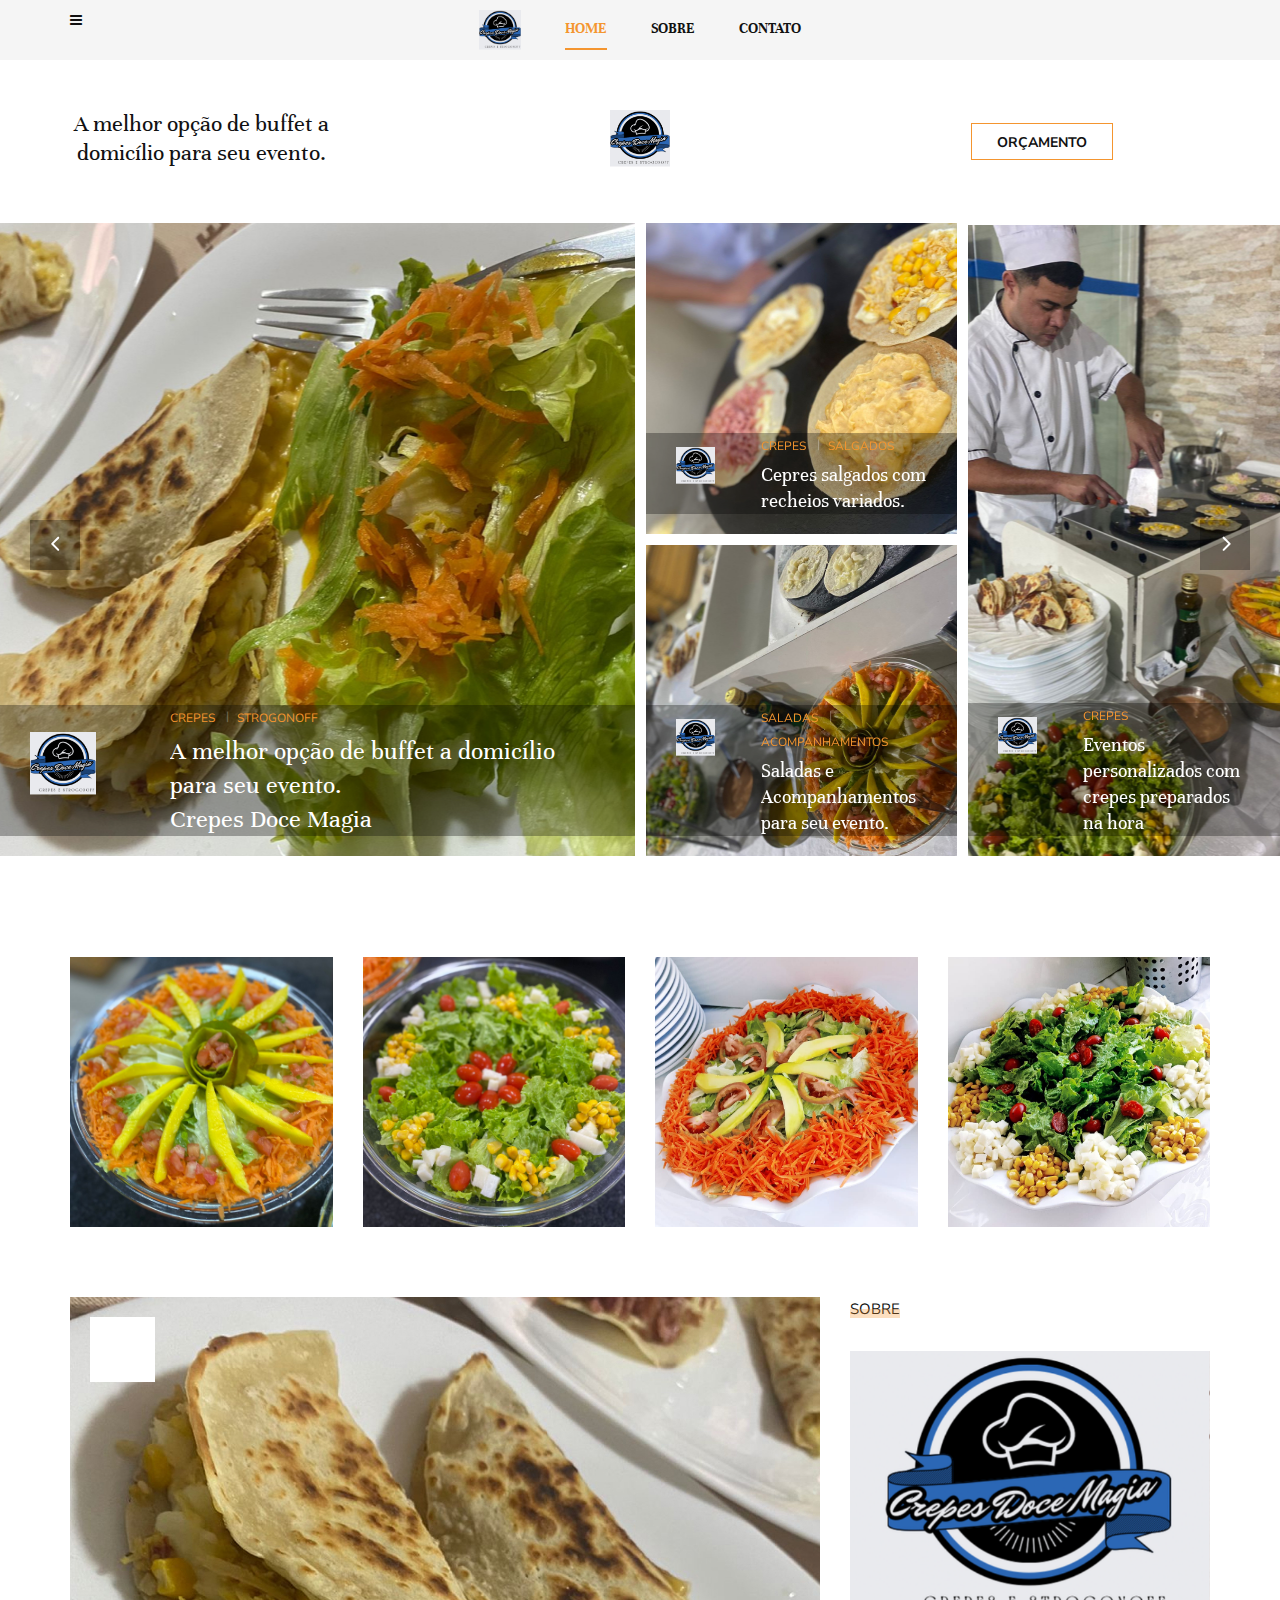
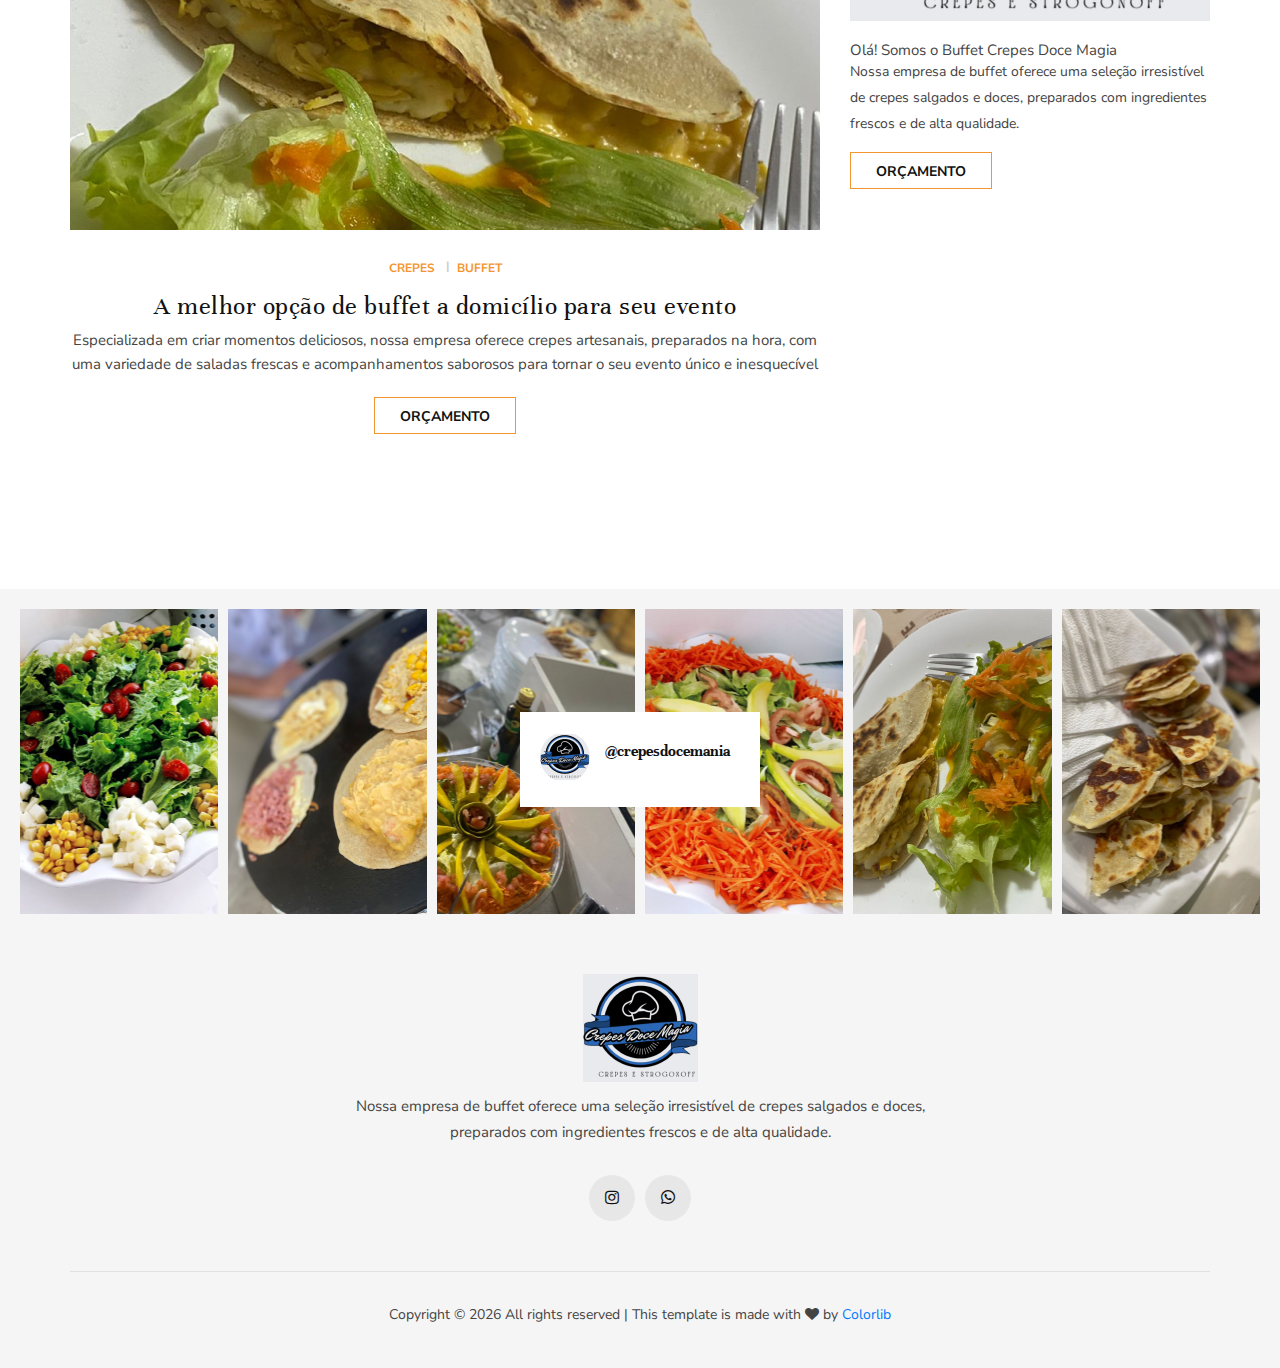
<file: index.html>
<!DOCTYPE html>
<html lang="zxx">
  <head>
    <meta charset="UTF-8" />
    <meta name="description" content="Foodeiblog Template" />
    <meta name="keywords" content="Foodeiblog, unica, creative, html" />
    <meta name="viewport" content="width=device-width, initial-scale=1.0" />
    <meta http-equiv="X-UA-Compatible" content="ie=edge" />
    <title>Crepes Doce Mania</title>

    <!-- Google Font -->
    <link
      href="https://fonts.googleapis.com/css?family=Nunito+Sans:300,400,600,700,800,900&display=swap"
      rel="stylesheet"
    />
    <link
      href="https://fonts.googleapis.com/css?family=Unna:400,700&display=swap"
      rel="stylesheet"
    />

    <!-- Css Styles -->
    <link rel="stylesheet" href="css/bootstrap.min.css" type="text/css" />
    <link
      rel="stylesheet"
      href="https://cdnjs.cloudflare.com/ajax/libs/font-awesome/5.15.4/css/all.min.css"
    />
    <link rel="stylesheet" href="css/font-awesome.min.css" type="text/css" />
    <link rel="stylesheet" href="css/elegant-icons.css" type="text/css" />
    <link rel="stylesheet" href="css/owl.carousel.min.css" type="text/css" />
    <link rel="stylesheet" href="css/slicknav.min.css" type="text/css" />
    <link rel="stylesheet" href="css/style.css" type="text/css" />
  </head>

  <body>
    <!-- Page Preloder -->
    <div id="preloder">
      <div class="loader"></div>
    </div>

    <!-- Humberger Begin -->
    <div class="humberger__menu__overlay"></div>
    <div class="humberger__menu__wrapper">
      <!-- <div class="humberger__menu__logo">
        <a href="./index.html"
          ><img src="img/humberger/logo-crepe.png" alt=""
        /></a>
      </div> -->
      <nav class="humberger__menu__nav mobile-menu">
        <ul>
          <li><a href="./index.html">Home</a></li>
          <!-- <li><a href="#">Recipes</a></li>
                <li><a href="#">Dinner</a></li>
                <li><a href="#">Desserts</a></li>
                <li class="dropdown"><a href="#">Pages</a>
                    <ul class="dropdown__menu">
                        <li><a href="./categories-grid.html">Categories Grid</a></li>
                        <li><a href="./categories-list.html">Categories List</a></li>
                        <li><a href="./single-post.html">Single Post</a></li>
                        <li><a href="./signin.html">Sign In</a></li>
                        <li><a href="./404.html">404</a></li>
                        <li><a href="./typography.html">Typography</a></li>
                    </ul>
                </li> -->
          <li><a href="./about.html">Sobre</a></li>
          <li><a href="./contact.html">Contato</a></li>
        </ul>
      </nav>
      <div id="mobile-menu-wrap"></div>
      <div class="humberger__menu__about">
        <div class="humberger__menu__title sidebar__item__title">
          <h6>Sobre</h6>
        </div>
        <img src="img/humberger/logo-crepe.png" alt="" />
        <h6>Olá! Somos o Buffet Crepes Doce Magia</h6>
        <p>
          Nossa empresa de buffet oferece uma seleção irresistível de crepes
          salgados e doces, preparados com ingredientes frescos e de alta
          qualidade.
        </p>
        <div
          class="humberger__menu__about__social sidebar__item__follow__links"
        >
          <!-- <a href="#"><i class="fa fa-facebook"></i></a>
          <a href="#"><i class="fa fa-twitter"></i></a>
          <a href="#"><i class="fa fa-youtube-play"></i></a> -->
          <a
            href="https://www.instagram.com/crepesdocemagia?igsh=ZncxZTF5Znl1cXdx"
            ><i class="fa fa-instagram"></i
          ></a>
          <a
            href="https://wa.me/5511969377813?text=Olá,%20gostaria%20de%20solicitar%20um%20orçamento."
          >
            <i class="fab fa-whatsapp"></i>
          </a>
          <!-- <a href="#"><i class="fa fa-envelope-o"></i></a> -->
        </div>
      </div>
      <!-- <div class="humberger__menu__subscribe">
        <div class="humberger__menu__title sidebar__item__title">
          <h6>Subscribe</h6>
        </div>
        <p>
          Subscribe to our newsletter and get our newest updates right on your
          inbox.
        </p>
        <form action="#">
          <input type="text" class="email-input" placeholder="Your email" />
          <label for="agree-check">
            I agree to the terms & conditions
            <input type="checkbox" id="agree-check" />
            <span class="checkmark"></span>
          </label>
          <button type="submit" class="site-btn">Subscribe</button>
        </form>
      </div> -->
    </div>
    <!-- Humberger End -->

    <!-- Header Section Begin -->
    <header class="header">
      <div class="header__top">
        <div class="container">
          <div class="row">
            <div class="col-lg-2 col-md-1 col-6 order-md-1 order-1">
              <div class="header__humberger">
                <i class="fa fa-bars humberger__open"></i>
              </div>
            </div>
            <!-- <div class="col-lg-2 col-md-1 col-6 order-md-1 order-1">
                        <div class="header__humberger">
                        </div>
                        <div class="header__humberger">
                            <i class="fa fa-bars humberger__open"></i>
                        </div> 
                    </div> -->
            <div class="col-lg-8 col-md-10 order-md-2 order-3">
              <nav class="header__menu">
                <ul>
                  <li>
                    <a href="./index.html">
                      <img
                        src="img/logo-crepe (1).png"
                        style="height: 40px"
                        alt=""
                      />
                    </a>
                  </li>
                  <li class="active"><a href="./index.html">Home</a></li>
                  <!-- <li><a href="#">Recipes</a>
                                    <div class="header__megamenu__wrapper">
                                        <div class="header__megamenu">
                                            <div class="header__megamenu__item">
                                                <div class="header__megamenu__item--pic set-bg"
                                                    data-setbg="img/megamenu/p-1.jpg">
                                                    <div class="label">Vegan</div>
                                                </div>
                                                <div class="header__megamenu__item--text">
                                                    <h5><a href="#">How to Make a Milkshake With Any Ice Cream ...</a>
                                                    </h5>
                                                </div>
                                            </div>
                                            <div class="header__megamenu__item">
                                                <div class="header__megamenu__item--pic set-bg"
                                                    data-setbg="img/megamenu/p-2.jpg">
                                                    <div class="label">Vegan</div>
                                                </div>
                                                <div class="header__megamenu__item--text">
                                                    <h5><a href="#">How to Make a Milkshake With Any Ice Cream ...</a>
                                                    </h5>
                                                </div>
                                            </div>
                                            <div class="header__megamenu__item">
                                                <div class="header__megamenu__item--pic set-bg"
                                                    data-setbg="img/megamenu/p-3.jpg">
                                                    <div class="label">Vegan</div>
                                                </div>
                                                <div class="header__megamenu__item--text">
                                                    <h5><a href="#">How to Make a Milkshake With Any Ice Cream ...</a>
                                                    </h5>
                                                </div>
                                            </div>
                                            <div class="header__megamenu__item">
                                                <div class="header__megamenu__item--pic set-bg"
                                                    data-setbg="img/megamenu/p-4.jpg">
                                                    <div class="label">Vegan</div>
                                                </div>
                                                <div class="header__megamenu__item--text">
                                                    <h5><a href="#">How to Make a Milkshake With Any Ice Cream ...</a>
                                                    </h5>
                                                </div>
                                            </div>
                                            <div class="header__megamenu__item">
                                                <div class="header__megamenu__item--pic set-bg"
                                                    data-setbg="img/megamenu/p-5.jpg">
                                                    <div class="label">Vegan</div>
                                                </div>
                                                <div class="header__megamenu__item--text">
                                                    <h5><a href="#">How to Make a Milkshake With Any Ice Cream ...</a>
                                                    </h5>
                                                </div>
                                            </div>
                                        </div>
                                    </div>
                                </li> -->
                  <!-- <li><a href="#">Dinner</a></li>
                                <li><a href="#">Desserts</a></li>
                                <li class="dropdown"><a href="#">Pages</a>
                                    <ul class="dropdown__menu">
                                        <li><a href="./categories-grid.html">Categories Grid</a></li>
                                        <li><a href="./categories-list.html">Categories List</a></li>
                                        <li><a href="./single-post.html">Single Post</a></li>
                                        <li><a href="./signin.html">Sign In</a></li>
                                        <li><a href="./404.html">404</a></li>
                                        <li><a href="./typography.html">Typography</a></li>
                                    </ul>
                                </li> -->
                  <li><a href="./about.html">Sobre</a></li>
                  <li><a href="./contact.html">Contato</a></li>
                </ul>
              </nav>
            </div>
            <!-- <div class="col-lg-2 col-md-1 col-6 order-md-3 order-2">
                        <div class="header__search">
                            <i class="fa fa-search search-switch"></i>
                        </div>
                    </div> -->
          </div>
        </div>
      </div>
      <div class="container">
        <div class="row">
          <div class="col-lg-3 col-md-3">
            <div class="header__logo">
              <a href="./index.html"
                ><h4>A melhor opção de buffet a domicílio para seu evento.</h4>
              </a>
            </div>
          </div>
          <div class="col-lg-6 col-md-6">
            <div class="header__logo">
              <a href="./index.html"
                ><img
                  style="max-width: 60px; max-height: 60px"
                  src="img/logo-crepe (1).png"
                  alt=""
              /></a>
            </div>
          </div>

          <div class="col-lg-2 col-md-2">
            <div class="header__social">
              <!-- <a href="#"><i class="fa fa-facebook"></i></a> -->
              <!-- <a href="#"><i class="fa fa-twitter"></i></a> -->
              <!-- <a href="#"><i class="fa fa-youtube-play"></i></a> -->

              <!-- <a href="https://www.instagram.com/crepesdocemagia?igsh=ZncxZTF5Znl1cXdx"><i class="fa fa-instagram" style="font-size:48px;color:red" ></i></a> -->
              <a
                href="https://wa.me/5511969377813?text=Olá,%20gostaria%20de%20solicitar%20um%20orçamento."
                class="primary-btn"
                >Orçamento</a
              >
              <!-- <a href="#"><i class="fa fa-envelope-o"></i></a> -->
            </div>
          </div>
        </div>
      </div>
    </header>
    <!-- Header Section End -->

    <!-- Hero Section Begin -->
    <section class="hero">
      <div class="hero__slider owl-carousel">
        <div class="hero__item">
          <div class="container-fluid">
            <div class="row">
              <div class="col-lg-6 p-0">
                <div
                  class="hero__inside__item hero__inside__item--wide set-bg"
                  data-setbg="img/hero/hero-1.jpg"
                >
                  <div class="hero__inside__item__text">
                    <div class="hero__inside__item--meta">
                      <!-- <span>08</span> -->
                      <!-- <p>Aug</p> -->

                      <img src="img/logo-crepe (1).png" alt="" />
                    </div>

                    <div class="hero__inside__item--text">
                      <ul class="label">
                        <li>Crepes</li>
                        <li>Strogonoff</li>
                      </ul>
                      <h4>
                        A melhor opção de buffet a domicílio para seu evento.<br />
                        Crepes Doce Magia
                      </h4>
                      <!-- <ul class="widget">
                                            <li>by <span>Admin</span></li>
                                            <li>3 min read</li>
                                            <li>20 Comment</li>
                                        </ul> -->
                    </div>
                  </div>
                </div>
              </div>
              <div class="col-lg-3 col-md-6 p-0">
                <div
                  class="hero__inside__item hero__inside__item--small set-bg"
                  data-setbg="img/hero/hero-2.jpg"
                >
                  <div class="hero__inside__item__text">
                    <div class="hero__inside__item--meta">
                      <!-- <span>08</span> -->
                      <!-- <p>Aug</p> -->

                      <img src="img/logo-crepe (1).png" alt="" />
                    </div>
                    <div class="hero__inside__item--text">
                      <ul class="label">
                        <li>Crepes</li>
                        <li>Salgados</li>
                      </ul>
                      <h5>Cepres salgados com recheios variados.</h5>
                    </div>
                  </div>
                </div>
                <div
                  class="hero__inside__item hero__inside__item--small set-bg"
                  data-setbg="img/hero/hero-3.jpg"
                >
                  <div class="hero__inside__item__text">
                    <div class="hero__inside__item--meta">
                      <!-- <span>08</span> -->
                      <!-- <p>Aug</p> -->

                      <img src="img/logo-crepe (1).png" alt="" />
                    </div>
                    <div class="hero__inside__item--text">
                      <ul class="label">
                        <li>Saladas</li>
                        <li>Acompanhamentos</li>
                      </ul>
                      <h5>Saladas e Acompanhamentos para seu evento.</h5>
                    </div>
                  </div>
                </div>
              </div>
              <div class="col-lg-3 col-md-6 p-0">
                <div
                  class="hero__inside__item set-bg"
                  data-setbg="img/hero/hero-4.jpg"
                >
                  <div class="hero__inside__item__text">
                    <div class="hero__inside__item--meta">
                      <!-- <span>08</span> -->
                      <!-- <p>Aug</p> -->

                      <img src="img/logo-crepe (1).png" alt="" />
                    </div>
                    <div class="hero__inside__item--text">
                      <ul class="label">
                        <li>Crepes</li>
                      </ul>
                      <h5>
                        Eventos personalizados com crepes preparados na hora
                      </h5>
                    </div>
                  </div>
                </div>
              </div>
            </div>
          </div>
        </div>
        <div class="hero__item">
          <div class="container-fluid">
            <div class="row">
              <!-- <div class="col-lg-6 p-0">
                            <div class="hero__inside__item hero__inside__item--wide set-bg"
                                data-setbg="img/hero/hero-1.jpg">
                                <div class="hero__inside__item__text">
                                    <div class="hero__inside__item--meta">
                                        <span>08</span>
                                        <p>Aug</p>
                                    </div>
                                    <div class="hero__inside__item--text">
                                        <ul class="label">
                                            <li>Vegan</li>
                                            <li>Desserts</li>
                                        </ul>
                                        <h4>Vegan White Peach Mug Cobbler With CardamomVegan<br /> White Peach Mug
                                            Cobbler With Cardamom</h4>
                                        <ul class="widget">
                                            <li>by <span>Admin</span></li>
                                            <li>3 min read</li>
                                            <li>20 Comment</li>
                                        </ul>
                                    </div>
                                </div>
                            </div>
                        </div> -->
              <div class="col-lg-6 p-0">
                <div
                  class="hero__inside__item hero__inside__item--wide set-bg"
                  data-setbg="img/hero/hero-1b.jpg"
                >
                  <div class="hero__inside__item__text">
                    <div class="hero__inside__item--meta">
                      <!-- <span>08</span> -->
                      <!-- <p>Aug</p> -->

                      <img src="img/logo-crepe (1).png" alt="" />
                    </div>

                    <div class="hero__inside__item--text">
                      <ul class="label">
                        <li>Crepes</li>
                        <li>Strogonoff</li>
                      </ul>
                      <h4>
                        A melhor opção de buffet a domicílio para seu evento.<br />
                        Crepes Doce Magia
                      </h4>
                      <!-- <ul class="widget">
                                            <li>by <span>Admin</span></li>
                                            <li>3 min read</li>
                                            <li>20 Comment</li>
                                        </ul> -->
                    </div>
                  </div>
                </div>
              </div>
              <div class="col-lg-3 col-md-6 p-0">
                <div
                  class="hero__inside__item hero__inside__item--small set-bg"
                  data-setbg="img/hero/hero-3.jpg"
                >
                  <div class="hero__inside__item__text">
                    <div class="hero__inside__item--meta">
                      <!-- <span>08</span> -->
                      <!-- <p>Aug</p> -->

                      <img src="img/logo-crepe (1).png" alt="" />
                    </div>
                    <div class="hero__inside__item--text">
                      <ul class="label">
                        <li>Saladas</li>
                        <li>Acompanhamentos</li>
                      </ul>
                      <h5>Saladas e Acompanhamentos para seu evento.</h5>
                    </div>
                  </div>
                </div>
                <div
                  class="hero__inside__item hero__inside__item--small set-bg"
                  data-setbg="img/hero/hero-2.jpg"
                >
                  <div class="hero__inside__item__text">
                    <div class="hero__inside__item--meta">
                      <!-- <span>08</span> -->
                      <!-- <p>Aug</p> -->

                      <img src="img/logo-crepe (1).png" alt="" />
                    </div>
                    <div class="hero__inside__item--text">
                      <ul class="label">
                        <li>Crepes</li>
                        <li>Salgados</li>
                      </ul>
                      <h5>Cepres salgados com recheios variados.</h5>
                    </div>
                  </div>
                </div>
              </div>
              <div class="col-lg-3 col-md-6 p-0">
                <div
                  class="hero__inside__item set-bg"
                  data-setbg="img/hero/hero-4b.jpg"
                >
                  <div class="hero__inside__item__text">
                    <div class="hero__inside__item--meta">
                      <!-- <span>08</span> -->
                      <!-- <p>Aug</p> -->

                      <img src="img/logo-crepe (1).png" alt="" />
                    </div>
                    <div class="hero__inside__item--text">
                      <ul class="label">
                        <li>Crepes</li>
                      </ul>
                      <h5>
                        Nossos crepes são o toque especial que seu evento
                        merece.
                      </h5>
                    </div>
                  </div>
                </div>
              </div>
            </div>
          </div>
        </div>
      </div>
    </section>
    <!-- Hero Section End -->

    <!-- Categories Section Begin -->
    <section class="categories spad">
      <div class="container">
        <div class="row">
          <div class="col-lg-3 col-md-6 col-sm-6">
            <div
              class="categories__item set-bg"
              data-setbg="img/categories/cat-1.jpg"
            >
              <div class="categories__hover__text">
                <a
                  href="https://wa.me/5511969377813?text=Olá,%20gostaria%20de%20solicitar%20um%20orçamento."
                  class="primary-btn"
                  >Orçamento</a
                >
              </div>
            </div>
          </div>
          <div class="col-lg-3 col-md-6 col-sm-6">
            <div
              class="categories__item set-bg"
              data-setbg="img/categories/cat-2.jpg"
            >
              <div class="categories__hover__text">
                <a
                  href="https://wa.me/5511969377813?text=Olá,%20gostaria%20de%20solicitar%20um%20orçamento."
                  class="primary-btn"
                  >Orçamento</a
                >
              </div>
            </div>
          </div>
          <div class="col-lg-3 col-md-6 col-sm-6">
            <div
              class="categories__item set-bg"
              data-setbg="img/categories/cat-3.jpg"
            >
              <div class="categories__hover__text">
                <a
                  href="https://wa.me/5511969377813?text=Olá,%20gostaria%20de%20solicitar%20um%20orçamento."
                  class="primary-btn"
                  >Orçamento</a
                >
              </div>
            </div>
          </div>
          <div class="col-lg-3 col-md-6 col-sm-6">
            <div
              class="categories__item set-bg"
              data-setbg="img/categories/cat-4.jpg"
            >
              <div class="categories__hover__text">
                <a
                  href="https://wa.me/5511969377813?text=Olá,%20gostaria%20de%20solicitar%20um%20orçamento."
                  class="primary-btn"
                  >Orçamento</a
                >
              </div>
            </div>
          </div>
        </div>
      </div>
      <div class="categories__post">
        <div class="container">
          <div class="row">
            <div class="col-lg-8 col-md-8">
              <div class="categories__post__item categories__post__item--large">
                <div
                  class="categories__post__item__pic set-bg"
                  data-setbg="img/categories/categories-post/post-1.jpg"
                >
                  <div class="post__meta">
                    <!-- <h4>08</h4>
                    <span>Aug</span> -->
                  </div>
                </div>
                <div class="categories__post__item__text">
                  <ul class="post__label--large">
                    <li>Crepes</li>
                    <li>Buffet</li>
                  </ul>
                  <h3>
                    <a href="#"
                      >A melhor opção de buffet a domicílio para seu evento</a
                    >
                  </h3>
                  <!-- <ul class="post__widget">
                    <li>by <span>Admin</span></li>
                    <li>3 min read</li>
                    <li>20 Comment</li>
                  </ul> -->
                  <p>
                    Especializada em criar momentos deliciosos, nossa empresa
                    oferece crepes artesanais, preparados na hora, com uma
                    variedade de saladas frescas e acompanhamentos saborosos
                    para tornar o seu evento único e inesquecível
                  </p>
                  <a
                    href="https://wa.me/5511969377813?text=Olá,%20gostaria%20de%20solicitar%20um%20orçamento."
                    class="primary-btn"
                    >Orçamento</a
                  >
                  <!-- <div class="post__social">
                    <span>Share</span>
                    <a href="#"
                      ><i class="fa fa-facebook"></i> <span>82</span></a
                    >
                    <a href="#"
                      ><i class="fa fa-twitter"></i> <span>24</span></a
                    >
                    <a href="#"
                      ><i class="fa fa-envelope-o"></i> <span>08</span></a
                    >
                  </div> -->
                </div>
              </div>
              <!-- <div class="row">
                <div class="col-lg-6 col-md-6 col-sm-6">
                  <div class="categories__post__item">
                    <div
                      class="categories__post__item__pic small__item set-bg"
                      data-setbg="img/categories/categories-post/cp-2.jpg"
                    >
                      <div class="post__meta">
                        <h4>08</h4>
                        <span>Aug</span>
                      </div>
                    </div>
                    <div class="categories__post__item__text">
                      <span class="post__label">Recipe</span>
                      <h3>
                        <a href="#"
                          >The Best Weeknight Baked Potatoes, 3 Creative Ways</a
                        >
                      </h3>
                      <ul class="post__widget">
                        <li>by <span>Admin</span></li>
                        <li>3 min read</li>
                        <li>20 Comment</li>
                      </ul>
                      <p>
                        Lorem ipsum dolor sit amet, consectetur adipiscing elit,
                        sed do eiusmod tempor incididunt dolore magna aliqua.
                        Quis ipsum suspendisse ultrices gravida...
                      </p>
                    </div>
                  </div>
                  <div class="categories__post__item">
                    <div
                      class="categories__post__item__pic set-bg"
                      data-setbg="img/categories/categories-post/cp-4.jpg"
                    >
                      <div class="post__meta">
                        <h4>08</h4>
                        <span>Aug</span>
                      </div>
                    </div>
                    <div class="categories__post__item__text">
                      <ul class="post__label--large">
                        <li>Vegan</li>
                        <li>Desserts</li>
                      </ul>
                      <h3>
                        <a href="#"
                          >The Best Grass Stain Remover Is Already In Your
                          Pantry</a
                        >
                      </h3>
                      <ul class="post__widget">
                        <li>by <span>Admin</span></li>
                        <li>3 min read</li>
                        <li>20 Comment</li>
                      </ul>
                      <p>
                        Lorem ipsum dolor sit amet, consectetur adipiscing elit,
                        sed do eiusmod tempor incididunt dolore magna aliqua.
                        Quis ipsum suspendisse ultrices gravida...
                      </p>
                    </div>
                  </div>
                  <div
                    class="categories__post__item__plain set-bg"
                    data-setbg="img/categories/categories-post/cp-6.jpg"
                  >
                    <div class="categories__post__item__text">
                      <div class="post__meta">
                        <h4>08</h4>
                        <span>Aug</span>
                      </div>
                      <ul class="post__label--large">
                        <li>Vegan</li>
                        <li>Desserts</li>
                      </ul>
                      <h3>
                        <a href="#"
                          >This Summer Snacking Cake Is theSweetest Excuse
                          to...</a
                        >
                      </h3>
                      <div class="post__social">
                        <span>Share</span>
                        <a href="#"
                          ><i class="fa fa-facebook"></i> <span>82</span></a
                        >
                        <a href="#"
                          ><i class="fa fa-twitter"></i> <span>24</span></a
                        >
                        <a href="#"
                          ><i class="fa fa-envelope-o"></i> <span>08</span></a
                        >
                      </div>
                    </div>
                  </div>
                  <div class="categories__post__item">
                    <div
                      class="categories__post__item__pic smaller__large set-bg"
                      data-setbg="img/categories/categories-post/cp-8.jpg"
                    >
                      <div class="post__meta">
                        <h4>08</h4>
                        <span>Aug</span>
                      </div>
                    </div>
                    <div class="categories__post__item__text">
                      <span class="post__label">Smoothie</span>
                      <h3>
                        <a href="#"
                          >This 2-Ingredient Spread Makes Any Egg Sandwich So
                          Much Better</a
                        >
                      </h3>
                      <ul class="post__widget">
                        <li>by <span>Admin</span></li>
                        <li>3 min read</li>
                        <li>20 Comment</li>
                      </ul>
                      <p>
                        Lorem ipsum dolor sit amet, consectetur adipiscing elit,
                        sed do eiusmod tempor incididunt dolore magna aliqua.
                        Quis ipsum suspendisse ultrices gravida...
                      </p>
                    </div>
                  </div>
                </div>
                <div class="col-lg-6 col-md-6 col-sm-6">
                  <div class="categories__post__item">
                    <div
                      class="categories__post__item__pic smaller__large set-bg"
                      data-setbg="img/categories/categories-post/cp-3.jpg"
                    >
                      <div class="post__meta">
                        <h4>08</h4>
                        <span>Aug</span>
                      </div>
                    </div>
                    <div class="categories__post__item__text">
                      <span class="post__label">Dinner</span>
                      <h3>
                        <a href="#"
                          >17 Perfect Gifts for Your Vegan Friend Because
                          Sometimes...</a
                        >
                      </h3>
                      <ul class="post__widget">
                        <li>by <span>Admin</span></li>
                        <li>3 min read</li>
                        <li>20 Comment</li>
                      </ul>
                      <p>
                        Lorem ipsum dolor sit amet, consectetur adipiscing elit,
                        sed do eiusmod tempor incididunt dolore magna aliqua.
                        Quis ipsum suspendisse ultrices gravida...
                      </p>
                    </div>
                  </div>
                  <div class="categories__post__item__small">
                    <img
                      src="img/categories/categories-post/quote.png"
                      alt=""
                    />
                    <p>
                      Lorem ipsum dolor amet, consectetur adipiscing elit, sed
                      do eiusmod tempor incididunt labore et dolore magna aliqua
                      gravida.
                    </p>
                    <div class="posted__by">Elena T.Jaivy</div>
                  </div>
                  <div class="categories__post__item">
                    <div
                      class="categories__post__item__pic smaller__large set-bg"
                      data-setbg="img/categories/categories-post/cp-5.jpg"
                    >
                      <div class="post__meta">
                        <h4>08</h4>
                        <span>Aug</span>
                      </div>
                    </div>
                    <div class="categories__post__item__text">
                      <span class="post__label">Drinks</span>
                      <h3>
                        <a href="#"
                          >A 5-Minute Peach Mug Cobbler That Just So Happens
                          to...</a
                        >
                      </h3>
                      <ul class="post__widget">
                        <li>by <span>Admin</span></li>
                        <li>3 min read</li>
                        <li>20 Comment</li>
                      </ul>
                      <p>
                        Lorem ipsum dolor sit amet, consectetur adipiscing elit,
                        sed do eiusmod tempor incididunt dolore magna aliqua.
                        Quis ipsum suspendisse ultrices gravida...
                      </p>
                    </div>
                  </div>
                  <div class="categories__post__item">
                    <div
                      class="categories__post__item__pic set-bg"
                      data-setbg="img/categories/categories-post/cp-7.jpg"
                    >
                      <div class="post__meta">
                        <h4>08</h4>
                        <span>Aug</span>
                      </div>
                    </div>
                    <div class="categories__post__item__text">
                      <ul class="post__label--large">
                        <li>Vegan</li>
                        <li>Desserts</li>
                      </ul>
                      <h3>
                        <a href="#"
                          >Fresh Herb Polenta with Parsnip Chips and Maple
                          Butter</a
                        >
                      </h3>
                      <ul class="post__widget">
                        <li>by <span>Admin</span></li>
                        <li>3 min read</li>
                        <li>20 Comment</li>
                      </ul>
                      <p>
                        Lorem ipsum dolor sit amet, consectetur adipiscing elit,
                        sed do eiusmod tempor incididunt dolore magna aliqua.
                        Quis ipsum suspendisse ultrices gravida...
                      </p>
                    </div>
                  </div>
                </div>
                <div class="col-lg-12 text-center">
                  <div class="load__more__btn">
                    <a href="#">Load more</a>
                  </div>
                </div>
              </div> -->
            </div>
            <div class="col-lg-4 col-md-4">
              <div class="sidebar__item">
                <div class="sidebar__about__item">
                  <div class="sidebar__item__title">
                    <h6>Sobre</h6>
                  </div>
                  <img src="img/sidebar/logo-crepe.png" alt="" />
                  <h6>Olá! Somos o Buffet Crepes Doce Magia</h6>
                  <p>
                    Nossa empresa de buffet oferece uma seleção irresistível de
                    crepes salgados e doces, preparados com ingredientes frescos
                    e de alta qualidade.
                  </p>
                  <a href="#" class="primary-btn">Orçamento</a>
                </div>
                <!-- <div class="sidebar__follow__item">
                  <div class="sidebar__item__title">
                    <h6>Follow me</h6>
                  </div>
                  <div class="sidebar__item__follow__links">
                    <a href="#"><i class="fa fa-facebook"></i></a>
                    <a href="#"><i class="fa fa-twitter"></i></a>
                    <a href="#"><i class="fa fa-youtube-play"></i></a>
                    <a href="https://www.instagram.com/crepesdocemagia?igsh=ZncxZTF5Znl1cXdx"><i class="fa fa-instagram"></i></a>
                    <a href="#"><i class="fa fa-envelope-o"></i></a>
                  </div>
                </div> -->
                <!-- <div class="sidebar__feature__item">
                  <div class="sidebar__item__title">
                    <h6>Feature Posts</h6>
                  </div>
                  <div
                    class="sidebar__feature__item__large set-bg"
                    data-setbg="img/sidebar/feature-post.jpg"
                  >
                    <div class="sidebar__feature__item__large--text">
                      <span>Dinner</span>
                      <h5>
                        <a href="#"
                          >This Japanese Way of Making Iced Coffee Is a
                          Game...</a
                        >
                      </h5>
                    </div>
                  </div>
                  <div class="sidebar__feature__item__list">
                    <div class="sidebar__feature__item__list__single">
                      <div class="post__meta">
                        <h4>08</h4>
                        <span>Aug</span>
                      </div>
                      <div class="post__text">
                        <span>Dinner</span>
                        <h5>
                          <a href="#">Grilled Potato and Green Bean Salad</a>
                        </h5>
                      </div>
                    </div>
                    <div class="sidebar__feature__item__list__single">
                      <div class="post__meta">
                        <h4>05</h4>
                        <span>Aug</span>
                      </div>
                      <div class="post__text">
                        <span>Smoothie</span>
                        <h5>
                          <a href="#"
                            >The $8 French Rosé I Buy in Bulk Every Summer</a
                          >
                        </h5>
                      </div>
                    </div>
                    <div class="sidebar__feature__item__list__single">
                      <div class="post__meta">
                        <h4>26</h4>
                        <span>jul</span>
                      </div>
                      <div class="post__text">
                        <span>Desert</span>
                        <h5>
                          <a href="#"
                            >Ina Garten's Skillet-Roasted Lemon Chicken</a
                          >
                        </h5>
                      </div>
                    </div>
                    <div class="sidebar__feature__item__list__single">
                      <div class="post__meta">
                        <h4>16</h4>
                        <span>jul</span>
                      </div>
                      <div class="post__text">
                        <span>Vegan</span>
                        <h5>
                          <a href="#"
                            >The Best Weeknight Baked Potatoes, 3 Creative
                            Ways</a
                          >
                        </h5>
                      </div>
                    </div>
                  </div>
                </div>
                <div class="sidebar__item__banner">
                  <img src="img/sidebar/banner.jpg" alt="" />
                </div>
                <div class="sidebar__item__categories">
                  <div class="sidebar__item__title">
                    <h6>Categories</h6>
                  </div>
                  <ul>
                    <li>
                      <a href="#">Recipes <span>128</span></a>
                    </li>
                    <li>
                      <a href="#">Dinner <span>32</span></a>
                    </li>
                    <li>
                      <a href="#">Dessert <span>86</span></a>
                    </li>
                    <li class="p-left">
                      <a href="#">Smothie <span>25</span></a>
                    </li>
                    <li class="p-left">
                      <a href="#">Drinks <span>36</span></a>
                    </li>
                    <li class="p-left">
                      <a href="#">Cakes <span>15</span></a>
                    </li>
                    <li>
                      <a href="#">Vegan <span>63</span></a>
                    </li>
                    <li>
                      <a href="#">Weightloss <span>27</span></a>
                    </li>
                  </ul>
                </div>
                <div class="sidebar__subscribe__item">
                  <div class="sidebar__item__title">
                    <h6>Subscribe</h6>
                  </div>
                  <p>
                    Subscribe to our newsletter and get our newest updates right
                    on your inbox.
                  </p>
                  <form action="#">
                    <input
                      type="text"
                      class="email-input"
                      placeholder="Your email"
                    />
                    <label for="s-agree-check">
                      I agree to the terms & conditions
                      <input type="checkbox" id="s-agree-check" />
                      <span class="checkmark"></span>
                    </label>
                    <button type="submit" class="site-btn">Subscribe</button>
                  </form>
                </div> -->
              </div>
            </div>
          </div>
        </div>
      </div>
    </section>
    <!-- Categories Section End -->

    <!-- Footer Section Begin -->
    <footer class="footer">
      <div class="container-fluid">
        <div class="footer__instagram">
          <div class="footer__instagram__avatar">
            <a
              href="https://www.instagram.com/crepesdocemagia?igsh=ZncxZTF5Znl1cXdx"
            >
              <div class="footer__instagram__avatar">
                <div class="footer__instagram__avatar--pic">
                  <img src="img/footer/instagram-avatar.jpg" alt="" />
                </div>
                <div class="footer__instagram__avatar--text">
                  <h5>@crepesdocemania</h5>
                  <!-- <span>23,7k follower</span> -->
                </div>
              </div>
            </a>
          </div>
          <div class="row">
            <div class="col-lg-2 col-md-2 col-sm-4 col-6">
              <div
                class="footer__instagram__item set-bg"
                data-setbg="img/footer/if-1.jpg"
              ></div>
            </div>
            <div class="col-lg-2 col-md-2 col-sm-4 col-6">
              <div
                class="footer__instagram__item set-bg"
                data-setbg="img/footer/if-2.jpg"
              ></div>
            </div>
            <div class="col-lg-2 col-md-2 col-sm-4 col-6">
              <div
                class="footer__instagram__item set-bg"
                data-setbg="img/footer/if-3.jpg"
              ></div>
            </div>
            <div class="col-lg-2 col-md-2 col-sm-4 col-6">
              <div
                class="footer__instagram__item set-bg"
                data-setbg="img/footer/if-4.jpg"
              ></div>
            </div>
            <div class="col-lg-2 col-md-2 col-sm-4 col-6">
              <div
                class="footer__instagram__item set-bg"
                data-setbg="img/footer/if-5.jpg"
              ></div>
            </div>
            <div class="col-lg-2 col-md-2 col-sm-4 col-6">
              <div
                class="footer__instagram__item set-bg"
                data-setbg="img/footer/if-6.jpg"
              ></div>
            </div>
          </div>
        </div>
      </div>
      <div class="container">
        <div class="row">
          <div class="col-lg-12">
            <div class="footer__text">
              <div class="footer__logo">
                <a href="#"><img src="img/logo-crepe (1).png" alt="" /></a>
              </div>
              <p>
                Nossa empresa de buffet oferece uma seleção irresistível de
                crepes salgados e doces, <br />
                preparados com ingredientes frescos e de alta qualidade.
              </p>
              <div class="footer__social">
                <!-- <a href="#"><i class="fa fa-facebook"></i></a>
                <a href="#"><i class="fa fa-twitter"></i></a> -->
                <a
                  href="https://www.instagram.com/crepesdocemagia?igsh=ZncxZTF5Znl1cXdx"
                  ><i class="fa fa-instagram"></i
                ></a>
                <a
                  href="https://wa.me/5511969377813?text=Olá,%20gostaria%20de%20solicitar%20um%20orçamento."
                >
                  <i class="fab fa-whatsapp"></i>
                </a>
                <!-- <a href="#"><i class="fa fa-youtube-play"></i></a>
                <a href="#"><i class="fa fa-envelope-o"></i></a> -->
              </div>
            </div>
            <div class="footer__copyright">
              <p>
                <!-- Link back to Colorlib can't be removed. Template is licensed under CC BY 3.0. -->
                Copyright &copy;
                <script>
                  document.write(new Date().getFullYear());
                </script>
                All rights reserved | This template is made with
                <i class="fa fa-heart" aria-hidden="true"></i> by
                <a href="https://colorlib.com" target="_blank">Colorlib</a>
                <!-- Link back to Colorlib can't be removed. Template is licensed under CC BY 3.0. -->
              </p>
            </div>
          </div>
        </div>
      </div>
    </footer>
    <!-- Footer Section End -->

    <!-- Search Begin -->
    <div class="search-model">
      <div class="h-100 d-flex align-items-center justify-content-center">
        <div class="search-close-switch">+</div>
        <form class="search-model-form">
          <input type="text" id="search-input" placeholder="Search here....." />
        </form>
      </div>
    </div>
    <!-- Search End -->

    <!-- Js Plugins -->
    <script src="js/jquery-3.3.1.min.js"></script>
    <script src="js/bootstrap.min.js"></script>
    <script src="js/jquery.slicknav.js"></script>
    <script src="js/owl.carousel.min.js"></script>
    <script src="js/main.js"></script>
  </body>
</html>
</file>
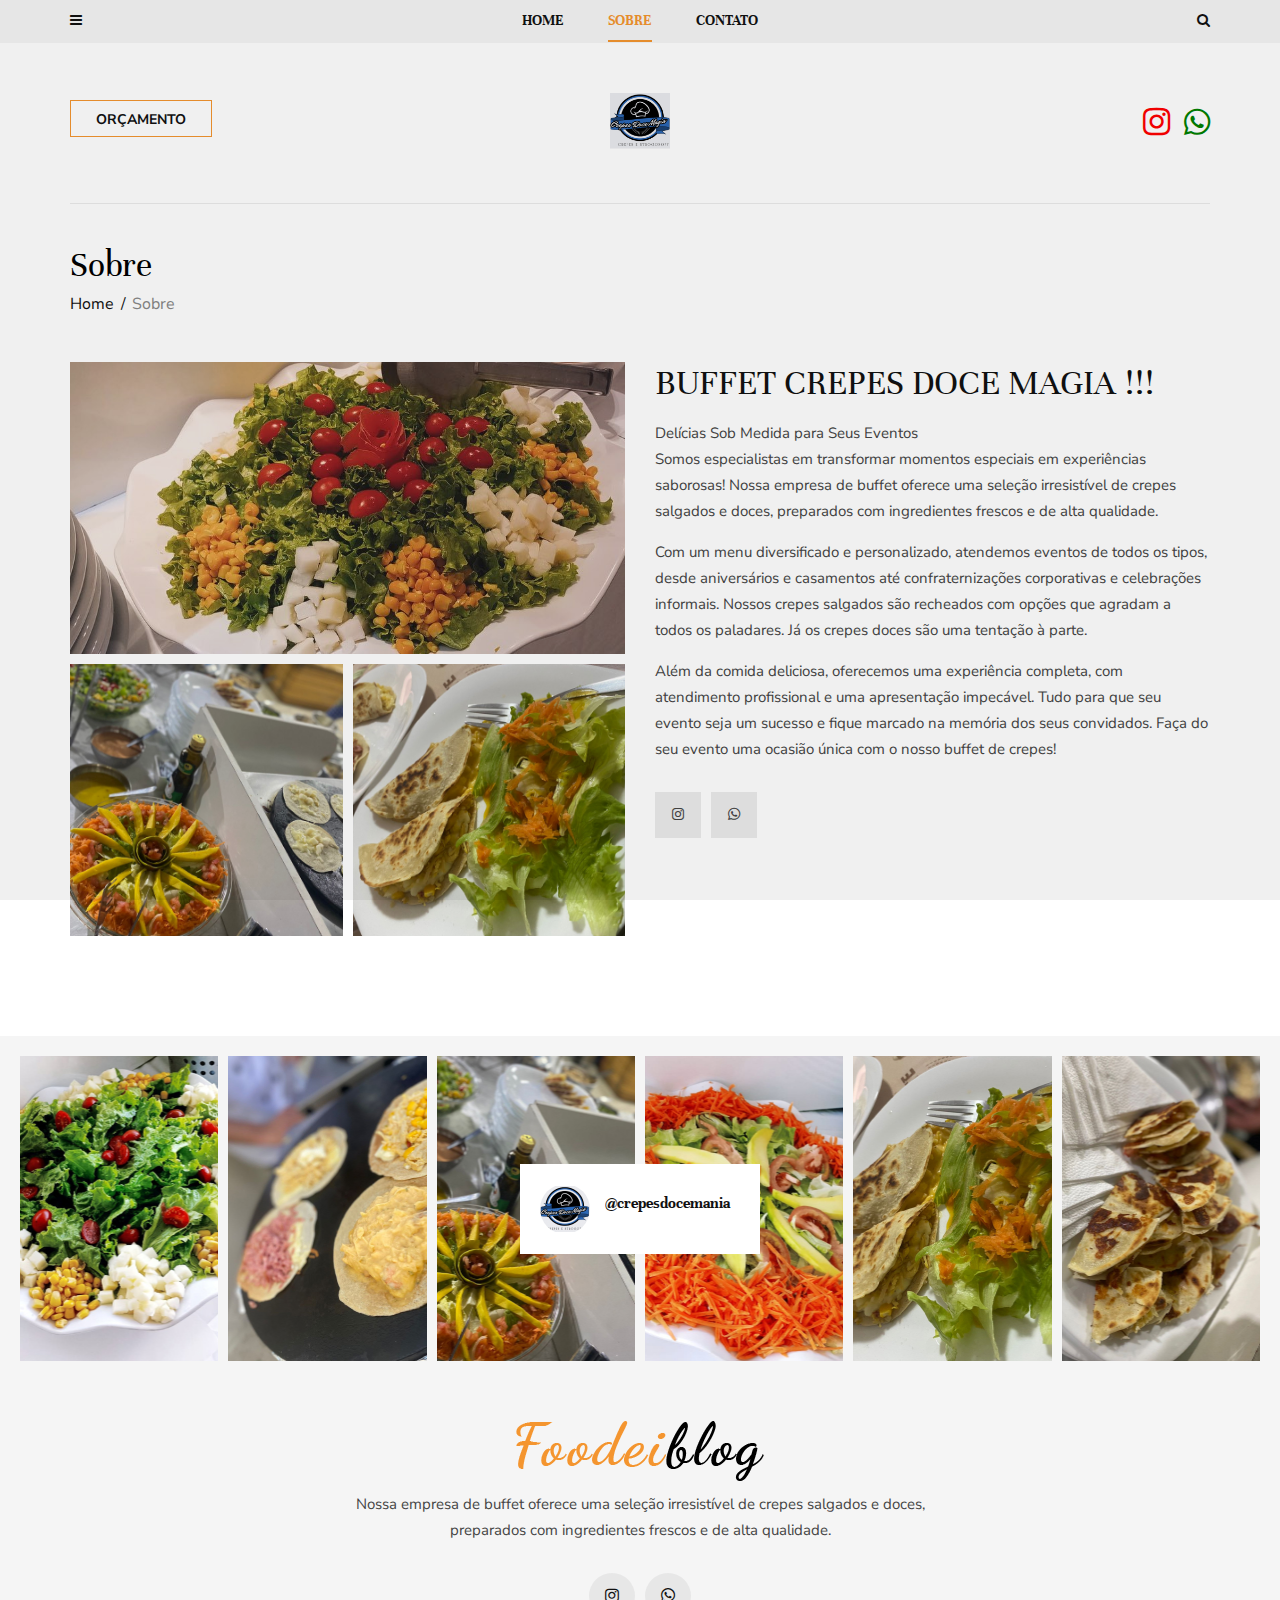
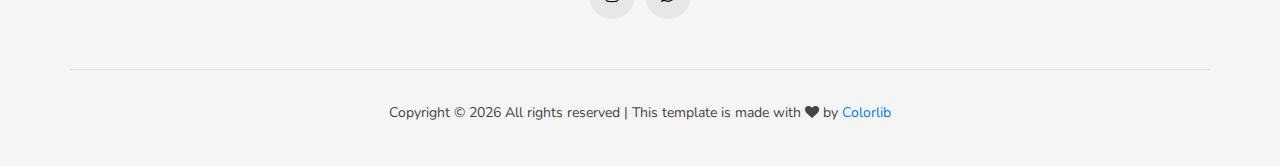
<file: about.html>
<!DOCTYPE html>
<html lang="zxx">
  <head>
    <meta charset="UTF-8" />
    <meta name="description" content="Foodeiblog Template" />
    <meta name="keywords" content="Foodeiblog, unica, creative, html" />
    <meta name="viewport" content="width=device-width, initial-scale=1.0" />
    <meta http-equiv="X-UA-Compatible" content="ie=edge" />
    <title>Crepes Doce Mania</title>

    <!-- Google Font -->
    <link
      href="https://fonts.googleapis.com/css?family=Nunito+Sans:300,400,600,700,800,900&display=swap"
      rel="stylesheet"
    />
    <link
      href="https://fonts.googleapis.com/css?family=Unna:400,700&display=swap"
      rel="stylesheet"
    />

    <!-- Css Styles -->
    <link rel="stylesheet" href="css/bootstrap.min.css" type="text/css" />
    <link
      rel="stylesheet"
      href="https://cdnjs.cloudflare.com/ajax/libs/font-awesome/5.15.4/css/all.min.css"
    />
    <link rel="stylesheet" href="css/font-awesome.min.css" type="text/css" />
    <link rel="stylesheet" href="css/elegant-icons.css" type="text/css" />
    <link rel="stylesheet" href="css/owl.carousel.min.css" type="text/css" />
    <link rel="stylesheet" href="css/slicknav.min.css" type="text/css" />
    <link rel="stylesheet" href="css/style.css" type="text/css" />
  </head>

  <body>
    <!-- Page Preloder -->
    <div id="preloder">
      <div class="loader"></div>
    </div>

    <!-- Humberger Begin -->
    <div class="humberger__menu__overlay"></div>
    <div class="humberger__menu__wrapper">
      <!-- <div class="humberger__menu__logo">
        <a href="./hoindexme.html"
          ><img src="img/humberger/humberger-logo.png" alt=""
        /></a>
      </div> -->
      <nav class="humberger__menu__nav mobile-menu">
        <ul>
          <li><a href="./index.html">Home</a></li>
          <!-- <li><a href="#">Recipes</a></li>
                <li><a href="#">Dinner</a></li>
                <li><a href="#">Desserts</a></li>
                <li class="dropdown"><a href="#">Pages</a>
                    <ul class="dropdown__menu">
                        <li><a href="./categories-grid.html">Categories Grid</a></li>
                        <li><a href="./categories-list.html">Categories List</a></li>
                        <li><a href="./single-post.html">Single Post</a></li>
                        <li><a href="./signin.html">Sign In</a></li>
                        <li><a href="./404.html">404</a></li>
                        <li><a href="./typography.html">Typography</a></li>
                    </ul>
                </li> -->
          <li><a href="./about.html">Sobre</a></li>
          <li><a href="./contact.html">Contato</a></li>
        </ul>
      </nav>
      <div id="mobile-menu-wrap"></div>
      <div class="humberger__menu__about">
        <div class="humberger__menu__title sidebar__item__title">
          <h6>Sobre</h6>
        </div>
        <img src="img/humberger/logo-crepe.png" alt="" />
        <h6>Olá! Somos Crepes Doce Magia</h6>
        <p>
          Nossa empresa de buffet oferece uma seleção irresistível de crepes
          salgados e doces, preparados com ingredientes frescos e de alta
          qualidade.
        </p>
        <div
          class="humberger__menu__about__social sidebar__item__follow__links"
        >
          <!-- <a href="#"><i class="fa fa-facebook"></i></a>
                <a href="#"><i class="fa fa-twitter"></i></a>
                <a href="#"><i class="fa fa-youtube-play"></i></a> -->
          <a
            href="https://www.instagram.com/crepesdocemagia?igsh=ZncxZTF5Znl1cXdx"
            ><i class="fa fa-instagram"></i
          ></a>
          <a
            href="https://wa.me/5511969377813?text=Olá,%20gostaria%20de%20solicitar%20um%20orçamento."
          >
            <i class="fab fa-whatsapp"></i>
          </a>
          <!-- <a href="#"><i class="fa fa-envelope-o"></i></a> -->
        </div>
      </div>
      <!-- <div class="humberger__menu__subscribe">
            <div class="humberger__menu__title sidebar__item__title">
                <h6>Subscribe</h6>
            </div>
            <p>Subscribe to our newsletter and get our newest updates right on your inbox.</p>
            <form action="#">
                <input type="text" class="email-input" placeholder="Your email">
                <label for="agree-check">
                    I agree to the terms & conditions
                    <input type="checkbox" id="agree-check">
                    <span class="checkmark"></span>
                </label>
                <button type="submit" class="site-btn">Subscribe</button>
            </form>
        </div> -->
    </div>
    <!-- Humberger End -->

    <!-- Header Section Begin -->
    <header class="header">
      <div class="header__top">
        <div class="container">
          <div class="row">
            <div class="col-lg-2 col-md-1 col-6 order-md-1 order-1">
              <div class="header__humberger">
                <i class="fa fa-bars humberger__open"></i>
              </div>
            </div>
            <div class="col-lg-8 col-md-10 order-md-2 order-3">
              <nav class="header__menu">
                <ul>
                  <li><a href="./index.html">Home</a></li>
                  <!-- <li><a href="#">Recipes</a>
                                    <div class="header__megamenu__wrapper">
                                        <div class="header__megamenu">
                                            <div class="header__megamenu__item">
                                                <div class="header__megamenu__item--pic set-bg"
                                                    data-setbg="img/megamenu/p-1.jpg">
                                                    <div class="label">Vegan</div>
                                                </div>
                                                <div class="header__megamenu__item--text">
                                                    <h5><a href="#">How to Make a Milkshake With Any Ice Cream ...</a>
                                                    </h5>
                                                </div>
                                            </div>
                                            <div class="header__megamenu__item">
                                                <div class="header__megamenu__item--pic set-bg"
                                                    data-setbg="img/megamenu/p-2.jpg">
                                                    <div class="label">Vegan</div>
                                                </div>
                                                <div class="header__megamenu__item--text">
                                                    <h5><a href="#">How to Make a Milkshake With Any Ice Cream ...</a>
                                                    </h5>
                                                </div>
                                            </div>
                                            <div class="header__megamenu__item">
                                                <div class="header__megamenu__item--pic set-bg"
                                                    data-setbg="img/megamenu/p-3.jpg">
                                                    <div class="label">Vegan</div>
                                                </div>
                                                <div class="header__megamenu__item--text">
                                                    <h5><a href="#">How to Make a Milkshake With Any Ice Cream ...</a>
                                                    </h5>
                                                </div>
                                            </div>
                                            <div class="header__megamenu__item">
                                                <div class="header__megamenu__item--pic set-bg"
                                                    data-setbg="img/megamenu/p-4.jpg">
                                                    <div class="label">Vegan</div>
                                                </div>
                                                <div class="header__megamenu__item--text">
                                                    <h5><a href="#">How to Make a Milkshake With Any Ice Cream ...</a>
                                                    </h5>
                                                </div>
                                            </div>
                                            <div class="header__megamenu__item">
                                                <div class="header__megamenu__item--pic set-bg"
                                                    data-setbg="img/megamenu/p-5.jpg">
                                                    <div class="label">Vegan</div>
                                                </div>
                                                <div class="header__megamenu__item--text">
                                                    <h5><a href="#">How to Make a Milkshake With Any Ice Cream ...</a>
                                                    </h5>
                                                </div>
                                            </div>
                                        </div>
                                    </div>
                                </li>
                                <li><a href="#">Dinner</a></li>
                                <li><a href="#">Desserts</a></li>
                                <li><a href="#">Vegan</a></li> -->
                  <li class="active"><a href="./about.html">Sobre</a></li>
                  <li><a href="./contact.html">Contato</a></li>
                </ul>
              </nav>
            </div>
            <div class="col-lg-2 col-md-1 col-6 order-md-3 order-2">
              <div class="header__search">
                <i class="fa fa-search search-switch"></i>
              </div>
            </div>
          </div>
        </div>
      </div>
      <div class="container">
        <div class="row">
          <div class="col-lg-3 col-md col-md-2-3">
            <div class="header__btn">
              <a
                href="https://wa.me/5511969377813?text=Olá,%20gostaria%20de%20solicitar%20um%20orçamento."
                class="primary-btn"
                >Orçamento</a
              >
            </div>
          </div>
          <div class="col-lg-6 col-md col-md-2-6">
            <div class="header__logo">
              <a href="./index.html"
                ><img
                  style="max-width: 60px; max-height: 60px"
                  src="img/logo-crepe (1).png"
                  alt=""
              /></a>
            </div>
          </div>
          <div class="col-lg-3 col-md col-md-2-3">
            <div class="header__social">
              <!-- <a href="#"><i class="fa fa-facebook"></i></a>
              <a href="#"><i class="fa fa-twitter"></i></a>
              <a href="#"><i class="fa fa-youtube-play"></i></a> -->
              <a
                href="https://www.instagram.com/crepesdocemagia?igsh=ZncxZTF5Znl1cXdx"
                ><i
                  class="fa fa-instagram"
                  style="font-size: 32px; color: red"
                ></i
              ></a>
              <a
                href="https://wa.me/5511969377813?text=Olá,%20gostaria%20de%20solicitar%20um%20orçamento."
              >
                <i
                  class="fab fa-whatsapp"
                  style="font-size: 30px; color: green"
                ></i>
              </a>

              <!-- <a href="#"><i class="fa fa-envelope-o"></i></a> -->
            </div>
          </div>
        </div>
      </div>
    </header>
    <!-- Header Section End -->

    <!-- About Section Begin -->
    <section class="about spad">
      <div class="container">
        <div class="about__text">
          <div class="row">
            <div class="col-lg-12">
              <div class="breadcrumb__text">
                <h2>Sobre</h2>
                <div class="breadcrumb__option">
                  <a href="#">Home</a>
                  <span>Sobre</span>
                </div>
              </div>
            </div>
          </div>
          <div class="row">
            <div class="col-lg-6">
              <div class="about__pic__item__large">
                <img src="img/about/about-01.jpg" alt="" />
              </div>
              <div class="about__pic">
                <div class="about__pic__item">
                  <img src="img/about/about-02.jpg" alt="" />
                </div>
                <div class="about__pic__item">
                  <img src="img/about/about-03.jpg" alt="" />
                </div>
              </div>
            </div>
            <div class="col-lg-6">
              <div class="about__right__text">
                <h2>Buffet Crepes Doce Magia !!!</h2>
                <p>
                  Delícias Sob Medida para Seus Eventos <br />Somos
                  especialistas em transformar momentos especiais em
                  experiências saborosas! Nossa empresa de buffet oferece uma
                  seleção irresistível de crepes salgados e doces, preparados
                  com ingredientes frescos e de alta qualidade.<br />
                </p>
                <p>
                  Com um menu diversificado e personalizado, atendemos eventos
                  de todos os tipos, desde aniversários e casamentos até
                  confraternizações corporativas e celebrações informais. Nossos
                  crepes salgados são recheados com opções que agradam a todos
                  os paladares. Já os crepes doces são uma tentação à parte.
                </p>
                <!-- <ul>
                  <li>
                    Class aptent taciti sociosqu ad litora torquent per conubia
                    nostra
                  </li>
                  <li>
                    Inceptos himenaeos mauris.Integer gravida tincidunt
                    accumsan.
                  </li>
                  <li>
                    Vestibulum nulla mauris, condimentum id felis ac, volutpat
                    volutpat mi.
                  </li>
                  <li>In vitae tempor velit of the impenetrable foliage.</li>
                </ul> -->
                <p>
                  Além da comida deliciosa, oferecemos uma experiência completa,
                  com atendimento profissional e uma apresentação impecável.
                  Tudo para que seu evento seja um sucesso e fique marcado na
                  memória dos seus convidados. Faça do seu evento uma ocasião
                  única com o nosso buffet de crepes!
                </p>
                <div class="about__right__text__social">
                  <!-- <a href="#"><i class="fa fa-facebook"></i></a>
                  <a href="#"><i class="fa fa-twitter"></i></a>
                  <a href="#"><i class="fa fa-youtube-play"></i></a> -->
                  <a
                    href="https://www.instagram.com/crepesdocemagia?igsh=ZncxZTF5Znl1cXdx"
                    ><i class="fa fa-instagram"></i
                  ></a>
                  <a
                    href="https://wa.me/5511969377813?text=Olá,%20gostaria%20de%20solicitar%20um%20orçamento."
                  >
                    <i class="fab fa-whatsapp"></i>
                  </a>
                </div>
              </div>
            </div>
          </div>
        </div>
      </div>
    </section>
    <!-- About Section End -->

    <!-- Footer Section Begin -->
    <footer class="footer">
      <div class="container-fluid">
        <div class="footer__instagram">
          <div class="footer__instagram__avatar">
            <div class="footer__instagram__avatar--pic">
              <img src="img/footer/instagram-avatar.jpg" alt="" />
            </div>
            <div class="footer__instagram__avatar--text">
              <h5>@crepesdocemania</h5>
              <!-- <span>23,7k follower</span> -->
            </div>
          </div>
          <div class="row">
            <div class="col-lg-2 col-md-2 col-sm-4 col-6">
              <div
                class="footer__instagram__item set-bg"
                data-setbg="img/footer/if-1.jpg"
              ></div>
            </div>
            <div class="col-lg-2 col-md-2 col-sm-4 col-6">
              <div
                class="footer__instagram__item set-bg"
                data-setbg="img/footer/if-2.jpg"
              ></div>
            </div>
            <div class="col-lg-2 col-md-2 col-sm-4 col-6">
              <div
                class="footer__instagram__item set-bg"
                data-setbg="img/footer/if-3.jpg"
              ></div>
            </div>
            <div class="col-lg-2 col-md-2 col-sm-4 col-6">
              <div
                class="footer__instagram__item set-bg"
                data-setbg="img/footer/if-4.jpg"
              ></div>
            </div>
            <div class="col-lg-2 col-md-2 col-sm-4 col-6">
              <div
                class="footer__instagram__item set-bg"
                data-setbg="img/footer/if-5.jpg"
              ></div>
            </div>
            <div class="col-lg-2 col-md-2 col-sm-4 col-6">
              <div
                class="footer__instagram__item set-bg"
                data-setbg="img/footer/if-6.jpg"
              ></div>
            </div>
          </div>
        </div>
      </div>
      <div class="container">
        <div class="row">
          <div class="col-lg-12">
            <div class="footer__text">
              <div class="footer__logo">
                <a href="#"><img src="img/logo.png" alt="" /></a>
              </div>
              <p>
                Nossa empresa de buffet oferece uma seleção irresistível de
                crepes salgados e doces, <br />
                preparados com ingredientes frescos e de alta qualidade.
              </p>
              <div class="footer__social">
                <!-- <a href="#"><i class="fa fa-facebook"></i></a>
                <a href="#"><i class="fa fa-twitter"></i></a> -->
                <a
                  href="https://www.instagram.com/crepesdocemagia?igsh=ZncxZTF5Znl1cXdx"
                  ><i class="fa fa-instagram"></i
                ></a>
                <a
                  href="https://wa.me/5511969377813?text=Olá,%20gostaria%20de%20solicitar%20um%20orçamento."
                >
                  <i class="fab fa-whatsapp"></i>
                </a>
                <!-- <a href="#"><i class="fa fa-youtube-play"></i></a>
                <a href="#"><i class="fa fa-envelope-o"></i></a> -->
              </div>
            </div>
            <div class="footer__copyright">
              <p>
                <!-- Link back to Colorlib can't be removed. Template is licensed under CC BY 3.0. -->
                Copyright &copy;
                <script>
                  document.write(new Date().getFullYear());
                </script>
                All rights reserved | This template is made with
                <i class="fa fa-heart" aria-hidden="true"></i> by
                <a href="https://colorlib.com" target="_blank">Colorlib</a>
                <!-- Link back to Colorlib can't be removed. Template is licensed under CC BY 3.0. -->
              </p>
            </div>
          </div>
        </div>
      </div>
    </footer>
    <!-- Footer Section End -->

    <!-- Search Begin -->
    <div class="search-model">
      <div class="h-100 d-flex align-items-center justify-content-center">
        <div class="search-close-switch">+</div>
        <form class="search-model-form">
          <input type="text" id="search-input" placeholder="Search here....." />
        </form>
      </div>
    </div>
    <!-- Search End -->

    <!-- Js Plugins -->
    <script src="js/jquery-3.3.1.min.js"></script>
    <script src="js/bootstrap.min.js"></script>
    <script src="js/jquery.slicknav.js"></script>
    <script src="js/owl.carousel.min.js"></script>
    <script src="js/main.js"></script>
  </body>
</html>
</file>
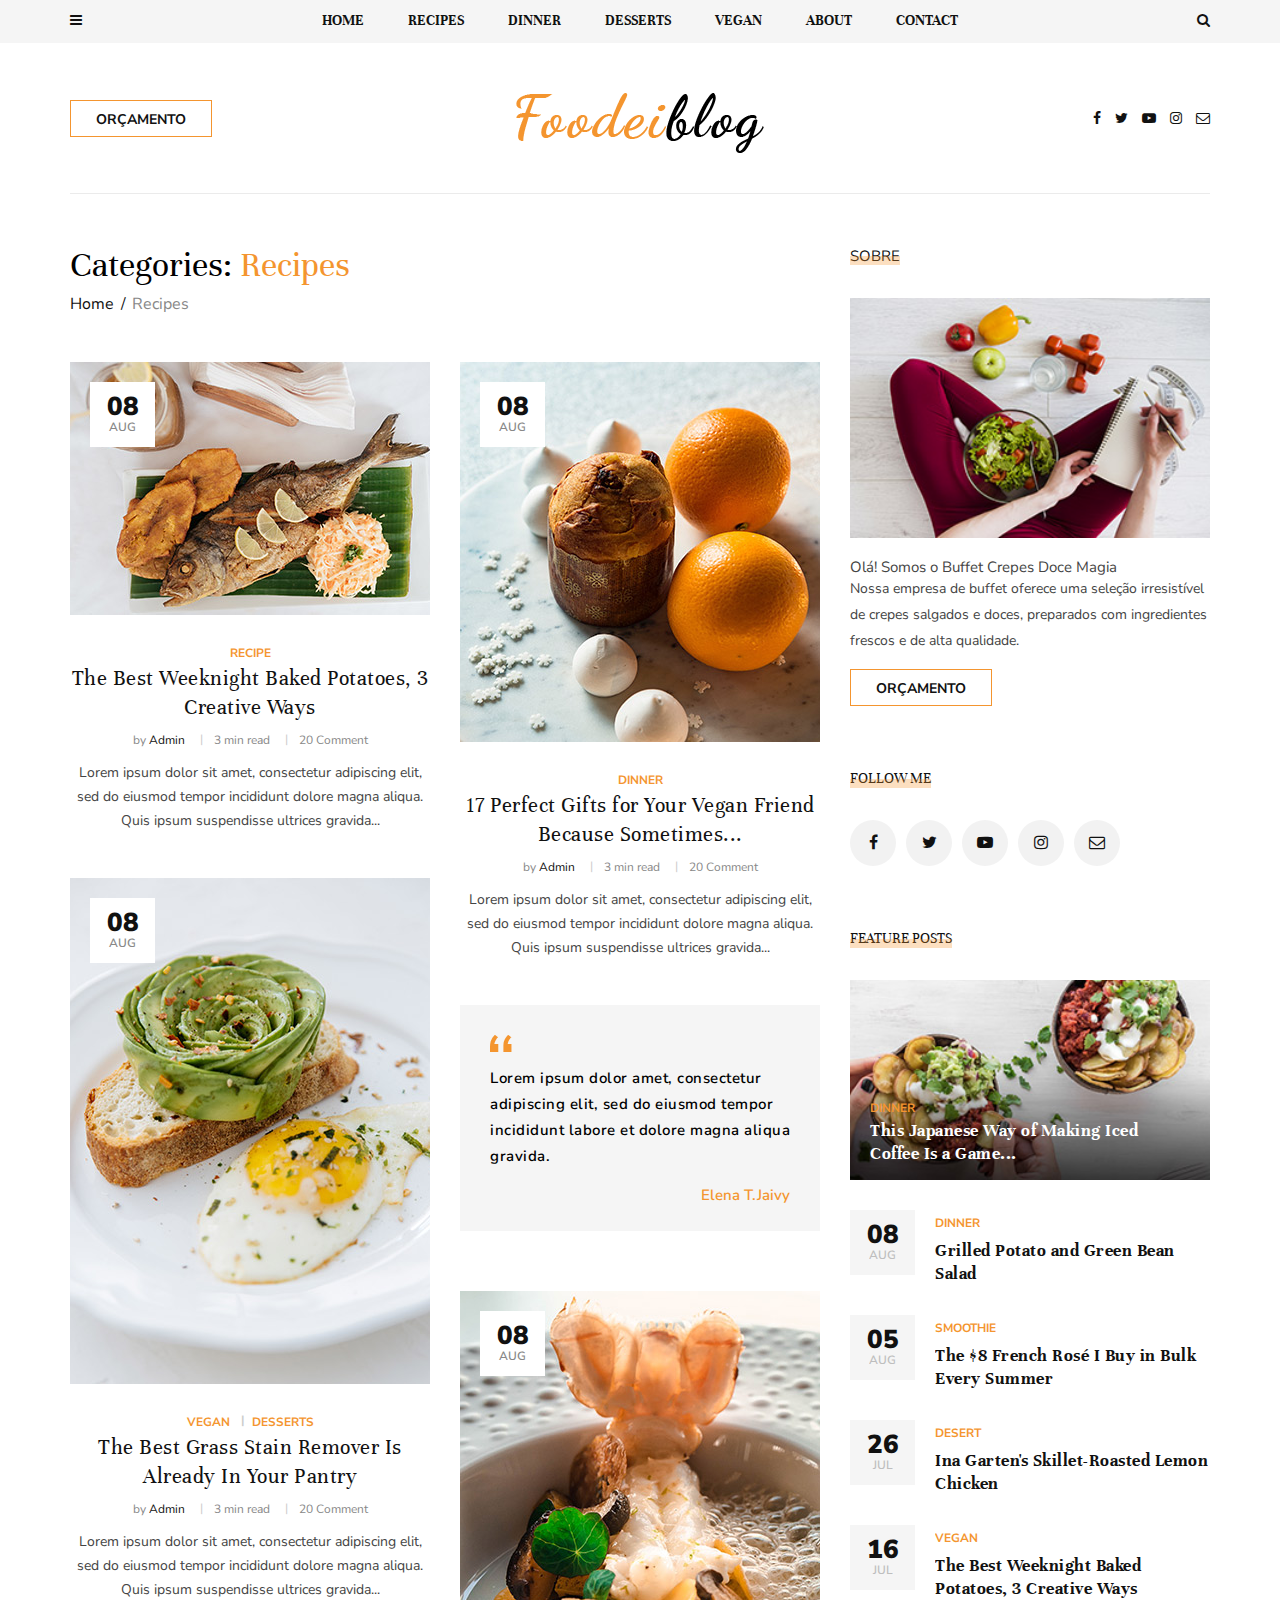
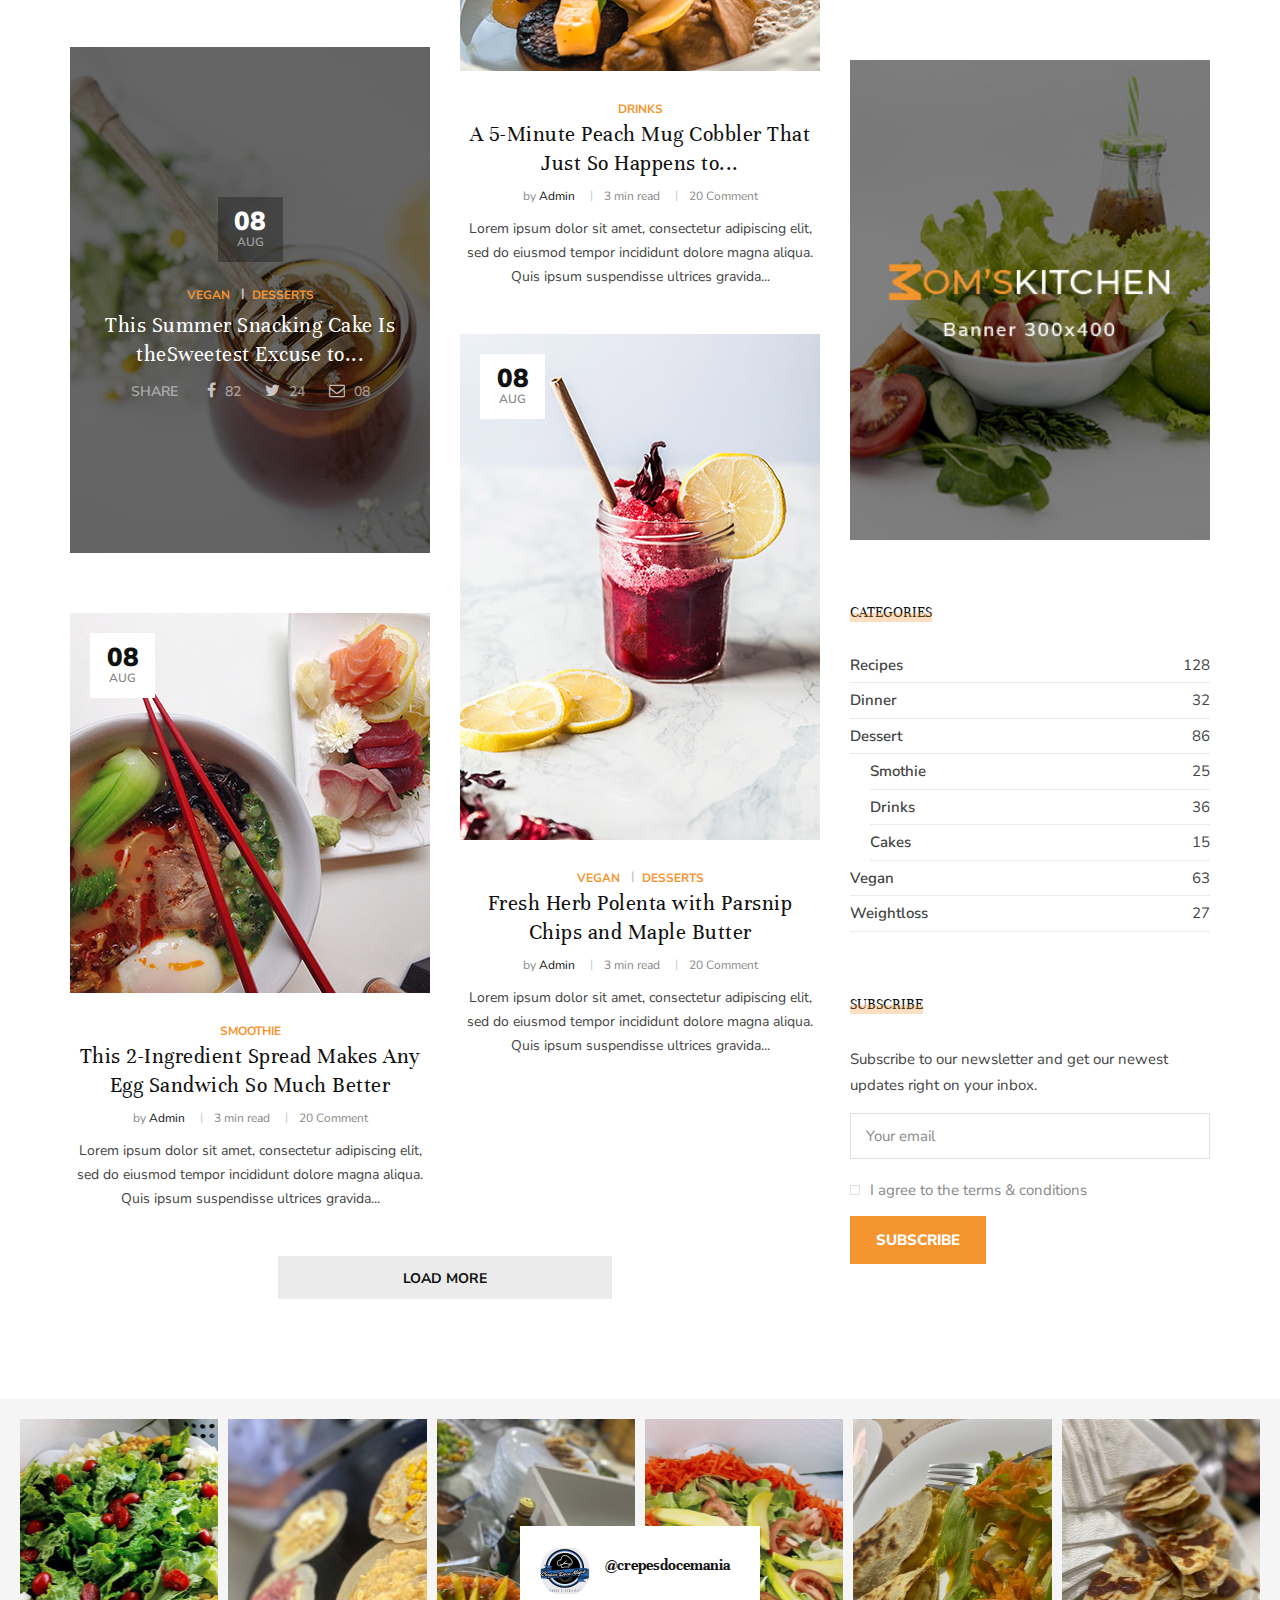
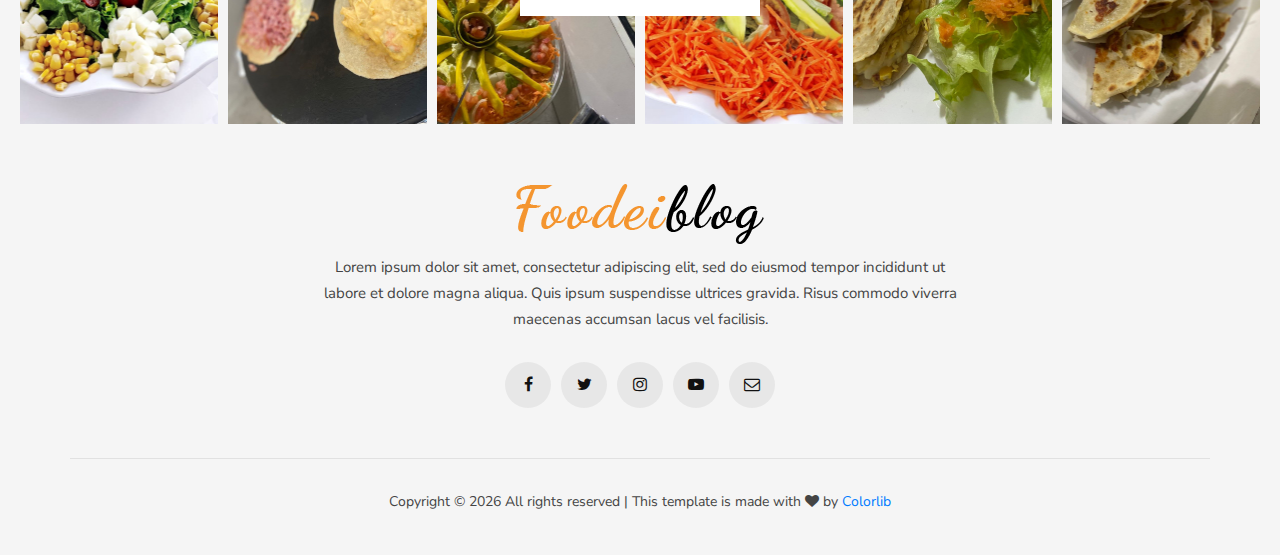
<file: categories-grid.html>
<!DOCTYPE html>
<html lang="zxx">
  <head>
    <meta charset="UTF-8" />
    <meta name="description" content="Foodeiblog Template" />
    <meta name="keywords" content="Foodeiblog, unica, creative, html" />
    <meta name="viewport" content="width=device-width, initial-scale=1.0" />
    <meta http-equiv="X-UA-Compatible" content="ie=edge" />
    <title>Crepes Doce Mania</title>

    <!-- Google Font -->
    <link
      href="https://fonts.googleapis.com/css?family=Nunito+Sans:300,400,600,700,800,900&display=swap"
      rel="stylesheet"
    />
    <link
      href="https://fonts.googleapis.com/css?family=Unna:400,700&display=swap"
      rel="stylesheet"
    />

    <!-- Css Styles -->
    <link rel="stylesheet" href="css/bootstrap.min.css" type="text/css" />
    <link rel="stylesheet" href="css/font-awesome.min.css" type="text/css" />
    <link rel="stylesheet" href="css/elegant-icons.css" type="text/css" />
    <link rel="stylesheet" href="css/owl.carousel.min.css" type="text/css" />
    <link rel="stylesheet" href="css/slicknav.min.css" type="text/css" />
    <link rel="stylesheet" href="css/style.css" type="text/css" />
  </head>

  <body>
    <!-- Page Preloder -->
    <div id="preloder">
      <div class="loader"></div>
    </div>

    <!-- Humberger Begin -->
    <div class="humberger__menu__overlay"></div>
    <div class="humberger__menu__wrapper">
      <div class="humberger__menu__logo">
        <a href="./index.html"
          ><img src="img/humberger/humberger-logo.png" alt=""
        /></a>
      </div>
      <nav class="humberger__menu__nav mobile-menu">
        <ul>
          <li><a href="./index.html">Home</a></li>
          <li><a href="#">Recipes</a></li>
          <li><a href="#">Dinner</a></li>
          <li><a href="#">Desserts</a></li>
          <li class="dropdown">
            <a href="#">Pages</a>
            <ul class="dropdown__menu">
              <li><a href="./categories-grid.html">Categories Grid</a></li>
              <li><a href="./categories-list.html">Categories List</a></li>
              <li><a href="./single-post.html">Single Post</a></li>
              <li><a href="./signin.html">Sign In</a></li>
              <li><a href="./404.html">404</a></li>
              <li><a href="./typography.html">Typography</a></li>
            </ul>
          </li>
          <li><a href="./about.html">About</a></li>
          <li><a href="./contact.html">Contact</a></li>
        </ul>
      </nav>
      <div id="mobile-menu-wrap"></div>
      <div class="humberger__menu__about">
        <div class="humberger__menu__title sidebar__item__title">
          <h6>Sobre</h6>
        </div>
        <img src="img/humberger/logo-crepe.png" alt="" />
        <h6>Olá! Somos o Buffet Crepes Doce Magia</h6>
        <p>
          Nossa empresa de buffet oferece uma seleção irresistível de crepes
          salgados e doces, preparados com ingredientes frescos e de alta
          qualidade.
        </p>
        <div
          class="humberger__menu__about__social sidebar__item__follow__links"
        >
          <!-- <a href="#"><i class="fa fa-facebook"></i></a>
          <a href="#"><i class="fa fa-twitter"></i></a>
          <a href="#"><i class="fa fa-youtube-play"></i></a> -->
          <a href="#"><i class="fa fa-instagram"></i></a>
          <!-- <a href="#"><i class="fa fa-envelope-o"></i></a> -->
        </div>
      </div>
      <!-- <div class="humberger__menu__subscribe">
        <div class="humberger__menu__title sidebar__item__title">
          <h6>Subscribe</h6>
        </div>
        <p>
          Subscribe to our newsletter and get our newest updates right on your
          inbox.
        </p>
        <form action="#">
          <input type="text" class="email-input" placeholder="Your email" />
          <label for="agree-check">
            I agree to the terms & conditions
            <input type="checkbox" id="agree-check" />
            <span class="checkmark"></span>
          </label>
          <button type="submit" class="site-btn">Subscribe</button>
        </form>
      </div> -->
    </div>
    <!-- Humberger End -->

    <!-- Header Section Begin -->
    <header class="header">
      <div class="header__top">
        <div class="container">
          <div class="row">
            <div class="col-lg-2 col-md-1 col-6 order-md-1 order-1">
              <div class="header__humberger">
                <i class="fa fa-bars humberger__open"></i>
              </div>
            </div>
            <div class="col-lg-8 col-md-10 order-md-2 order-3">
              <nav class="header__menu">
                <ul>
                  <li><a href="./index.html">Home</a></li>
                  <li>
                    <a href="#">Recipes</a>
                    <div class="header__megamenu__wrapper">
                      <div class="header__megamenu">
                        <div class="header__megamenu__item">
                          <div
                            class="header__megamenu__item--pic set-bg"
                            data-setbg="img/megamenu/p-1.jpg"
                          >
                            <div class="label">Vegan</div>
                          </div>
                          <div class="header__megamenu__item--text">
                            <h5>
                              <a href="#"
                                >How to Make a Milkshake With Any Ice Cream
                                ...</a
                              >
                            </h5>
                          </div>
                        </div>
                        <div class="header__megamenu__item">
                          <div
                            class="header__megamenu__item--pic set-bg"
                            data-setbg="img/megamenu/p-2.jpg"
                          >
                            <div class="label">Vegan</div>
                          </div>
                          <div class="header__megamenu__item--text">
                            <h5>
                              <a href="#"
                                >How to Make a Milkshake With Any Ice Cream
                                ...</a
                              >
                            </h5>
                          </div>
                        </div>
                        <div class="header__megamenu__item">
                          <div
                            class="header__megamenu__item--pic set-bg"
                            data-setbg="img/megamenu/p-3.jpg"
                          >
                            <div class="label">Vegan</div>
                          </div>
                          <div class="header__megamenu__item--text">
                            <h5>
                              <a href="#"
                                >How to Make a Milkshake With Any Ice Cream
                                ...</a
                              >
                            </h5>
                          </div>
                        </div>
                        <div class="header__megamenu__item">
                          <div
                            class="header__megamenu__item--pic set-bg"
                            data-setbg="img/megamenu/p-4.jpg"
                          >
                            <div class="label">Vegan</div>
                          </div>
                          <div class="header__megamenu__item--text">
                            <h5>
                              <a href="#"
                                >How to Make a Milkshake With Any Ice Cream
                                ...</a
                              >
                            </h5>
                          </div>
                        </div>
                        <div class="header__megamenu__item">
                          <div
                            class="header__megamenu__item--pic set-bg"
                            data-setbg="img/megamenu/p-5.jpg"
                          >
                            <div class="label">Vegan</div>
                          </div>
                          <div class="header__megamenu__item--text">
                            <h5>
                              <a href="#"
                                >How to Make a Milkshake With Any Ice Cream
                                ...</a
                              >
                            </h5>
                          </div>
                        </div>
                      </div>
                    </div>
                  </li>
                  <li><a href="#">Dinner</a></li>
                  <li><a href="#">Desserts</a></li>
                  <li><a href="#">Vegan</a></li>
                  <li><a href="./about.html">About</a></li>
                  <li><a href="./contact.html">Contact</a></li>
                </ul>
              </nav>
            </div>
            <div class="col-lg-2 col-md-1 col-6 order-md-3 order-2">
              <div class="header__search">
                <i class="fa fa-search search-switch"></i>
              </div>
            </div>
          </div>
        </div>
      </div>
      <div class="container">
        <div class="row">
          <div class="col-lg-3 col-md-3">
            <div class="header__btn">
              <a
                href="https://wa.me/5511969377813?text=Olá,%20gostaria%20de%20solicitar%20um%20orçamento."
                class="primary-btn"
                >Orçamento</a
              >
            </div>
          </div>
          <div class="col-lg-6 col-md-6">
            <div class="header__logo">
              <a href="./index.html"><img src="img/logo.png" alt="" /></a>
            </div>
          </div>
          <div class="col-lg-3 col-md-3">
            <div class="header__social">
              <a href="#"><i class="fa fa-facebook"></i></a>
              <a href="#"><i class="fa fa-twitter"></i></a>
              <a href="#"><i class="fa fa-youtube-play"></i></a>
              <a href="#"><i class="fa fa-instagram"></i></a>
              <a href="#"><i class="fa fa-envelope-o"></i></a>
            </div>
          </div>
        </div>
      </div>
    </header>
    <!-- Header Section End -->

    <!-- Categories Section Begin -->
    <section class="categories categories-grid spad">
      <div class="categories__post">
        <div class="container">
          <div class="categories__grid__post">
            <div class="row">
              <div class="col-lg-8 col-md-8">
                <div class="breadcrumb__text">
                  <h2>Categories: <span>Recipes</span></h2>
                  <div class="breadcrumb__option">
                    <a href="#">Home</a>
                    <span>Recipes</span>
                  </div>
                </div>
                <div class="row">
                  <div class="col-lg-6 col-md-6 col-sm-6">
                    <div class="categories__post__item">
                      <div
                        class="categories__post__item__pic small__item set-bg"
                        data-setbg="img/categories/categories-post/cp-2.jpg"
                      >
                        <div class="post__meta">
                          <h4>08</h4>
                          <span>Aug</span>
                        </div>
                      </div>
                      <div class="categories__post__item__text">
                        <span class="post__label">Recipe</span>
                        <h3>
                          <a href="#"
                            >The Best Weeknight Baked Potatoes, 3 Creative
                            Ways</a
                          >
                        </h3>
                        <ul class="post__widget">
                          <li>by <span>Admin</span></li>
                          <li>3 min read</li>
                          <li>20 Comment</li>
                        </ul>
                        <p>
                          Lorem ipsum dolor sit amet, consectetur adipiscing
                          elit, sed do eiusmod tempor incididunt dolore magna
                          aliqua. Quis ipsum suspendisse ultrices gravida...
                        </p>
                      </div>
                    </div>
                    <div class="categories__post__item">
                      <div
                        class="categories__post__item__pic set-bg"
                        data-setbg="img/categories/categories-post/cp-4.jpg"
                      >
                        <div class="post__meta">
                          <h4>08</h4>
                          <span>Aug</span>
                        </div>
                      </div>
                      <div class="categories__post__item__text">
                        <ul class="post__label--large">
                          <li>Vegan</li>
                          <li>Desserts</li>
                        </ul>
                        <h3>
                          <a href="#"
                            >The Best Grass Stain Remover Is Already In Your
                            Pantry</a
                          >
                        </h3>
                        <ul class="post__widget">
                          <li>by <span>Admin</span></li>
                          <li>3 min read</li>
                          <li>20 Comment</li>
                        </ul>
                        <p>
                          Lorem ipsum dolor sit amet, consectetur adipiscing
                          elit, sed do eiusmod tempor incididunt dolore magna
                          aliqua. Quis ipsum suspendisse ultrices gravida...
                        </p>
                      </div>
                    </div>
                    <div
                      class="categories__post__item__plain set-bg"
                      data-setbg="img/categories/categories-post/cp-6.jpg"
                    >
                      <div class="categories__post__item__text">
                        <div class="post__meta">
                          <h4>08</h4>
                          <span>Aug</span>
                        </div>
                        <ul class="post__label--large">
                          <li>Vegan</li>
                          <li>Desserts</li>
                        </ul>
                        <h3>
                          <a href="#"
                            >This Summer Snacking Cake Is theSweetest Excuse
                            to...</a
                          >
                        </h3>
                        <div class="post__social">
                          <span>Share</span>
                          <a href="#"
                            ><i class="fa fa-facebook"></i> <span>82</span></a
                          >
                          <a href="#"
                            ><i class="fa fa-twitter"></i> <span>24</span></a
                          >
                          <a href="#"
                            ><i class="fa fa-envelope-o"></i> <span>08</span></a
                          >
                        </div>
                      </div>
                    </div>
                    <div class="categories__post__item">
                      <div
                        class="categories__post__item__pic smaller__large set-bg"
                        data-setbg="img/categories/categories-post/cp-8.jpg"
                      >
                        <div class="post__meta">
                          <h4>08</h4>
                          <span>Aug</span>
                        </div>
                      </div>
                      <div class="categories__post__item__text">
                        <span class="post__label">Smoothie</span>
                        <h3>
                          <a href="#"
                            >This 2-Ingredient Spread Makes Any Egg Sandwich So
                            Much Better</a
                          >
                        </h3>
                        <ul class="post__widget">
                          <li>by <span>Admin</span></li>
                          <li>3 min read</li>
                          <li>20 Comment</li>
                        </ul>
                        <p>
                          Lorem ipsum dolor sit amet, consectetur adipiscing
                          elit, sed do eiusmod tempor incididunt dolore magna
                          aliqua. Quis ipsum suspendisse ultrices gravida...
                        </p>
                      </div>
                    </div>
                  </div>
                  <div class="col-lg-6 col-md-6 col-sm-6">
                    <div class="categories__post__item">
                      <div
                        class="categories__post__item__pic smaller__large set-bg"
                        data-setbg="img/categories/categories-post/cp-3.jpg"
                      >
                        <div class="post__meta">
                          <h4>08</h4>
                          <span>Aug</span>
                        </div>
                      </div>
                      <div class="categories__post__item__text">
                        <span class="post__label">Dinner</span>
                        <h3>
                          <a href="#"
                            >17 Perfect Gifts for Your Vegan Friend Because
                            Sometimes...</a
                          >
                        </h3>
                        <ul class="post__widget">
                          <li>by <span>Admin</span></li>
                          <li>3 min read</li>
                          <li>20 Comment</li>
                        </ul>
                        <p>
                          Lorem ipsum dolor sit amet, consectetur adipiscing
                          elit, sed do eiusmod tempor incididunt dolore magna
                          aliqua. Quis ipsum suspendisse ultrices gravida...
                        </p>
                      </div>
                    </div>
                    <div class="categories__post__item__small">
                      <img
                        src="img/categories/categories-post/quote.png"
                        alt=""
                      />
                      <p>
                        Lorem ipsum dolor amet, consectetur adipiscing elit, sed
                        do eiusmod tempor incididunt labore et dolore magna
                        aliqua gravida.
                      </p>
                      <div class="posted__by">Elena T.Jaivy</div>
                    </div>
                    <div class="categories__post__item">
                      <div
                        class="categories__post__item__pic smaller__large set-bg"
                        data-setbg="img/categories/categories-post/cp-5.jpg"
                      >
                        <div class="post__meta">
                          <h4>08</h4>
                          <span>Aug</span>
                        </div>
                      </div>
                      <div class="categories__post__item__text">
                        <span class="post__label">Drinks</span>
                        <h3>
                          <a href="#"
                            >A 5-Minute Peach Mug Cobbler That Just So Happens
                            to...</a
                          >
                        </h3>
                        <ul class="post__widget">
                          <li>by <span>Admin</span></li>
                          <li>3 min read</li>
                          <li>20 Comment</li>
                        </ul>
                        <p>
                          Lorem ipsum dolor sit amet, consectetur adipiscing
                          elit, sed do eiusmod tempor incididunt dolore magna
                          aliqua. Quis ipsum suspendisse ultrices gravida...
                        </p>
                      </div>
                    </div>
                    <div class="categories__post__item">
                      <div
                        class="categories__post__item__pic set-bg"
                        data-setbg="img/categories/categories-post/cp-7.jpg"
                      >
                        <div class="post__meta">
                          <h4>08</h4>
                          <span>Aug</span>
                        </div>
                      </div>
                      <div class="categories__post__item__text">
                        <ul class="post__label--large">
                          <li>Vegan</li>
                          <li>Desserts</li>
                        </ul>
                        <h3>
                          <a href="#"
                            >Fresh Herb Polenta with Parsnip Chips and Maple
                            Butter</a
                          >
                        </h3>
                        <ul class="post__widget">
                          <li>by <span>Admin</span></li>
                          <li>3 min read</li>
                          <li>20 Comment</li>
                        </ul>
                        <p>
                          Lorem ipsum dolor sit amet, consectetur adipiscing
                          elit, sed do eiusmod tempor incididunt dolore magna
                          aliqua. Quis ipsum suspendisse ultrices gravida...
                        </p>
                      </div>
                    </div>
                  </div>
                  <div class="col-lg-12 text-center">
                    <div class="load__more__btn">
                      <a href="#">Load more</a>
                    </div>
                  </div>
                </div>
              </div>
              <div class="col-lg-4 col-md-4">
                <div class="sidebar__item">
                  <div class="sidebar__about__item">
                    <div class="sidebar__item__title">
                      <h6>Sobre</h6>
                    </div>
                    <img src="img/sidebar/sidebar-about.jpg" alt="" />
                    <h6>Olá! Somos o Buffet Crepes Doce Magia</h6>
                    <p>
                      Nossa empresa de buffet oferece uma seleção irresistível
                      de crepes salgados e doces, preparados com ingredientes
                      frescos e de alta qualidade.
                    </p>
                    <a
                      href="https://wa.me/5511969377813?text=Olá,%20gostaria%20de%20solicitar%20um%20orçamento."
                      class="primary-btn"
                      >Orçamento</a
                    >
                  </div>
                  <div class="sidebar__follow__item">
                    <div class="sidebar__item__title">
                      <h6>Follow me</h6>
                    </div>
                    <div class="sidebar__item__follow__links">
                      <a href="#"><i class="fa fa-facebook"></i></a>
                      <a href="#"><i class="fa fa-twitter"></i></a>
                      <a href="#"><i class="fa fa-youtube-play"></i></a>
                      <a href="#"><i class="fa fa-instagram"></i></a>
                      <a href="#"><i class="fa fa-envelope-o"></i></a>
                    </div>
                  </div>
                  <div class="sidebar__feature__item">
                    <div class="sidebar__item__title">
                      <h6>Feature Posts</h6>
                    </div>
                    <div
                      class="sidebar__feature__item__large set-bg"
                      data-setbg="img/sidebar/feature-post.jpg"
                    >
                      <div class="sidebar__feature__item__large--text">
                        <span>Dinner</span>
                        <h5>
                          <a href="#"
                            >This Japanese Way of Making Iced Coffee Is a
                            Game...</a
                          >
                        </h5>
                      </div>
                    </div>
                    <div class="sidebar__feature__item__list">
                      <div class="sidebar__feature__item__list__single">
                        <div class="post__meta">
                          <h4>08</h4>
                          <span>Aug</span>
                        </div>
                        <div class="post__text">
                          <span>Dinner</span>
                          <h5>
                            <a href="#">Grilled Potato and Green Bean Salad</a>
                          </h5>
                        </div>
                      </div>
                      <div class="sidebar__feature__item__list__single">
                        <div class="post__meta">
                          <h4>05</h4>
                          <span>Aug</span>
                        </div>
                        <div class="post__text">
                          <span>Smoothie</span>
                          <h5>
                            <a href="#"
                              >The $8 French Rosé I Buy in Bulk Every Summer</a
                            >
                          </h5>
                        </div>
                      </div>
                      <div class="sidebar__feature__item__list__single">
                        <div class="post__meta">
                          <h4>26</h4>
                          <span>jul</span>
                        </div>
                        <div class="post__text">
                          <span>Desert</span>
                          <h5>
                            <a href="#"
                              >Ina Garten's Skillet-Roasted Lemon Chicken</a
                            >
                          </h5>
                        </div>
                      </div>
                      <div class="sidebar__feature__item__list__single">
                        <div class="post__meta">
                          <h4>16</h4>
                          <span>jul</span>
                        </div>
                        <div class="post__text">
                          <span>Vegan</span>
                          <h5>
                            <a href="#"
                              >The Best Weeknight Baked Potatoes, 3 Creative
                              Ways</a
                            >
                          </h5>
                        </div>
                      </div>
                    </div>
                  </div>
                  <div class="sidebar__item__banner">
                    <img src="img/sidebar/banner.jpg" alt="" />
                  </div>
                  <div class="sidebar__item__categories">
                    <div class="sidebar__item__title">
                      <h6>Categories</h6>
                    </div>
                    <ul>
                      <li>
                        <a href="#">Recipes <span>128</span></a>
                      </li>
                      <li>
                        <a href="#">Dinner <span>32</span></a>
                      </li>
                      <li>
                        <a href="#">Dessert <span>86</span></a>
                      </li>
                      <li class="p-left">
                        <a href="#">Smothie <span>25</span></a>
                      </li>
                      <li class="p-left">
                        <a href="#">Drinks <span>36</span></a>
                      </li>
                      <li class="p-left">
                        <a href="#">Cakes <span>15</span></a>
                      </li>
                      <li>
                        <a href="#">Vegan <span>63</span></a>
                      </li>
                      <li>
                        <a href="#">Weightloss <span>27</span></a>
                      </li>
                    </ul>
                  </div>
                  <div class="sidebar__subscribe__item">
                    <div class="sidebar__item__title">
                      <h6>Subscribe</h6>
                    </div>
                    <p>
                      Subscribe to our newsletter and get our newest updates
                      right on your inbox.
                    </p>
                    <form action="#">
                      <input
                        type="text"
                        class="email-input"
                        placeholder="Your email"
                      />
                      <label for="s-agree-check">
                        I agree to the terms & conditions
                        <input type="checkbox" id="s-agree-check" />
                        <span class="checkmark"></span>
                      </label>
                      <button type="submit" class="site-btn">Subscribe</button>
                    </form>
                  </div>
                </div>
              </div>
            </div>
          </div>
        </div>
      </div>
    </section>
    <!-- Categories Section End -->

    <!-- Footer Section Begin -->
    <footer class="footer">
      <div class="container-fluid">
        <div class="footer__instagram">
          <div class="footer__instagram__avatar">
            <div class="footer__instagram__avatar--pic">
              <img src="img/footer/instagram-avatar.jpg" alt="" />
            </div>
            <div class="footer__instagram__avatar--text">
              <h5>@crepesdocemania</h5>
              <!-- <span>23,7k follower</span> -->
            </div>
          </div>
          <div class="row">
            <div class="col-lg-2 col-md-2 col-sm-4 col-6">
              <div
                class="footer__instagram__item set-bg"
                data-setbg="img/footer/if-1.jpg"
              ></div>
            </div>
            <div class="col-lg-2 col-md-2 col-sm-4 col-6">
              <div
                class="footer__instagram__item set-bg"
                data-setbg="img/footer/if-2.jpg"
              ></div>
            </div>
            <div class="col-lg-2 col-md-2 col-sm-4 col-6">
              <div
                class="footer__instagram__item set-bg"
                data-setbg="img/footer/if-3.jpg"
              ></div>
            </div>
            <div class="col-lg-2 col-md-2 col-sm-4 col-6">
              <div
                class="footer__instagram__item set-bg"
                data-setbg="img/footer/if-4.jpg"
              ></div>
            </div>
            <div class="col-lg-2 col-md-2 col-sm-4 col-6">
              <div
                class="footer__instagram__item set-bg"
                data-setbg="img/footer/if-5.jpg"
              ></div>
            </div>
            <div class="col-lg-2 col-md-2 col-sm-4 col-6">
              <div
                class="footer__instagram__item set-bg"
                data-setbg="img/footer/if-6.jpg"
              ></div>
            </div>
          </div>
        </div>
      </div>
      <div class="container">
        <div class="row">
          <div class="col-lg-12">
            <div class="footer__text">
              <div class="footer__logo">
                <a href="#"><img src="img/logo.png" alt="" /></a>
              </div>
              <p>
                Lorem ipsum dolor sit amet, consectetur adipiscing elit, sed do
                eiusmod tempor incididunt ut<br />
                labore et dolore magna aliqua. Quis ipsum suspendisse ultrices
                gravida. Risus commodo viverra<br />
                maecenas accumsan lacus vel facilisis.
              </p>
              <div class="footer__social">
                <a href="#"><i class="fa fa-facebook"></i></a>
                <a href="#"><i class="fa fa-twitter"></i></a>
                <a href="#"><i class="fa fa-instagram"></i></a>
                <a href="#"><i class="fa fa-youtube-play"></i></a>
                <a href="#"><i class="fa fa-envelope-o"></i></a>
              </div>
            </div>
            <div class="footer__copyright">
              <p>
                <!-- Link back to Colorlib can't be removed. Template is licensed under CC BY 3.0. -->
                Copyright &copy;
                <script>
                  document.write(new Date().getFullYear());
                </script>
                All rights reserved | This template is made with
                <i class="fa fa-heart" aria-hidden="true"></i> by
                <a href="https://colorlib.com" target="_blank">Colorlib</a>
                <!-- Link back to Colorlib can't be removed. Template is licensed under CC BY 3.0. -->
              </p>
            </div>
          </div>
        </div>
      </div>
    </footer>
    <!-- Footer Section End -->

    <!-- Search Begin -->
    <div class="search-model">
      <div class="h-100 d-flex align-items-center justify-content-center">
        <div class="search-close-switch">+</div>
        <form class="search-model-form">
          <input type="text" id="search-input" placeholder="Search here....." />
        </form>
      </div>
    </div>
    <!-- Search End -->

    <!-- Js Plugins -->
    <script src="js/jquery-3.3.1.min.js"></script>
    <script src="js/bootstrap.min.js"></script>
    <script src="js/jquery.slicknav.js"></script>
    <script src="js/owl.carousel.min.js"></script>
    <script src="js/main.js"></script>
  </body>
</html>
</file>
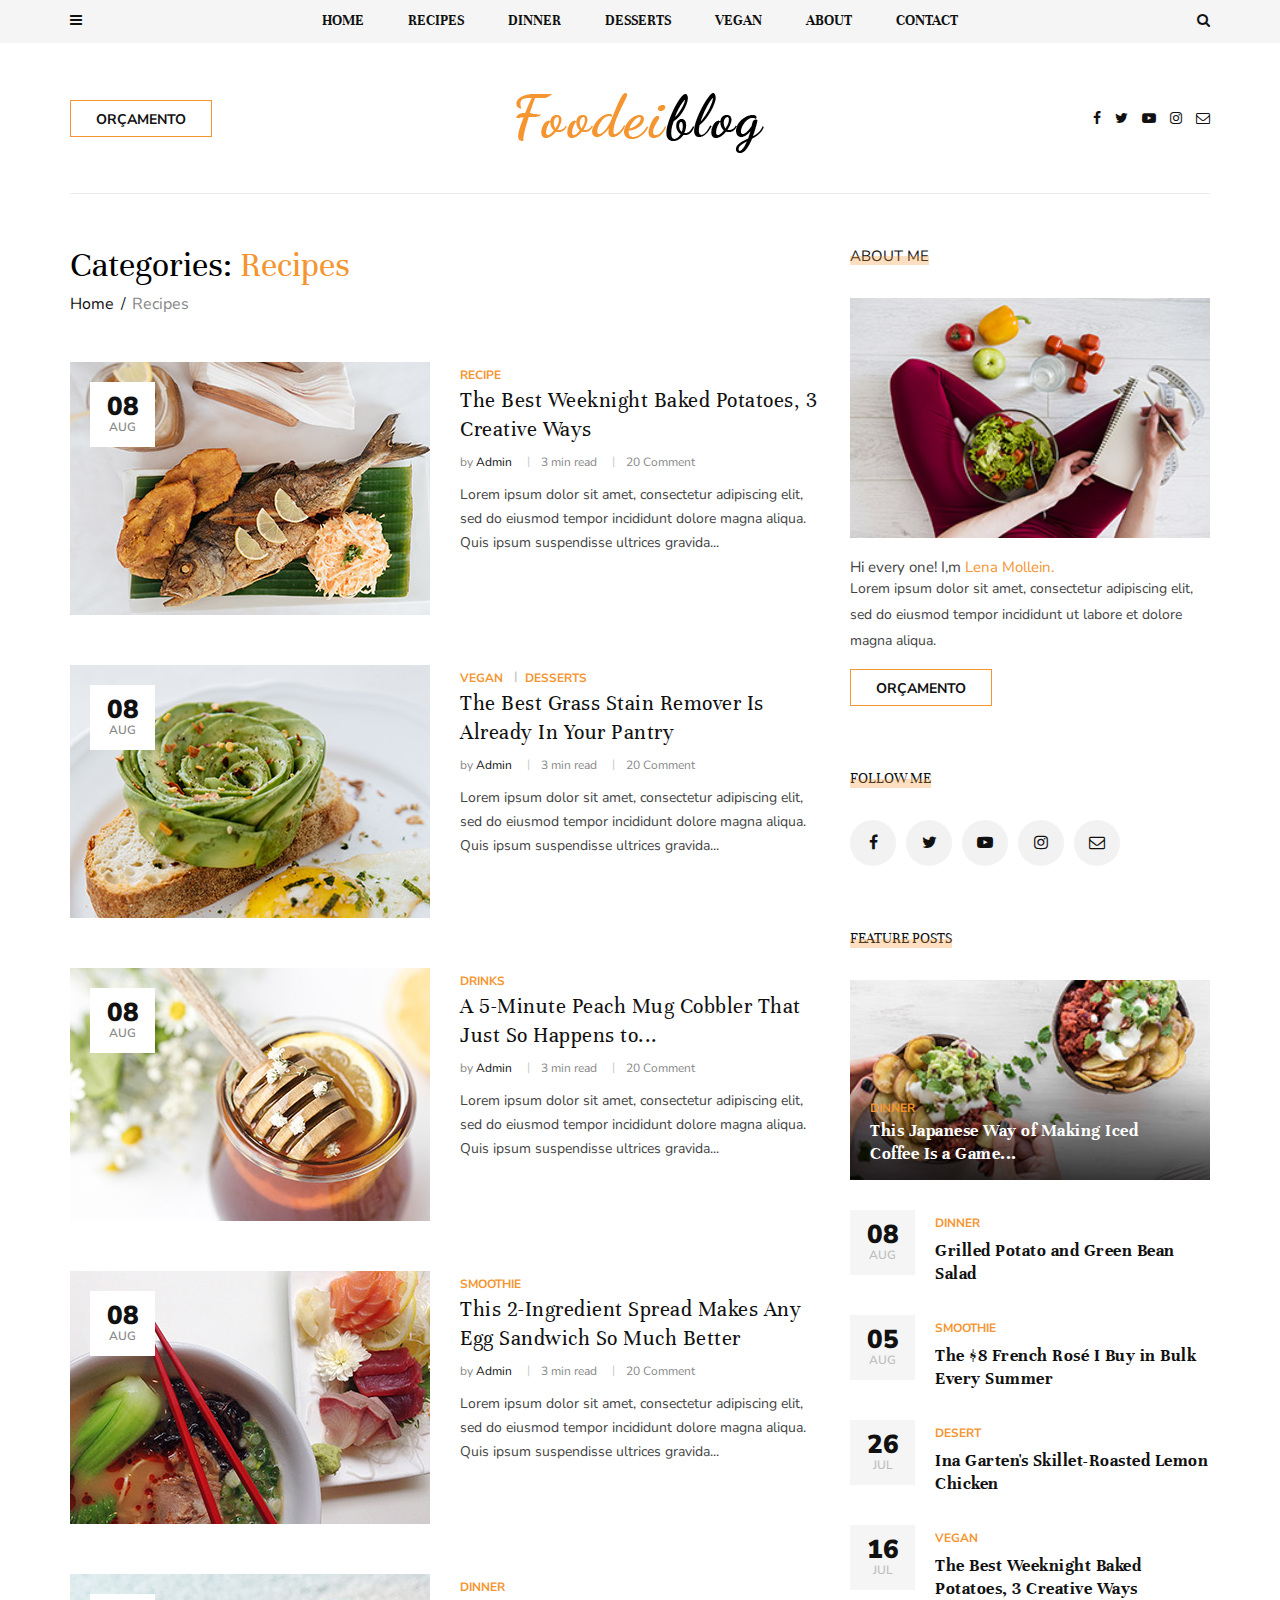
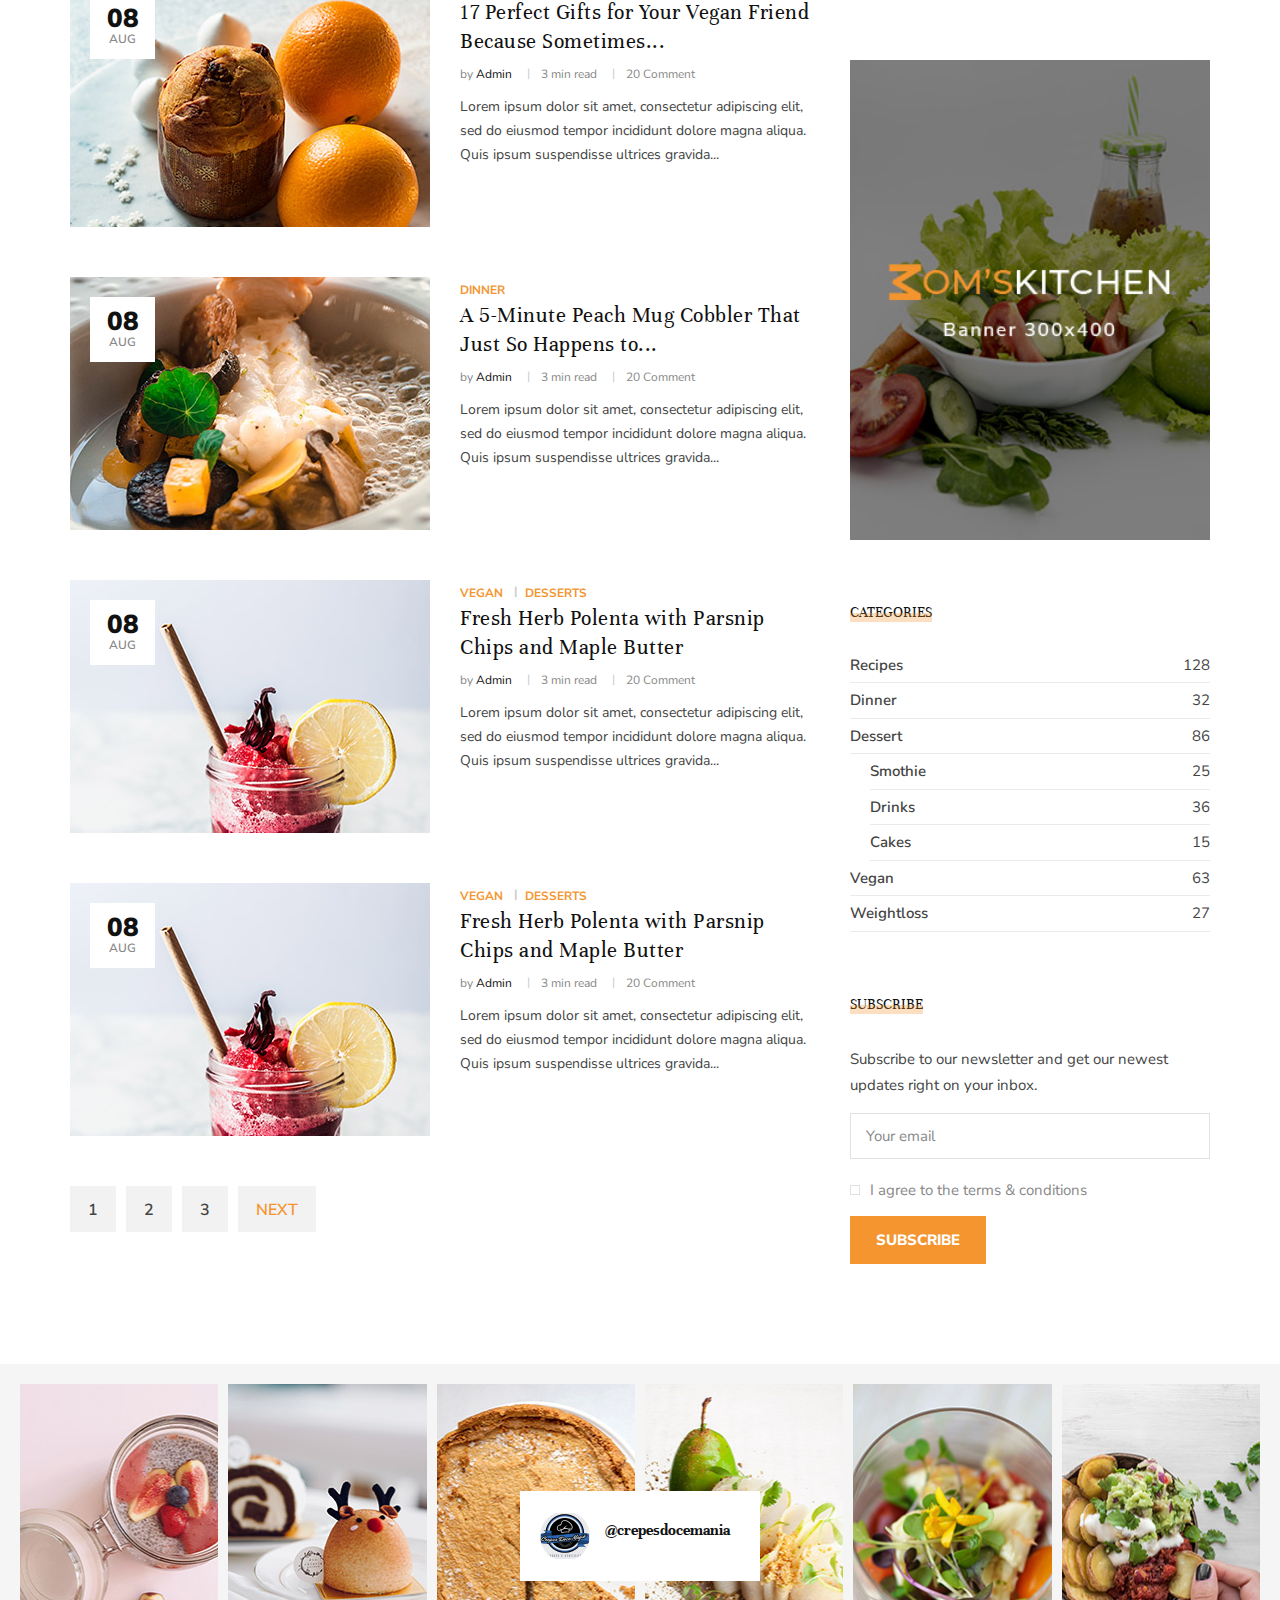
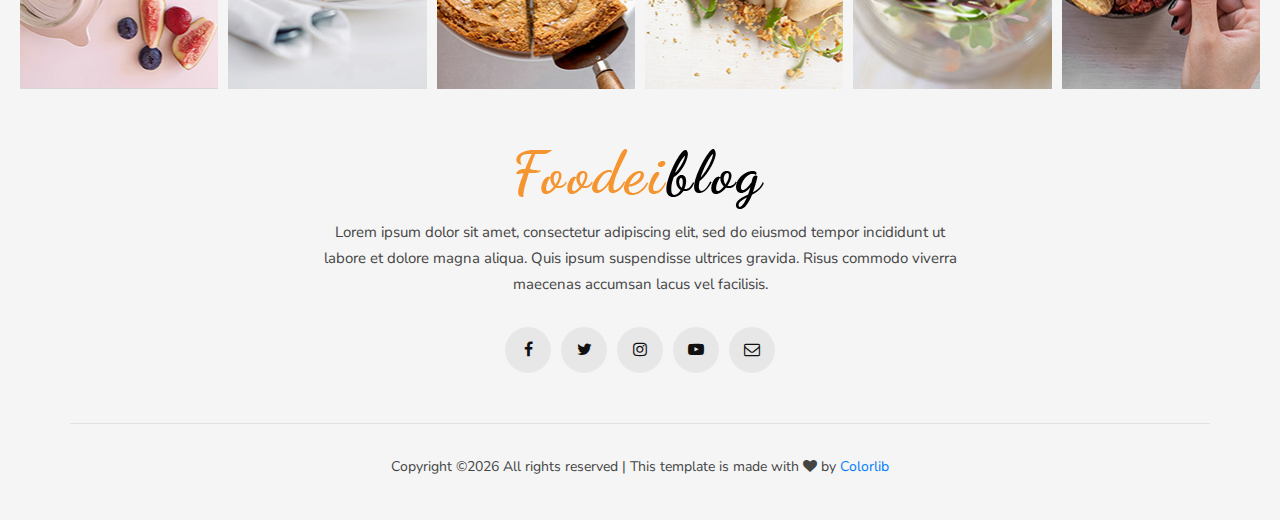
<file: categories-list.html>
<!DOCTYPE html>
<html lang="zxx">

<head>
    <meta charset="UTF-8">
    <meta name="description" content="Foodeiblog Template">
    <meta name="keywords" content="Foodeiblog, unica, creative, html">
    <meta name="viewport" content="width=device-width, initial-scale=1.0">
    <meta http-equiv="X-UA-Compatible" content="ie=edge">
    <title>Crepes Doce Mania</title>

    <!-- Google Font -->
    <link href="https://fonts.googleapis.com/css?family=Nunito+Sans:300,400,600,700,800,900&display=swap"
        rel="stylesheet">
    <link href="https://fonts.googleapis.com/css?family=Unna:400,700&display=swap" rel="stylesheet">

    <!-- Css Styles -->
    <link rel="stylesheet" href="css/bootstrap.min.css" type="text/css">
    <link rel="stylesheet" href="css/font-awesome.min.css" type="text/css">
    <link rel="stylesheet" href="css/elegant-icons.css" type="text/css">
    <link rel="stylesheet" href="css/owl.carousel.min.css" type="text/css">
    <link rel="stylesheet" href="css/slicknav.min.css" type="text/css">
    <link rel="stylesheet" href="css/style.css" type="text/css">
</head>

<body>
    <!-- Page Preloder -->
    <div id="preloder">
        <div class="loader"></div>
    </div>

    <!-- Humberger Begin -->
    <div class="humberger__menu__overlay"></div>
    <div class="humberger__menu__wrapper">
        <div class="humberger__menu__logo">
            <a href="./index.html"><img src="img/humberger/humberger-logo.png" alt=""></a>
        </div>
        <nav class="humberger__menu__nav mobile-menu">
            <ul>
                <li><a href="./index.html">Home</a></li>
                <li><a href="#">Recipes</a></li>
                <li><a href="#">Dinner</a></li>
                <li><a href="#">Desserts</a></li>
                <li class="dropdown"><a href="#">Pages</a>
                    <ul class="dropdown__menu">
                        <li><a href="./categories-grid.html">Categories Grid</a></li>
                        <li><a href="./categories-list.html">Categories List</a></li>
                        <li><a href="./single-post.html">Single Post</a></li>
                        <li><a href="./signin.html">Sign In</a></li>
                        <li><a href="./404.html">404</a></li>
                        <li><a href="./typography.html">Typography</a></li>
                    </ul>
                </li>
                <li><a href="./about.html">About</a></li>
                <li><a href="./contact.html">Contact</a></li>
            </ul>
        </nav>
        <div id="mobile-menu-wrap"></div>
        <div class="humberger__menu__about">
            <div class="humberger__menu__title sidebar__item__title">
                <h6>About me</h6>
            </div>
            <img src="img/humberger/humberger-about.jpg" alt="">
            <h6>Hi every one! I,m Lena Mollein.</h6>
            <p>Lorem ipsum dolor sit amet, consectetur adipiscing elit, sed do eiusmod tempor incididunt ut labore et
                dolore magna aliqua.</p>
            <div class="humberger__menu__about__social sidebar__item__follow__links">
                <a href="#"><i class="fa fa-facebook"></i></a>
                <a href="#"><i class="fa fa-twitter"></i></a>
                <a href="#"><i class="fa fa-youtube-play"></i></a>
                <a href="#"><i class="fa fa-instagram"></i></a>
                <a href="#"><i class="fa fa-envelope-o"></i></a>
            </div>
        </div>
        <div class="humberger__menu__subscribe">
            <div class="humberger__menu__title sidebar__item__title">
                <h6>Subscribe</h6>
            </div>
            <p>Subscribe to our newsletter and get our newest updates right on your inbox.</p>
            <form action="#">
                <input type="text" class="email-input" placeholder="Your email">
                <label for="agree-check">
                    I agree to the terms & conditions
                    <input type="checkbox" id="agree-check">
                    <span class="checkmark"></span>
                </label>
                <button type="submit" class="site-btn">Subscribe</button>
            </form>
        </div>
    </div>
    <!-- Humberger End -->

    <!-- Header Section Begin -->
    <header class="header">
        <div class="header__top">
            <div class="container">
                <div class="row">
                    <div class="col-lg-2 col-md-1 col-6 order-md-1 order-1">
                        <div class="header__humberger">
                            <i class="fa fa-bars humberger__open"></i>
                        </div>
                    </div>
                    <div class="col-lg-8 col-md-10 order-md-2 order-3">
                        <nav class="header__menu">
                            <ul>
                                <li><a href="./index.html">Home</a></li>
                                <li><a href="#">Recipes</a>
                                    <div class="header__megamenu__wrapper">
                                        <div class="header__megamenu">
                                            <div class="header__megamenu__item">
                                                <div class="header__megamenu__item--pic set-bg"
                                                    data-setbg="img/megamenu/p-1.jpg">
                                                    <div class="label">Vegan</div>
                                                </div>
                                                <div class="header__megamenu__item--text">
                                                    <h5><a href="#">How to Make a Milkshake With Any Ice Cream ...</a>
                                                    </h5>
                                                </div>
                                            </div>
                                            <div class="header__megamenu__item">
                                                <div class="header__megamenu__item--pic set-bg"
                                                    data-setbg="img/megamenu/p-2.jpg">
                                                    <div class="label">Vegan</div>
                                                </div>
                                                <div class="header__megamenu__item--text">
                                                    <h5><a href="#">How to Make a Milkshake With Any Ice Cream ...</a>
                                                    </h5>
                                                </div>
                                            </div>
                                            <div class="header__megamenu__item">
                                                <div class="header__megamenu__item--pic set-bg"
                                                    data-setbg="img/megamenu/p-3.jpg">
                                                    <div class="label">Vegan</div>
                                                </div>
                                                <div class="header__megamenu__item--text">
                                                    <h5><a href="#">How to Make a Milkshake With Any Ice Cream ...</a>
                                                    </h5>
                                                </div>
                                            </div>
                                            <div class="header__megamenu__item">
                                                <div class="header__megamenu__item--pic set-bg"
                                                    data-setbg="img/megamenu/p-4.jpg">
                                                    <div class="label">Vegan</div>
                                                </div>
                                                <div class="header__megamenu__item--text">
                                                    <h5><a href="#">How to Make a Milkshake With Any Ice Cream ...</a>
                                                    </h5>
                                                </div>
                                            </div>
                                            <div class="header__megamenu__item">
                                                <div class="header__megamenu__item--pic set-bg"
                                                    data-setbg="img/megamenu/p-5.jpg">
                                                    <div class="label">Vegan</div>
                                                </div>
                                                <div class="header__megamenu__item--text">
                                                    <h5><a href="#">How to Make a Milkshake With Any Ice Cream ...</a>
                                                    </h5>
                                                </div>
                                            </div>
                                        </div>
                                    </div>
                                </li>
                                <li><a href="#">Dinner</a></li>
                                <li><a href="#">Desserts</a></li>
                                <li><a href="#">Vegan</a></li>
                                <li><a href="./about.html">About</a></li>
                                <li><a href="./contact.html">Contact</a></li>
                            </ul>
                        </nav>
                    </div>
                    <div class="col-lg-2 col-md-1 col-6 order-md-3 order-2">
                        <div class="header__search">
                            <i class="fa fa-search search-switch"></i>
                        </div>
                    </div>
                </div>
            </div>
        </div>
        <div class="container">
            <div class="row">
                <div class="col-lg-3 col-md-3">
                    <div class="header__btn">
                        <a href="https://wa.me/5511969377813?text=Olá,%20gostaria%20de%20solicitar%20um%20orçamento." class="primary-btn">Orçamento</a>
                    </div>
                </div>
                <div class="col-lg-6 col-md-6">
                    <div class="header__logo">
                        <a href="./index.html"><img src="img/logo.png" alt=""></a>
                    </div>
                </div>
                <div class="col-lg-3 col-md-3">
                    <div class="header__social">
                        <a href="#"><i class="fa fa-facebook"></i></a>
                        <a href="#"><i class="fa fa-twitter"></i></a>
                        <a href="#"><i class="fa fa-youtube-play"></i></a>
                        <a href="#"><i class="fa fa-instagram"></i></a>
                        <a href="#"><i class="fa fa-envelope-o"></i></a>
                    </div>
                </div>
            </div>
        </div>
    </header>
    <!-- Header Section End -->

    <!-- Categories Section Begin -->
    <section class="categories categories-grid spad">
        <div class="categories__post">
            <div class="container">
                <div class="categories__grid__post">
                    <div class="row">
                        <div class="col-lg-8 col-md-8">
                            <div class="breadcrumb__text">
                                <h2>Categories: <span>Recipes</span></h2>
                                <div class="breadcrumb__option">
                                    <a href="#">Home</a>
                                    <span>Recipes</span>
                                </div>
                            </div>
                            <div class="categories__list__post__item">
                                <div class="row">
                                    <div class="col-lg-6 col-md-6">
                                        <div class="categories__post__item__pic set-bg"
                                            data-setbg="img/categories/categories-list/cl-1.jpg">
                                            <div class="post__meta">
                                                <h4>08</h4>
                                                <span>Aug</span>
                                            </div>
                                        </div>
                                    </div>
                                    <div class="col-lg-6 col-md-6">
                                        <div class="categories__post__item__text">
                                            <span class="post__label">Recipe</span>
                                            <h3><a href="#">The Best Weeknight Baked Potatoes, 3 Creative Ways</a></h3>
                                            <ul class="post__widget">
                                                <li>by <span>Admin</span></li>
                                                <li>3 min read</li>
                                                <li>20 Comment</li>
                                            </ul>
                                            <p>Lorem ipsum dolor sit amet, consectetur adipiscing elit, sed do eiusmod
                                                tempor incididunt dolore magna aliqua. Quis ipsum suspendisse ultrices
                                                gravida...</p>
                                        </div>
                                    </div>
                                </div>
                            </div>
                            <div class="categories__list__post__item">
                                <div class="row">
                                    <div class="col-lg-6 col-md-6">
                                        <div class="categories__post__item__pic set-bg"
                                            data-setbg="img/categories/categories-list/cl-2.jpg">
                                            <div class="post__meta">
                                                <h4>08</h4>
                                                <span>Aug</span>
                                            </div>
                                        </div>
                                    </div>
                                    <div class="col-lg-6 col-md-6">
                                        <div class="categories__post__item__text">
                                            <ul class="post__label--large">
                                                <li>Vegan</li>
                                                <li>Desserts</li>
                                            </ul>
                                            <h3><a href="#">The Best Grass Stain Remover Is Already In Your Pantry</a>
                                            </h3>
                                            <ul class="post__widget">
                                                <li>by <span>Admin</span></li>
                                                <li>3 min read</li>
                                                <li>20 Comment</li>
                                            </ul>
                                            <p>Lorem ipsum dolor sit amet, consectetur adipiscing elit, sed do eiusmod
                                                tempor incididunt dolore magna aliqua. Quis ipsum suspendisse ultrices
                                                gravida...</p>
                                        </div>
                                    </div>
                                </div>
                            </div>
                            <div class="categories__list__post__item">
                                <div class="row">
                                    <div class="col-lg-6 col-md-6">
                                        <div class="categories__post__item__pic set-bg"
                                            data-setbg="img/categories/categories-list/cl-3.jpg">
                                            <div class="post__meta">
                                                <h4>08</h4>
                                                <span>Aug</span>
                                            </div>
                                        </div>
                                    </div>
                                    <div class="col-lg-6 col-md-6">
                                        <div class="categories__post__item__text">
                                            <span class="post__label">Drinks</span>
                                            <h3><a href="#">A 5-Minute Peach Mug Cobbler That Just So Happens to...</a>
                                            </h3>
                                            <ul class="post__widget">
                                                <li>by <span>Admin</span></li>
                                                <li>3 min read</li>
                                                <li>20 Comment</li>
                                            </ul>
                                            <p>Lorem ipsum dolor sit amet, consectetur adipiscing elit, sed do eiusmod
                                                tempor incididunt dolore magna aliqua. Quis ipsum suspendisse ultrices
                                                gravida...</p>
                                        </div>
                                    </div>
                                </div>
                            </div>
                            <div class="categories__list__post__item">
                                <div class="row">
                                    <div class="col-lg-6 col-md-6">
                                        <div class="categories__post__item__pic set-bg"
                                            data-setbg="img/categories/categories-list/cl-4.jpg">
                                            <div class="post__meta">
                                                <h4>08</h4>
                                                <span>Aug</span>
                                            </div>
                                        </div>
                                    </div>
                                    <div class="col-lg-6 col-md-6">
                                        <div class="categories__post__item__text">
                                            <span class="post__label">Smoothie</span>
                                            <h3><a href="#">This 2-Ingredient Spread Makes Any Egg Sandwich So Much
                                                    Better</a></h3>
                                            <ul class="post__widget">
                                                <li>by <span>Admin</span></li>
                                                <li>3 min read</li>
                                                <li>20 Comment</li>
                                            </ul>
                                            <p>Lorem ipsum dolor sit amet, consectetur adipiscing elit, sed do eiusmod
                                                tempor incididunt dolore magna aliqua. Quis ipsum suspendisse ultrices
                                                gravida...</p>
                                        </div>
                                    </div>
                                </div>
                            </div>
                            <div class="categories__list__post__item">
                                <div class="row">
                                    <div class="col-lg-6 col-md-6">
                                        <div class="categories__post__item__pic set-bg"
                                            data-setbg="img/categories/categories-list/cl-5.jpg">
                                            <div class="post__meta">
                                                <h4>08</h4>
                                                <span>Aug</span>
                                            </div>
                                        </div>
                                    </div>
                                    <div class="col-lg-6 col-md-6">
                                        <div class="categories__post__item__text">
                                            <span class="post__label">Dinner</span>
                                            <h3><a href="#">17 Perfect Gifts for Your Vegan Friend Because
                                                    Sometimes...</a></h3>
                                            <ul class="post__widget">
                                                <li>by <span>Admin</span></li>
                                                <li>3 min read</li>
                                                <li>20 Comment</li>
                                            </ul>
                                            <p>Lorem ipsum dolor sit amet, consectetur adipiscing elit, sed do eiusmod
                                                tempor incididunt dolore magna aliqua. Quis ipsum suspendisse ultrices
                                                gravida...</p>
                                        </div>
                                    </div>
                                </div>
                            </div>
                            <div class="categories__list__post__item">
                                <div class="row">
                                    <div class="col-lg-6 col-md-6">
                                        <div class="categories__post__item__pic set-bg"
                                            data-setbg="img/categories/categories-list/cl-6.jpg">
                                            <div class="post__meta">
                                                <h4>08</h4>
                                                <span>Aug</span>
                                            </div>
                                        </div>
                                    </div>
                                    <div class="col-lg-6 col-md-6">
                                        <div class="categories__post__item__text">
                                            <span class="post__label">Dinner</span>
                                            <h3><a href="#">A 5-Minute Peach Mug Cobbler That Just So Happens to...</a>
                                            </h3>
                                            <ul class="post__widget">
                                                <li>by <span>Admin</span></li>
                                                <li>3 min read</li>
                                                <li>20 Comment</li>
                                            </ul>
                                            <p>Lorem ipsum dolor sit amet, consectetur adipiscing elit, sed do eiusmod
                                                tempor incididunt dolore magna aliqua. Quis ipsum suspendisse ultrices
                                                gravida...</p>
                                        </div>
                                    </div>
                                </div>
                            </div>
                            <div class="categories__list__post__item">
                                <div class="row">
                                    <div class="col-lg-6 col-md-6">
                                        <div class="categories__post__item__pic set-bg"
                                            data-setbg="img/categories/categories-list/cl-7.jpg">
                                            <div class="post__meta">
                                                <h4>08</h4>
                                                <span>Aug</span>
                                            </div>
                                        </div>
                                    </div>
                                    <div class="col-lg-6 col-md-6">
                                        <div class="categories__post__item__text">
                                            <ul class="post__label--large">
                                                <li>Vegan</li>
                                                <li>Desserts</li>
                                            </ul>
                                            <h3><a href="#">Fresh Herb Polenta with Parsnip Chips and Maple Butter</a>
                                            </h3>
                                            <ul class="post__widget">
                                                <li>by <span>Admin</span></li>
                                                <li>3 min read</li>
                                                <li>20 Comment</li>
                                            </ul>
                                            <p>Lorem ipsum dolor sit amet, consectetur adipiscing elit, sed do eiusmod
                                                tempor incididunt dolore magna aliqua. Quis ipsum suspendisse ultrices
                                                gravida...</p>
                                        </div>
                                    </div>
                                </div>
                            </div>
                            <div class="categories__list__post__item">
                                <div class="row">
                                    <div class="col-lg-6 col-md-6">
                                        <div class="categories__post__item__pic set-bg"
                                            data-setbg="img/categories/categories-list/cl-7.jpg">
                                            <div class="post__meta">
                                                <h4>08</h4>
                                                <span>Aug</span>
                                            </div>
                                        </div>
                                    </div>
                                    <div class="col-lg-6 col-md-6">
                                        <div class="categories__post__item__text">
                                            <ul class="post__label--large">
                                                <li>Vegan</li>
                                                <li>Desserts</li>
                                            </ul>
                                            <h3><a href="#">Fresh Herb Polenta with Parsnip Chips and Maple Butter</a>
                                            </h3>
                                            <ul class="post__widget">
                                                <li>by <span>Admin</span></li>
                                                <li>3 min read</li>
                                                <li>20 Comment</li>
                                            </ul>
                                            <p>Lorem ipsum dolor sit amet, consectetur adipiscing elit, sed do eiusmod
                                                tempor incididunt dolore magna aliqua. Quis ipsum suspendisse ultrices
                                                gravida...</p>
                                        </div>
                                    </div>
                                </div>
                            </div>
                            <div class="row">
                                <div class="col-lg-12">
                                    <div class="categories__pagination">
                                        <a href="#">1</a>
                                        <a href="#">2</a>
                                        <a href="#">3</a>
                                        <a href="#">Next</a>
                                    </div>
                                </div>
                            </div>
                        </div>
                        <div class="col-lg-4 col-md-4">
                            <div class="sidebar__item">
                                <div class="sidebar__about__item">
                                    <div class="sidebar__item__title">
                                        <h6>About me</h6>
                                    </div>
                                    <img src="img/sidebar/sidebar-about.jpg" alt="">
                                    <h6>Hi every one! I,m <span>Lena Mollein.</span></h6>
                                    <p>Lorem ipsum dolor sit amet, consectetur adipiscing elit, sed do eiusmod tempor
                                        incididunt ut labore et dolore magna aliqua.</p>
                                        <a href="https://wa.me/5511969377813?text=Olá,%20gostaria%20de%20solicitar%20um%20orçamento." class="primary-btn">Orçamento</a>
                                </div>
                                <div class="sidebar__follow__item">
                                    <div class="sidebar__item__title">
                                        <h6>Follow me</h6>
                                    </div>
                                    <div class="sidebar__item__follow__links">
                                        <a href="#"><i class="fa fa-facebook"></i></a>
                                        <a href="#"><i class="fa fa-twitter"></i></a>
                                        <a href="#"><i class="fa fa-youtube-play"></i></a>
                                        <a href="#"><i class="fa fa-instagram"></i></a>
                                        <a href="#"><i class="fa fa-envelope-o"></i></a>
                                    </div>
                                </div>
                                <div class="sidebar__feature__item">
                                    <div class="sidebar__item__title">
                                        <h6>Feature Posts</h6>
                                    </div>
                                    <div class="sidebar__feature__item__large set-bg"
                                        data-setbg="img/sidebar/feature-post.jpg">
                                        <div class="sidebar__feature__item__large--text">
                                            <span>Dinner</span>
                                            <h5><a href="#">This Japanese Way of Making Iced Coffee Is a Game...</a>
                                            </h5>
                                        </div>
                                    </div>
                                    <div class="sidebar__feature__item__list">
                                        <div class="sidebar__feature__item__list__single">
                                            <div class="post__meta">
                                                <h4>08</h4>
                                                <span>Aug</span>
                                            </div>
                                            <div class="post__text">
                                                <span>Dinner</span>
                                                <h5><a href="#">Grilled Potato and Green Bean Salad</a></h5>
                                            </div>
                                        </div>
                                        <div class="sidebar__feature__item__list__single">
                                            <div class="post__meta">
                                                <h4>05</h4>
                                                <span>Aug</span>
                                            </div>
                                            <div class="post__text">
                                                <span>Smoothie</span>
                                                <h5><a href="#">The $8 French Rosé I Buy in Bulk Every Summer</a></h5>
                                            </div>
                                        </div>
                                        <div class="sidebar__feature__item__list__single">
                                            <div class="post__meta">
                                                <h4>26</h4>
                                                <span>jul</span>
                                            </div>
                                            <div class="post__text">
                                                <span>Desert</span>
                                                <h5><a href="#">Ina Garten's Skillet-Roasted Lemon Chicken</a></h5>
                                            </div>
                                        </div>
                                        <div class="sidebar__feature__item__list__single">
                                            <div class="post__meta">
                                                <h4>16</h4>
                                                <span>jul</span>
                                            </div>
                                            <div class="post__text">
                                                <span>Vegan</span>
                                                <h5><a href="#">The Best Weeknight Baked Potatoes, 3 Creative Ways</a>
                                                </h5>
                                            </div>
                                        </div>
                                    </div>
                                </div>
                                <div class="sidebar__item__banner">
                                    <img src="img/sidebar/banner.jpg" alt="">
                                </div>
                                <div class="sidebar__item__categories">
                                    <div class="sidebar__item__title">
                                        <h6>Categories</h6>
                                    </div>
                                    <ul>
                                        <li><a href="#">Recipes <span>128</span></a></li>
                                        <li><a href="#">Dinner <span>32</span></a></li>
                                        <li><a href="#">Dessert <span>86</span></a></li>
                                        <li class="p-left"><a href="#">Smothie <span>25</span></a></li>
                                        <li class="p-left"><a href="#">Drinks <span>36</span></a></li>
                                        <li class="p-left"><a href="#">Cakes <span>15</span></a></li>
                                        <li><a href="#">Vegan <span>63</span></a></li>
                                        <li><a href="#">Weightloss <span>27</span></a></li>
                                    </ul>
                                </div>
                                <div class="sidebar__subscribe__item">
                                    <div class="sidebar__item__title">
                                        <h6>Subscribe</h6>
                                    </div>
                                    <p>Subscribe to our newsletter and get our newest updates right on your inbox.</p>
                                    <form action="#">
                                        <input type="text" class="email-input" placeholder="Your email">
                                        <label for="s-agree-check">
                                            I agree to the terms & conditions
                                            <input type="checkbox" id="s-agree-check">
                                            <span class="checkmark"></span>
                                        </label>
                                        <button type="submit" class="site-btn">Subscribe</button>
                                    </form>
                                </div>
                            </div>
                        </div>
                    </div>
                </div>
            </div>
        </div>
    </section>
    <!-- Categories Section End -->

    <!-- Footer Section Begin -->
    <footer class="footer">
        <div class="container-fluid">
            <div class="footer__instagram">
                <div class="footer__instagram__avatar">
                    <div class="footer__instagram__avatar--pic">
                        <img src="img/footer/instagram-avatar.jpg" alt="">
                    </div>
                    <div class="footer__instagram__avatar--text">
                        <h5>@crepesdocemania</h5>
                        <!-- <span>23,7k follower</span> -->

                    </div>
                </div>
                <div class="row">
                    <div class="col-lg-2 col-md-2 col-sm-4 col-6">
                        <div class="footer__instagram__item set-bg" data-setbg="img/footer/ip-1.jpg"></div>
                    </div>
                    <div class="col-lg-2 col-md-2 col-sm-4 col-6">
                        <div class="footer__instagram__item set-bg" data-setbg="img/footer/ip-2.jpg"></div>
                    </div>
                    <div class="col-lg-2 col-md-2 col-sm-4 col-6">
                        <div class="footer__instagram__item set-bg" data-setbg="img/footer/ip-3.jpg"></div>
                    </div>
                    <div class="col-lg-2 col-md-2 col-sm-4 col-6">
                        <div class="footer__instagram__item set-bg" data-setbg="img/footer/ip-4.jpg"></div>
                    </div>
                    <div class="col-lg-2 col-md-2 col-sm-4 col-6">
                        <div class="footer__instagram__item set-bg" data-setbg="img/footer/ip-5.jpg"></div>
                    </div>
                    <div class="col-lg-2 col-md-2 col-sm-4 col-6">
                        <div class="footer__instagram__item set-bg" data-setbg="img/footer/ip-6.jpg"></div>
                    </div>
                </div>
            </div>
        </div>
        <div class="container">
            <div class="row">
                <div class="col-lg-12">
                    <div class="footer__text">
                        <div class="footer__logo">
                            <a href="#"><img src="img/logo.png" alt=""></a>
                        </div>
                        <p>Lorem ipsum dolor sit amet, consectetur adipiscing elit, sed do eiusmod tempor incididunt
                            ut<br /> labore et dolore magna aliqua. Quis ipsum suspendisse ultrices gravida. Risus
                            commodo viverra<br /> maecenas accumsan lacus vel facilisis. </p>
                        <div class="footer__social">
                            <a href="#"><i class="fa fa-facebook"></i></a>
                            <a href="#"><i class="fa fa-twitter"></i></a>
                            <a href="#"><i class="fa fa-instagram"></i></a>
                            <a href="#"><i class="fa fa-youtube-play"></i></a>
                            <a href="#"><i class="fa fa-envelope-o"></i></a>
                        </div>
                    </div>
                    <div class="footer__copyright">
                        <p><!-- Link back to Colorlib can't be removed. Template is licensed under CC BY 3.0. -->
  Copyright &copy;<script>document.write(new Date().getFullYear());</script> All rights reserved | This template is made with <i class="fa fa-heart" aria-hidden="true"></i> by <a href="https://colorlib.com" target="_blank">Colorlib</a>
  <!-- Link back to Colorlib can't be removed. Template is licensed under CC BY 3.0. --></p>
                    </div>
                </div>
            </div>
        </div>
    </footer>
    <!-- Footer Section End -->

    <!-- Search Begin -->
    <div class="search-model">
        <div class="h-100 d-flex align-items-center justify-content-center">
            <div class="search-close-switch">+</div>
            <form class="search-model-form">
                <input type="text" id="search-input" placeholder="Search here.....">
            </form>
        </div>
    </div>
    <!-- Search End -->

    <!-- Js Plugins -->
    <script src="js/jquery-3.3.1.min.js"></script>
    <script src="js/bootstrap.min.js"></script>
    <script src="js/jquery.slicknav.js"></script>
    <script src="js/owl.carousel.min.js"></script>
    <script src="js/main.js"></script>
</body>

</html>
</file>
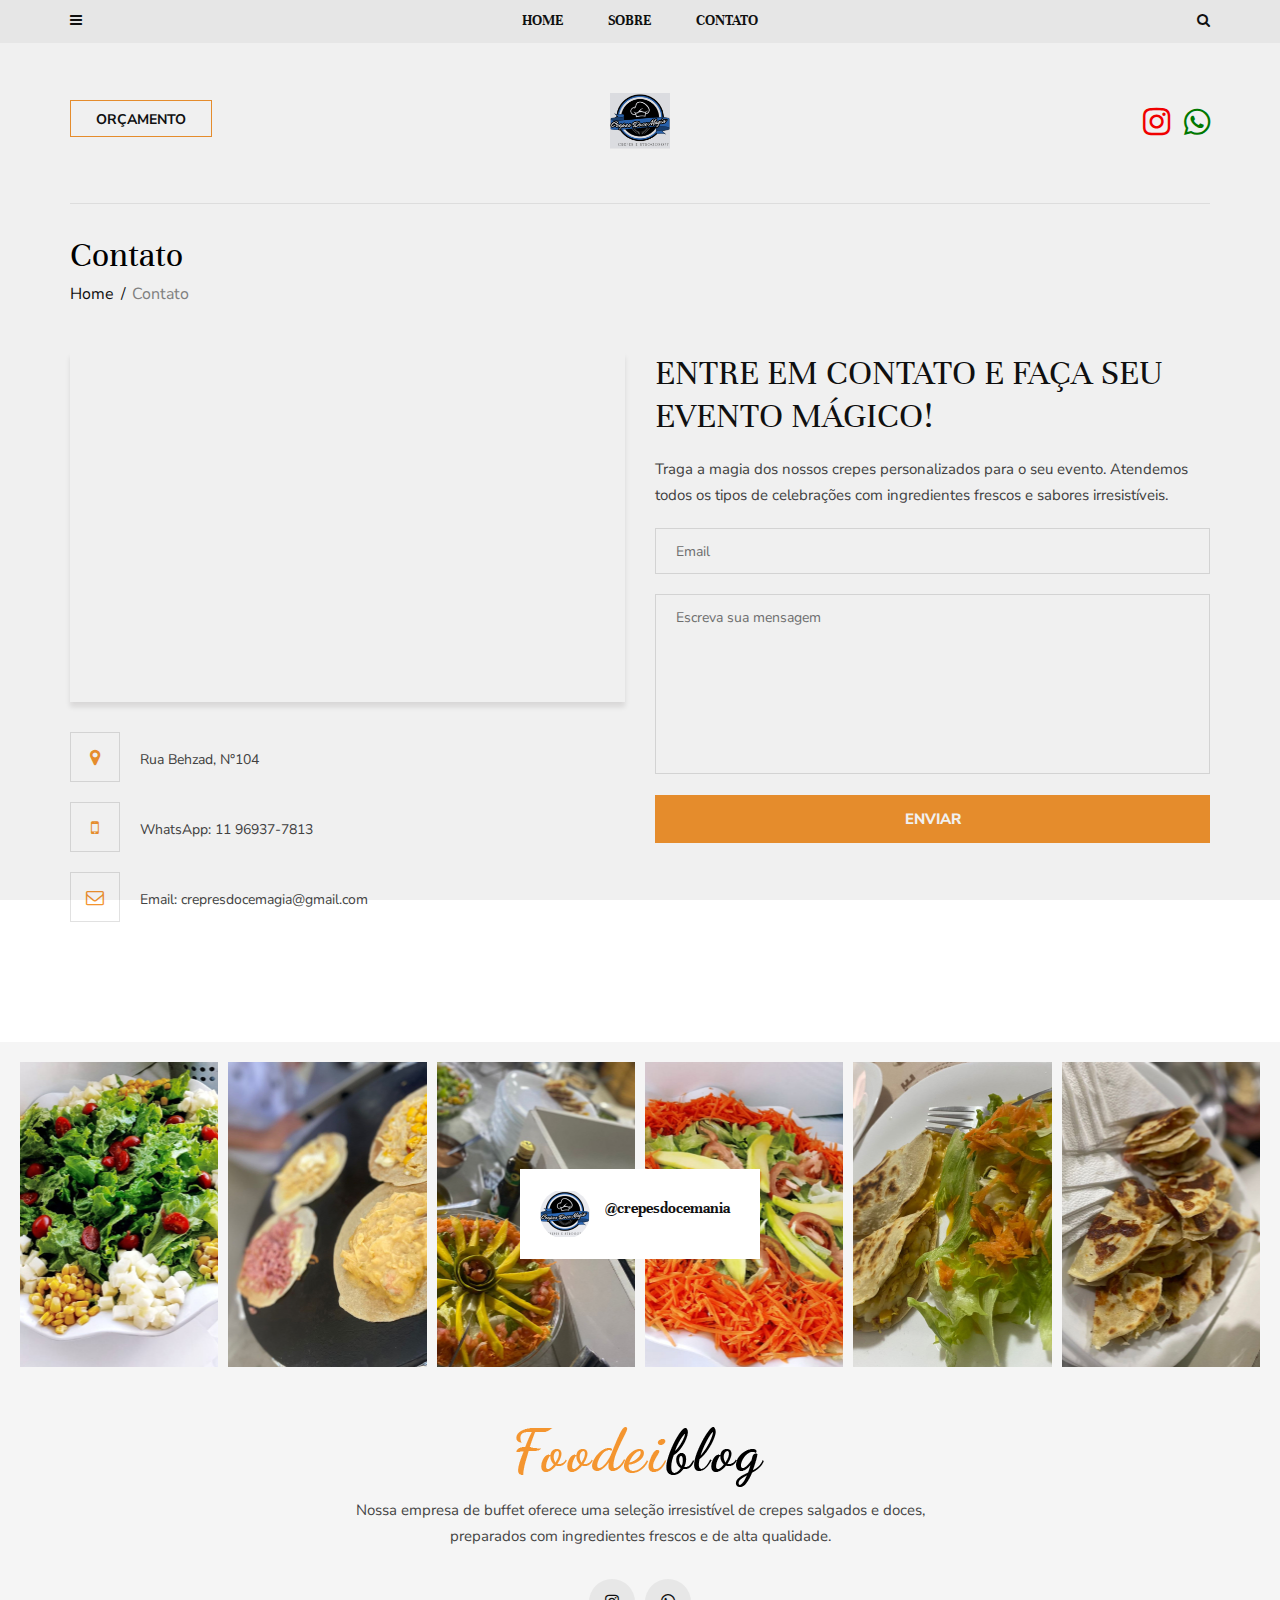
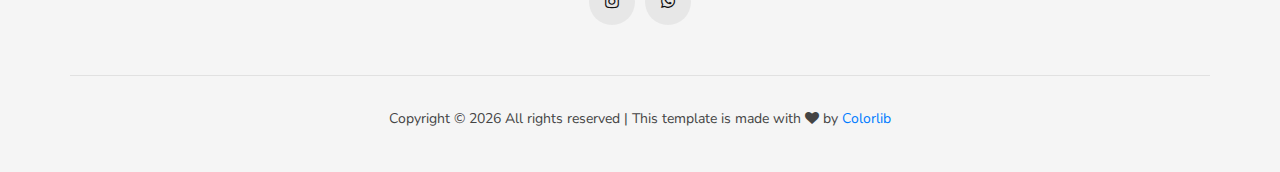
<file: contact.html>
<!DOCTYPE html>
<html lang="zxx">
  <head>
    <meta charset="UTF-8" />
    <meta name="description" content="Foodeiblog Template" />
    <meta name="keywords" content="Foodeiblog, unica, creative, html" />
    <meta name="viewport" content="width=device-width, initial-scale=1.0" />
    <meta http-equiv="X-UA-Compatible" content="ie=edge" />
    <title>Crepes Doce Mania</title>

    <!-- Google Font -->
    <link
      href="https://fonts.googleapis.com/css?family=Nunito+Sans:300,400,600,700,800,900&display=swap"
      rel="stylesheet"
    />
    <link
      href="https://fonts.googleapis.com/css?family=Unna:400,700&display=swap"
      rel="stylesheet"
    />

    <!-- Css Styles -->
    <link rel="stylesheet" href="css/bootstrap.min.css" type="text/css" />
    <link
      rel="stylesheet"
      href="https://cdnjs.cloudflare.com/ajax/libs/font-awesome/5.15.4/css/all.min.css"
    />
    <link rel="stylesheet" href="css/font-awesome.min.css" type="text/css" />
    <link rel="stylesheet" href="css/elegant-icons.css" type="text/css" />
    <link rel="stylesheet" href="css/owl.carousel.min.css" type="text/css" />
    <link rel="stylesheet" href="css/slicknav.min.css" type="text/css" />
    <link rel="stylesheet" href="css/style.css" type="text/css" />
  </head>

  <body>
    <!-- Page Preloder -->
    <div id="preloder">
      <div class="loader"></div>
    </div>

    <!-- Humberger Begin -->
    <div class="humberger__menu__overlay"></div>
    <div class="humberger__menu__wrapper">
      <!-- <div class="humberger__menu__logo">
        <a href="./index.html"
          ><img src="img/humberger/humberger-logo.png" alt=""
        /></a>
      </div> -->
      <nav class="humberger__menu__nav mobile-menu">
        <ul>
          <li><a href="./index.html">Home</a></li>
          <!-- <li><a href="#">Recipes</a></li> -->
          <!-- <li><a href="#">Dinner</a></li>
                <li><a href="#">Desserts</a></li>
                <li class="dropdown"><a href="#">Pages</a>
                    <ul class="dropdown__menu">
                        <li><a href="./categories-grid.html">Categories Grid</a></li>
                        <li><a href="./categories-list.html">Categories List</a></li>
                        <li><a href="./single-post.html">Single Post</a></li>
                        <li><a href="./signin.html">Sign In</a></li>
                        <li><a href="./404.html">404</a></li>
                        <li><a href="./typography.html">Typography</a></li>
                    </ul>
                </li> -->
          <li><a href="./about.html">Sobre</a></li>
          <li class="active"><a href="./contact.html">Contato</a></li>
        </ul>
      </nav>
      <div id="mobile-menu-wrap"></div>
      <div class="humberger__menu__about">
        <div class="humberger__menu__title sidebar__item__title">
          <h6>Sobre</h6>
        </div>
        <img src="img/humberger/logo-crepe.png" alt="" />
        <h6>Olá! Somos o Buffet Crepes Doce Magia</h6>
        <p>
          Nossa empresa de buffet oferece uma seleção irresistível de crepes
          salgados e doces, preparados com ingredientes frescos e de alta
          qualidade.
        </p>
        <div
          class="humberger__menu__about__social sidebar__item__follow__links"
        >
          <!-- <a href="#"><i class="fa fa-facebook"></i></a>
          <a href="#"><i class="fa fa-twitter"></i></a>
          <a href="#"><i class="fa fa-youtube-play"></i></a> -->
          <a
            href="https://www.instagram.com/crepesdocemagia?igsh=ZncxZTF5Znl1cXdx"
            ><i class="fa fa-instagram"></i
          ></a>
          <a
            href="https://wa.me/5511969377813?text=Olá,%20gostaria%20de%20solicitar%20um%20orçamento."
          >
            <i class="fab fa-whatsapp"></i>
          </a>
          <!-- <a href="#"><i class="fa fa-envelope-o"></i></a> -->
        </div>
      </div>
      <!-- <div class="humberger__menu__subscribe">
        <div class="humberger__menu__title sidebar__item__title">
          <h6>Subscribe</h6>
        </div>
        <p>
          Subscribe to our newsletter and get our newest updates right on your
          inbox.
        </p>
        <form action="#">
          <input type="text" class="email-input" placeholder="Your email" />
          <label for="agree-check">
            I agree to the terms & conditions
            <input type="checkbox" id="agree-check" />
            <span class="checkmark"></span>
          </label>
          <button type="submit" class="site-btn">Subscribe</button>
        </form>
      </div> -->
    </div>
    <!-- Humberger End -->

    <!-- Header Section Begin -->
    <header class="header">
      <div class="header__top">
        <div class="container">
          <div class="row">
            <div class="col-lg-2 col-md-1 col-6 order-md-1 order-1">
              <div class="header__humberger">
                <i class="fa fa-bars humberger__open"></i>
              </div>
            </div>
            <div class="col-lg-8 col-md-10 order-md-2 order-3">
              <nav class="header__menu">
                <ul>
                  <li><a href="./index.html">Home</a></li>
                  <!-- <li><a href="#">Recipes</a>
                                    <div class="header__megamenu__wrapper">
                                        <div class="header__megamenu">
                                            <div class="header__megamenu__item">
                                                <div class="header__megamenu__item--pic set-bg"
                                                    data-setbg="img/megamenu/p-1.jpg">
                                                    <div class="label">Vegan</div>
                                                </div>
                                                <div class="header__megamenu__item--text">
                                                    <h5><a href="#">How to Make a Milkshake With Any Ice Cream ...</a>
                                                    </h5>
                                                </div>
                                            </div>
                                            <div class="header__megamenu__item">
                                                <div class="header__megamenu__item--pic set-bg"
                                                    data-setbg="img/megamenu/p-2.jpg">
                                                    <div class="label">Vegan</div>
                                                </div>
                                                <div class="header__megamenu__item--text">
                                                    <h5><a href="#">How to Make a Milkshake With Any Ice Cream ...</a>
                                                    </h5>
                                                </div>
                                            </div>
                                            <div class="header__megamenu__item">
                                                <div class="header__megamenu__item--pic set-bg"
                                                    data-setbg="img/megamenu/p-3.jpg">
                                                    <div class="label">Vegan</div>
                                                </div>
                                                <div class="header__megamenu__item--text">
                                                    <h5><a href="#">How to Make a Milkshake With Any Ice Cream ...</a>
                                                    </h5>
                                                </div>
                                            </div>
                                            <div class="header__megamenu__item">
                                                <div class="header__megamenu__item--pic set-bg"
                                                    data-setbg="img/megamenu/p-4.jpg">
                                                    <div class="label">Vegan</div>
                                                </div>
                                                <div class="header__megamenu__item--text">
                                                    <h5><a href="#">How to Make a Milkshake With Any Ice Cream ...</a>
                                                    </h5>
                                                </div>
                                            </div>
                                            <div class="header__megamenu__item">
                                                <div class="header__megamenu__item--pic set-bg"
                                                    data-setbg="img/megamenu/p-5.jpg">
                                                    <div class="label">Vegan</div>
                                                </div>
                                                <div class="header__megamenu__item--text">
                                                    <h5><a href="#">How to Make a Milkshake With Any Ice Cream ...</a>
                                                    </h5>
                                                </div>
                                            </div>
                                        </div>
                                    </div>
                                </li>
                                <li><a href="#">Dinner</a></li>
                                <li><a href="#">Desserts</a></li>
                                <li><a href="#">Vegan</a></li> -->
                  <li><a href="./about.html">Sobre</a></li>
                  <li><a href="./contact.html">Contato</a></li>
                </ul>
              </nav>
            </div>
            <div class="col-lg-2 col-md-1 col-6 order-md-3 order-2">
              <div class="header__search">
                <i class="fa fa-search search-switch"></i>
              </div>
            </div>
          </div>
        </div>
      </div>
      <div class="container">
        <div class="row">
          <div class="col-lg-3 col-md-3">
            <div class="header__btn">
              <a
                href="https://wa.me/5511969377813?text=Olá,%20gostaria%20de%20solicitar%20um%20orçamento."
                class="primary-btn"
                >Orçamento</a
              >
            </div>
          </div>
          <div class="col-lg-6 col-md-6 col-md-2">
            <div class="header__logo">
              <a href="./index.html"
                ><img
                  style="max-width: 60px; max-height: 60px"
                  src="img/logo-crepe (1).png"
                  alt=""
              /></a>
            </div>
          </div>
          <div class="col-lg-3 col-md-3">
            <div class="header__social">
              <!-- <a href="#"><i class="fa fa-facebook"></i></a> -->
              <!-- <a href="#"><i class="fa fa-twitter"></i></a> -->
              <!-- <a href="#"><i class="fa fa-youtube-play"></i></a> -->
              <a
                href="https://www.instagram.com/crepesdocemagia?igsh=ZncxZTF5Znl1cXdx"
                ><i
                  class="fa fa-instagram"
                  style="font-size: 32px; color: red"
                ></i
              ></a>
              <a
                href="https://wa.me/5511969377813?text=Olá,%20gostaria%20de%20solicitar%20um%20orçamento."
              >
                <i
                  class="fab fa-whatsapp"
                  style="font-size: 30px; color: green"
                ></i>
              </a>
              <!-- <a href="#"><i class="fa fa-envelope-o"></i></a> -->
            </div>
          </div>
        </div>
      </div>
    </header>
    <!-- Header Section End -->

    <!-- Contact Section Begin -->
    <section class="contact spad">
      <div class="container">
        <div class="contact__text">
          <div class="row">
            <div class="col-lg-12">
              <div class="breadcrumb__text">
                <h2>Contato</h2>
                <div class="breadcrumb__option">
                  <a href="#">Home</a>
                  <span>Contato</span>
                </div>
              </div>
            </div>
          </div>
          <div class="row">
            <div class="col-lg-6 col-md-6">
              <div class="contact__map">
                <iframe
                  src="https://www.google.com/maps/embed?pb=!1m18!1m12!1m3!1d457.04185845789766!2d-46.76172167742269!3d-23.59232045904036!2m3!1f0!2f0!3f0!3m2!1i1024!2i768!4f13.1!3m3!1m2!1s0x94ce55ccb495b5ab%3A0x83ca7de1715c1616!2sR.%20Behzad%2C%20104%20-%20Raposo%20Tavares%2C%20S%C3%A3o%20Paulo%20-%20SP%2C%2005528-280!5e0!3m2!1spt-BR!2sbr!4v1726329773365!5m2!1spt-BR!2sbr"
                  height="350"
                  style="border: 0"
                  allowfullscreen=""
                  aria-hidden="false"
                  tabindex="0"
                ></iframe>
                <!-- <iframe
                  src="https://www.google.com/maps/embed?pb=!1m18!1m12!1m3!1d96748.5538666784!2d-74.25209557318462!3d40.73139236772185!2m3!1f0!2f0!3f0!3m2!1i1024!2i768!4f13.1!3m3!1m2!1s0x89c25370329a0e1d%3A0xe1bcdc2adcfee473!2sNewark%2C%20NJ%2C%20USA!5e0!3m2!1sen!2sbd!4v1585643782289!5m2!1sen!2sbd"
                  height="350"
                  style="border: 0"
                  allowfullscreen=""
                  aria-hidden="false"
                  tabindex="0"
                ></iframe> -->
              </div>
              <div class="contact__widget">
                <ul>
                  <li>
                    <i class="fa fa-map-marker"></i>
                    <span>Rua Behzad, N°104</span>
                  </li>
                  <li>
                    <i class="fa fa-mobile"></i>
                    <span>WhatsApp: 11 96937-7813</span>
                  </li>
                  <li>
                    <i class="fa fa-envelope-o"></i>
                    <span>Email: crepresdocemagia@gmail.com</span>
                  </li>
                </ul>
              </div>
            </div>
            <div class="col-lg-6 col-md-6">
              <div class="contact__form">
                <div class="contact__form__title">
                  <h2>Entre em Contato e Faça seu Evento Mágico!</h2>
                  <p>
                    Traga a magia dos nossos crepes personalizados para o seu
                    evento. Atendemos todos os tipos de celebrações com
                    ingredientes frescos e sabores irresistíveis.
                  </p>
                </div>
                <form action="https://formspree.io/f/xrbzvajl" method="POST">
                  <input
                    type="text"
                    placeholder="Email"
                    name="email"
                    required
                  />
                  <textarea
                    placeholder="Escreva sua mensagem"
                    name="message"
                    required
                  ></textarea>
                  <button type="submit" class="site-btn">Enviar</button>
                </form>
              </div>
            </div>
          </div>
        </div>
      </div>
    </section>
    <!-- Contact Section End -->

    <!-- Footer Section Begin -->
    <footer class="footer">
      <div class="container-fluid">
        <div class="footer__instagram">
          <div class="footer__instagram__avatar">
            <div class="footer__instagram__avatar--pic">
              <img src="img/footer/instagram-avatar.jpg" alt="" />
            </div>
            <div class="footer__instagram__avatar--text">
              <h5>@crepesdocemania</h5>
              <!-- <span>23,7k follower</span> -->
            </div>
          </div>
          <div class="row">
            <div class="col-lg-2 col-md-2 col-sm-4 col-6">
              <div
                class="footer__instagram__item set-bg"
                data-setbg="img/footer/if-1.jpg"
              ></div>
            </div>
            <div class="col-lg-2 col-md-2 col-sm-4 col-6">
              <div
                class="footer__instagram__item set-bg"
                data-setbg="img/footer/if-2.jpg"
              ></div>
            </div>
            <div class="col-lg-2 col-md-2 col-sm-4 col-6">
              <div
                class="footer__instagram__item set-bg"
                data-setbg="img/footer/if-3.jpg"
              ></div>
            </div>
            <div class="col-lg-2 col-md-2 col-sm-4 col-6">
              <div
                class="footer__instagram__item set-bg"
                data-setbg="img/footer/if-4.jpg"
              ></div>
            </div>
            <div class="col-lg-2 col-md-2 col-sm-4 col-6">
              <div
                class="footer__instagram__item set-bg"
                data-setbg="img/footer/if-5.jpg"
              ></div>
            </div>
            <div class="col-lg-2 col-md-2 col-sm-4 col-6">
              <div
                class="footer__instagram__item set-bg"
                data-setbg="img/footer/if-6.jpg"
              ></div>
            </div>
          </div>
        </div>
      </div>
      <div class="container">
        <div class="row">
          <div class="col-lg-12">
            <div class="footer__text">
              <div class="footer__logo">
                <a href="#"><img src="img/logo.png" alt="" /></a>
              </div>
              <p>
                Nossa empresa de buffet oferece uma seleção irresistível de
                crepes salgados e doces, <br />
                preparados com ingredientes frescos e de alta qualidade.
              </p>
              <div class="footer__social">
                <!-- <a href="#"><i class="fa fa-facebook"></i></a>
                <a href="#"><i class="fa fa-twitter"></i></a> -->
                <a
                  href="https://www.instagram.com/crepesdocemagia?igsh=ZncxZTF5Znl1cXdx"
                  ><i class="fa fa-instagram"></i
                ></a>
                <a
                  href="https://wa.me/5511969377813?text=Olá,%20gostaria%20de%20solicitar%20um%20orçamento."
                >
                  <i class="fab fa-whatsapp"></i>
                </a>
                <!-- <a href="#"><i class="fa fa-youtube-play"></i></a>
                <a href="#"><i class="fa fa-envelope-o"></i></a> -->
              </div>
            </div>
            <div class="footer__copyright">
              <p>
                <!-- Link back to Colorlib can't be removed. Template is licensed under CC BY 3.0. -->
                Copyright &copy;
                <script>
                  document.write(new Date().getFullYear());
                </script>
                All rights reserved | This template is made with
                <i class="fa fa-heart" aria-hidden="true"></i> by
                <a href="https://colorlib.com" target="_blank">Colorlib</a>
                <!-- Link back to Colorlib can't be removed. Template is licensed under CC BY 3.0. -->
              </p>
            </div>
          </div>
        </div>
      </div>
    </footer>
    <!-- Footer Section End -->

    <!-- Search Begin -->
    <div class="search-model">
      <div class="h-100 d-flex align-items-center justify-content-center">
        <div class="search-close-switch">+</div>
        <form class="search-model-form">
          <input type="text" id="search-input" placeholder="Search here....." />
        </form>
      </div>
    </div>
    <!-- Search End -->

    <!-- Js Plugins -->
    <script src="js/jquery-3.3.1.min.js"></script>
    <script src="js/bootstrap.min.js"></script>
    <script src="js/jquery.slicknav.js"></script>
    <script src="js/owl.carousel.min.js"></script>
    <script src="js/main.js"></script>
  </body>
</html>
</file>
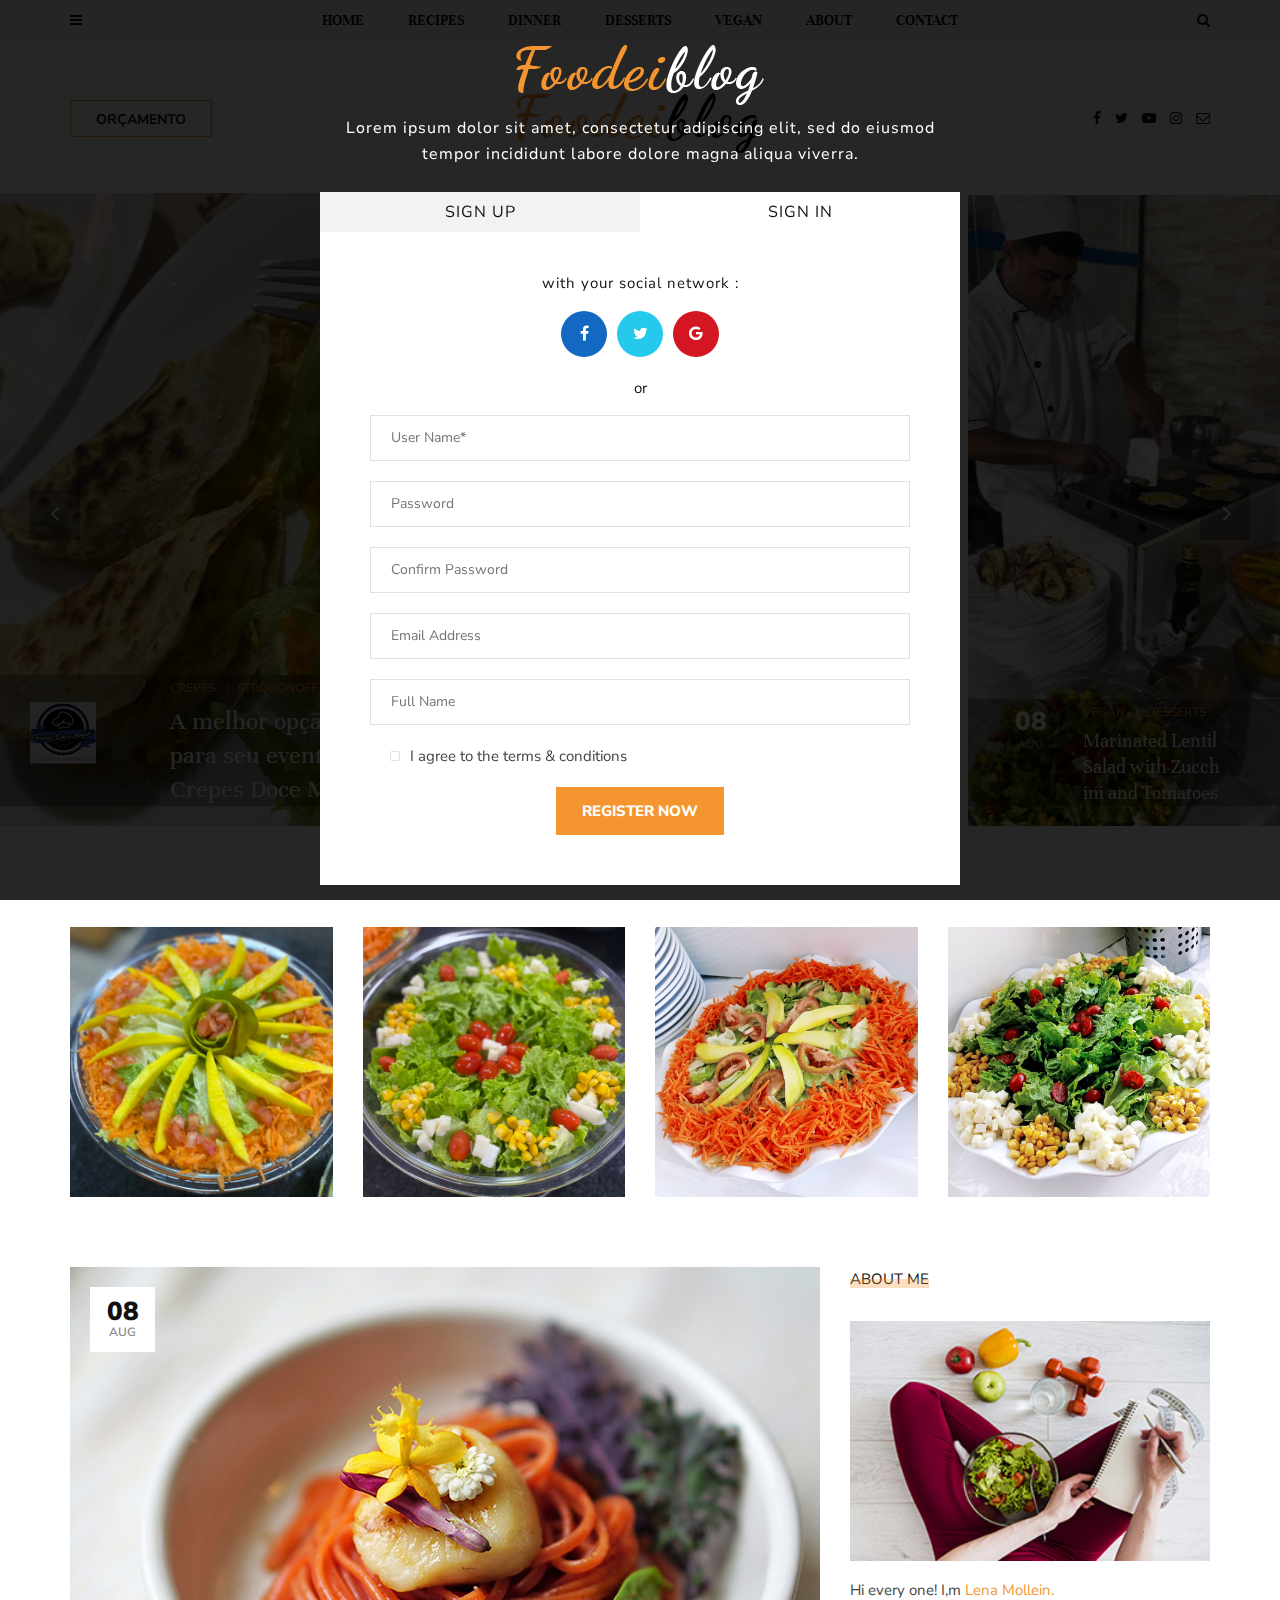
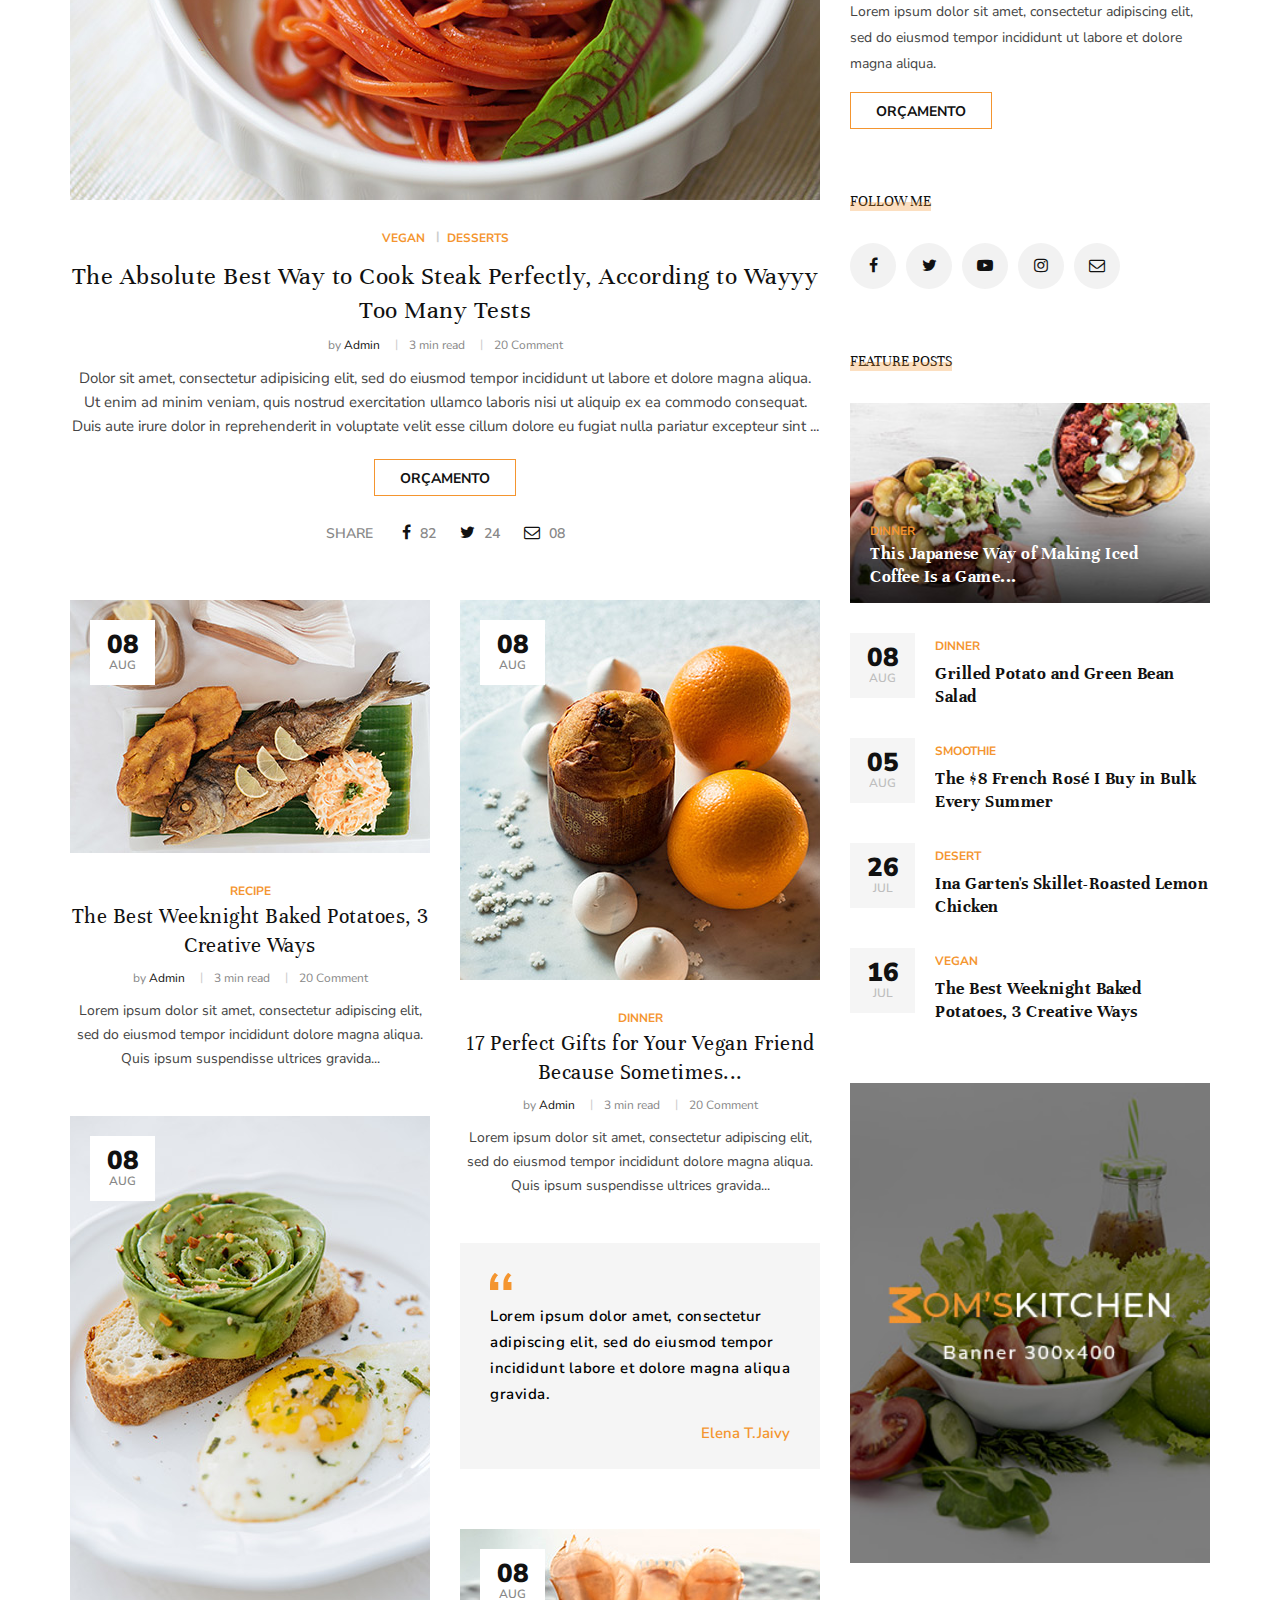
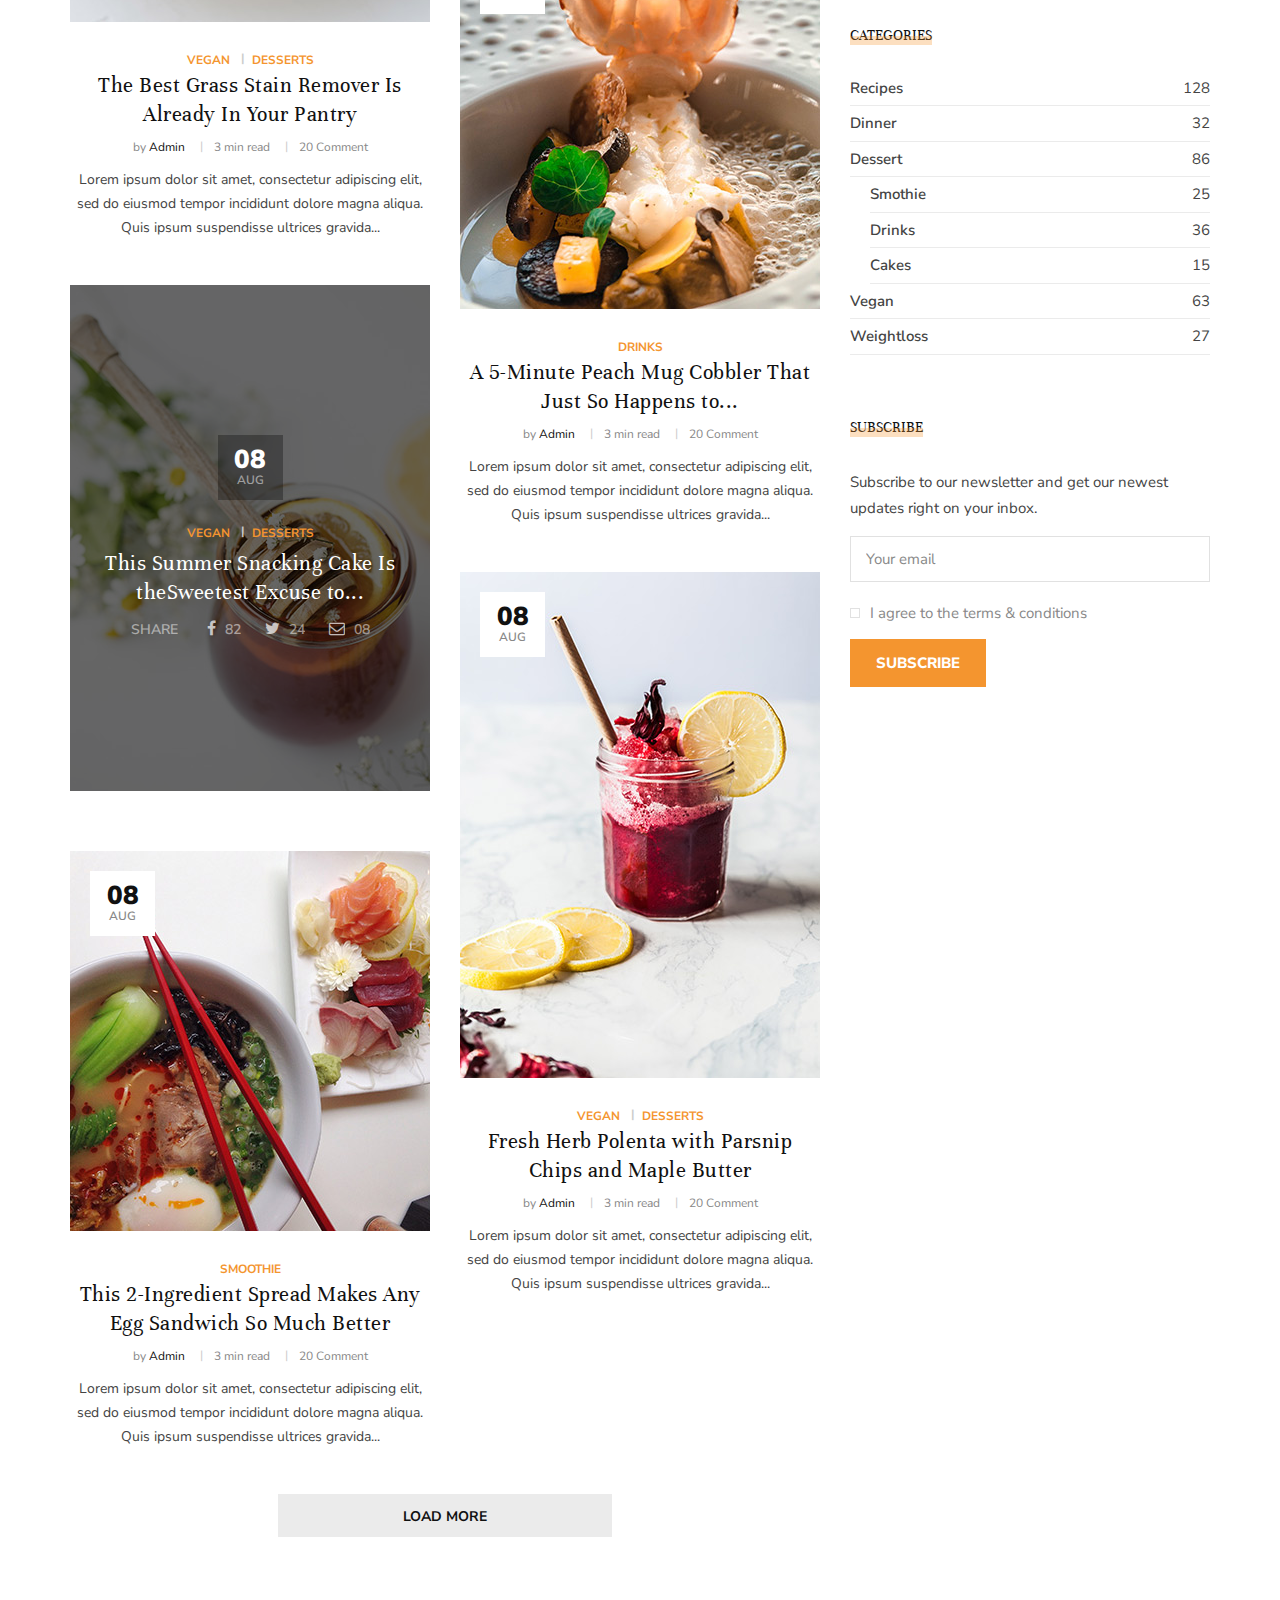
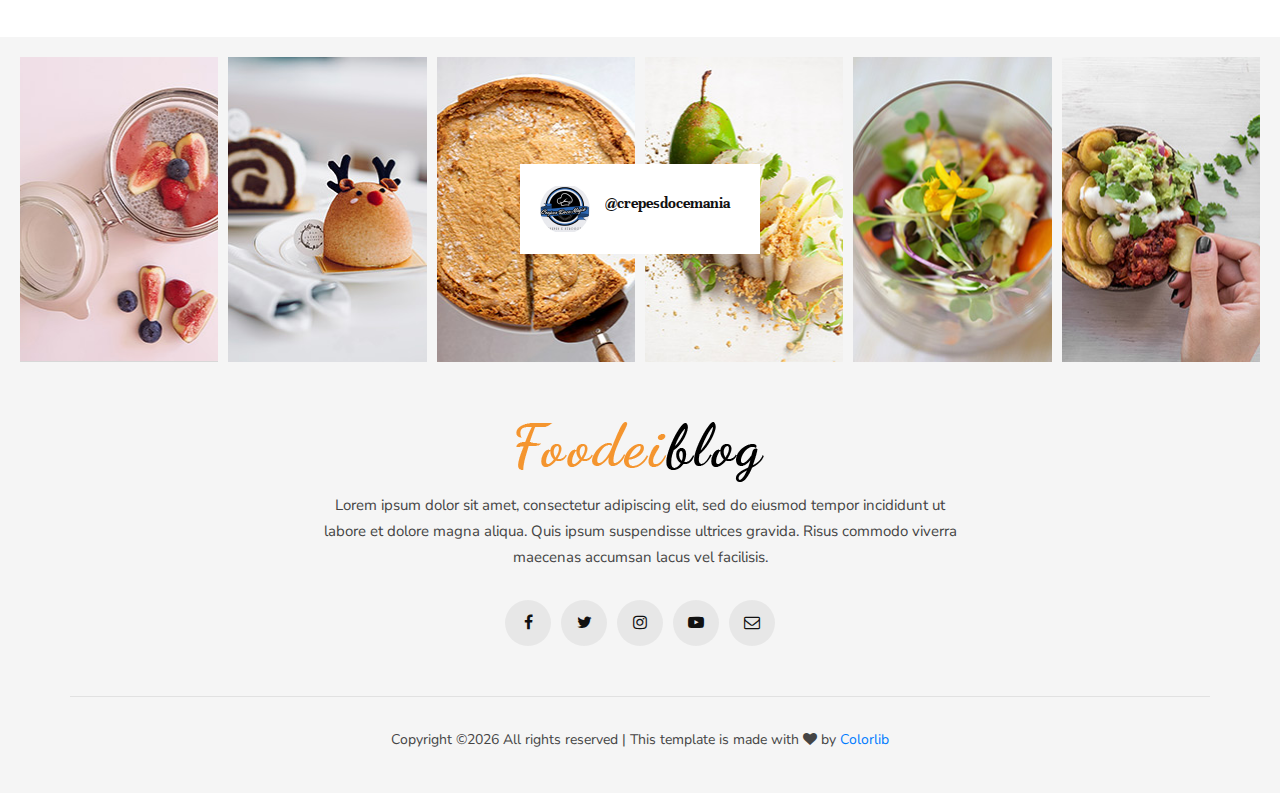
<file: signin.html>
<!DOCTYPE html>
<html lang="zxx">

<head>
    <meta charset="UTF-8">
    <meta name="description" content="Foodeiblog Template">
    <meta name="keywords" content="Foodeiblog, unica, creative, html">
    <meta name="viewport" content="width=device-width, initial-scale=1.0">
    <meta http-equiv="X-UA-Compatible" content="ie=edge">
    <title>Crepes Doce Mania</title>

    <!-- Google Font -->
    <link href="https://fonts.googleapis.com/css?family=Nunito+Sans:300,400,600,700,800,900&display=swap"
        rel="stylesheet">
    <link href="https://fonts.googleapis.com/css?family=Unna:400,700&display=swap" rel="stylesheet">

    <!-- Css Styles -->
    <link rel="stylesheet" href="css/bootstrap.min.css" type="text/css">
    <link rel="stylesheet" href="css/font-awesome.min.css" type="text/css">
    <link rel="stylesheet" href="css/elegant-icons.css" type="text/css">
    <link rel="stylesheet" href="css/owl.carousel.min.css" type="text/css">
    <link rel="stylesheet" href="css/slicknav.min.css" type="text/css">
    <link rel="stylesheet" href="css/style.css" type="text/css">
</head>

<body class="fixed-position">
    <!-- Page Preloder -->
    <div id="preloder">
        <div class="loader"></div>
    </div>

    <!-- Sign In Section Begin -->
    <div class="signin">
        <div class="signin__warp">
            <div class="signin__content">
                <div class="signin__logo">
                    <a href="#"><img src="img/siign-in-logo.png" alt=""></a>
                </div>
                <p>Lorem ipsum dolor sit amet, consectetur adipiscing elit, sed do eiusmod tempor incididunt labore dolore
                    magna aliqua viverra.</p>
                <div class="signin__form">
                    <ul class="nav nav-tabs" role="tablist">
                        <li class="nav-item">
                            <a class="nav-link active" data-toggle="tab" href="#tabs-1" role="tab" aria-selected="false">
                                Sign up
                            </a>
                        </li>
                        <li class="nav-item">
                            <a class="nav-link" data-toggle="tab" href="#tabs-2" role="tab" aria-selected="false">
                                Sign in
                            </a>
                        </li>
                        <li class="nav-item">
                    </ul>
                    <div class="tab-content">
                        <div class="tab-pane active" id="tabs-1" role="tabpanel">
                            <div class="signin__form__text">
                                <p>with your social network :</p>
                                <div class="signin__form__signup__social">
                                    <a href="#" class="facebook"><i class="fa fa-facebook"></i></a>
                                    <a href="#" class="twitter"><i class="fa fa-twitter"></i></a>
                                    <a href="#" class="google"><i class="fa fa-google"></i></a>
                                </div>
                                <div class="divide">or</div>
                                <form action="#">
                                    <input type="text" placeholder="User Name*">
                                    <input type="text" placeholder="Password">
                                    <input type="text" placeholder="Confirm Password">
                                    <input type="text" placeholder="Email Address">
                                    <input type="text" placeholder="Full Name">
                                    <label for="sign-agree-check">
                                        I agree to the terms & conditions
                                        <input type="checkbox" id="sign-agree-check">
                                        <span class="checkmark"></span>
                                    </label>
                                    <button type="submit" class="site-btn">Register Now</button>
                                </form>
                            </div>
                        </div>
                        <div class="tab-pane" id="tabs-2" role="tabpanel">
                            <div class="signin__form__text">
                                <p>with your social network :</p>
                                <div class="signin__form__signup__social">
                                    <a href="#" class="facebook"><i class="fa fa-facebook"></i></a>
                                    <a href="#" class="twitter"><i class="fa fa-twitter"></i></a>
                                    <a href="#" class="google"><i class="fa fa-google"></i></a>
                                </div>
                                <div class="divide">or</div>
                                <form action="#">
                                    <input type="text" placeholder="User Name*">
                                    <input type="text" placeholder="Password">
                                    <button type="submit" class="site-btn">Sign In</button>
                                </form>
                            </div>
                        </div>
                    </div>
                </div>
            </div>
        </div>
    </div>
    <!-- Sign In Section End -->

    <!-- Humberger Begin -->
    <div class="humberger__menu__overlay"></div>
    <div class="humberger__menu__wrapper">
        <div class="humberger__menu__logo">
            <a href="./index.html"><img src="img/humberger/humberger-logo.png" alt=""></a>
        </div>
        <nav class="humberger__menu__nav mobile-menu">
            <ul>
                <li><a href="./index.html">Home</a></li>
                <li><a href="#">Recipes</a></li>
                <li><a href="#">Dinner</a></li>
                <li><a href="#">Desserts</a></li>
                <li><a href="#">Vegan</a></li>
                <li><a href="./about.html">About</a></li>
                <li><a href="./contact.html">Contact</a></li>
            </ul>
        </nav>
        <div id="mobile-menu-wrap"></div>
        <div class="humberger__menu__about">
            <div class="humberger__menu__title sidebar__item__title">
                <h6>About me</h6>
            </div>
            <img src="img/humberger/humberger-about.jpg" alt="">
            <h6>Hi every one! I,m Lena Mollein.</h6>
            <p>Lorem ipsum dolor sit amet, consectetur adipiscing elit, sed do eiusmod tempor incididunt ut labore et
                dolore magna aliqua.</p>
            <div class="humberger__menu__about__social sidebar__item__follow__links">
                <a href="#"><i class="fa fa-facebook"></i></a>
                <a href="#"><i class="fa fa-twitter"></i></a>
                <a href="#"><i class="fa fa-youtube-play"></i></a>
                <a href="#"><i class="fa fa-instagram"></i></a>
                <a href="#"><i class="fa fa-envelope-o"></i></a>
            </div>
        </div>
        <div class="humberger__menu__subscribe">
            <div class="humberger__menu__title sidebar__item__title">
                <h6>Subscribe</h6>
            </div>
            <p>Subscribe to our newsletter and get our newest updates right on your inbox.</p>
            <form action="#">
                <input type="text" class="email-input" placeholder="Your email">
                <label for="agree-check">
                    I agree to the terms & conditions
                    <input type="checkbox" id="agree-check">
                    <span class="checkmark"></span>
                </label>
                <button type="submit" class="site-btn">Subscribe</button>
            </form>
        </div>
    </div>
    <!-- Humberger End -->

    <!-- Header Section Begin -->
    <header class="header">
        <div class="header__top">
            <div class="container">
                <div class="row">
                    <div class="col-lg-2 col-md-1 col-6 order-md-1 order-1">
                        <div class="header__humberger">
                            <i class="fa fa-bars humberger__open"></i>
                        </div>
                    </div>
                    <div class="col-lg-8 col-md-10 order-md-2 order-3">
                        <nav class="header__menu">
                            <ul>
                                <li><a href="./index.html">Home</a></li>
                                <li><a href="#">Recipes</a>
                                    <div class="header__megamenu__wrapper">
                                        <div class="header__megamenu">
                                            <div class="header__megamenu__item">
                                                <div class="header__megamenu__item--pic set-bg"
                                                    data-setbg="img/megamenu/p-1.jpg">
                                                    <div class="label">Vegan</div>
                                                </div>
                                                <div class="header__megamenu__item--text">
                                                    <h5><a href="#">How to Make a Milkshake With Any Ice Cream ...</a>
                                                    </h5>
                                                </div>
                                            </div>
                                            <div class="header__megamenu__item">
                                                <div class="header__megamenu__item--pic set-bg"
                                                    data-setbg="img/megamenu/p-2.jpg">
                                                    <div class="label">Vegan</div>
                                                </div>
                                                <div class="header__megamenu__item--text">
                                                    <h5><a href="#">How to Make a Milkshake With Any Ice Cream ...</a>
                                                    </h5>
                                                </div>
                                            </div>
                                            <div class="header__megamenu__item">
                                                <div class="header__megamenu__item--pic set-bg"
                                                    data-setbg="img/megamenu/p-3.jpg">
                                                    <div class="label">Vegan</div>
                                                </div>
                                                <div class="header__megamenu__item--text">
                                                    <h5><a href="#">How to Make a Milkshake With Any Ice Cream ...</a>
                                                    </h5>
                                                </div>
                                            </div>
                                            <div class="header__megamenu__item">
                                                <div class="header__megamenu__item--pic set-bg"
                                                    data-setbg="img/megamenu/p-4.jpg">
                                                    <div class="label">Vegan</div>
                                                </div>
                                                <div class="header__megamenu__item--text">
                                                    <h5><a href="#">How to Make a Milkshake With Any Ice Cream ...</a>
                                                    </h5>
                                                </div>
                                            </div>
                                            <div class="header__megamenu__item">
                                                <div class="header__megamenu__item--pic set-bg"
                                                    data-setbg="img/megamenu/p-5.jpg">
                                                    <div class="label">Vegan</div>
                                                </div>
                                                <div class="header__megamenu__item--text">
                                                    <h5><a href="#">How to Make a Milkshake With Any Ice Cream ...</a>
                                                    </h5>
                                                </div>
                                            </div>
                                        </div>
                                    </div>
                                </li>
                                <li><a href="#">Dinner</a></li>
                                <li><a href="#">Desserts</a></li>
                                <li><a href="#">Vegan</a></li>
                                <li><a href="./about.html">About</a></li>
                                <li><a href="./contact.html">Contact</a></li>
                            </ul>
                        </nav>
                    </div>
                    <div class="col-lg-2 col-md-1 col-6 order-md-3 order-2">
                        <div class="header__search">
                            <i class="fa fa-search search-switch"></i>
                        </div>
                    </div>
                </div>
            </div>
        </div>
        <div class="container">
            <div class="row">
                <div class="col-lg-3 col-md-3">
                    <div class="header__btn">
                        <a href="https://wa.me/5511969377813?text=Olá,%20gostaria%20de%20solicitar%20um%20orçamento." class="primary-btn">Orçamento</a>
                    </div>
                </div>
                <div class="col-lg-6 col-md-6">
                    <div class="header__logo">
                        <a href="./index.html"><img src="img/logo.png" alt=""></a>
                    </div>
                </div>
                <div class="col-lg-3 col-md-3">
                    <div class="header__social">
                        <a href="#"><i class="fa fa-facebook"></i></a>
                        <a href="#"><i class="fa fa-twitter"></i></a>
                        <a href="#"><i class="fa fa-youtube-play"></i></a>
                        <a href="#"><i class="fa fa-instagram"></i></a>
                        <a href="#"><i class="fa fa-envelope-o"></i></a>
                    </div>
                </div>
            </div>
        </div>
    </header>
    <!-- Header Section End -->

    <!-- Hero Section Begin -->
    <section class="hero">
        <div class="hero__slider owl-carousel">
            <div class="hero__item">
                <div class="container-fluid">
                    <div class="row">
                        <!-- <div class="col-lg-6 p-0">
                            <div class="hero__inside__item hero__inside__item--wide set-bg"
                                data-setbg="img/hero/hero-1.jpg">
                                <div class="hero__inside__item__text">
                                    <div class="hero__inside__item--meta">
                                        <span>08</span>
                                        <p>Aug</p>
                                    </div>s-
                                    <div class="hero__inside__item--text">
                                        <ul class="label">
                                            <li>Vegan</li>
                                            <li>Desserts</li>
                                        </ul>
                                        <h4>Vegan White Peach Mug Cobbler With CardamomVegan<br /> White Peach Mug
                                            Cobbler With Cardamom</h4>
                                        <ul class="widget">
                                            <li>by <span>Admin</span></li>
                                            <li>3 min read</li>
                                            <li>20 Comment</li>
                                        </ul>
                                    </div>
                                </div>
                            </div>
                        </div> -->
                        <div class="col-lg-6 p-0">
                            <div class="hero__inside__item hero__inside__item--wide set-bg"
                                data-setbg="img/hero/hero-1.jpg">
                                <div class="hero__inside__item__text">
                                    <div class="hero__inside__item--meta">
                                        <!-- <span>08</span> -->
                                        <!-- <p>Aug</p> -->
                                        
                                            <img src="img/logo-crepe (1).png" alt="">
                                        
                                    </div>
                                 
                                    <div class="hero__inside__item--text">
                                        <ul class="label">
                                            <li>Crepes</li>
                                            <li>Strogonoff</li>
                                        </ul>
                                        <h4>A melhor opção de buffet a domicílio para seu evento.<br />
                                            Crepes Doce Magia</h4>
                                        <!-- <ul class="widget">
                                            <li>by <span>Admin</span></li>
                                            <li>3 min read</li>
                                            <li>20 Comment</li>
                                        </ul> -->
                                    </div>
                                </div>
                            </div>
                        </div>
                        <div class="col-lg-3 p-0">
                            <div class="hero__inside__item hero__inside__item--small set-bg"
                                data-setbg="img/hero/hero-2.jpg">
                                <div class="hero__inside__item__text">
                                    <div class="hero__inside__item--meta">
                                        <span>08</span>
                                        <p>Aug</p>
                                    </div>
                                    <div class="hero__inside__item--text">
                                        <ul class="label">
                                            <li>Vegan</li>
                                            <li>Desserts</li>
                                        </ul>
                                        <h5>How to Make a Milkshake With Any <br />Ice Cream, Any Toppings...</h5>
                                    </div>
                                </div>
                            </div>
                            <div class="hero__inside__item hero__inside__item--small set-bg"
                                data-setbg="img/hero/hero-3.jpg">
                                <div class="hero__inside__item__text">
                                    <div class="hero__inside__item--meta">
                                        <span>08</span>
                                        <p>Aug</p>
                                    </div>
                                    <div class="hero__inside__item--text">
                                        <ul class="label">
                                            <li>Vegan</li>
                                            <li>Desserts</li>
                                        </ul>
                                        <h5>Vintage Copper Preserve Pan with <br />Brass Handles, Mid 19th Century</h5>
                                    </div>
                                </div>
                            </div>
                        </div>
                        <div class="col-lg-3 p-0">
                            <div class="hero__inside__item set-bg" data-setbg="img/hero/hero-4.jpg">
                                <div class="hero__inside__item__text">
                                    <div class="hero__inside__item--meta">
                                        <span>08</span>
                                        <p>Aug</p>
                                    </div>
                                    <div class="hero__inside__item--text">
                                        <ul class="label">
                                            <li>Vegan</li>
                                            <li>Desserts</li>
                                        </ul>
                                        <h5>Marinated Lentil Salad with Zucch <br />ini and Tomatoes</h5>
                                    </div>
                                </div>
                            </div>
                        </div>
                    </div>
                </div>
            </div>
            <div class="hero__item">
                <div class="container-fluid">
                    <div class="row">
                        <!-- <div class="col-lg-6 p-0">
                            <div class="hero__inside__item hero__inside__item--wide set-bg"
                                data-setbg="img/hero/hero-1.jpg">
                                <div class="hero__inside__item__text">
                                    <div class="hero__inside__item--meta">
                                        <span>08</span>
                                        <p>Aug</p>
                                    </div>
                                    <div class="hero__inside__item--text">
                                        <ul class="label">
                                            <li>Vegan</li>
                                            <li>Desserts</li>
                                        </ul>
                                        <h4>Vegan White Peach Mug Cobbler With CardamomVegan<br /> White Peach Mug
                                            Cobbler With Cardamom</h4>
                                        <ul class="widget">
                                            <li>by <span>Admin</span></li>
                                            <li>3 min read</li>
                                            <li>20 Comment</li>
                                        </ul>
                                    </div>
                                </div>
                            </div>
                        </div> -->
                        <div class="col-lg-6 p-0">
                            <div class="hero__inside__item hero__inside__item--wide set-bg"
                                data-setbg="img/hero/hero-1.jpg">
                                <div class="hero__inside__item__text">
                                    <div class="hero__inside__item--meta">
                                        <!-- <span>08</span> -->
                                        <!-- <p>Aug</p> -->
                                        
                                            <img src="img/logo-crepe (1).png" alt="">
                                        
                                    </div>
                                 
                                    <div class="hero__inside__item--text">
                                        <ul class="label">
                                            <li>Crepes</li>
                                            <li>Strogonoff</li>
                                        </ul>
                                        <h4>A melhor opção de buffet a domicílio para seu evento.<br />
                                            Crepes Doce Magia</h4>
                                        <!-- <ul class="widget">
                                            <li>by <span>Admin</span></li>
                                            <li>3 min read</li>
                                            <li>20 Comment</li>
                                        </ul> -->
                                    </div>
                                </div>
                            </div>
                        </div>
                        <div class="col-lg-3 p-0">
                            <div class="hero__inside__item hero__inside__item--small set-bg"
                                data-setbg="img/hero/hero-3.jpg">
                                <div class="hero__inside__item__text">
                                    <div class="hero__inside__item--meta">
                                        <span>08</span>
                                        <p>Aug</p>
                                    </div>
                                    <div class="hero__inside__item--text">
                                        <ul class="label">
                                            <li>Vegan</li>
                                            <li>Desserts</li>
                                        </ul>
                                        <h5>How to Make a Milkshake With Any <br />Ice Cream, Any Toppings...</h5>
                                    </div>
                                </div>
                            </div>
                            <div class="hero__inside__item hero__inside__item--small set-bg"
                                data-setbg="img/hero/hero-2.jpg">
                                <div class="hero__inside__item__text">
                                    <div class="hero__inside__item--meta">
                                        <span>08</span>
                                        <p>Aug</p>
                                    </div>
                                    <div class="hero__inside__item--text">
                                        <ul class="label">
                                            <li>Vegan</li>
                                            <li>Desserts</li>
                                        </ul>
                                        <h5>Vintage Copper Preserve Pan with <br />Brass Handles, Mid 19th Century</h5>
                                    </div>
                                </div>
                            </div>
                        </div>
                        <div class="col-lg-3 p-0">
                            <div class="hero__inside__item set-bg" data-setbg="img/hero/hero-4.jpg">
                                <div class="hero__inside__item__text">
                                    <div class="hero__inside__item--meta">
                                        <span>08</span>
                                        <p>Aug</p>
                                    </div>
                                    <div class="hero__inside__item--text">
                                        <ul class="label">
                                            <li>Vegan</li>
                                            <li>Desserts</li>
                                        </ul>
                                        <h5>Marinated Lentil Salad with Zucch <br />ini and Tomatoes</h5>
                                    </div>
                                </div>
                            </div>
                        </div>
                    </div>
                </div>
            </div>
        </div>
    </section>
    <!-- Hero Section End -->

    <!-- Categories Section Begin -->
    <section class="categories spad">
        <div class="container">
            <div class="row">
                <div class="col-lg-3 col-md-6 col-sm-6">
                    <div class="categories__item set-bg" data-setbg="img/categories/cat-1.jpg">
                        <div class="categories__hover__text">
                            <h5>Dinner</h5>
                            <p>28 articles</p>
                        </div>
                    </div>
                </div>
                <div class="col-lg-3 col-md-6 col-sm-6">
                    <div class="categories__item set-bg" data-setbg="img/categories/cat-2.jpg">
                        <div class="categories__hover__text">
                            <h5>Dinner</h5>
                            <p>28 articles</p>
                        </div>
                    </div>
                </div>
                <div class="col-lg-3 col-md-6 col-sm-6">
                    <div class="categories__item set-bg" data-setbg="img/categories/cat-3.jpg">
                        <div class="categories__hover__text">
                            <h5>Dinner</h5>
                            <p>28 articles</p>
                        </div>
                    </div>
                </div>
                <div class="col-lg-3 col-md-6 col-sm-6">
                    <div class="categories__item set-bg" data-setbg="img/categories/cat-4.jpg">
                        <div class="categories__hover__text">
                            <h5>Dinner</h5>
                            <p>28 articles</p>
                        </div>
                    </div>
                </div>
            </div>
        </div>
        <div class="categories__post">
            <div class="container">
                <div class="row">
                    <div class="col-lg-8 col-md-8">
                        <div class="categories__post__item categories__post__item--large">
                            <div class="categories__post__item__pic set-bg"
                                data-setbg="img/categories/categories-post/cp-1.jpg">
                                <div class="post__meta">
                                    <h4>08</h4>
                                    <span>Aug</span>
                                </div>
                            </div>
                            <div class="categories__post__item__text">
                                <ul class="post__label--large">
                                    <li>Vegan</li>
                                    <li>Desserts</li>
                                </ul>
                                <h3><a href="#">The Absolute Best Way to Cook Steak Perfectly, According to Wayyy Too
                                        Many Tests</a></h3>
                                <ul class="post__widget">
                                    <li>by <span>Admin</span></li>
                                    <li>3 min read</li>
                                    <li>20 Comment</li>
                                </ul>
                                <p>Dolor sit amet, consectetur adipisicing elit, sed do eiusmod tempor incididunt ut
                                    labore et dolore magna aliqua. Ut enim ad minim veniam, quis nostrud exercitation
                                    ullamco laboris nisi ut aliquip ex ea commodo consequat. Duis aute irure dolor in
                                    reprehenderit in voluptate velit esse cillum dolore eu fugiat nulla pariatur
                                    excepteur sint ...</p>
                                    <a href="https://wa.me/5511969377813?text=Olá,%20gostaria%20de%20solicitar%20um%20orçamento." class="primary-btn">Orçamento</a>
                                <div class="post__social">
                                    <span>Share</span>
                                    <a href="#"><i class="fa fa-facebook"></i> <span>82</span></a>
                                    <a href="#"><i class="fa fa-twitter"></i> <span>24</span></a>
                                    <a href="#"><i class="fa fa-envelope-o"></i> <span>08</span></a>
                                </div>
                            </div>
                        </div>
                        <div class="row">
                            <div class="col-lg-6 col-md-6">
                                <div class="categories__post__item">
                                    <div class="categories__post__item__pic small__item set-bg"
                                        data-setbg="img/categories/categories-post/cp-2.jpg">
                                        <div class="post__meta">
                                            <h4>08</h4>
                                            <span>Aug</span>
                                        </div>
                                    </div>
                                    <div class="categories__post__item__text">
                                        <span class="post__label">Recipe</span>
                                        <h3><a href="#">The Best Weeknight Baked Potatoes, 3 Creative Ways</a></h3>
                                        <ul class="post__widget">
                                            <li>by <span>Admin</span></li>
                                            <li>3 min read</li>
                                            <li>20 Comment</li>
                                        </ul>
                                        <p>Lorem ipsum dolor sit amet, consectetur adipiscing elit, sed do eiusmod
                                            tempor incididunt dolore magna aliqua. Quis ipsum suspendisse ultrices
                                            gravida...</p>
                                    </div>
                                </div>
                                <div class="categories__post__item">
                                    <div class="categories__post__item__pic set-bg"
                                        data-setbg="img/categories/categories-post/cp-4.jpg">
                                        <div class="post__meta">
                                            <h4>08</h4>
                                            <span>Aug</span>
                                        </div>
                                    </div>
                                    <div class="categories__post__item__text">
                                        <ul class="post__label--large">
                                            <li>Vegan</li>
                                            <li>Desserts</li>
                                        </ul>
                                        <h3><a href="#">The Best Grass Stain Remover Is Already In Your Pantry</a></h3>
                                        <ul class="post__widget">
                                            <li>by <span>Admin</span></li>
                                            <li>3 min read</li>
                                            <li>20 Comment</li>
                                        </ul>
                                        <p>Lorem ipsum dolor sit amet, consectetur adipiscing elit, sed do eiusmod
                                            tempor incididunt dolore magna aliqua. Quis ipsum suspendisse ultrices
                                            gravida...</p>
                                    </div>
                                </div>
                                <div class="categories__post__item__plain set-bg"
                                    data-setbg="img/categories/categories-post/cp-6.jpg">
                                    <div class="categories__post__item__text">
                                        <div class="post__meta">
                                            <h4>08</h4>
                                            <span>Aug</span>
                                        </div>
                                        <ul class="post__label--large">
                                            <li>Vegan</li>
                                            <li>Desserts</li>
                                        </ul>
                                        <h3><a href="#">This Summer Snacking Cake Is theSweetest Excuse to...</a></h3>
                                        <div class="post__social">
                                            <span>Share</span>
                                            <a href="#"><i class="fa fa-facebook"></i> <span>82</span></a>
                                            <a href="#"><i class="fa fa-twitter"></i> <span>24</span></a>
                                            <a href="#"><i class="fa fa-envelope-o"></i> <span>08</span></a>
                                        </div>
                                    </div>
                                </div>
                                <div class="categories__post__item">
                                    <div class="categories__post__item__pic smaller__large set-bg"
                                        data-setbg="img/categories/categories-post/cp-8.jpg">
                                        <div class="post__meta">
                                            <h4>08</h4>
                                            <span>Aug</span>
                                        </div>
                                    </div>
                                    <div class="categories__post__item__text">
                                        <span class="post__label">Smoothie</span>
                                        <h3><a href="#">This 2-Ingredient Spread Makes Any Egg Sandwich So Much
                                                Better</a></h3>
                                        <ul class="post__widget">
                                            <li>by <span>Admin</span></li>
                                            <li>3 min read</li>
                                            <li>20 Comment</li>
                                        </ul>
                                        <p>Lorem ipsum dolor sit amet, consectetur adipiscing elit, sed do eiusmod
                                            tempor incididunt dolore magna aliqua. Quis ipsum suspendisse ultrices
                                            gravida...</p>
                                    </div>
                                </div>
                            </div>
                            <div class="col-lg-6 col-md-6">
                                <div class="categories__post__item">
                                    <div class="categories__post__item__pic smaller__large set-bg"
                                        data-setbg="img/categories/categories-post/cp-3.jpg">
                                        <div class="post__meta">
                                            <h4>08</h4>
                                            <span>Aug</span>
                                        </div>
                                    </div>
                                    <div class="categories__post__item__text">
                                        <span class="post__label">Dinner</span>
                                        <h3><a href="#">17 Perfect Gifts for Your Vegan Friend Because Sometimes...</a>
                                        </h3>
                                        <ul class="post__widget">
                                            <li>by <span>Admin</span></li>
                                            <li>3 min read</li>
                                            <li>20 Comment</li>
                                        </ul>
                                        <p>Lorem ipsum dolor sit amet, consectetur adipiscing elit, sed do eiusmod
                                            tempor incididunt dolore magna aliqua. Quis ipsum suspendisse ultrices
                                            gravida...</p>
                                    </div>
                                </div>
                                <div class="categories__post__item__small">
                                    <img src="img/categories/categories-post/quote.png" alt="">
                                    <p>Lorem ipsum dolor amet, consectetur adipiscing elit, sed do eiusmod tempor
                                        incididunt labore et dolore magna aliqua gravida.</p>
                                    <div class="posted__by">Elena T.Jaivy</div>
                                </div>
                                <div class="categories__post__item">
                                    <div class="categories__post__item__pic smaller__large set-bg"
                                        data-setbg="img/categories/categories-post/cp-5.jpg">
                                        <div class="post__meta">
                                            <h4>08</h4>
                                            <span>Aug</span>
                                        </div>
                                    </div>
                                    <div class="categories__post__item__text">
                                        <span class="post__label">Drinks</span>
                                        <h3><a href="#">A 5-Minute Peach Mug Cobbler That Just So Happens to...</a></h3>
                                        <ul class="post__widget">
                                            <li>by <span>Admin</span></li>
                                            <li>3 min read</li>
                                            <li>20 Comment</li>
                                        </ul>
                                        <p>Lorem ipsum dolor sit amet, consectetur adipiscing elit, sed do eiusmod
                                            tempor incididunt dolore magna aliqua. Quis ipsum suspendisse ultrices
                                            gravida...</p>
                                    </div>
                                </div>
                                <div class="categories__post__item">
                                    <div class="categories__post__item__pic set-bg"
                                        data-setbg="img/categories/categories-post/cp-7.jpg">
                                        <div class="post__meta">
                                            <h4>08</h4>
                                            <span>Aug</span>
                                        </div>
                                    </div>
                                    <div class="categories__post__item__text">
                                        <ul class="post__label--large">
                                            <li>Vegan</li>
                                            <li>Desserts</li>
                                        </ul>
                                        <h3><a href="#">Fresh Herb Polenta with Parsnip Chips and Maple Butter</a></h3>
                                        <ul class="post__widget">
                                            <li>by <span>Admin</span></li>
                                            <li>3 min read</li>
                                            <li>20 Comment</li>
                                        </ul>
                                        <p>Lorem ipsum dolor sit amet, consectetur adipiscing elit, sed do eiusmod
                                            tempor incididunt dolore magna aliqua. Quis ipsum suspendisse ultrices
                                            gravida...</p>
                                    </div>
                                </div>
                            </div>
                            <div class="col-lg-12 text-center">
                                <div class="load__more__btn">
                                    <a href="#">Load more</a>
                                </div>
                            </div>
                        </div>
                    </div>
                    <div class="col-lg-4 col-md-4">
                        <div class="sidebar__item">
                            <div class="sidebar__about__item">
                                <div class="sidebar__item__title">
                                    <h6>About me</h6>
                                </div>
                                <img src="img/sidebar/sidebar-about.jpg" alt="">
                                <h6>Hi every one! I,m <span>Lena Mollein.</span></h6>
                                <p>Lorem ipsum dolor sit amet, consectetur adipiscing elit, sed do eiusmod tempor
                                    incididunt ut labore et dolore magna aliqua.</p>
                                    <a href="https://wa.me/5511969377813?text=Olá,%20gostaria%20de%20solicitar%20um%20orçamento." class="primary-btn">Orçamento</a>
                            </div>
                            <div class="sidebar__follow__item">
                                <div class="sidebar__item__title">
                                    <h6>Follow me</h6>
                                </div>
                                <div class="sidebar__item__follow__links">
                                    <a href="#"><i class="fa fa-facebook"></i></a>
                                    <a href="#"><i class="fa fa-twitter"></i></a>
                                    <a href="#"><i class="fa fa-youtube-play"></i></a>
                                    <a href="#"><i class="fa fa-instagram"></i></a>
                                    <a href="#"><i class="fa fa-envelope-o"></i></a>
                                </div>
                            </div>
                            <div class="sidebar__feature__item">
                                <div class="sidebar__item__title">
                                    <h6>Feature Posts</h6>
                                </div>
                                <div class="sidebar__feature__item__large set-bg"
                                    data-setbg="img/sidebar/feature-post.jpg">
                                    <div class="sidebar__feature__item__large--text">
                                        <span>Dinner</span>
                                        <h5><a href="#">This Japanese Way of Making Iced Coffee Is a Game...</a></h5>
                                    </div>
                                </div>
                                <div class="sidebar__feature__item__list">
                                    <div class="sidebar__feature__item__list__single">
                                        <div class="post__meta">
                                            <h4>08</h4>
                                            <span>Aug</span>
                                        </div>
                                        <div class="post__text">
                                            <span>Dinner</span>
                                            <h5><a href="#">Grilled Potato and Green Bean Salad</a></h5>
                                        </div>
                                    </div>
                                    <div class="sidebar__feature__item__list__single">
                                        <div class="post__meta">
                                            <h4>05</h4>
                                            <span>Aug</span>
                                        </div>
                                        <div class="post__text">
                                            <span>Smoothie</span>
                                            <h5><a href="#">The $8 French Rosé I Buy in Bulk Every Summer</a></h5>
                                        </div>
                                    </div>
                                    <div class="sidebar__feature__item__list__single">
                                        <div class="post__meta">
                                            <h4>26</h4>
                                            <span>jul</span>
                                        </div>
                                        <div class="post__text">
                                            <span>Desert</span>
                                            <h5><a href="#">Ina Garten's Skillet-Roasted Lemon Chicken</a></h5>
                                        </div>
                                    </div>
                                    <div class="sidebar__feature__item__list__single">
                                        <div class="post__meta">
                                            <h4>16</h4>
                                            <span>jul</span>
                                        </div>
                                        <div class="post__text">
                                            <span>Vegan</span>
                                            <h5><a href="#">The Best Weeknight Baked Potatoes, 3 Creative Ways</a></h5>
                                        </div>
                                    </div>
                                </div>
                            </div>
                            <div class="sidebar__item__banner">
                                <img src="img/sidebar/banner.jpg" alt="">
                            </div>
                            <div class="sidebar__item__categories">
                                <div class="sidebar__item__title">
                                    <h6>Categories</h6>
                                </div>
                                <ul>
                                    <li><a href="#">Recipes <span>128</span></a></li>
                                    <li><a href="#">Dinner <span>32</span></a></li>
                                    <li><a href="#">Dessert <span>86</span></a></li>
                                    <li class="p-left"><a href="#">Smothie <span>25</span></a></li>
                                    <li class="p-left"><a href="#">Drinks <span>36</span></a></li>
                                    <li class="p-left"><a href="#">Cakes <span>15</span></a></li>
                                    <li><a href="#">Vegan <span>63</span></a></li>
                                    <li><a href="#">Weightloss <span>27</span></a></li>
                                </ul>
                            </div>
                            <div class="sidebar__subscribe__item">
                                <div class="sidebar__item__title">
                                    <h6>Subscribe</h6>
                                </div>
                                <p>Subscribe to our newsletter and get our newest updates right on your inbox.</p>
                                <form action="#">
                                    <input type="text" class="email-input" placeholder="Your email">
                                    <label for="s-agree-check">
                                        I agree to the terms & conditions
                                        <input type="checkbox" id="s-agree-check">
                                        <span class="checkmark"></span>
                                    </label>
                                    <button type="submit" class="site-btn">Subscribe</button>
                                </form>
                            </div>
                        </div>
                    </div>
                </div>
            </div>
        </div>
    </section>
    <!-- Categories Section End -->

    <!-- Footer Section Begin -->
    <footer class="footer">
        <div class="container-fluid">
            <div class="footer__instagram">
                <div class="footer__instagram__avatar">
                    <div class="footer__instagram__avatar--pic">
                        <img src="img/footer/instagram-avatar.jpg" alt="">
                    </div>
                    <div class="footer__instagram__avatar--text">
                        <h5>@crepesdocemania</h5>
                        <!-- <span>23,7k follower</span> -->

                    </div>
                </div>
                <div class="row">
                    <div class="col-lg-2 col-md-2 col-sm-4 col-6">
                        <div class="footer__instagram__item set-bg" data-setbg="img/footer/ip-1.jpg"></div>
                    </div>
                    <div class="col-lg-2 col-md-2 col-sm-4 col-6">
                        <div class="footer__instagram__item set-bg" data-setbg="img/footer/ip-2.jpg"></div>
                    </div>
                    <div class="col-lg-2 col-md-2 col-sm-4 col-6">
                        <div class="footer__instagram__item set-bg" data-setbg="img/footer/ip-3.jpg"></div>
                    </div>
                    <div class="col-lg-2 col-md-2 col-sm-4 col-6">
                        <div class="footer__instagram__item set-bg" data-setbg="img/footer/ip-4.jpg"></div>
                    </div>
                    <div class="col-lg-2 col-md-2 col-sm-4 col-6">
                        <div class="footer__instagram__item set-bg" data-setbg="img/footer/ip-5.jpg"></div>
                    </div>
                    <div class="col-lg-2 col-md-2 col-sm-4 col-6">
                        <div class="footer__instagram__item set-bg" data-setbg="img/footer/ip-6.jpg"></div>
                    </div>
                </div>
            </div>
        </div>
        <div class="container">
            <div class="footer__text">
                <div class="footer__logo">
                    <a href="#"><img src="img/logo.png" alt=""></a>
                </div>
                <p>Lorem ipsum dolor sit amet, consectetur adipiscing elit, sed do eiusmod tempor incididunt ut<br />
                    labore et dolore magna aliqua. Quis ipsum suspendisse ultrices gravida. Risus commodo viverra<br />
                    maecenas accumsan lacus vel facilisis. </p>
                <div class="footer__social">
                    <a href="#"><i class="fa fa-facebook"></i></a>
                    <a href="#"><i class="fa fa-twitter"></i></a>
                    <a href="#"><i class="fa fa-instagram"></i></a>
                    <a href="#"><i class="fa fa-youtube-play"></i></a>
                    <a href="#"><i class="fa fa-envelope-o"></i></a>
                </div>
            </div>
            <div class="footer__copyright">
                <p><!-- Link back to Colorlib can't be removed. Template is licensed under CC BY 3.0. -->
  Copyright &copy;<script>document.write(new Date().getFullYear());</script> All rights reserved | This template is made with <i class="fa fa-heart" aria-hidden="true"></i> by <a href="https://colorlib.com" target="_blank">Colorlib</a>
  <!-- Link back to Colorlib can't be removed. Template is licensed under CC BY 3.0. --></p>
        </div>
    </footer>
    <!-- Footer Section End -->

    <!-- Search Begin -->
    <div class="search-model">
        <div class="h-100 d-flex align-items-center justify-content-center">
            <div class="search-close-switch">+</div>
            <form class="search-model-form">
                <input type="text" id="search-input" placeholder="Search here.....">
            </form>
        </div>
    </div>
    <!-- Search End -->

    <!-- Js Plugins -->
    <script src="js/jquery-3.3.1.min.js"></script>
    <script src="js/bootstrap.min.js"></script>
    <script src="js/jquery.slicknav.js"></script>
    <script src="js/owl.carousel.min.js"></script>
    <script src="js/main.js"></script>
</body>

</html>
</file>
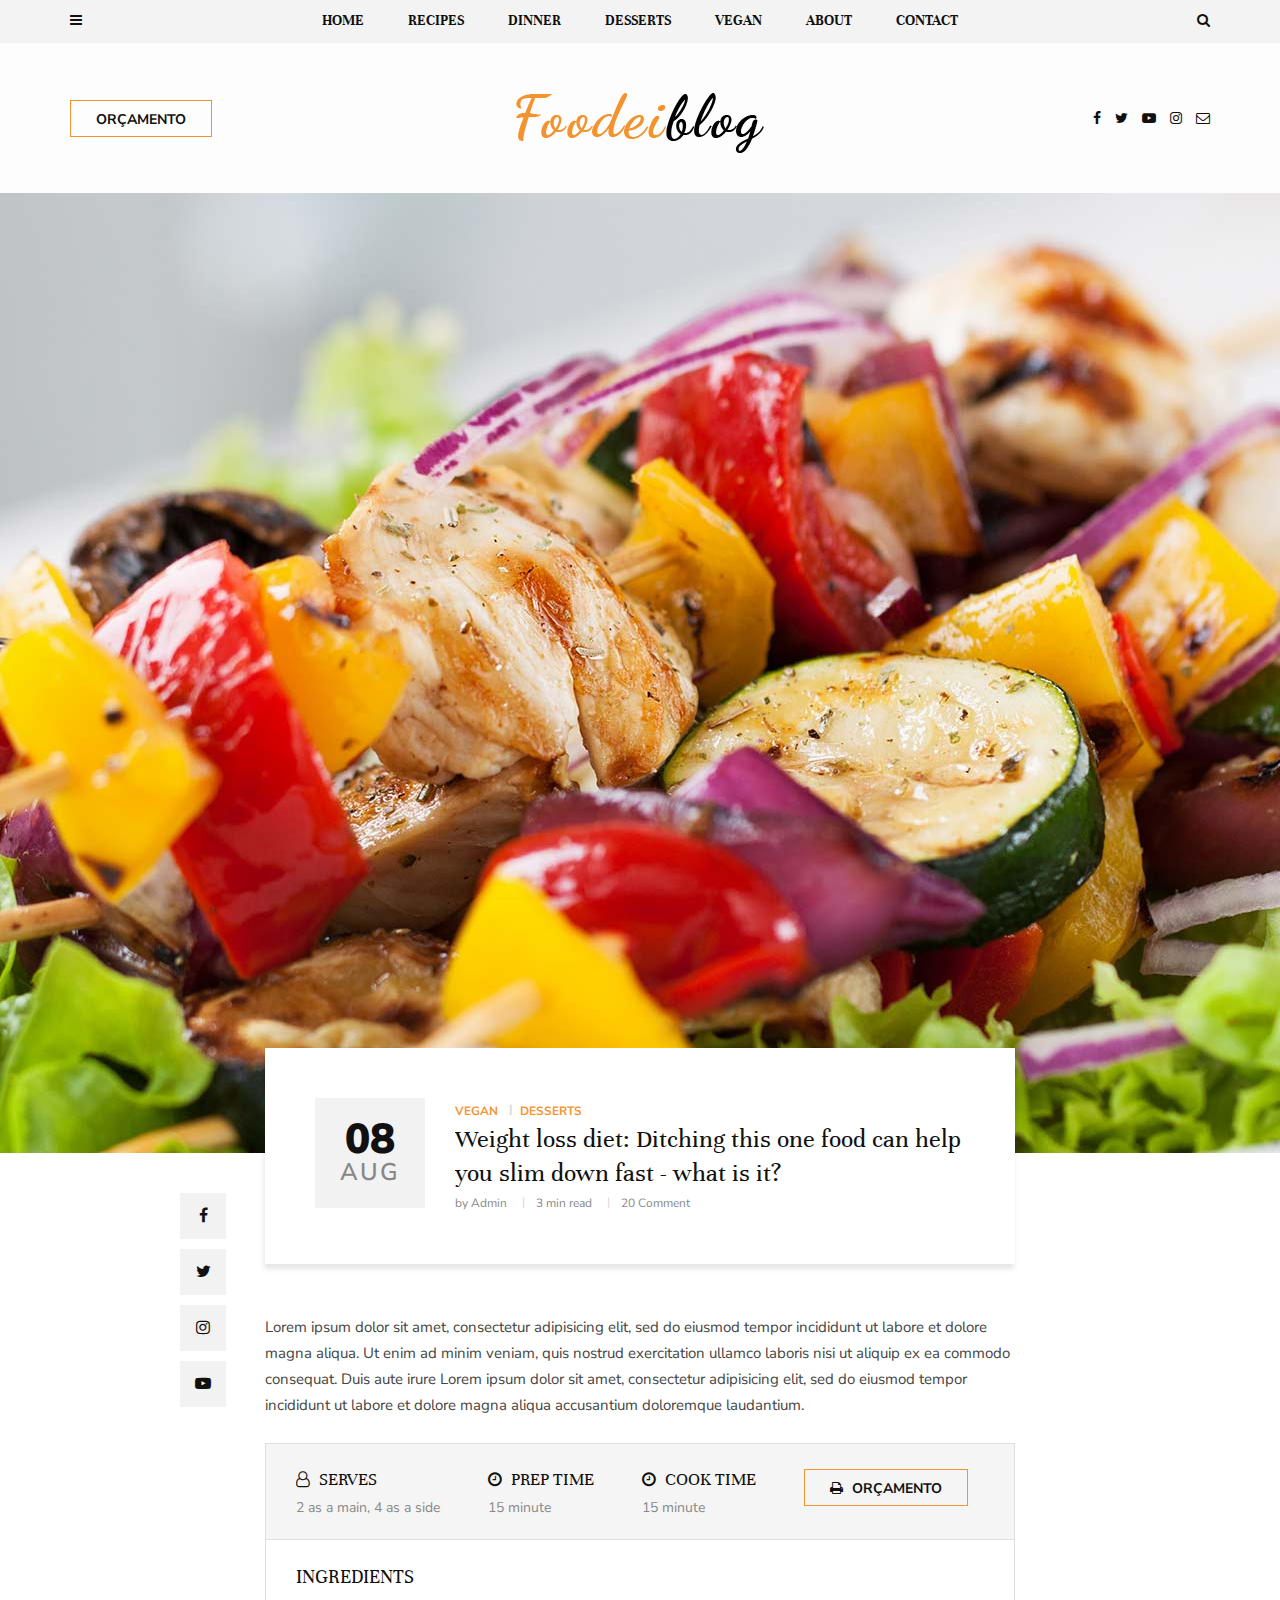
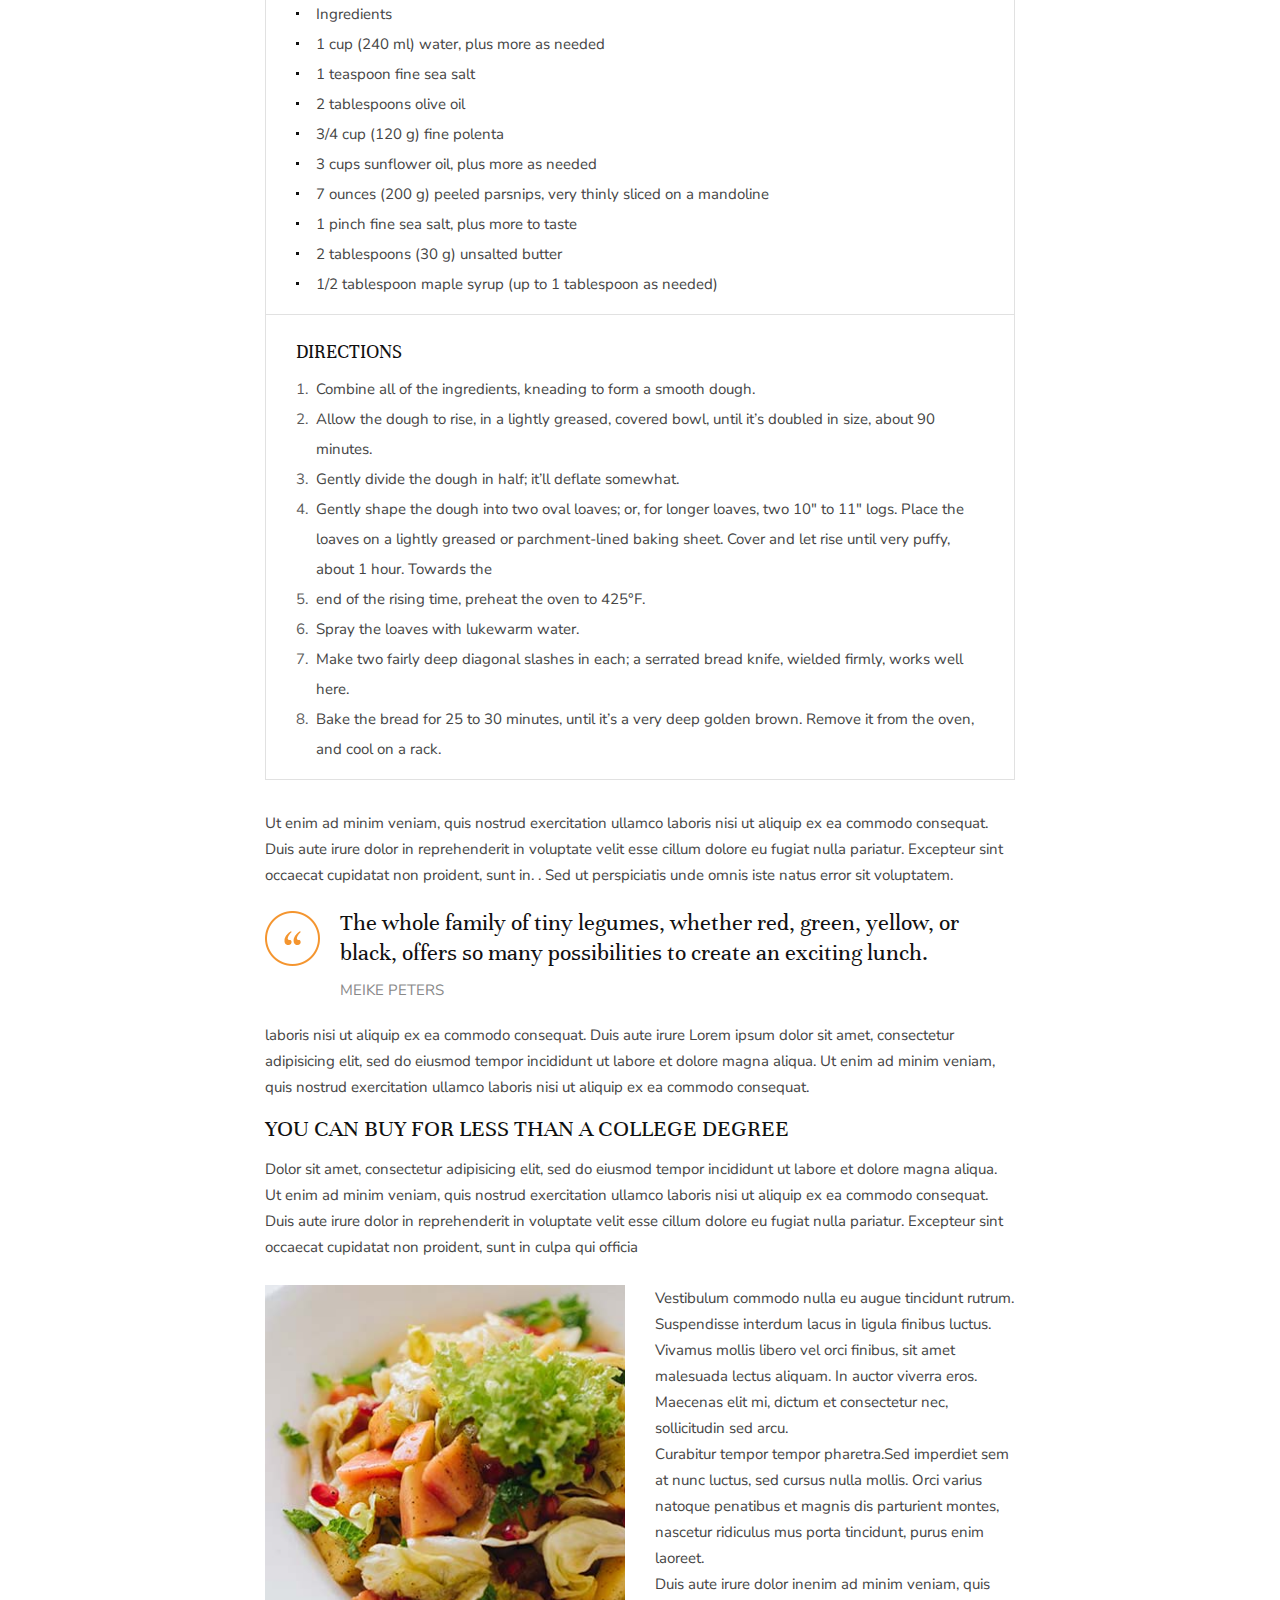
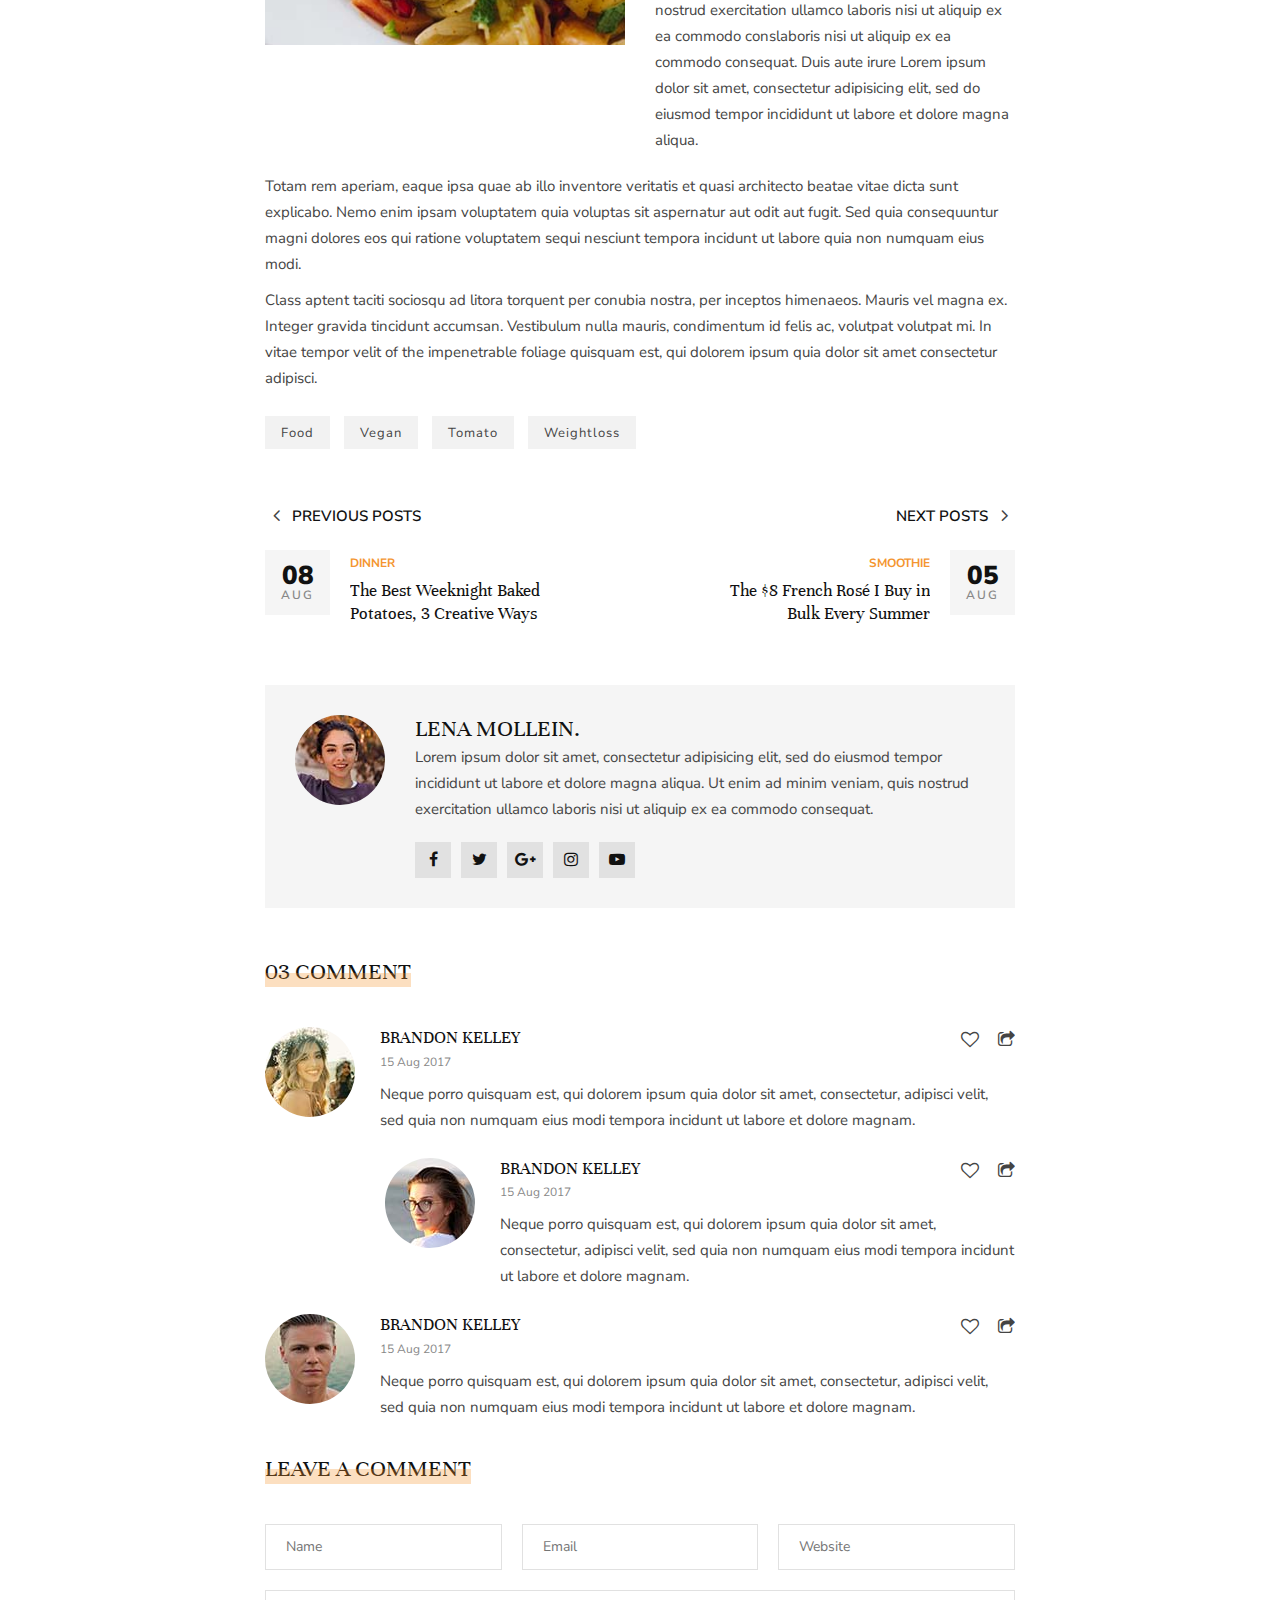
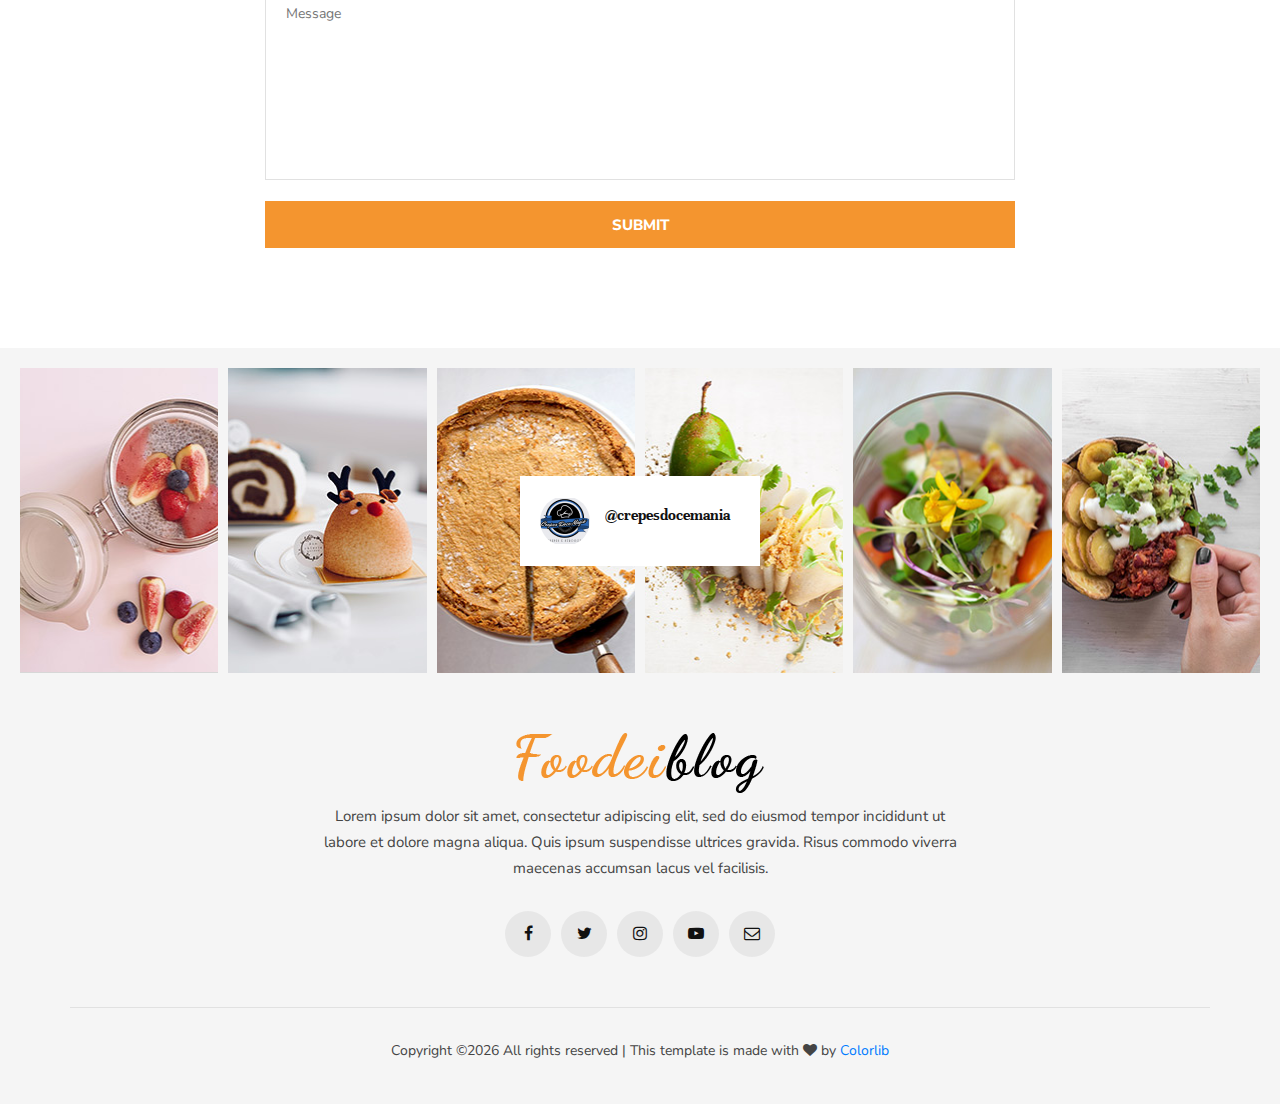
<file: single-post.html>
<!DOCTYPE html>
<html lang="zxx">

<head>
    <meta charset="UTF-8">
    <meta name="description" content="Foodeiblog Template">
    <meta name="keywords" content="Foodeiblog, unica, creative, html">
    <meta name="viewport" content="width=device-width, initial-scale=1.0">
    <meta http-equiv="X-UA-Compatible" content="ie=edge">
    <title>Crepes Doce Mania</title>

    <!-- Google Font -->
    <link href="https://fonts.googleapis.com/css?family=Nunito+Sans:300,400,600,700,800,900&display=swap"
        rel="stylesheet">
    <link href="https://fonts.googleapis.com/css?family=Unna:400,700&display=swap" rel="stylesheet">

    <!-- Css Styles -->
    <link rel="stylesheet" href="css/bootstrap.min.css" type="text/css">
    <link rel="stylesheet" href="css/font-awesome.min.css" type="text/css">
    <link rel="stylesheet" href="css/elegant-icons.css" type="text/css">
    <link rel="stylesheet" href="css/owl.carousel.min.css" type="text/css">
    <link rel="stylesheet" href="css/slicknav.min.css" type="text/css">
    <link rel="stylesheet" href="css/style.css" type="text/css">
</head>

<body>
    <!-- Page Preloder -->
    <div id="preloder">
        <div class="loader"></div>
    </div>

    <!-- Humberger Begin -->
    <div class="humberger__menu__overlay"></div>
    <div class="humberger__menu__wrapper">
        <div class="humberger__menu__logo">
            <a href="./index.html"><img src="img/humberger/humberger-logo.png" alt=""></a>
        </div>
        <nav class="humberger__menu__nav mobile-menu">
            <ul>
                <li><a href="./index.html">Home</a></li>
                <li><a href="#">Recipes</a></li>
                <li><a href="#">Dinner</a></li>
                <li><a href="#">Desserts</a></li>
                <li class="dropdown"><a href="#">Pages</a>
                    <ul class="dropdown__menu">
                        <li><a href="./categories-grid.html">Categories Grid</a></li>
                        <li><a href="./categories-list.html">Categories List</a></li>
                        <li><a href="./single-post.html">Single Post</a></li>
                        <li><a href="./signin.html">Sign In</a></li>
                        <li><a href="./404.html">404</a></li>
                        <li><a href="./typography.html">Typography</a></li>
                    </ul>
                </li>
                <li><a href="./about.html">About</a></li>
                <li><a href="./contact.html">Contact</a></li>
            </ul>
        </nav>
        <div id="mobile-menu-wrap"></div>
        <div class="humberger__menu__about">
            <div class="humberger__menu__title sidebar__item__title">
                <h6>About me</h6>
            </div>
            <img src="img/humberger/humberger-about.jpg" alt="">
            <h6>Hi every one! I,m Lena Mollein.</h6>
            <p>Lorem ipsum dolor sit amet, consectetur adipiscing elit, sed do eiusmod tempor incididunt ut labore et
                dolore magna aliqua.</p>
            <div class="humberger__menu__about__social sidebar__item__follow__links">
                <a href="#"><i class="fa fa-facebook"></i></a>
                <a href="#"><i class="fa fa-twitter"></i></a>
                <a href="#"><i class="fa fa-youtube-play"></i></a>
                <a href="#"><i class="fa fa-instagram"></i></a>
                <a href="#"><i class="fa fa-envelope-o"></i></a>
            </div>
        </div>
        <div class="humberger__menu__subscribe">
            <div class="humberger__menu__title sidebar__item__title">
                <h6>Subscribe</h6>
            </div>
            <p>Subscribe to our newsletter and get our newest updates right on your inbox.</p>
            <form action="#">
                <input type="text" class="email-input" placeholder="Your email">
                <label for="agree-check">
                    I agree to the terms & conditions
                    <input type="checkbox" id="agree-check">
                    <span class="checkmark"></span>
                </label>
                <button type="submit" class="site-btn">Subscribe</button>
            </form>
        </div>
    </div>
    <!-- Humberger End -->

    <!-- Header Section Begin -->
    <header class="header">
        <div class="header__top">
            <div class="container">
                <div class="row">
                    <div class="col-lg-2 col-md-1 col-6 order-md-1 order-1">
                        <div class="header__humberger">
                            <i class="fa fa-bars humberger__open"></i>
                        </div>
                    </div>
                    <div class="col-lg-8 col-md-10 order-md-2 order-3">
                        <nav class="header__menu">
                            <ul>
                                <li><a href="./index.html">Home</a></li>
                                <li><a href="#">Recipes</a>
                                    <div class="header__megamenu__wrapper">
                                        <div class="header__megamenu">
                                            <div class="header__megamenu__item">
                                                <div class="header__megamenu__item--pic set-bg"
                                                    data-setbg="img/megamenu/p-1.jpg">
                                                    <div class="label">Vegan</div>
                                                </div>
                                                <div class="header__megamenu__item--text">
                                                    <h5><a href="#">How to Make a Milkshake With Any Ice Cream ...</a>
                                                    </h5>
                                                </div>
                                            </div>
                                            <div class="header__megamenu__item">
                                                <div class="header__megamenu__item--pic set-bg"
                                                    data-setbg="img/megamenu/p-2.jpg">
                                                    <div class="label">Vegan</div>
                                                </div>
                                                <div class="header__megamenu__item--text">
                                                    <h5><a href="#">How to Make a Milkshake With Any Ice Cream ...</a>
                                                    </h5>
                                                </div>
                                            </div>
                                            <div class="header__megamenu__item">
                                                <div class="header__megamenu__item--pic set-bg"
                                                    data-setbg="img/megamenu/p-3.jpg">
                                                    <div class="label">Vegan</div>
                                                </div>
                                                <div class="header__megamenu__item--text">
                                                    <h5><a href="#">How to Make a Milkshake With Any Ice Cream ...</a>
                                                    </h5>
                                                </div>
                                            </div>
                                            <div class="header__megamenu__item">
                                                <div class="header__megamenu__item--pic set-bg"
                                                    data-setbg="img/megamenu/p-4.jpg">
                                                    <div class="label">Vegan</div>
                                                </div>
                                                <div class="header__megamenu__item--text">
                                                    <h5><a href="#">How to Make a Milkshake With Any Ice Cream ...</a>
                                                    </h5>
                                                </div>
                                            </div>
                                            <div class="header__megamenu__item">
                                                <div class="header__megamenu__item--pic set-bg"
                                                    data-setbg="img/megamenu/p-5.jpg">
                                                    <div class="label">Vegan</div>
                                                </div>
                                                <div class="header__megamenu__item--text">
                                                    <h5><a href="#">How to Make a Milkshake With Any Ice Cream ...</a>
                                                    </h5>
                                                </div>
                                            </div>
                                        </div>
                                    </div>
                                </li>
                                <li><a href="#">Dinner</a></li>
                                <li><a href="#">Desserts</a></li>
                                <li><a href="#">Vegan</a></li>
                                <li><a href="./about.html">About</a></li>
                                <li><a href="./contact.html">Contact</a></li>
                            </ul>
                        </nav>
                    </div>
                    <div class="col-lg-2 col-md-1 col-6 order-md-3 order-2">
                        <div class="header__search">
                            <i class="fa fa-search search-switch"></i>
                        </div>
                    </div>
                </div>
            </div>
        </div>
        <div class="container">
            <div class="row">
                <div class="col-lg-3 col-md-3">
                    <div class="header__btn">
                        <a href="https://wa.me/5511969377813?text=Olá,%20gostaria%20de%20solicitar%20um%20orçamento." class="primary-btn">Orçamento</a>
                    </div>
                </div>
                <div class="col-lg-6 col-md-6">
                    <div class="header__logo">
                        <a href="./index.html"><img src="img/logo.png" alt=""></a>
                    </div>
                </div>
                <div class="col-lg-3 col-md-3 col-md-2">
                    <div class="header__social">
                        <a href="#"><i class="fa fa-facebook"></i></a>
                        <a href="#"><i class="fa fa-twitter"></i></a>
                        <a href="#"><i class="fa fa-youtube-play"></i></a>
                        <a href="#"><i class="fa fa-instagram"></i></a>
                        <a href="#"><i class="fa fa-envelope-o"></i></a>
                    </div>
                </div>
            </div>
        </div>
    </header>
    <!-- Header Section End -->

    <!-- Single Post Section Begin -->
    <section class="single-post spad">
        <div class="single-post__hero set-bg" data-setbg="img/categories/single-post/single-post-hero.jpg"></div>
        <div class="container">
            <div class="row d-flex justify-content-center">
                <div class="col-lg-8">
                    <div class="single-post__title">
                        <div class="single-post__title__meta">
                            <h2>08</h2>
                            <span>Aug</span>
                        </div>
                        <div class="single-post__title__text">
                            <ul class="label">
                                <li>Vegan</li>
                                <li>Desserts</li>
                            </ul>
                            <h4>Weight loss diet: Ditching this one food can help you slim down fast - what is it?</h4>
                            <ul class="widget">
                                <li>by Admin</li>
                                <li>3 min read</li>
                                <li>20 Comment</li>
                            </ul>
                        </div>
                    </div>
                    <div class="single-post__social__item">
                        <ul>
                            <li><a href="#"><i class="fa fa-facebook"></i></a></li>
                            <li><a href="#"><i class="fa fa-twitter"></i></a></li>
                            <li><a href="#"><i class="fa fa-instagram"></i></a></li>
                            <li><a href="#"><i class="fa fa-youtube-play"></i></a></li>
                        </ul>
                    </div>
                    <div class="single-post__top__text">
                        <p>Lorem ipsum dolor sit amet, consectetur adipisicing elit, sed do eiusmod tempor incididunt ut
                            labore et dolore magna aliqua. Ut enim ad minim veniam, quis nostrud exercitation ullamco
                            laboris nisi ut aliquip ex ea commodo consequat. Duis aute irure Lorem ipsum dolor sit amet,
                            consectetur adipisicing elit, sed do eiusmod tempor incididunt ut labore et dolore magna
                            aliqua accusantium doloremque laudantium. </p>
                    </div>
                    <div class="single-post__recipe__details">
                        <div class="single-post__recipe__details__option">
                            <ul>
                                <li>
                                    <h5><i class="fa fa-user-o"></i> SERVES</h5>
                                    <span>2 as a main, 4 as a side</span>
                                </li>
                                <li>
                                    <h5><i class="fa fa-clock-o"></i> PREP TIME</h5>
                                    <span>15 minute</span>
                                </li>
                                <li>
                                    <h5><i class="fa fa-clock-o"></i> Cook TIME</h5>
                                    <span>15 minute</span>
                                </li>
                                <li><a href="#" class="primary-btn"><i class="fa fa-print"></i> Orçamento</a></li>
                            </ul>
                        </div>
                        <div class="single-post__recipe__details__indegradients">
                            <h5>Ingredients</h5>
                            <ul>
                                <li>Ingredients</li>
                                <li>1 cup (240 ml) water, plus more as needed</li>
                                <li>1 teaspoon fine sea salt</li>
                                <li>2 tablespoons olive oil</li>
                                <li>3/4 cup (120 g) fine polenta</li>
                                <li>3 cups sunflower oil, plus more as needed</li>
                                <li>7 ounces (200 g) peeled parsnips, very thinly sliced on a mandoline</li>
                                <li>1 pinch fine sea salt, plus more to taste</li>
                                <li>2 tablespoons (30 g) unsalted butter</li>
                                <li>1/2 tablespoon maple syrup (up to 1 tablespoon as needed)</li>
                            </ul>
                        </div>
                        <div class="single-post__recipe__details__direction">
                            <h5>Directions</h5>
                            <ul>
                                <li><span>1.</span> Combine all of the ingredients, kneading to form a smooth dough.
                                </li>
                                <li><span>2.</span> Allow the dough to rise, in a lightly greased, covered bowl, until
                                    it’s doubled in size, about 90 minutes.</li>
                                <li><span>3.</span> Gently divide the dough in half; it’ll deflate somewhat.</li>
                                <li><span>4.</span> Gently shape the dough into two oval loaves; or, for longer loaves,
                                    two 10″ to 11″ logs. Place the loaves on a lightly greased or parchment-lined baking
                                    sheet. Cover and let rise until very puffy, about 1 hour. Towards the</li>
                                <li><span>5.</span> end of the rising time, preheat the oven to 425°F.</li>
                                <li><span>6.</span> Spray the loaves with lukewarm water.</li>
                                <li><span>7.</span> Make two fairly deep diagonal slashes in each; a serrated bread
                                    knife, wielded firmly, works well here.</li>
                                <li><span>8.</span> Bake the bread for 25 to 30 minutes, until it’s a very deep golden
                                    brown. Remove it from the oven, and cool on a rack.</li>
                            </ul>
                        </div>
                    </div>
                    <div class="single-post__middle__text">
                        <p>Ut enim ad minim veniam, quis nostrud exercitation ullamco laboris nisi ut aliquip ex ea
                            commodo consequat. Duis aute irure dolor in reprehenderit in voluptate velit esse cillum
                            dolore eu fugiat nulla pariatur. Excepteur sint occaecat cupidatat non proident, sunt in. .
                            Sed ut perspiciatis unde omnis iste natus error sit voluptatem.</p>
                    </div>
                    <div class="single-post__quote">
                        <p>The whole family of tiny legumes, whether red, green, yellow, or black, offers so many
                            possibilities to create an exciting lunch.</p>
                        <span>MEIKE PETERS</span>
                    </div>
                    <div class="single-post__desc">
                        <p>laboris nisi ut aliquip ex ea commodo consequat. Duis aute irure Lorem ipsum dolor sit amet,
                            consectetur adipisicing elit, sed do eiusmod tempor incididunt ut labore et dolore magna
                            aliqua. Ut enim ad minim veniam, quis nostrud exercitation ullamco laboris nisi ut aliquip
                            ex ea commodo consequat.</p>
                        <h4>You Can Buy For Less Than A College Degree</h4>
                        <p>Dolor sit amet, consectetur adipisicing elit, sed do eiusmod tempor incididunt ut labore et
                            dolore magna aliqua. Ut enim ad minim veniam, quis nostrud exercitation ullamco laboris nisi
                            ut aliquip ex ea commodo consequat. Duis aute irure dolor in reprehenderit in voluptate
                            velit esse cillum dolore eu fugiat nulla pariatur. Excepteur sint occaecat cupidatat non
                            proident, sunt in culpa qui officia </p>
                    </div>
                    <div class="single-post__more__details">
                        <div class="row">
                            <div class="col-lg-6 col-md-6">
                                <img src="img/categories/single-post/single-post-desc.jpg" alt="">
                            </div>
                            <div class="col-lg-6 col-md-6">
                                <p>Vestibulum commodo nulla eu augue tincidunt rutrum. Suspendisse interdum lacus in
                                    ligula finibus luctus. Vivamus mollis libero vel orci finibus, sit amet malesuada
                                    lectus aliquam. In auctor viverra eros. Maecenas elit mi, dictum et consectetur nec,
                                    sollicitudin sed arcu.</p>
                                <p>Curabitur tempor tempor pharetra.Sed imperdiet sem at nunc luctus, sed cursus nulla
                                    mollis. Orci varius natoque penatibus et magnis dis parturient montes, nascetur
                                    ridiculus mus porta tincidunt, purus enim laoreet.</p>
                                <p>Duis aute irure dolor inenim ad minim veniam, quis nostrud exercitation ullamco
                                    laboris nisi ut aliquip ex ea commodo conslaboris nisi ut aliquip ex ea commodo
                                    consequat. Duis aute irure Lorem ipsum dolor sit amet, consectetur adipisicing elit,
                                    sed do eiusmod tempor incididunt ut labore et dolore magna aliqua.</p>
                            </div>
                        </div>
                    </div>
                    <div class="single-post__last__text">
                        <p>Totam rem aperiam, eaque ipsa quae ab illo inventore veritatis et quasi architecto beatae
                            vitae dicta sunt explicabo. Nemo enim ipsam voluptatem quia voluptas sit aspernatur aut odit
                            aut fugit. Sed quia consequuntur magni dolores eos qui ratione voluptatem sequi nesciunt
                            tempora incidunt ut labore quia non numquam eius modi.</p>
                        <p>Class aptent taciti sociosqu ad litora torquent per conubia nostra, per inceptos himenaeos.
                            Mauris vel magna ex. Integer gravida tincidunt accumsan. Vestibulum nulla mauris,
                            condimentum id felis ac, volutpat volutpat mi. In vitae tempor velit of the impenetrable
                            foliage quisquam est, qui dolorem ipsum quia dolor sit amet consectetur adipisci.</p>
                    </div>
                    <div class="single-post__tags">
                        <a href="#">Food</a>
                        <a href="#">Vegan</a>
                        <a href="#">Tomato</a>
                        <a href="#">Weightloss</a>
                    </div>
                    <div class="single-post__next__previous">
                        <div class="row">
                            <div class="col-lg-6 col-md-6 col-sm-6">
                                <a href="#" class="single-post__previous">
                                    <h6><span class="arrow_carrot-left"></span> Previous posts</h6>
                                    <div class="single-post__previous__meta">
                                        <h4>08</h4>
                                        <span>Aug</span>
                                    </div>
                                    <div class="single-post__previous__text">
                                        <span>Dinner</span>
                                        <h5>The Best Weeknight Baked <br />Potatoes, 3 Creative Ways</h5>
                                    </div>
                                </a>
                            </div>
                            <div class="col-lg-6 col-md-6 col-sm-6">
                                <a href="#" class="single-post__next">
                                    <h6>Next posts <span class="arrow_carrot-right"></span> </h6>
                                    <div class="single-post__next__meta">
                                        <h4>05</h4>
                                        <span>Aug</span>
                                    </div>
                                    <div class="single-post__next__text">
                                        <span>Smoothie</span>
                                        <h5>The $8 French Rosé I Buy in <br />Bulk Every Summer</h5>
                                    </div>
                                </a>
                            </div>
                        </div>
                    </div>
                    <div class="single-post__author__profile">
                        <div class="single-post__author__profile__pic">
                            <img src="img/categories/single-post/author-profile.jpg" alt="">
                        </div>
                        <div class="single-post__author__profile__text">
                            <h4>Lena Mollein.</h4>
                            <p>Lorem ipsum dolor sit amet, consectetur adipisicing elit, sed do eiusmod tempor
                                incididunt ut labore et dolore magna aliqua. Ut enim ad minim veniam, quis nostrud
                                exercitation ullamco laboris nisi ut aliquip ex ea commodo consequat.</p>
                            <div class="single-post__author__profile__social">
                                <a href="#"><i class="fa fa-facebook"></i></a>
                                <a href="#"><i class="fa fa-twitter"></i></a>
                                <a href="#"><i class="fa fa-google-plus"></i></a>
                                <a href="#"><i class="fa fa-instagram"></i></a>
                                <a href="#"><i class="fa fa-youtube-play"></i></a>
                            </div>
                        </div>
                    </div>
                    <div class="single-post__comment">
                        <div class="widget__title">
                            <h4>03 Comment</h4>
                        </div>
                        <div class="single-post__comment__item">
                            <div class="single-post__comment__item__pic">
                                <img src="img/categories/single-post/comment/comment-1.jpg" alt="">
                            </div>
                            <div class="single-post__comment__item__text">
                                <h5>Brandon Kelley</h5>
                                <span>15 Aug 2017</span>
                                <p>Neque porro quisquam est, qui dolorem ipsum quia dolor sit amet, consectetur,
                                    adipisci velit, sed quia non numquam eius modi tempora incidunt ut labore et dolore
                                    magnam.</p>
                                <ul>
                                    <li><a href="#"><i class="fa fa-heart-o"></i></a></li>
                                    <li><a href="#"><i class="fa fa-share-square-o"></i></a></li>
                                </ul>
                            </div>
                        </div>
                        <div class="single-post__comment__item single-post__comment__item--reply">
                            <div class="single-post__comment__item__pic">
                                <img src="img/categories/single-post/comment/comment-2.jpg" alt="">
                            </div>
                            <div class="single-post__comment__item__text">
                                <h5>Brandon Kelley</h5>
                                <span>15 Aug 2017</span>
                                <p>Neque porro quisquam est, qui dolorem ipsum quia dolor sit amet, consectetur,
                                    adipisci velit, sed quia non numquam eius modi tempora incidunt ut labore et dolore
                                    magnam.</p>
                                <ul>
                                    <li><a href="#"><i class="fa fa-heart-o"></i></a></li>
                                    <li><a href="#"><i class="fa fa-share-square-o"></i></a></li>
                                </ul>
                            </div>
                        </div>
                        <div class="single-post__comment__item">
                            <div class="single-post__comment__item__pic">
                                <img src="img/categories/single-post/comment/comment-3.jpg" alt="">
                            </div>
                            <div class="single-post__comment__item__text">
                                <h5>Brandon Kelley</h5>
                                <span>15 Aug 2017</span>
                                <p>Neque porro quisquam est, qui dolorem ipsum quia dolor sit amet, consectetur,
                                    adipisci velit, sed quia non numquam eius modi tempora incidunt ut labore et dolore
                                    magnam.</p>
                                <ul>
                                    <li><a href="#"><i class="fa fa-heart-o"></i></a></li>
                                    <li><a href="#"><i class="fa fa-share-square-o"></i></a></li>
                                </ul>
                            </div>
                        </div>
                    </div>
                    <div class="single-post__leave__comment">
                        <div class="widget__title">
                            <h4>Leave a comment</h4>
                        </div>
                        <form action="#">
                            <div class="input-list">
                                <input type="text" placeholder="Name">
                                <input type="text" placeholder="Email">
                                <input type="text" placeholder="Website">
                            </div>
                            <textarea placeholder="Message"></textarea>
                            <button type="submit" class="site-btn">Submit</button>
                        </form>
                    </div>
                </div>
            </div>
        </div>
    </section>
    <!-- Single Post Section End -->

    <!-- Footer Section Begin -->
    <footer class="footer">
        <div class="container-fluid">
            <div class="footer__instagram">
                <div class="footer__instagram__avatar">
                    <div class="footer__instagram__avatar--pic">
                        <img src="img/footer/instagram-avatar.jpg" alt="">
                    </div>
                    <div class="footer__instagram__avatar--text">
                        <h5>@crepesdocemania</h5>
                        <!-- <span>23,7k follower</span> -->

                    </div>
                </div>
                <div class="row">
                    <div class="col-lg-2 col-md-2 col-sm-4 col-6">
                        <div class="footer__instagram__item set-bg" data-setbg="img/footer/ip-1.jpg"></div>
                    </div>
                    <div class="col-lg-2 col-md-2 col-sm-4 col-6">
                        <div class="footer__instagram__item set-bg" data-setbg="img/footer/ip-2.jpg"></div>
                    </div>
                    <div class="col-lg-2 col-md-2 col-sm-4 col-6">
                        <div class="footer__instagram__item set-bg" data-setbg="img/footer/ip-3.jpg"></div>
                    </div>
                    <div class="col-lg-2 col-md-2 col-sm-4 col-6">
                        <div class="footer__instagram__item set-bg" data-setbg="img/footer/ip-4.jpg"></div>
                    </div>
                    <div class="col-lg-2 col-md-2 col-sm-4 col-6">
                        <div class="footer__instagram__item set-bg" data-setbg="img/footer/ip-5.jpg"></div>
                    </div>
                    <div class="col-lg-2 col-md-2 col-sm-4 col-6">
                        <div class="footer__instagram__item set-bg" data-setbg="img/footer/ip-6.jpg"></div>
                    </div>
                </div>
            </div>
        </div>
        <div class="container">
            <div class="row">
                <div class="col-lg-12">
                    <div class="footer__text">
                        <div class="footer__logo">
                            <a href="#"><img src="img/logo.png" alt=""></a>
                        </div>
                        <p>Lorem ipsum dolor sit amet, consectetur adipiscing elit, sed do eiusmod tempor incididunt
                            ut<br /> labore et dolore magna aliqua. Quis ipsum suspendisse ultrices gravida. Risus
                            commodo viverra<br /> maecenas accumsan lacus vel facilisis. </p>
                        <div class="footer__social">
                            <a href="#"><i class="fa fa-facebook"></i></a>
                            <a href="#"><i class="fa fa-twitter"></i></a>
                            <a href="#"><i class="fa fa-instagram"></i></a>
                            <a href="#"><i class="fa fa-youtube-play"></i></a>
                            <a href="#"><i class="fa fa-envelope-o"></i></a>
                        </div>
                    </div>
                    <div class="footer__copyright">
                        <p><!-- Link back to Colorlib can't be removed. Template is licensed under CC BY 3.0. -->
  Copyright &copy;<script>document.write(new Date().getFullYear());</script> All rights reserved | This template is made with <i class="fa fa-heart" aria-hidden="true"></i> by <a href="https://colorlib.com" target="_blank">Colorlib</a>
  <!-- Link back to Colorlib can't be removed. Template is licensed under CC BY 3.0. --></p>
                    </div>
                </div>
            </div>
        </div>
    </footer>
    <!-- Footer Section End -->

    <!-- Search Begin -->
    <div class="search-model">
        <div class="h-100 d-flex align-items-center justify-content-center">
            <div class="search-close-switch">+</div>
            <form class="search-model-form">
                <input type="text" id="search-input" placeholder="Search here.....">
            </form>
        </div>
    </div>
    <!-- Search End -->

    <!-- Js Plugins -->
    <script src="js/jquery-3.3.1.min.js"></script>
    <script src="js/bootstrap.min.js"></script>
    <script src="js/jquery.slicknav.js"></script>
    <script src="js/owl.carousel.min.js"></script>
    <script src="js/main.js"></script>
</body>

</html>
</file>
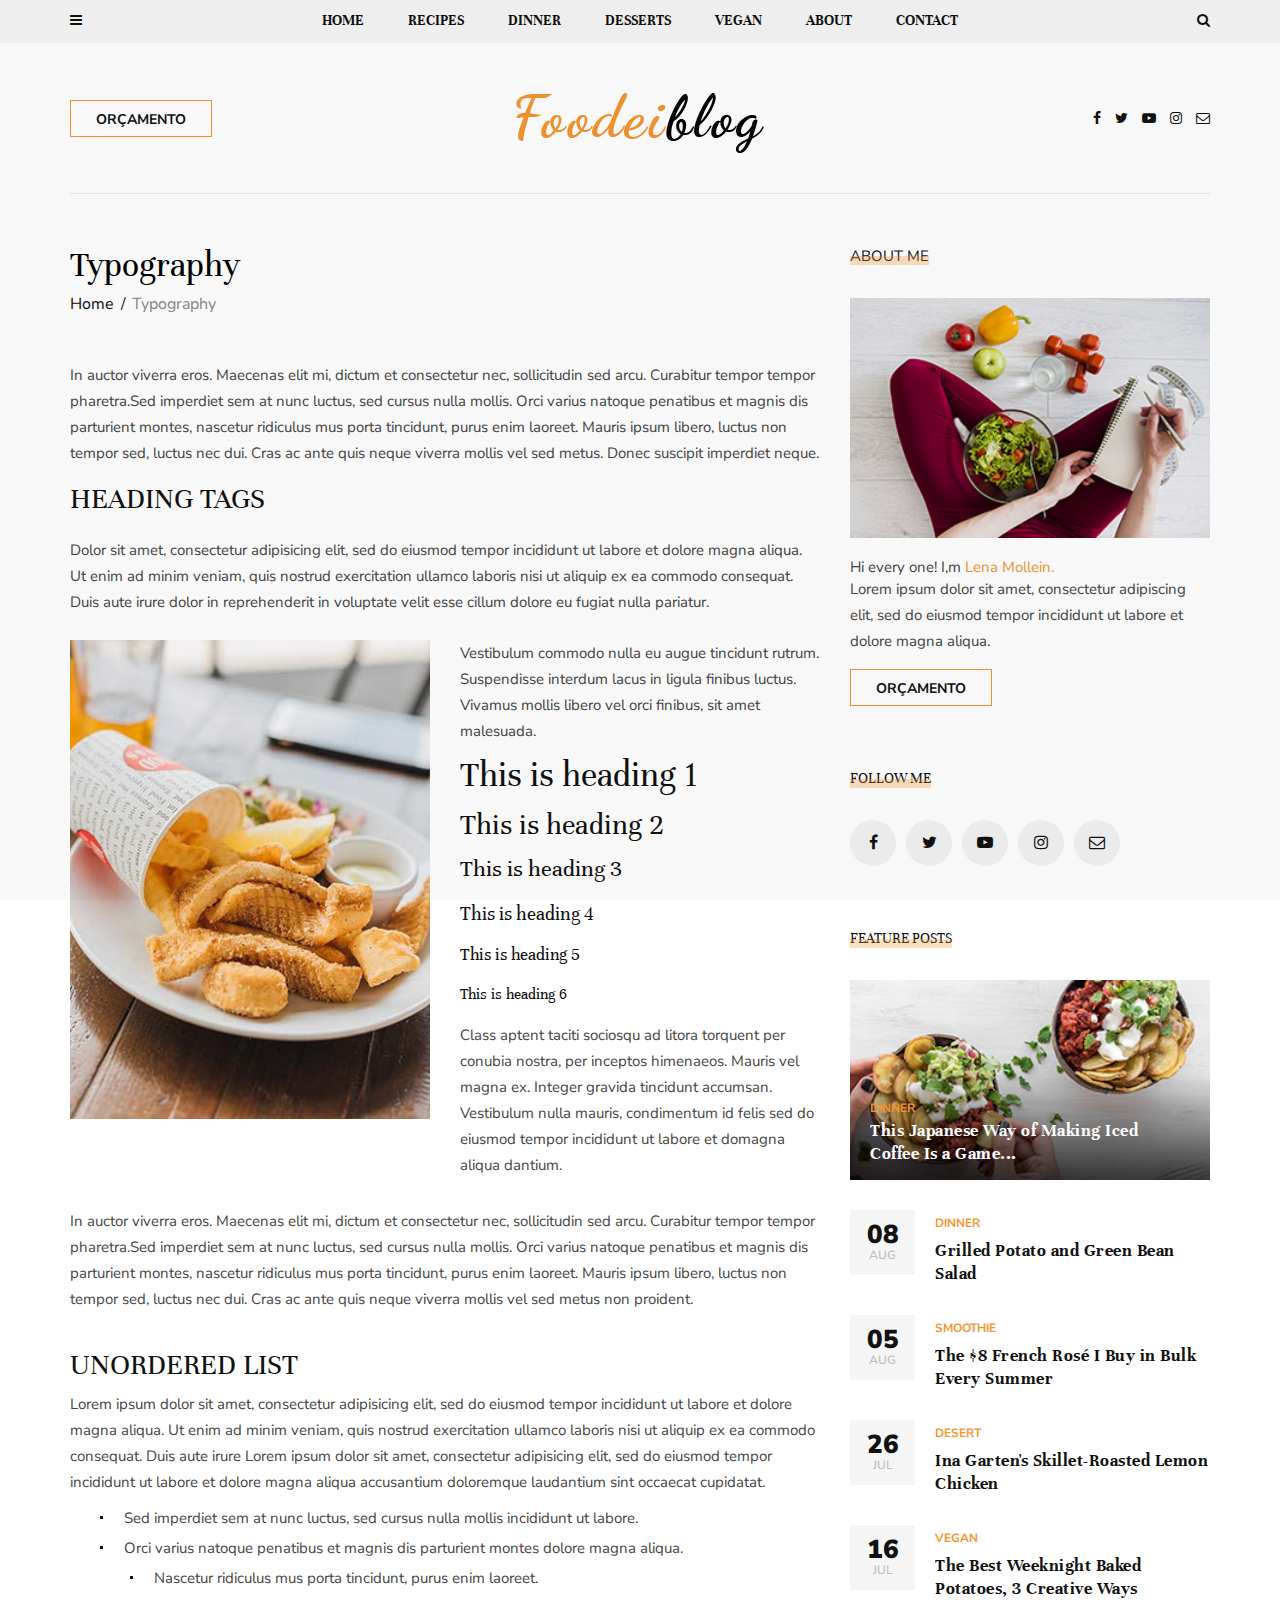
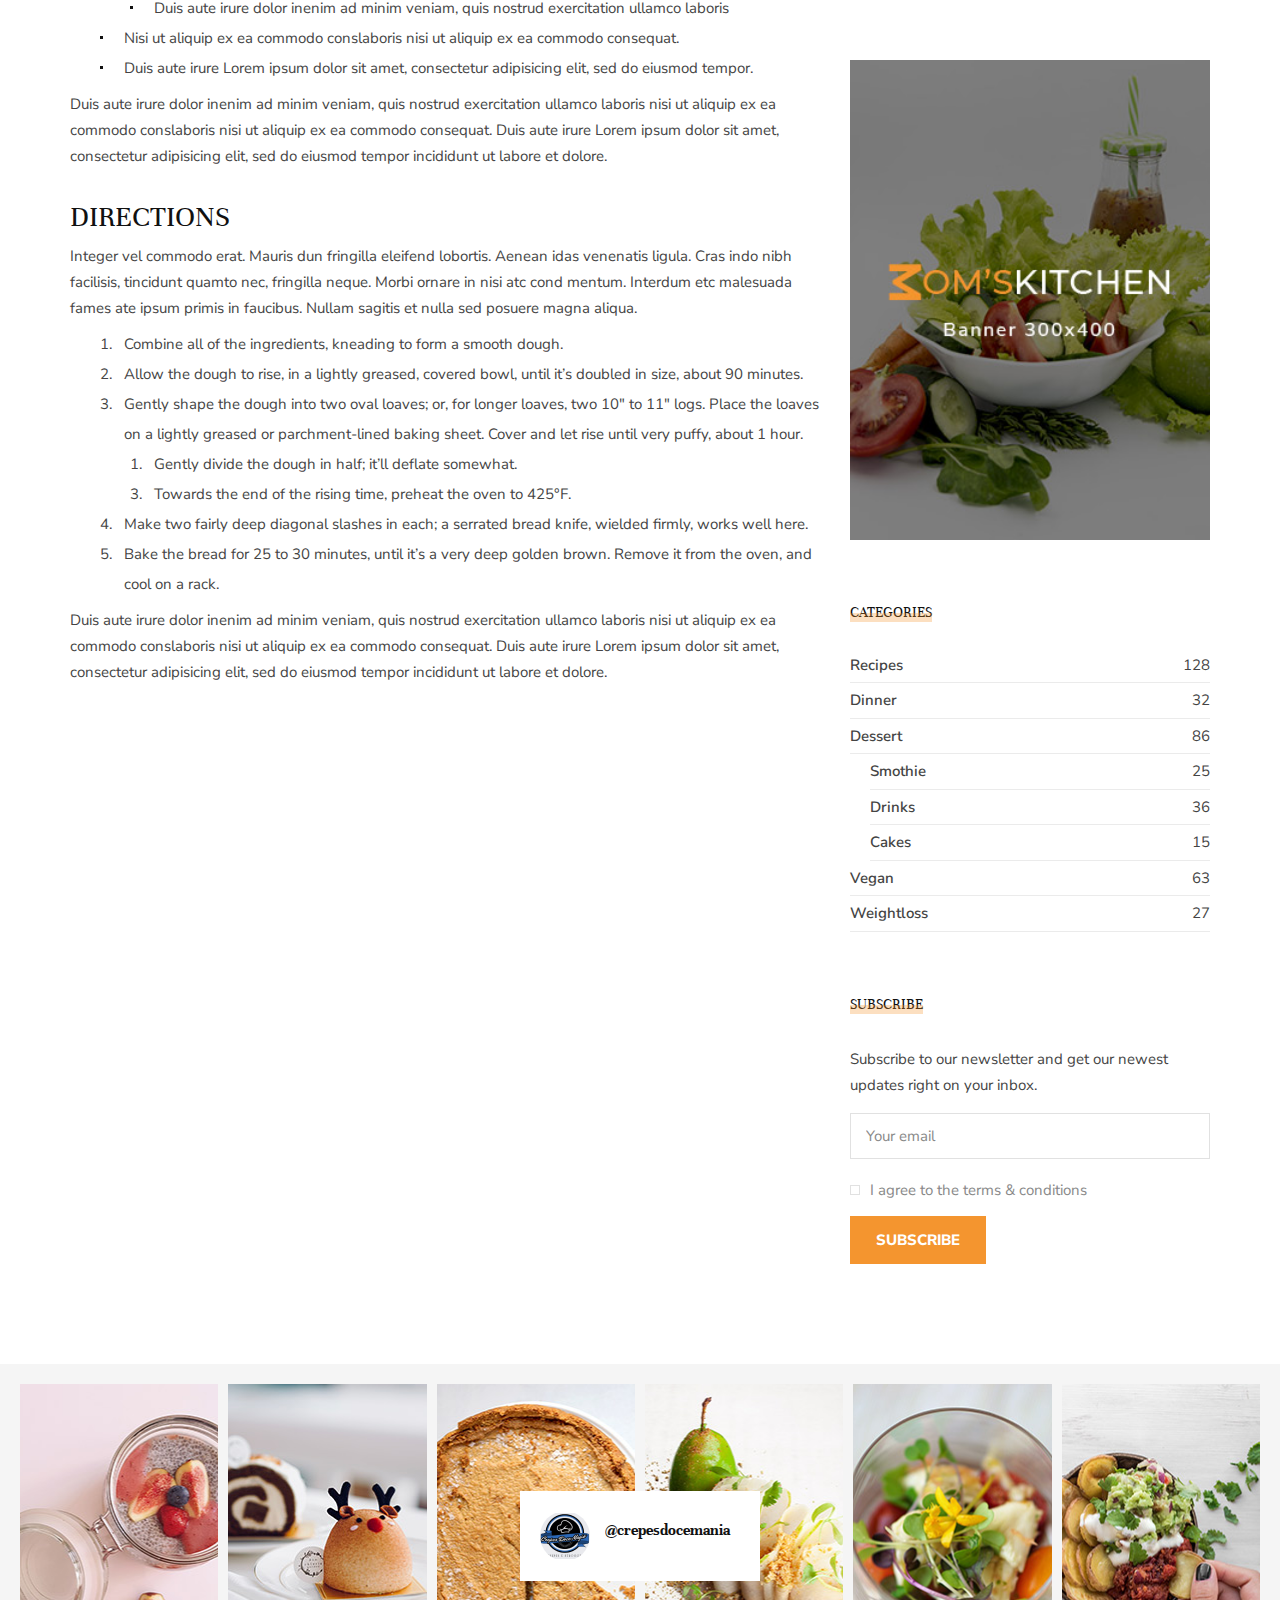
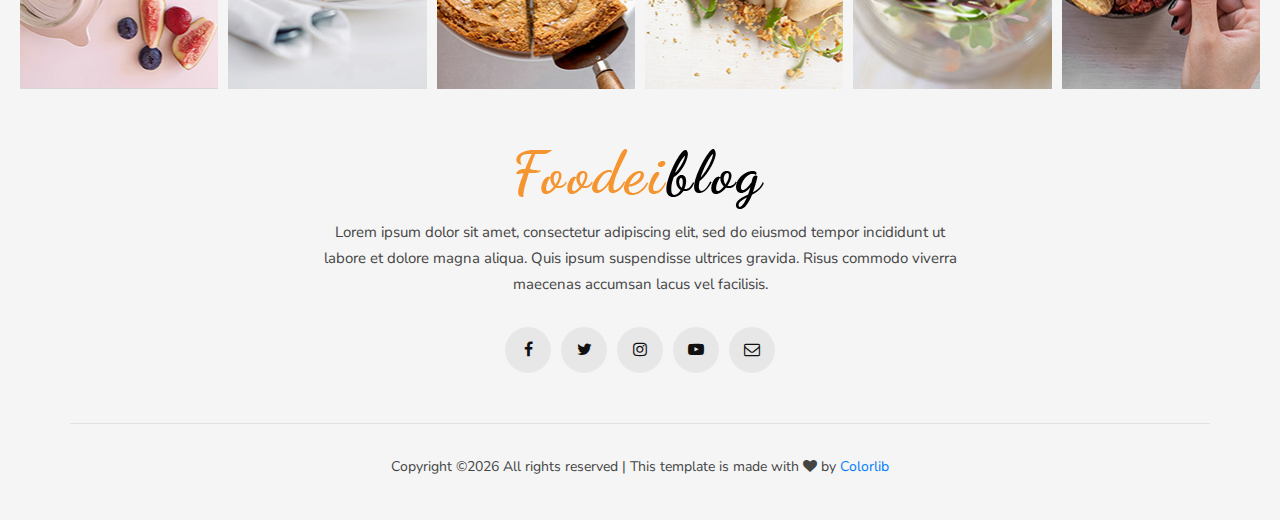
<file: typography.html>
<!DOCTYPE html>
<html lang="zxx">

<head>
    <meta charset="UTF-8">
    <meta name="description" content="Foodeiblog Template">
    <meta name="keywords" content="Foodeiblog, unica, creative, html">
    <meta name="viewport" content="width=device-width, initial-scale=1.0">
    <meta http-equiv="X-UA-Compatible" content="ie=edge">
    <title>Crepes Doce Mania</title>

    <!-- Google Font -->
    <link href="https://fonts.googleapis.com/css?family=Nunito+Sans:300,400,600,700,800,900&display=swap"
        rel="stylesheet">
    <link href="https://fonts.googleapis.com/css?family=Unna:400,700&display=swap" rel="stylesheet">

    <!-- Css Styles -->
    <link rel="stylesheet" href="css/bootstrap.min.css" type="text/css">
    <link rel="stylesheet" href="css/font-awesome.min.css" type="text/css">
    <link rel="stylesheet" href="css/elegant-icons.css" type="text/css">
    <link rel="stylesheet" href="css/owl.carousel.min.css" type="text/css">
    <link rel="stylesheet" href="css/slicknav.min.css" type="text/css">
    <link rel="stylesheet" href="css/style.css" type="text/css">
</head>

<body>
    <!-- Page Preloder -->
    <div id="preloder">
        <div class="loader"></div>
    </div>

    <!-- Humberger Begin -->
    <div class="humberger__menu__overlay"></div>
    <div class="humberger__menu__wrapper">
        <div class="humberger__menu__logo">
            <a href="./index.html"><img src="img/humberger/humberger-logo.png" alt=""></a>
        </div>
        <nav class="humberger__menu__nav mobile-menu">
            <ul>
                <li><a href="./index.html">Home</a></li>
                <li><a href="#">Recipes</a></li>
                <li><a href="#">Dinner</a></li>
                <li><a href="#">Desserts</a></li>
                <li class="dropdown"><a href="#">Pages</a>
                    <ul class="dropdown__menu">
                        <li><a href="./categories-grid.html">Categories Grid</a></li>
                        <li><a href="./categories-list.html">Categories List</a></li>
                        <li><a href="./single-post.html">Single Post</a></li>
                        <li><a href="./signin.html">Sign In</a></li>
                        <li><a href="./404.html">404</a></li>
                        <li><a href="./typography.html">Typography</a></li>
                    </ul>
                </li>
                <li><a href="./about.html">About</a></li>
                <li><a href="./contact.html">Contact</a></li>
            </ul>
        </nav>
        <div id="mobile-menu-wrap"></div>
        <div class="humberger__menu__about">
            <div class="humberger__menu__title sidebar__item__title">
                <h6>About me</h6>
            </div>
            <img src="img/humberger/humberger-about.jpg" alt="">
            <h6>Hi every one! I,m Lena Mollein.</h6>
            <p>Lorem ipsum dolor sit amet, consectetur adipiscing elit, sed do eiusmod tempor incididunt ut labore et
                dolore magna aliqua.</p>
            <div class="humberger__menu__about__social sidebar__item__follow__links">
                <a href="#"><i class="fa fa-facebook"></i></a>
                <a href="#"><i class="fa fa-twitter"></i></a>
                <a href="#"><i class="fa fa-youtube-play"></i></a>
                <a href="#"><i class="fa fa-instagram"></i></a>
                <a href="#"><i class="fa fa-envelope-o"></i></a>
            </div>
        </div>
        <div class="humberger__menu__subscribe">
            <div class="humberger__menu__title sidebar__item__title">
                <h6>Subscribe</h6>
            </div>
            <p>Subscribe to our newsletter and get our newest updates right on your inbox.</p>
            <form action="#">
                <input type="text" class="email-input" placeholder="Your email">
                <label for="agree-check">
                    I agree to the terms & conditions
                    <input type="checkbox" id="agree-check">
                    <span class="checkmark"></span>
                </label>
                <button type="submit" class="site-btn">Subscribe</button>
            </form>
        </div>
    </div>
    <!-- Humberger End -->

    <!-- Header Section Begin -->
    <header class="header">
        <div class="header__top">
            <div class="container">
                <div class="row">
                    <div class="col-lg-2 col-md-1 col-6 order-md-1 order-1">
                        <div class="header__humberger">
                            <i class="fa fa-bars humberger__open"></i>
                        </div>
                    </div>
                    <div class="col-lg-8 col-md-10 order-md-2 order-3">
                        <nav class="header__menu">
                            <ul>
                                <li><a href="./index.html">Home</a></li>
                                <li><a href="#">Recipes</a>
                                    <div class="header__megamenu__wrapper">
                                        <div class="header__megamenu">
                                            <div class="header__megamenu__item">
                                                <div class="header__megamenu__item--pic set-bg"
                                                    data-setbg="img/megamenu/p-1.jpg">
                                                    <div class="label">Vegan</div>
                                                </div>
                                                <div class="header__megamenu__item--text">
                                                    <h5><a href="#">How to Make a Milkshake With Any Ice Cream ...</a>
                                                    </h5>
                                                </div>
                                            </div>
                                            <div class="header__megamenu__item">
                                                <div class="header__megamenu__item--pic set-bg"
                                                    data-setbg="img/megamenu/p-2.jpg">
                                                    <div class="label">Vegan</div>
                                                </div>
                                                <div class="header__megamenu__item--text">
                                                    <h5><a href="#">How to Make a Milkshake With Any Ice Cream ...</a>
                                                    </h5>
                                                </div>
                                            </div>
                                            <div class="header__megamenu__item">
                                                <div class="header__megamenu__item--pic set-bg"
                                                    data-setbg="img/megamenu/p-3.jpg">
                                                    <div class="label">Vegan</div>
                                                </div>
                                                <div class="header__megamenu__item--text">
                                                    <h5><a href="#">How to Make a Milkshake With Any Ice Cream ...</a>
                                                    </h5>
                                                </div>
                                            </div>
                                            <div class="header__megamenu__item">
                                                <div class="header__megamenu__item--pic set-bg"
                                                    data-setbg="img/megamenu/p-4.jpg">
                                                    <div class="label">Vegan</div>
                                                </div>
                                                <div class="header__megamenu__item--text">
                                                    <h5><a href="#">How to Make a Milkshake With Any Ice Cream ...</a>
                                                    </h5>
                                                </div>
                                            </div>
                                            <div class="header__megamenu__item">
                                                <div class="header__megamenu__item--pic set-bg"
                                                    data-setbg="img/megamenu/p-5.jpg">
                                                    <div class="label">Vegan</div>
                                                </div>
                                                <div class="header__megamenu__item--text">
                                                    <h5><a href="#">How to Make a Milkshake With Any Ice Cream ...</a>
                                                    </h5>
                                                </div>
                                            </div>
                                        </div>
                                    </div>
                                </li>
                                <li><a href="#">Dinner</a></li>
                                <li><a href="#">Desserts</a></li>
                                <li><a href="#">Vegan</a></li>
                                <li><a href="./about.html">About</a></li>
                                <li><a href="./contact.html">Contact</a></li>
                            </ul>
                        </nav>
                    </div>
                    <div class="col-lg-2 col-md-1 col-6 order-md-3 order-2">
                        <div class="header__search">
                            <i class="fa fa-search search-switch"></i>
                        </div>
                    </div>
                </div>
            </div>
        </div>
        <div class="container">
            <div class="row">
                <div class="col-lg-3 col-md-3">
                    <div class="header__btn">
                        <a href="https://wa.me/5511969377813?text=Olá,%20gostaria%20de%20solicitar%20um%20orçamento." class="primary-btn">Orçamento</a>
                    </div>
                </div>
                <div class="col-lg-6 col-md-6">
                    <div class="header__logo">
                        <a href="./index.html"><img src="img/logo.png" alt=""></a>
                    </div>
                </div>
                <div class="col-lg-3 col-md-3">
                    <div class="header__social">
                        <a href="#"><i class="fa fa-facebook"></i></a>
                        <a href="#"><i class="fa fa-twitter"></i></a>
                        <a href="#"><i class="fa fa-youtube-play"></i></a>
                        <a href="#"><i class="fa fa-instagram"></i></a>
                        <a href="#"><i class="fa fa-envelope-o"></i></a>
                    </div>
                </div>
            </div>
        </div>
    </header>
    <!-- Header Section End -->

    <!-- Typography Section Begin -->
    <section class="typography spad">
        <div class="container">
            <div class="typography__text">
                <div class="row">
                    <div class="col-lg-8 col-md-8">
                        <div class="breadcrumb__text">
                            <h2>Typography</h2>
                            <div class="breadcrumb__option">
                                <a href="#">Home</a>
                                <span>Typography</span>
                            </div>
                        </div>
                        <div class="typography__top__text">
                            <p>In auctor viverra eros. Maecenas elit mi, dictum et consectetur nec, sollicitudin sed
                                arcu. Curabitur tempor tempor pharetra.Sed imperdiet sem at nunc luctus, sed cursus
                                nulla mollis. Orci varius natoque penatibus et magnis dis parturient montes, nascetur
                                ridiculus mus porta tincidunt, purus enim laoreet. Mauris ipsum libero, luctus non
                                tempor sed, luctus nec dui. Cras ac ante quis neque viverra mollis vel sed metus. Donec
                                suscipit imperdiet neque.</p>
                            <h3>Heading tags</h3>
                            <p>Dolor sit amet, consectetur adipisicing elit, sed do eiusmod tempor incididunt ut labore
                                et dolore magna aliqua. Ut enim ad minim veniam, quis nostrud exercitation ullamco
                                laboris nisi ut aliquip ex ea commodo consequat. Duis aute irure dolor in reprehenderit
                                in voluptate velit esse cillum dolore eu fugiat nulla pariatur.</p>
                        </div>
                        <div class="typography__desc">
                            <div class="row">
                                <div class="col-lg-6 col-md-6 col-sm-6">
                                    <img src="img/typography.jpg" alt="">
                                </div>
                                <div class="col-lg-6 col-md-6 col-sm-6">
                                    <div class="typography__desc__text">
                                        <p>Vestibulum commodo nulla eu augue tincidunt rutrum. Suspendisse interdum
                                            lacus in ligula finibus luctus. Vivamus mollis libero vel orci finibus, sit
                                            amet malesuada.</p>
                                        <h2>This is heading 1</h2>
                                        <h3>This is heading 2</h3>
                                        <h4>This is heading 3</h4>
                                        <h5 class="large-h5">This is heading 4</h5>
                                        <h5>This is heading 5</h5>
                                        <h6>This is heading 6</h6>
                                        <p>Class aptent taciti sociosqu ad litora torquent per conubia nostra, per
                                            inceptos himenaeos. Mauris vel magna ex. Integer gravida tincidunt accumsan.
                                            Vestibulum nulla mauris, condimentum id felis sed do eiusmod tempor
                                            incididunt ut labore et domagna aliqua dantium. </p>
                                    </div>
                                </div>
                            </div>
                        </div>
                        <div class="typography__last__text">
                            <p>In auctor viverra eros. Maecenas elit mi, dictum et consectetur nec, sollicitudin sed
                                arcu. Curabitur tempor tempor pharetra.Sed imperdiet sem at nunc luctus, sed cursus
                                nulla mollis. Orci varius natoque penatibus et magnis dis parturient montes, nascetur
                                ridiculus mus porta tincidunt, purus enim laoreet. Mauris ipsum libero, luctus non
                                tempor sed, luctus nec dui. Cras ac ante quis neque viverra mollis vel sed metus non
                                proident.</p>
                        </div>
                        <div class="typography__text__list typography__text__list--unorder">
                            <h3>Unordered List</h3>
                            <p>Lorem ipsum dolor sit amet, consectetur adipisicing elit, sed do eiusmod tempor
                                incididunt ut labore et dolore magna aliqua. Ut enim ad minim veniam, quis nostrud
                                exercitation ullamco laboris nisi ut aliquip ex ea commodo consequat. Duis aute irure
                                Lorem ipsum dolor sit amet, consectetur adipisicing elit, sed do eiusmod tempor
                                incididunt ut labore et dolore magna aliqua accusantium doloremque laudantium sint
                                occaecat cupidatat.</p>
                            <ul>
                                <li>Sed imperdiet sem at nunc luctus, sed cursus nulla mollis incididunt ut labore.</li>
                                <li>Orci varius natoque penatibus et magnis dis parturient montes dolore magna aliqua.
                                </li>
                                <li class="p-left">Nascetur ridiculus mus porta tincidunt, purus enim laoreet.</li>
                                <li class="p-left">Duis aute irure dolor inenim ad minim veniam, quis nostrud
                                    exercitation ullamco laboris </li>
                                <li>Nisi ut aliquip ex ea commodo conslaboris nisi ut aliquip ex ea commodo consequat.
                                </li>
                                <li>Duis aute irure Lorem ipsum dolor sit amet, consectetur adipisicing elit, sed do
                                    eiusmod tempor.</li>
                            </ul>
                            <p>Duis aute irure dolor inenim ad minim veniam, quis nostrud exercitation ullamco laboris
                                nisi ut aliquip ex ea commodo conslaboris nisi ut aliquip ex ea commodo consequat. Duis
                                aute irure Lorem ipsum dolor sit amet, consectetur adipisicing elit, sed do eiusmod
                                tempor incididunt ut labore et dolore.</p>
                        </div>
                        <div class="typography__text__list typography__text__list--order">
                            <h3>Directions</h3>
                            <p>Integer vel commodo erat. Mauris dun fringilla eleifend lobortis. Aenean idas venenatis
                                ligula. Cras indo nibh facilisis, tincidunt quamto nec, fringilla neque. Morbi ornare in
                                nisi atc cond mentum. Interdum etc malesuada fames ate ipsum primis in faucibus. Nullam
                                sagitis et nulla sed posuere magna aliqua.</p>
                            <ul>
                                <li><span>1.</span>Combine all of the ingredients, kneading to form a smooth dough.</li>
                                <li><span>2.</span>Allow the dough to rise, in a lightly greased, covered bowl, until
                                    it’s doubled in size, about 90 minutes.</li>
                                <li><span>3.</span>Gently shape the dough into two oval loaves; or, for longer loaves,
                                    two 10″ to 11″ logs. Place the loaves on a lightly greased or parchment-lined baking
                                    sheet. Cover and let rise until very puffy, about 1 hour. </li>
                                <li class="p-left"><span>1.</span>Gently divide the dough in half; it’ll deflate
                                    somewhat.</li>
                                <li class="p-left"><span>3.</span>Towards the end of the rising time, preheat the oven
                                    to 425°F.</li>
                                <li><span>4.</span>Make two fairly deep diagonal slashes in each; a serrated bread
                                    knife, wielded firmly, works well here.</li>
                                <li><span>5.</span>Bake the bread for 25 to 30 minutes, until it’s a very deep golden
                                    brown. Remove it from the oven, and cool on a rack.</li>
                            </ul>
                            <p>Duis aute irure dolor inenim ad minim veniam, quis nostrud exercitation ullamco laboris
                                nisi ut aliquip ex ea commodo conslaboris nisi ut aliquip ex ea commodo consequat. Duis
                                aute irure Lorem ipsum dolor sit amet, consectetur adipisicing elit, sed do eiusmod
                                tempor incididunt ut labore et dolore.</p>
                        </div>
                    </div>
                    <div class="col-lg-4 col-md-4">
                        <div class="sidebar__item">
                            <div class="sidebar__about__item">
                                <div class="sidebar__item__title">
                                    <h6>About me</h6>
                                </div>
                                <img src="img/sidebar/sidebar-about.jpg" alt="">
                                <h6>Hi every one! I,m <span>Lena Mollein.</span></h6>
                                <p>Lorem ipsum dolor sit amet, consectetur adipiscing elit, sed do eiusmod tempor
                                    incididunt ut labore et dolore magna aliqua.</p>
                                    <a href="https://wa.me/5511969377813?text=Olá,%20gostaria%20de%20solicitar%20um%20orçamento." class="primary-btn">Orçamento</a>
                            </div>
                            <div class="sidebar__follow__item">
                                <div class="sidebar__item__title">
                                    <h6>Follow me</h6>
                                </div>
                                <div class="sidebar__item__follow__links">
                                    <a href="#"><i class="fa fa-facebook"></i></a>
                                    <a href="#"><i class="fa fa-twitter"></i></a>
                                    <a href="#"><i class="fa fa-youtube-play"></i></a>
                                    <a href="#"><i class="fa fa-instagram"></i></a>
                                    <a href="#"><i class="fa fa-envelope-o"></i></a>
                                </div>
                            </div>
                            <div class="sidebar__feature__item">
                                <div class="sidebar__item__title">
                                    <h6>Feature Posts</h6>
                                </div>
                                <div class="sidebar__feature__item__large set-bg"
                                    data-setbg="img/sidebar/feature-post.jpg">
                                    <div class="sidebar__feature__item__large--text">
                                        <span>Dinner</span>
                                        <h5><a href="#">This Japanese Way of Making Iced Coffee Is a Game...</a></h5>
                                    </div>
                                </div>
                                <div class="sidebar__feature__item__list">
                                    <div class="sidebar__feature__item__list__single">
                                        <div class="post__meta">
                                            <h4>08</h4>
                                            <span>Aug</span>
                                        </div>
                                        <div class="post__text">
                                            <span>Dinner</span>
                                            <h5><a href="#">Grilled Potato and Green Bean Salad</a></h5>
                                        </div>
                                    </div>
                                    <div class="sidebar__feature__item__list__single">
                                        <div class="post__meta">
                                            <h4>05</h4>
                                            <span>Aug</span>
                                        </div>
                                        <div class="post__text">
                                            <span>Smoothie</span>
                                            <h5><a href="#">The $8 French Rosé I Buy in Bulk Every Summer</a></h5>
                                        </div>
                                    </div>
                                    <div class="sidebar__feature__item__list__single">
                                        <div class="post__meta">
                                            <h4>26</h4>
                                            <span>jul</span>
                                        </div>
                                        <div class="post__text">
                                            <span>Desert</span>
                                            <h5><a href="#">Ina Garten's Skillet-Roasted Lemon Chicken</a></h5>
                                        </div>
                                    </div>
                                    <div class="sidebar__feature__item__list__single">
                                        <div class="post__meta">
                                            <h4>16</h4>
                                            <span>jul</span>
                                        </div>
                                        <div class="post__text">
                                            <span>Vegan</span>
                                            <h5><a href="#">The Best Weeknight Baked Potatoes, 3 Creative Ways</a></h5>
                                        </div>
                                    </div>
                                </div>
                            </div>
                            <div class="sidebar__item__banner">
                                <img src="img/sidebar/banner.jpg" alt="">
                            </div>
                            <div class="sidebar__item__categories">
                                <div class="sidebar__item__title">
                                    <h6>Categories</h6>
                                </div>
                                <ul>
                                    <li><a href="#">Recipes <span>128</span></a></li>
                                    <li><a href="#">Dinner <span>32</span></a></li>
                                    <li><a href="#">Dessert <span>86</span></a></li>
                                    <li class="p-left"><a href="#">Smothie <span>25</span></a></li>
                                    <li class="p-left"><a href="#">Drinks <span>36</span></a></li>
                                    <li class="p-left"><a href="#">Cakes <span>15</span></a></li>
                                    <li><a href="#">Vegan <span>63</span></a></li>
                                    <li><a href="#">Weightloss <span>27</span></a></li>
                                </ul>
                            </div>
                            <div class="sidebar__subscribe__item">
                                <div class="sidebar__item__title">
                                    <h6>Subscribe</h6>
                                </div>
                                <p>Subscribe to our newsletter and get our newest updates right on your inbox.</p>
                                <form action="#">
                                    <input type="text" class="email-input" placeholder="Your email">
                                    <label for="s-agree-check">
                                        I agree to the terms & conditions
                                        <input type="checkbox" id="s-agree-check">
                                        <span class="checkmark"></span>
                                    </label>
                                    <button type="submit" class="site-btn">Subscribe</button>
                                </form>
                            </div>
                        </div>
                    </div>
                </div>
            </div>
        </div>
    </section>
    <!-- Typography Section End -->

    <!-- Footer Section Begin -->
    <footer class="footer">
        <div class="container-fluid">
            <div class="footer__instagram">
                <div class="footer__instagram__avatar">
                    <div class="footer__instagram__avatar--pic">
                        <img src="img/footer/instagram-avatar.jpg" alt="">
                    </div>
                    <div class="footer__instagram__avatar--text">
                        <h5>@crepesdocemania</h5>
                        <!-- <span>23,7k follower</span> -->

                    </div>
                </div>
                <div class="row">
                    <div class="col-lg-2 col-md-2 col-sm-4 col-6">
                        <div class="footer__instagram__item set-bg" data-setbg="img/footer/ip-1.jpg"></div>
                    </div>
                    <div class="col-lg-2 col-md-2 col-sm-4 col-6">
                        <div class="footer__instagram__item set-bg" data-setbg="img/footer/ip-2.jpg"></div>
                    </div>
                    <div class="col-lg-2 col-md-2 col-sm-4 col-6">
                        <div class="footer__instagram__item set-bg" data-setbg="img/footer/ip-3.jpg"></div>
                    </div>
                    <div class="col-lg-2 col-md-2 col-sm-4 col-6">
                        <div class="footer__instagram__item set-bg" data-setbg="img/footer/ip-4.jpg"></div>
                    </div>
                    <div class="col-lg-2 col-md-2 col-sm-4 col-6">
                        <div class="footer__instagram__item set-bg" data-setbg="img/footer/ip-5.jpg"></div>
                    </div>
                    <div class="col-lg-2 col-md-2 col-sm-4 col-6">
                        <div class="footer__instagram__item set-bg" data-setbg="img/footer/ip-6.jpg"></div>
                    </div>
                </div>
            </div>
        </div>
        <div class="container">
            <div class="row">
                <div class="col-lg-12">
                    <div class="footer__text">
                        <div class="footer__logo">
                            <a href="#"><img src="img/logo.png" alt=""></a>
                        </div>
                        <p>Lorem ipsum dolor sit amet, consectetur adipiscing elit, sed do eiusmod tempor incididunt
                            ut<br /> labore et dolore magna aliqua. Quis ipsum suspendisse ultrices gravida. Risus
                            commodo viverra<br /> maecenas accumsan lacus vel facilisis. </p>
                        <div class="footer__social">
                            <a href="#"><i class="fa fa-facebook"></i></a>
                            <a href="#"><i class="fa fa-twitter"></i></a>
                            <a href="#"><i class="fa fa-instagram"></i></a>
                            <a href="#"><i class="fa fa-youtube-play"></i></a>
                            <a href="#"><i class="fa fa-envelope-o"></i></a>
                        </div>
                    </div>
                    <div class="footer__copyright">
                        <p><!-- Link back to Colorlib can't be removed. Template is licensed under CC BY 3.0. -->
  Copyright &copy;<script>document.write(new Date().getFullYear());</script> All rights reserved | This template is made with <i class="fa fa-heart" aria-hidden="true"></i> by <a href="https://colorlib.com" target="_blank">Colorlib</a>
  <!-- Link back to Colorlib can't be removed. Template is licensed under CC BY 3.0. --></p>
                    </div>
                </div>
            </div>
        </div>
    </footer>
    <!-- Footer Section End -->

    <!-- Search Begin -->
    <div class="search-model">
        <div class="h-100 d-flex align-items-center justify-content-center">
            <div class="search-close-switch">+</div>
            <form class="search-model-form">
                <input type="text" id="search-input" placeholder="Search here.....">
            </form>
        </div>
    </div>
    <!-- Search End -->

    <!-- Js Plugins -->
    <script src="js/jquery-3.3.1.min.js"></script>
    <script src="js/bootstrap.min.js"></script>
    <script src="js/jquery.slicknav.js"></script>
    <script src="js/owl.carousel.min.js"></script>
    <script src="js/main.js"></script>
</body>

</html>
</file>
<file: css/elegant-icons.css>
@font-face {
	font-family: 'ElegantIcons';
	src:url('../fonts/ElegantIcons.eot');
	src:url('../fonts/ElegantIcons.eot?#iefix') format('embedded-opentype'),
		url('../fonts/ElegantIcons.woff') format('woff'),
		url('../fonts/ElegantIcons.ttf') format('truetype'),
		url('../fonts/ElegantIcons.svg#ElegantIcons') format('svg');
	font-weight: normal;
	font-style: normal;
}

/* Use the following CSS code if you want to use data attributes for inserting your icons */
[data-icon]:before {
	font-family: 'ElegantIcons';
	content: attr(data-icon);
	speak: none;
	font-weight: normal;
	font-variant: normal;
	text-transform: none;
	line-height: 1;
	-webkit-font-smoothing: antialiased;
	-moz-osx-font-smoothing: grayscale;
}

/* Use the following CSS code if you want to have a class per icon */
/*
Instead of a list of all class selectors,
you can use the generic selector below, but it's slower:
[class*="your-class-prefix"] {
*/
.arrow_up, .arrow_down, .arrow_left, .arrow_right, .arrow_left-up, .arrow_right-up, .arrow_right-down, .arrow_left-down, .arrow-up-down, .arrow_up-down_alt, .arrow_left-right_alt, .arrow_left-right, .arrow_expand_alt2, .arrow_expand_alt, .arrow_condense, .arrow_expand, .arrow_move, .arrow_carrot-up, .arrow_carrot-down, .arrow_carrot-left, .arrow_carrot-right, .arrow_carrot-2up, .arrow_carrot-2down, .arrow_carrot-2left, .arrow_carrot-2right, .arrow_carrot-up_alt2, .arrow_carrot-down_alt2, .arrow_carrot-left_alt2, .arrow_carrot-right_alt2, .arrow_carrot-2up_alt2, .arrow_carrot-2down_alt2, .arrow_carrot-2left_alt2, .arrow_carrot-2right_alt2, .arrow_triangle-up, .arrow_triangle-down, .arrow_triangle-left, .arrow_triangle-right, .arrow_triangle-up_alt2, .arrow_triangle-down_alt2, .arrow_triangle-left_alt2, .arrow_triangle-right_alt2, .arrow_back, .icon_minus-06, .icon_plus, .icon_close, .icon_check, .icon_minus_alt2, .icon_plus_alt2, .icon_close_alt2, .icon_check_alt2, .icon_zoom-out_alt, .icon_zoom-in_alt, .icon_search, .icon_box-empty, .icon_box-selected, .icon_minus-box, .icon_plus-box, .icon_box-checked, .icon_circle-empty, .icon_circle-slelected, .icon_stop_alt2, .icon_stop, .icon_pause_alt2, .icon_pause, .icon_menu, .icon_menu-square_alt2, .icon_menu-circle_alt2, .icon_ul, .icon_ol, .icon_adjust-horiz, .icon_adjust-vert, .icon_document_alt, .icon_documents_alt, .icon_pencil, .icon_pencil-edit_alt, .icon_pencil-edit, .icon_folder-alt, .icon_folder-open_alt, .icon_folder-add_alt, .icon_info_alt, .icon_error-oct_alt, .icon_error-circle_alt, .icon_error-triangle_alt, .icon_question_alt2, .icon_question, .icon_comment_alt, .icon_chat_alt, .icon_vol-mute_alt, .icon_volume-low_alt, .icon_volume-high_alt, .icon_quotations, .icon_quotations_alt2, .icon_clock_alt, .icon_lock_alt, .icon_lock-open_alt, .icon_key_alt, .icon_cloud_alt, .icon_cloud-upload_alt, .icon_cloud-download_alt, .icon_image, .icon_images, .icon_lightbulb_alt, .icon_gift_alt, .icon_house_alt, .icon_genius, .icon_mobile, .icon_tablet, .icon_laptop, .icon_desktop, .icon_camera_alt, .icon_mail_alt, .icon_cone_alt, .icon_ribbon_alt, .icon_bag_alt, .icon_creditcard, .icon_cart_alt, .icon_paperclip, .icon_tag_alt, .icon_tags_alt, .icon_trash_alt, .icon_cursor_alt, .icon_mic_alt, .icon_compass_alt, .icon_pin_alt, .icon_pushpin_alt, .icon_map_alt, .icon_drawer_alt, .icon_toolbox_alt, .icon_book_alt, .icon_calendar, .icon_film, .icon_table, .icon_contacts_alt, .icon_headphones, .icon_lifesaver, .icon_piechart, .icon_refresh, .icon_link_alt, .icon_link, .icon_loading, .icon_blocked, .icon_archive_alt, .icon_heart_alt, .icon_star_alt, .icon_star-half_alt, .icon_star, .icon_star-half, .icon_tools, .icon_tool, .icon_cog, .icon_cogs, .arrow_up_alt, .arrow_down_alt, .arrow_left_alt, .arrow_right_alt, .arrow_left-up_alt, .arrow_right-up_alt, .arrow_right-down_alt, .arrow_left-down_alt, .arrow_condense_alt, .arrow_expand_alt3, .arrow_carrot_up_alt, .arrow_carrot-down_alt, .arrow_carrot-left_alt, .arrow_carrot-right_alt, .arrow_carrot-2up_alt, .arrow_carrot-2dwnn_alt, .arrow_carrot-2left_alt, .arrow_carrot-2right_alt, .arrow_triangle-up_alt, .arrow_triangle-down_alt, .arrow_triangle-left_alt, .arrow_triangle-right_alt, .icon_minus_alt, .icon_plus_alt, .icon_close_alt, .icon_check_alt, .icon_zoom-out, .icon_zoom-in, .icon_stop_alt, .icon_menu-square_alt, .icon_menu-circle_alt, .icon_document, .icon_documents, .icon_pencil_alt, .icon_folder, .icon_folder-open, .icon_folder-add, .icon_folder_upload, .icon_folder_download, .icon_info, .icon_error-circle, .icon_error-oct, .icon_error-triangle, .icon_question_alt, .icon_comment, .icon_chat, .icon_vol-mute, .icon_volume-low, .icon_volume-high, .icon_quotations_alt, .icon_clock, .icon_lock, .icon_lock-open, .icon_key, .icon_cloud, .icon_cloud-upload, .icon_cloud-download, .icon_lightbulb, .icon_gift, .icon_house, .icon_camera, .icon_mail, .icon_cone, .icon_ribbon, .icon_bag, .icon_cart, .icon_tag, .icon_tags, .icon_trash, .icon_cursor, .icon_mic, .icon_compass, .icon_pin, .icon_pushpin, .icon_map, .icon_drawer, .icon_toolbox, .icon_book, .icon_contacts, .icon_archive, .icon_heart, .icon_profile, .icon_group, .icon_grid-2x2, .icon_grid-3x3, .icon_music, .icon_pause_alt, .icon_phone, .icon_upload, .icon_download, .social_facebook, .social_twitter, .social_pinterest, .social_googleplus, .social_tumblr, .social_tumbleupon, .social_wordpress, .social_instagram, .social_dribbble, .social_vimeo, .social_linkedin, .social_rss, .social_deviantart, .social_share, .social_myspace, .social_skype, .social_youtube, .social_picassa, .social_googledrive, .social_flickr, .social_blogger, .social_spotify, .social_delicious, .social_facebook_circle, .social_twitter_circle, .social_pinterest_circle, .social_googleplus_circle, .social_tumblr_circle, .social_stumbleupon_circle, .social_wordpress_circle, .social_instagram_circle, .social_dribbble_circle, .social_vimeo_circle, .social_linkedin_circle, .social_rss_circle, .social_deviantart_circle, .social_share_circle, .social_myspace_circle, .social_skype_circle, .social_youtube_circle, .social_picassa_circle, .social_googledrive_alt2, .social_flickr_circle, .social_blogger_circle, .social_spotify_circle, .social_delicious_circle, .social_facebook_square, .social_twitter_square, .social_pinterest_square, .social_googleplus_square, .social_tumblr_square, .social_stumbleupon_square, .social_wordpress_square, .social_instagram_square, .social_dribbble_square, .social_vimeo_square, .social_linkedin_square, .social_rss_square, .social_deviantart_square, .social_share_square, .social_myspace_square, .social_skype_square, .social_youtube_square, .social_picassa_square, .social_googledrive_square, .social_flickr_square, .social_blogger_square, .social_spotify_square, .social_delicious_square, .icon_printer, .icon_calulator, .icon_building, .icon_floppy, .icon_drive, .icon_search-2, .icon_id, .icon_id-2, .icon_puzzle, .icon_like, .icon_dislike, .icon_mug, .icon_currency, .icon_wallet, .icon_pens, .icon_easel, .icon_flowchart, .icon_datareport, .icon_briefcase, .icon_shield, .icon_percent, .icon_globe, .icon_globe-2, .icon_target, .icon_hourglass, .icon_balance, .icon_rook, .icon_printer-alt, .icon_calculator_alt, .icon_building_alt, .icon_floppy_alt, .icon_drive_alt, .icon_search_alt, .icon_id_alt, .icon_id-2_alt, .icon_puzzle_alt, .icon_like_alt, .icon_dislike_alt, .icon_mug_alt, .icon_currency_alt, .icon_wallet_alt, .icon_pens_alt, .icon_easel_alt, .icon_flowchart_alt, .icon_datareport_alt, .icon_briefcase_alt, .icon_shield_alt, .icon_percent_alt, .icon_globe_alt, .icon_clipboard {
	font-family: 'ElegantIcons';
	speak: none;
	font-style: normal;
	font-weight: normal;
	font-variant: normal;
	text-transform: none;
	line-height: 1;
	-webkit-font-smoothing: antialiased;
}
.arrow_up:before {
	content: "\21";
}
.arrow_down:before {
	content: "\22";
}
.arrow_left:before {
	content: "\23";
}
.arrow_right:before {
	content: "\24";
}
.arrow_left-up:before {
	content: "\25";
}
.arrow_right-up:before {
	content: "\26";
}
.arrow_right-down:before {
	content: "\27";
}
.arrow_left-down:before {
	content: "\28";
}
.arrow-up-down:before {
	content: "\29";
}
.arrow_up-down_alt:before {
	content: "\2a";
}
.arrow_left-right_alt:before {
	content: "\2b";
}
.arrow_left-right:before {
	content: "\2c";
}
.arrow_expand_alt2:before {
	content: "\2d";
}
.arrow_expand_alt:before {
	content: "\2e";
}
.arrow_condense:before {
	content: "\2f";
}
.arrow_expand:before {
	content: "\30";
}
.arrow_move:before {
	content: "\31";
}
.arrow_carrot-up:before {
	content: "\32";
}
.arrow_carrot-down:before {
	content: "\33";
}
.arrow_carrot-left:before {
	content: "\34";
}
.arrow_carrot-right:before {
	content: "\35";
}
.arrow_carrot-2up:before {
	content: "\36";
}
.arrow_carrot-2down:before {
	content: "\37";
}
.arrow_carrot-2left:before {
	content: "\38";
}
.arrow_carrot-2right:before {
	content: "\39";
}
.arrow_carrot-up_alt2:before {
	content: "\3a";
}
.arrow_carrot-down_alt2:before {
	content: "\3b";
}
.arrow_carrot-left_alt2:before {
	content: "\3c";
}
.arrow_carrot-right_alt2:before {
	content: "\3d";
}
.arrow_carrot-2up_alt2:before {
	content: "\3e";
}
.arrow_carrot-2down_alt2:before {
	content: "\3f";
}
.arrow_carrot-2left_alt2:before {
	content: "\40";
}
.arrow_carrot-2right_alt2:before {
	content: "\41";
}
.arrow_triangle-up:before {
	content: "\42";
}
.arrow_triangle-down:before {
	content: "\43";
}
.arrow_triangle-left:before {
	content: "\44";
}
.arrow_triangle-right:before {
	content: "\45";
}
.arrow_triangle-up_alt2:before {
	content: "\46";
}
.arrow_triangle-down_alt2:before {
	content: "\47";
}
.arrow_triangle-left_alt2:before {
	content: "\48";
}
.arrow_triangle-right_alt2:before {
	content: "\49";
}
.arrow_back:before {
	content: "\4a";
}
.icon_minus-06:before {
	content: "\4b";
}
.icon_plus:before {
	content: "\4c";
}
.icon_close:before {
	content: "\4d";
}
.icon_check:before {
	content: "\4e";
}
.icon_minus_alt2:before {
	content: "\4f";
}
.icon_plus_alt2:before {
	content: "\50";
}
.icon_close_alt2:before {
	content: "\51";
}
.icon_check_alt2:before {
	content: "\52";
}
.icon_zoom-out_alt:before {
	content: "\53";
}
.icon_zoom-in_alt:before {
	content: "\54";
}
.icon_search:before {
	content: "\55";
}
.icon_box-empty:before {
	content: "\56";
}
.icon_box-selected:before {
	content: "\57";
}
.icon_minus-box:before {
	content: "\58";
}
.icon_plus-box:before {
	content: "\59";
}
.icon_box-checked:before {
	content: "\5a";
}
.icon_circle-empty:before {
	content: "\5b";
}
.icon_circle-slelected:before {
	content: "\5c";
}
.icon_stop_alt2:before {
	content: "\5d";
}
.icon_stop:before {
	content: "\5e";
}
.icon_pause_alt2:before {
	content: "\5f";
}
.icon_pause:before {
	content: "\60";
}
.icon_menu:before {
	content: "\61";
}
.icon_menu-square_alt2:before {
	content: "\62";
}
.icon_menu-circle_alt2:before {
	content: "\63";
}
.icon_ul:before {
	content: "\64";
}
.icon_ol:before {
	content: "\65";
}
.icon_adjust-horiz:before {
	content: "\66";
}
.icon_adjust-vert:before {
	content: "\67";
}
.icon_document_alt:before {
	content: "\68";
}
.icon_documents_alt:before {
	content: "\69";
}
.icon_pencil:before {
	content: "\6a";
}
.icon_pencil-edit_alt:before {
	content: "\6b";
}
.icon_pencil-edit:before {
	content: "\6c";
}
.icon_folder-alt:before {
	content: "\6d";
}
.icon_folder-open_alt:before {
	content: "\6e";
}
.icon_folder-add_alt:before {
	content: "\6f";
}
.icon_info_alt:before {
	content: "\70";
}
.icon_error-oct_alt:before {
	content: "\71";
}
.icon_error-circle_alt:before {
	content: "\72";
}
.icon_error-triangle_alt:before {
	content: "\73";
}
.icon_question_alt2:before {
	content: "\74";
}
.icon_question:before {
	content: "\75";
}
.icon_comment_alt:before {
	content: "\76";
}
.icon_chat_alt:before {
	content: "\77";
}
.icon_vol-mute_alt:before {
	content: "\78";
}
.icon_volume-low_alt:before {
	content: "\79";
}
.icon_volume-high_alt:before {
	content: "\7a";
}
.icon_quotations:before {
	content: "\7b";
}
.icon_quotations_alt2:before {
	content: "\7c";
}
.icon_clock_alt:before {
	content: "\7d";
}
.icon_lock_alt:before {
	content: "\7e";
}
.icon_lock-open_alt:before {
	content: "\e000";
}
.icon_key_alt:before {
	content: "\e001";
}
.icon_cloud_alt:before {
	content: "\e002";
}
.icon_cloud-upload_alt:before {
	content: "\e003";
}
.icon_cloud-download_alt:before {
	content: "\e004";
}
.icon_image:before {
	content: "\e005";
}
.icon_images:before {
	content: "\e006";
}
.icon_lightbulb_alt:before {
	content: "\e007";
}
.icon_gift_alt:before {
	content: "\e008";
}
.icon_house_alt:before {
	content: "\e009";
}
.icon_genius:before {
	content: "\e00a";
}
.icon_mobile:before {
	content: "\e00b";
}
.icon_tablet:before {
	content: "\e00c";
}
.icon_laptop:before {
	content: "\e00d";
}
.icon_desktop:before {
	content: "\e00e";
}
.icon_camera_alt:before {
	content: "\e00f";
}
.icon_mail_alt:before {
	content: "\e010";
}
.icon_cone_alt:before {
	content: "\e011";
}
.icon_ribbon_alt:before {
	content: "\e012";
}
.icon_bag_alt:before {
	content: "\e013";
}
.icon_creditcard:before {
	content: "\e014";
}
.icon_cart_alt:before {
	content: "\e015";
}
.icon_paperclip:before {
	content: "\e016";
}
.icon_tag_alt:before {
	content: "\e017";
}
.icon_tags_alt:before {
	content: "\e018";
}
.icon_trash_alt:before {
	content: "\e019";
}
.icon_cursor_alt:before {
	content: "\e01a";
}
.icon_mic_alt:before {
	content: "\e01b";
}
.icon_compass_alt:before {
	content: "\e01c";
}
.icon_pin_alt:before {
	content: "\e01d";
}
.icon_pushpin_alt:before {
	content: "\e01e";
}
.icon_map_alt:before {
	content: "\e01f";
}
.icon_drawer_alt:before {
	content: "\e020";
}
.icon_toolbox_alt:before {
	content: "\e021";
}
.icon_book_alt:before {
	content: "\e022";
}
.icon_calendar:before {
	content: "\e023";
}
.icon_film:before {
	content: "\e024";
}
.icon_table:before {
	content: "\e025";
}
.icon_contacts_alt:before {
	content: "\e026";
}
.icon_headphones:before {
	content: "\e027";
}
.icon_lifesaver:before {
	content: "\e028";
}
.icon_piechart:before {
	content: "\e029";
}
.icon_refresh:before {
	content: "\e02a";
}
.icon_link_alt:before {
	content: "\e02b";
}
.icon_link:before {
	content: "\e02c";
}
.icon_loading:before {
	content: "\e02d";
}
.icon_blocked:before {
	content: "\e02e";
}
.icon_archive_alt:before {
	content: "\e02f";
}
.icon_heart_alt:before {
	content: "\e030";
}
.icon_star_alt:before {
	content: "\e031";
}
.icon_star-half_alt:before {
	content: "\e032";
}
.icon_star:before {
	content: "\e033";
}
.icon_star-half:before {
	content: "\e034";
}
.icon_tools:before {
	content: "\e035";
}
.icon_tool:before {
	content: "\e036";
}
.icon_cog:before {
	content: "\e037";
}
.icon_cogs:before {
	content: "\e038";
}
.arrow_up_alt:before {
	content: "\e039";
}
.arrow_down_alt:before {
	content: "\e03a";
}
.arrow_left_alt:before {
	content: "\e03b";
}
.arrow_right_alt:before {
	content: "\e03c";
}
.arrow_left-up_alt:before {
	content: "\e03d";
}
.arrow_right-up_alt:before {
	content: "\e03e";
}
.arrow_right-down_alt:before {
	content: "\e03f";
}
.arrow_left-down_alt:before {
	content: "\e040";
}
.arrow_condense_alt:before {
	content: "\e041";
}
.arrow_expand_alt3:before {
	content: "\e042";
}
.arrow_carrot_up_alt:before {
	content: "\e043";
}
.arrow_carrot-down_alt:before {
	content: "\e044";
}
.arrow_carrot-left_alt:before {
	content: "\e045";
}
.arrow_carrot-right_alt:before {
	content: "\e046";
}
.arrow_carrot-2up_alt:before {
	content: "\e047";
}
.arrow_carrot-2dwnn_alt:before {
	content: "\e048";
}
.arrow_carrot-2left_alt:before {
	content: "\e049";
}
.arrow_carrot-2right_alt:before {
	content: "\e04a";
}
.arrow_triangle-up_alt:before {
	content: "\e04b";
}
.arrow_triangle-down_alt:before {
	content: "\e04c";
}
.arrow_triangle-left_alt:before {
	content: "\e04d";
}
.arrow_triangle-right_alt:before {
	content: "\e04e";
}
.icon_minus_alt:before {
	content: "\e04f";
}
.icon_plus_alt:before {
	content: "\e050";
}
.icon_close_alt:before {
	content: "\e051";
}
.icon_check_alt:before {
	content: "\e052";
}
.icon_zoom-out:before {
	content: "\e053";
}
.icon_zoom-in:before {
	content: "\e054";
}
.icon_stop_alt:before {
	content: "\e055";
}
.icon_menu-square_alt:before {
	content: "\e056";
}
.icon_menu-circle_alt:before {
	content: "\e057";
}
.icon_document:before {
	content: "\e058";
}
.icon_documents:before {
	content: "\e059";
}
.icon_pencil_alt:before {
	content: "\e05a";
}
.icon_folder:before {
	content: "\e05b";
}
.icon_folder-open:before {
	content: "\e05c";
}
.icon_folder-add:before {
	content: "\e05d";
}
.icon_folder_upload:before {
	content: "\e05e";
}
.icon_folder_download:before {
	content: "\e05f";
}
.icon_info:before {
	content: "\e060";
}
.icon_error-circle:before {
	content: "\e061";
}
.icon_error-oct:before {
	content: "\e062";
}
.icon_error-triangle:before {
	content: "\e063";
}
.icon_question_alt:before {
	content: "\e064";
}
.icon_comment:before {
	content: "\e065";
}
.icon_chat:before {
	content: "\e066";
}
.icon_vol-mute:before {
	content: "\e067";
}
.icon_volume-low:before {
	content: "\e068";
}
.icon_volume-high:before {
	content: "\e069";
}
.icon_quotations_alt:before {
	content: "\e06a";
}
.icon_clock:before {
	content: "\e06b";
}
.icon_lock:before {
	content: "\e06c";
}
.icon_lock-open:before {
	content: "\e06d";
}
.icon_key:before {
	content: "\e06e";
}
.icon_cloud:before {
	content: "\e06f";
}
.icon_cloud-upload:before {
	content: "\e070";
}
.icon_cloud-download:before {
	content: "\e071";
}
.icon_lightbulb:before {
	content: "\e072";
}
.icon_gift:before {
	content: "\e073";
}
.icon_house:before {
	content: "\e074";
}
.icon_camera:before {
	content: "\e075";
}
.icon_mail:before {
	content: "\e076";
}
.icon_cone:before {
	content: "\e077";
}
.icon_ribbon:before {
	content: "\e078";
}
.icon_bag:before {
	content: "\e079";
}
.icon_cart:before {
	content: "\e07a";
}
.icon_tag:before {
	content: "\e07b";
}
.icon_tags:before {
	content: "\e07c";
}
.icon_trash:before {
	content: "\e07d";
}
.icon_cursor:before {
	content: "\e07e";
}
.icon_mic:before {
	content: "\e07f";
}
.icon_compass:before {
	content: "\e080";
}
.icon_pin:before {
	content: "\e081";
}
.icon_pushpin:before {
	content: "\e082";
}
.icon_map:before {
	content: "\e083";
}
.icon_drawer:before {
	content: "\e084";
}
.icon_toolbox:before {
	content: "\e085";
}
.icon_book:before {
	content: "\e086";
}
.icon_contacts:before {
	content: "\e087";
}
.icon_archive:before {
	content: "\e088";
}
.icon_heart:before {
	content: "\e089";
}
.icon_profile:before {
	content: "\e08a";
}
.icon_group:before {
	content: "\e08b";
}
.icon_grid-2x2:before {
	content: "\e08c";
}
.icon_grid-3x3:before {
	content: "\e08d";
}
.icon_music:before {
	content: "\e08e";
}
.icon_pause_alt:before {
	content: "\e08f";
}
.icon_phone:before {
	content: "\e090";
}
.icon_upload:before {
	content: "\e091";
}
.icon_download:before {
	content: "\e092";
}
.social_facebook:before {
	content: "\e093";
}
.social_twitter:before {
	content: "\e094";
}
.social_pinterest:before {
	content: "\e095";
}
.social_googleplus:before {
	content: "\e096";
}
.social_tumblr:before {
	content: "\e097";
}
.social_tumbleupon:before {
	content: "\e098";
}
.social_wordpress:before {
	content: "\e099";
}
.social_instagram:before {
	content: "\e09a";
}
.social_dribbble:before {
	content: "\e09b";
}
.social_vimeo:before {
	content: "\e09c";
}
.social_linkedin:before {
	content: "\e09d";
}
.social_rss:before {
	content: "\e09e";
}
.social_deviantart:before {
	content: "\e09f";
}
.social_share:before {
	content: "\e0a0";
}
.social_myspace:before {
	content: "\e0a1";
}
.social_skype:before {
	content: "\e0a2";
}
.social_youtube:before {
	content: "\e0a3";
}
.social_picassa:before {
	content: "\e0a4";
}
.social_googledrive:before {
	content: "\e0a5";
}
.social_flickr:before {
	content: "\e0a6";
}
.social_blogger:before {
	content: "\e0a7";
}
.social_spotify:before {
	content: "\e0a8";
}
.social_delicious:before {
	content: "\e0a9";
}
.social_facebook_circle:before {
	content: "\e0aa";
}
.social_twitter_circle:before {
	content: "\e0ab";
}
.social_pinterest_circle:before {
	content: "\e0ac";
}
.social_googleplus_circle:before {
	content: "\e0ad";
}
.social_tumblr_circle:before {
	content: "\e0ae";
}
.social_stumbleupon_circle:before {
	content: "\e0af";
}
.social_wordpress_circle:before {
	content: "\e0b0";
}
.social_instagram_circle:before {
	content: "\e0b1";
}
.social_dribbble_circle:before {
	content: "\e0b2";
}
.social_vimeo_circle:before {
	content: "\e0b3";
}
.social_linkedin_circle:before {
	content: "\e0b4";
}
.social_rss_circle:before {
	content: "\e0b5";
}
.social_deviantart_circle:before {
	content: "\e0b6";
}
.social_share_circle:before {
	content: "\e0b7";
}
.social_myspace_circle:before {
	content: "\e0b8";
}
.social_skype_circle:before {
	content: "\e0b9";
}
.social_youtube_circle:before {
	content: "\e0ba";
}
.social_picassa_circle:before {
	content: "\e0bb";
}
.social_googledrive_alt2:before {
	content: "\e0bc";
}
.social_flickr_circle:before {
	content: "\e0bd";
}
.social_blogger_circle:before {
	content: "\e0be";
}
.social_spotify_circle:before {
	content: "\e0bf";
}
.social_delicious_circle:before {
	content: "\e0c0";
}
.social_facebook_square:before {
	content: "\e0c1";
}
.social_twitter_square:before {
	content: "\e0c2";
}
.social_pinterest_square:before {
	content: "\e0c3";
}
.social_googleplus_square:before {
	content: "\e0c4";
}
.social_tumblr_square:before {
	content: "\e0c5";
}
.social_stumbleupon_square:before {
	content: "\e0c6";
}
.social_wordpress_square:before {
	content: "\e0c7";
}
.social_instagram_square:before {
	content: "\e0c8";
}
.social_dribbble_square:before {
	content: "\e0c9";
}
.social_vimeo_square:before {
	content: "\e0ca";
}
.social_linkedin_square:before {
	content: "\e0cb";
}
.social_rss_square:before {
	content: "\e0cc";
}
.social_deviantart_square:before {
	content: "\e0cd";
}
.social_share_square:before {
	content: "\e0ce";
}
.social_myspace_square:before {
	content: "\e0cf";
}
.social_skype_square:before {
	content: "\e0d0";
}
.social_youtube_square:before {
	content: "\e0d1";
}
.social_picassa_square:before {
	content: "\e0d2";
}
.social_googledrive_square:before {
	content: "\e0d3";
}
.social_flickr_square:before {
	content: "\e0d4";
}
.social_blogger_square:before {
	content: "\e0d5";
}
.social_spotify_square:before {
	content: "\e0d6";
}
.social_delicious_square:before {
	content: "\e0d7";
}
.icon_printer:before {
	content: "\e103";
}
.icon_calulator:before {
	content: "\e0ee";
}
.icon_building:before {
	content: "\e0ef";
}
.icon_floppy:before {
	content: "\e0e8";
}
.icon_drive:before {
	content: "\e0ea";
}
.icon_search-2:before {
	content: "\e101";
}
.icon_id:before {
	content: "\e107";
}
.icon_id-2:before {
	content: "\e108";
}
.icon_puzzle:before {
	content: "\e102";
}
.icon_like:before {
	content: "\e106";
}
.icon_dislike:before {
	content: "\e0eb";
}
.icon_mug:before {
	content: "\e105";
}
.icon_currency:before {
	content: "\e0ed";
}
.icon_wallet:before {
	content: "\e100";
}
.icon_pens:before {
	content: "\e104";
}
.icon_easel:before {
	content: "\e0e9";
}
.icon_flowchart:before {
	content: "\e109";
}
.icon_datareport:before {
	content: "\e0ec";
}
.icon_briefcase:before {
	content: "\e0fe";
}
.icon_shield:before {
	content: "\e0f6";
}
.icon_percent:before {
	content: "\e0fb";
}
.icon_globe:before {
	content: "\e0e2";
}
.icon_globe-2:before {
	content: "\e0e3";
}
.icon_target:before {
	content: "\e0f5";
}
.icon_hourglass:before {
	content: "\e0e1";
}
.icon_balance:before {
	content: "\e0ff";
}
.icon_rook:before {
	content: "\e0f8";
}
.icon_printer-alt:before {
	content: "\e0fa";
}
.icon_calculator_alt:before {
	content: "\e0e7";
}
.icon_building_alt:before {
	content: "\e0fd";
}
.icon_floppy_alt:before {
	content: "\e0e4";
}
.icon_drive_alt:before {
	content: "\e0e5";
}
.icon_search_alt:before {
	content: "\e0f7";
}
.icon_id_alt:before {
	content: "\e0e0";
}
.icon_id-2_alt:before {
	content: "\e0fc";
}
.icon_puzzle_alt:before {
	content: "\e0f9";
}
.icon_like_alt:before {
	content: "\e0dd";
}
.icon_dislike_alt:before {
	content: "\e0f1";
}
.icon_mug_alt:before {
	content: "\e0dc";
}
.icon_currency_alt:before {
	content: "\e0f3";
}
.icon_wallet_alt:before {
	content: "\e0d8";
}
.icon_pens_alt:before {
	content: "\e0db";
}
.icon_easel_alt:before {
	content: "\e0f0";
}
.icon_flowchart_alt:before {
	content: "\e0df";
}
.icon_datareport_alt:before {
	content: "\e0f2";
}
.icon_briefcase_alt:before {
	content: "\e0f4";
}
.icon_shield_alt:before {
	content: "\e0d9";
}
.icon_percent_alt:before {
	content: "\e0da";
}
.icon_globe_alt:before {
	content: "\e0de";
}
.icon_clipboard:before {
	content: "\e0e6";
}


	.glyph {
		float: left;
		text-align: center;
		padding: .75em;
		margin: .4em 1.5em .75em 0;
		width: 6em;
text-shadow: none;
	}
        .glyph_big {
        font-size: 128px;
        color: #59c5dc;
        float: left;
        margin-right: 20px;
        }

        .glyph div { padding-bottom: 10px;}

	.glyph input {
		font-family: consolas, monospace;
		font-size: 12px;
		width: 100%;
		text-align: center;
		border: 0;
		box-shadow: 0 0 0 1px #ccc;
		padding: .2em;
                -moz-border-radius: 5px;
                -webkit-border-radius: 5px;
	}
	.centered {
		margin-left: auto;
		margin-right: auto;
	}
	.glyph .fs1 {
		font-size: 2em;
	}
</file>
<file: css/style.css>
/******************************************************************
  Template Name: Foodeiblog
  Description:  Foodeiblog Blog HTML Template
  Author: Colorlib
  Author URI: https://colorlib.com
  Version: 1.0
  Created: Colorlib
******************************************************************/

/*------------------------------------------------------------------
[Table of contents]

1.  Template default CSS
	1.1	Variables
	1.2	Mixins
	1.3	Flexbox
	1.4	Reset
2.  Helper Css
3.  Header Section
4.  Hero Section
5.  Service Section
6.  Categories Section
7.  Instagram Section
8.  About Section
9.  Contact
10.  Footer Style
-------------------------------------------------------------------*/

/*----------------------------------------*/
/* Template default CSS
/*----------------------------------------*/

html,
body {
	height: 100%;
	font-family: "Nunito Sans", sans-serif;
	-webkit-font-smoothing: antialiased;
}

h1,
h2,
h3,
h4,
h5,
h6 {
	margin: 0;
	color: #111111;
	font-weight: 400;
	font-family: "Unna", serif;
}

h1 {
	font-size: 70px;
}

h2 {
	font-size: 36px;
}

h3 {
	font-size: 30px;
}

h4 {
	font-size: 24px;
}

h5 {
	font-size: 18px;
}

h6 {
	font-size: 16px;
}

p {
	font-size: 14px;
	font-family: "Nunito Sans", sans-serif;
	color: #444444;
	font-weight: 400;
	line-height: 26px;
	margin: 0 0 15px 0;
}

img {
	max-width: 100%;
}

input:focus,
select:focus,
button:focus,
textarea:focus {
	outline: none;
}

a:hover,
a:focus {
	text-decoration: none;
	outline: none;
	color: inherit;
}

ul,
ol {
	padding: 0;
	margin: 0;
}

/*---------------------
  Helper CSS
-----------------------*/

.section-title {
	margin-bottom: 70px;
	text-align: center;
}

.section-title.normal-title {
	text-align: left;
}

.section-title.normal-title h3:after {
	margin: 0;
}

.section-title h3 {
	color: #111111;
	font-weight: 700;
	text-transform: uppercase;
	position: relative;
}

.section-title h3:after {
	position: absolute;
	left: 0;
	bottom: -30px;
	right: 0;
	height: 13px;
	width: 83px;
	background-image: url(../img/line.png);
	content: "";
	margin: 0 auto;
}

.set-bg {
	background-repeat: no-repeat;
	background-size: cover;
	background-position: top center;
}

.spad {
	padding-top: 100px;
	padding-bottom: 100px;
}

.text-white h1,
.text-white h2,
.text-white h3,
.text-white h4,
.text-white h5,
.text-white h6,
.text-white p,
.text-white span,
.text-white li,
.text-white a {
	color: #fff;
}

/* buttons */

.primary-btn {
	display: inline-block;
	font-size: 14px;
	padding: 8px 25px 6px;
	color: #111111;
	text-transform: uppercase;
	font-weight: 700;
	border: 1px solid #f4952f;
}

.site-btn {
	font-size: 15px;
	color: #ffffff;
	font-weight: 800;
	text-transform: uppercase;
	display: inline-block;
	padding: 13px 26px 12px;
	background: #f4952f;
	border: none;
}

/* Preloder */

#preloder {
	position: fixed;
	width: 100%;
	height: 100%;
	top: 0;
	left: 0;
	z-index: 999999;
	background: #000;
}

.loader {
	width: 40px;
	height: 40px;
	position: absolute;
	top: 50%;
	left: 50%;
	margin-top: -13px;
	margin-left: -13px;
	border-radius: 60px;
	animation: loader 0.8s linear infinite;
	-webkit-animation: loader 0.8s linear infinite;
}

@keyframes loader {
	0% {
		-webkit-transform: rotate(0deg);
		transform: rotate(0deg);
		border: 4px solid #f44336;
		border-left-color: transparent;
	}
	50% {
		-webkit-transform: rotate(180deg);
		transform: rotate(180deg);
		border: 4px solid #673ab7;
		border-left-color: transparent;
	}
	100% {
		-webkit-transform: rotate(360deg);
		transform: rotate(360deg);
		border: 4px solid #f44336;
		border-left-color: transparent;
	}
}

@-webkit-keyframes loader {
	0% {
		-webkit-transform: rotate(0deg);
		border: 4px solid #f44336;
		border-left-color: transparent;
	}
	50% {
		-webkit-transform: rotate(180deg);
		border: 4px solid #673ab7;
		border-left-color: transparent;
	}
	100% {
		-webkit-transform: rotate(360deg);
		border: 4px solid #f44336;
		border-left-color: transparent;
	}
}

.spacial-controls {
	position: fixed;
	width: 111px;
	height: 91px;
	top: 0;
	right: 0;
	z-index: 999;
}

.spacial-controls .search-switch {
	display: block;
	height: 100%;
	padding-top: 30px;
	background: #323232;
	text-align: center;
	cursor: pointer;
}

.search-model {
	display: none;
	position: fixed;
	width: 100%;
	height: 100%;
	left: 0;
	top: 0;
	background: #000;
	z-index: 99999;
}

.search-model-form {
	padding: 0 15px;
}

.search-model-form input {
	width: 500px;
	font-size: 40px;
	border: none;
	border-bottom: 2px solid #333;
	background: 0 0;
	color: #999;
}

.search-close-switch {
	position: absolute;
	width: 50px;
	height: 50px;
	background: #333;
	color: #fff;
	text-align: center;
	border-radius: 50%;
	font-size: 28px;
	line-height: 28px;
	top: 30px;
	cursor: pointer;
	-webkit-transform: rotate(45deg);
	-ms-transform: rotate(45deg);
	transform: rotate(45deg);
	display: -webkit-box;
	display: -ms-flexbox;
	display: flex;
	-webkit-box-align: center;
	-ms-flex-align: center;
	align-items: center;
	-webkit-box-pack: center;
	-ms-flex-pack: center;
	justify-content: center;
}

/*---------------------
  Header
-----------------------*/

.header__top {
	background: #f5f5f5;
}

.header__humberger {
	font-size: 14px;
	color: #111111;
	padding: 10px 0 11px;
}

.header__humberger i {
	cursor: pointer;
}

.header__menu {
	text-align: center;
}

.header__menu ul li {
	list-style: none;
	display: inline-block;
	margin-right: 40px;
}

.header__menu ul li:last-child {
	margin-right: 0;
}

.header__menu ul li.active>a {
	color: #f4952f;
}

.header__menu ul li.active>a:after {
	opacity: 1;
	-webkit-transform: scaleX(1);
	-ms-transform: scaleX(1);
	transform: scaleX(1);
}

.header__menu ul li:hover .header__megamenu__wrapper {
	top: 42px;
	opacity: 1;
	visibility: visible;
}

.header__menu ul li:hover>a {
	color: #f4952f;
}

.header__menu ul li:hover>a:after {
	opacity: 1;
	-webkit-transform: scaleX(1);
	-ms-transform: scaleX(1);
	transform: scaleX(1);
}

.header__menu ul li:hover .dropdown__menu {
	opacity: 1;
	visibility: visible;
	top: 41px;
}

.header__menu ul li.dropdown {
	position: relative;
}

.header__menu ul li .dropdown__menu {
	position: absolute;
	left: 0;
	top: 62px;
	width: 180px;
	background: #222222;
	z-index: 9;
	text-align: left;
	-webkit-transition: all, 0.3s;
	-o-transition: all, 0.3s;
	transition: all, 0.3s;
	opacity: 0;
	visibility: hidden;
	padding: 10px 0;
}

.header__menu ul li .dropdown__menu li {
	display: block;
	margin-right: 0;
}

.header__menu ul li .dropdown__menu li a {
	color: #ffffff;
	padding: 5px 0;
	padding-left: 20px;
	text-transform: capitalize;
}

.header__menu ul li .dropdown__menu li a:hover {
	color: #f4952f;
}

.header__menu ul li .dropdown__menu li a:after {
	display: none;
}

.header__menu ul li a {
	font-size: 15px;
	color: #111111;
	font-weight: 700;
	font-family: "Unna", serif;
	text-transform: uppercase;
	-webkit-transition: all 0.3s;
	-o-transition: all 0.3s;
	transition: all 0.3s;
	position: relative;
	padding: 10px 0;
	display: block;
}

.header__menu ul li a:after {
	position: absolute;
	left: 0;
	bottom: 1px;
	width: 100%;
	height: 2px;
	background: #f4952f;
	content: "";
	opacity: 0;
	-webkit-transition: all 0.5s;
	-o-transition: all 0.5s;
	transition: all 0.5s;
	-webkit-transform: scaleX(0);
	-ms-transform: scaleX(0);
	transform: scaleX(0);
}

.header__megamenu__wrapper {
	position: absolute;
	left: -175px;
	right: -176px;
	top: 62px;
	z-index: 9;
	background: #ffffff;
	padding: 30px;
	padding-bottom: 25px;
	max-width: 1170px;
	margin: 0 auto;
	opacity: 0;
	visibility: hidden;
	-webkit-transition: all 0.5s;
	-o-transition: all 0.5s;
	transition: all 0.5s;
	-webkit-box-shadow: 0px 5px 15px rgba(20, 14, 5, 0.15);
	box-shadow: 0px 5px 15px rgba(20, 14, 5, 0.15);
}

.header__megamenu {
	margin-right: -30px;
}

.header__megamenu__item {
	width: calc(20% - 30px);
	float: left;
	margin-right: 30px;
}

.header__megamenu__item .header__megamenu__item--pic {
	height: 132px;
	position: relative;
	margin-bottom: 15px;
}

.header__megamenu__item .header__megamenu__item--pic .label {
	font-size: 12px;
	color: #111111;
	font-weight: 700;
	text-transform: uppercase;
	background: #ffffff;
	padding: 2px 5px 1px;
	display: inline-block;
	position: absolute;
	left: 10px;
	top: 10px;
}

.header__megamenu__item .header__megamenu__item--text {
	text-align: left;
}

.header__megamenu__item .header__megamenu__item--text h5 a {
	line-height: 20px;
	color: #111111;
}

.header__search {
	font-size: 14px;
	color: #111111;
	text-align: right;
	padding: 10px 0 11px;
}

.header__search i {
	cursor: pointer;
}

.header__btn {
	padding: 57px 0 56px;
}

.header__logo {
	padding: 50px 0 40px;
	text-align: center;
}

.header__logo a {
	display: inline-block;
}

.header__social {
	text-align: right;
	padding: 63px 0;
}

.header__social a {
	font-size: 14px;
	color: #111111;
	display: inline-block;
	margin-right: 10px;
}

.header__social a:last-child {
	margin-right: 0;
}

.humberger__menu__overlay {
	position: fixed;
	left: 0;
	right: 0;
	height: 100%;
	width: 100%;
	background: rgba(0, 0, 0, 0.7);
	z-index: 98;
	visibility: hidden;
	-webkit-transition: all 0.5s;
	-o-transition: all 0.5s;
	transition: all 0.5s;
}

.humberger__menu__overlay.active {
	visibility: visible;
}

.humberger__menu__wrapper {
	width: 400px;
	background: #111111;
	position: fixed;
	height: 100%;
	overflow-y: auto;
	z-index: 99;
	padding: 50px 50px 60px 50px;
	-webkit-transition: all 0.5s;
	-o-transition: all 0.5s;
	transition: all 0.5s;
	opacity: 0;
	left: -400px;
}

.humberger__menu__wrapper.show__humberger__menu__wrapper {
	opacity: 1;
	left: 0;
}

.humberger__menu__logo {
	margin-bottom: 20px;
}

.humberger__menu__nav {
	display: none;
}

.slicknav_menu {
	background: transparent;
	padding: 0;
	margin-bottom: 35px;
}

.slicknav_btn {
	display: none;
}

.slicknav_nav {
	display: block !important;
}

.slicknav_nav li a {
	font-size: 15px;
	color: #ffffff;
	font-family: "Unna", serif;
	text-transform: uppercase;
	-webkit-transition: all 0.4s;
	-o-transition: all 0.4s;
	transition: all 0.4s;
	padding: 10px 0;
	margin: 0;
}

.slicknav_nav li a:hover {
	background: transparent;
	color: #f4952f;
	text-decoration: underline;
}

.slicknav_nav ul {
	margin: 0;
}

.slicknav_nav .slicknav_row:hover {
	border-radius: 0;
	background: transparent;
	color: #f4952f;
}

.slicknav_nav .slicknav_row:hover a {
	color: #f4952f;
}

.slicknav_nav .slicknav_row,
.slicknav_nav a {
	padding: 5px 0;
	margin: 2px 0;
}

.humberger__menu__title h6 {
	color: #ffffff !important;
	opacity: 1 !important;
}

.humberger__menu__about {
	margin-bottom: 50px;
}

.humberger__menu__about img {
	min-width: 100%;
	margin-bottom: 20px;
}

.humberger__menu__about h6 {
	color: #ffffff;
	opacity: 0.5;
}

.humberger__menu__about p {
	color: #ffffff;
	opacity: 0.5;
	margin-bottom: 25px;
}

.humberger__menu__about .humberger__menu__about__social a {
	background: #363636 !important;
}

.humberger__menu__about .humberger__menu__about__social a:hover {
	background: #f4952f !important;
}

.humberger__menu__about .humberger__menu__about__social a i {
	color: #ffffff;
	opacity: 0.7;
}

.humberger__menu__subscribe .humberger__menu__title {
	margin-bottom: 20px !important;
}

.humberger__menu__subscribe p {
	color: #ffffff;
	opacity: 0.7;
}

.humberger__menu__subscribe form input {
	background: transparent;
	color: #ffffff !important;
	opacity: 0.5 !important;
}

.humberger__menu__subscribe form input::-webkit-input-placeholder {
	color: #ffffff !important;
	opacity: 0.5 !important;
}

.humberger__menu__subscribe form input::-moz-placeholder {
	color: #ffffff !important;
	opacity: 0.5 !important;
}

.humberger__menu__subscribe form input:-ms-input-placeholder {
	color: #ffffff !important;
	opacity: 0.5 !important;
}

.humberger__menu__subscribe form input::-ms-input-placeholder {
	color: #ffffff !important;
	opacity: 0.5 !important;
}

.humberger__menu__subscribe form input::placeholder {
	color: #ffffff !important;
	opacity: 0.5 !important;
}

.humberger__menu__subscribe form label {
	color: #ffffff !important;
	opacity: 0.7 !important;
}

/*---------------------
  Hero
-----------------------*/

.hero__inside__item {
	position: relative;
	height: 633px;
	margin-bottom: 11px;
	margin-right: 11px;
}

.hero__slider {
	overflow: hidden;
}

.hero__slider.owl-carousel .owl-nav button {
	height: 50px;
	width: 50px;
	background: rgba(0, 0, 0, 0.3);
	line-height: 54px;
	text-align: center;
	font-size: 30px;
	color: #ffffff;
	position: absolute;
	left: 30px;
	top: 50%;
	-webkit-transform: translateY(-25px);
	-ms-transform: translateY(-25px);
	transform: translateY(-25px);
}

.hero__slider.owl-carousel .owl-nav button.owl-next {
	left: auto;
	right: 30px;
}

.hero__item {
	margin-right: -11px;
}

.hero__inside__item--wide .hero__inside__item--meta {
	height: 110px;
	width: 110px;
	padding-top: 27px;
	margin-right: 30px;
}

.hero__inside__item--wide .hero__inside__item--meta span {
	font-size: 42px;
	line-height: 24px;
}

.hero__inside__item--wide .hero__inside__item--meta p {
	font-size: 24px;
	line-height: 24px;
}

.hero__inside__item--wide .hero__inside__item--text {
	overflow: hidden;
}

.hero__inside__item--wide .hero__inside__item--text .label {
	margin-bottom: 5px;
}

.hero__inside__item--wide .hero__inside__item--text .label li {
	list-style: none;
	display: inline-block;
	margin-right: 18px;
	color: #f4952f;
	font-size: 12px;
	text-transform: uppercase;
	position: relative;
}

.hero__inside__item--wide .hero__inside__item--text .label li:last-child {
	margin-right: 0;
}

.hero__inside__item--wide .hero__inside__item--text .label li:last-child:after {
	display: none;
}

.hero__inside__item--wide .hero__inside__item--text .label li:after {
	position: absolute;
	right: -14px;
	top: -2px;
	content: "|";
	color: #ffffff;
	opacity: 0.3;
}

.hero__inside__item--wide .hero__inside__item--text h4 {
	font-size: 26px;
	color: #ffffff;
	line-height: 34px;
}

.hero__inside__item--wide .hero__inside__item--text .widget li {
	list-style: none;
	display: inline-block;
	margin-right: 25px;
	font-size: 12px;
	color: #c4c4c4;
	position: relative;
}

.hero__inside__item--wide .hero__inside__item--text .widget li span {
	color: #ffffff;
}

.hero__inside__item--wide .hero__inside__item--text .widget li:after {
	position: absolute;
	right: -18px;
	top: -1px;
	content: "|";
	color: #ffffff;
	opacity: 0.3;
}

.hero__inside__item--wide .hero__inside__item--text .widget li:last-child {
	margin-right: 0;
}

.hero__inside__item--wide .hero__inside__item--text .widget li:last-child:after {
	display: none;
}

.hero__inside__item--small {
	height: 311px;
}

.hero__inside__item__text {
	background: rgba(0, 0, 0, 0.3);
	position: absolute;
	left: 0;
	bottom: 20px;
	width: 100%;
	padding: 0 30px;
}

.hero__inside__item--meta {
	/* background: rgba(0, 0, 0, 0.3); */
	display: inline-block;
	height: 65px;
	width: 65px;
	text-align: center;
	padding-top: 14px;
	float: left;
	margin-right: 20px;
}

.hero__inside__item--meta span {
	font-size: 26px;
	color: #ffffff;
	font-weight: 900;
	line-height: 18px;
}

.hero__inside__item--meta img {
	max-width: 60%;
}

.hero__inside__item--meta p {
	font-size: 12px;
	color: #ffffff;
	font-weight: 600;
	text-transform: uppercase;
	opacity: 0.5;
	margin-bottom: 0;
	line-height: 15px;
}

.hero__inside__item--text {
	overflow: hidden;
}

.hero__inside__item--text .label {
	margin-bottom: 5px;
}

.hero__inside__item--text .label li {
	list-style: none;
	display: inline-block;
	margin-right: 18px;
	color: #f4952f;
	font-size: 12px;
	text-transform: uppercase;
	position: relative;
}

.hero__inside__item--text .label li:last-child {
	margin-right: 0;
}

.hero__inside__item--text .label li:last-child:after {
	display: none;
}

.hero__inside__item--text .label li:after {
	position: absolute;
	right: -14px;
	top: -2px;
	content: "|";
	color: #ffffff;
	opacity: 0.3;
}

.hero__inside__item--text h5 {
	font-size: 20px;
	color: #ffffff;
	line-height: 26px;
}

/*---------------------
  Categories
-----------------------*/

.categories {
	padding-top: 90px;
}

.categories.categories-grid {
	padding-top: 0;
}

.categories.categories-grid .categories__grid__post {
	border-top: 1px solid #ebebeb;
	padding-top: 50px;
}

.categories.categories-grid .categories__post {
	padding-top: 0;
}

.categories__item {
	height: 270px;
	display: -webkit-box;
	display: -ms-flexbox;
	display: flex;
	-webkit-box-align: center;
	-ms-flex-align: center;
	align-items: center;
	-webkit-box-pack: center;
	-ms-flex-pack: center;
	justify-content: center;
	margin-bottom: 30px;
}

.categories__item:hover .categories__hover__text {
	-webkit-transform: scale(1);
	-ms-transform: scale(1);
	transform: scale(1);
}

.categories__item .categories__hover__text {
	background: rgba(255, 254, 254, 0.663);
	display: inline-block;
	padding: 15px 20px 10px;
	-webkit-transform: scale(0);
	-ms-transform: scale(0);
	transform: scale(0);
	-webkit-transition: all, 0.3s;
	-o-transition: all, 0.3s;
	transition: all, 0.3s;
}

.categories__item .categories__hover__text h5 {
	font-size: 20px;
	color: #111111;
	text-transform: uppercase;
}

.categories__item .categories__hover__text p {
	color: #888888;
	font-weight: 600;
	margin-bottom: 0;
}

.categories__post {
	padding-top: 40px;
}

.categories__post__item {
	margin-bottom: 45px;
}

.categories__post__item.categories__post__item--large {
	margin-bottom: 55px;
}

.categories__post__item.categories__post__item--large .categories__post__item__pic {
	height: 533px;
}

.categories__post__item.categories__post__item--large .categories__post__item__text .post__label--large {
	margin-bottom: 10px;
}

.categories__post__item.categories__post__item--large .categories__post__item__text h3 a {
	font-size: 26px;
	line-height: 34px;
}

.categories__post__item.categories__post__item--large .categories__post__item__text p {
	font-size: 15px;
	margin-bottom: 21px;
}

.categories__post__item.categories__post__item--large .categories__post__item__text .post__social {
	margin-top: 25px;
}

.categories__post__item.categories__post__item--large .categories__post__item__text .post__social span {
	font-size: 14px;
	color: #888888;
	font-weight: 600;
	text-transform: uppercase;
	margin-right: 25px;
}

.categories__post__item.categories__post__item--large .categories__post__item__text .post__social a {
	margin-right: 20px;
}

.categories__post__item.categories__post__item--large .categories__post__item__text .post__social a:last-child {
	margin-right: 0;
}

.categories__post__item.categories__post__item--large .categories__post__item__text .post__social a i {
	color: #111111;
	margin-right: 5px;
}

.categories__post__item.categories__post__item--large .categories__post__item__text .post__social a span {
	margin-right: 0;
}

.categories__post__item__pic {
	position: relative;
	margin-bottom: 25px;
	height: 506px;
}

.categories__post__item__pic.small__item {
	height: 253px;
}

.categories__post__item__pic.smaller__large {
	height: 380px;
}

.categories__post__item__pic .post__meta {
	background: #ffffff;
	display: inline-block;
	height: 65px;
	width: 65px;
	text-align: center;
	padding-top: 18px;
	position: absolute;
	left: 20px;
	top: 20px;
}

.categories__post__item__pic .post__meta h4 {
	font-size: 26px;
	color: #111111;
	font-weight: 900;
	line-height: 14px;
	font-family: "Nunito Sans", sans-serif;
}

.categories__post__item__pic .post__meta span {
	font-size: 12px;
	color: #888888;
	font-weight: 600;
	text-transform: uppercase;
}

.categories__post__item__text {
	text-align: center;
}

.categories__post__item__text .post__label--large li {
	list-style: none;
	display: inline-block;
	margin-right: 18px;
	color: #f4952f;
	font-size: 12px;
	text-transform: uppercase;
	position: relative;
	font-weight: 700;
}

.categories__post__item__text .post__label--large li:last-child {
	margin-right: 0;
}

.categories__post__item__text .post__label--large li:last-child:after {
	display: none;
}

.categories__post__item__text .post__label--large li:after {
	position: absolute;
	right: -14px;
	top: -2px;
	content: "|";
	color: #cccccc;
}

.categories__post__item__text .post__label {
	font-size: 12px;
	color: #f4952f;
	text-transform: uppercase;
	font-weight: 700;
	margin-bottom: 10px;
}

.categories__post__item__text h3 {
	margin-bottom: 5px;
}

.categories__post__item__text h3 a {
	color: #111111;
	line-height: 29px;
	letter-spacing: 0.5px;
	font-size: 22px;
	display: block;
}

.categories__post__item__text h3 a:hover {
	text-decoration: underline;
}

.categories__post__item__text .post__widget {
	margin-bottom: 10px;
}

.categories__post__item__text .post__widget li {
	list-style: none;
	display: inline-block;
	margin-right: 25px;
	font-size: 12px;
	color: #888888;
	position: relative;
}

.categories__post__item__text .post__widget li span {
	color: #111111;
}

.categories__post__item__text .post__widget li:after {
	position: absolute;
	right: -18px;
	top: -1px;
	content: "|";
	color: #cccccc;
}

.categories__post__item__text .post__widget li:last-child {
	margin-right: 0;
}

.categories__post__item__text .post__widget li:last-child:after {
	display: none;
}

.categories__post__item__text p {
	font-size: 14px;
	line-height: 24px;
	margin-bottom: 21px;
}

.categories__post__item__small {
	background: #f5f5f5;
	padding-left: 30px;
	padding-right: 30px;
	padding-bottom: 25px;
	position: relative;
	padding-top: 60px;
	margin-bottom: 60px;
}

.categories__post__item__small img {
	position: absolute;
	left: 30px;
	top: 30px;
}

.categories__post__item__small p {
	font-size: 15px;
	color: #000000;
	letter-spacing: 0.5px;
	font-weight: 600;
}

.categories__post__item__small .posted__by {
	font-size: 15px;
	color: #f4952f;
	font-weight: 600;
	text-align: right;
}

.categories__post__item__plain {
	height: 506px;
	position: relative;
	z-index: 1;
	display: -webkit-box;
	display: -ms-flexbox;
	display: flex;
	-webkit-box-align: center;
	-ms-flex-align: center;
	align-items: center;
	-webkit-box-pack: center;
	-ms-flex-pack: center;
	justify-content: center;
	margin-bottom: 60px;
}

.categories__post__item__plain:after {
	position: absolute;
	left: 0;
	top: 0;
	height: 100%;
	width: 100%;
	background: #000000;
	content: "";
	opacity: 0.6;
	z-index: -1;
}

.categories__post__item__plain .post__meta {
	background: rgba(0, 0, 0, 0.3);
	display: inline-block;
	height: 65px;
	width: 65px;
	text-align: center;
	padding-top: 18px;
}

.categories__post__item__plain .post__meta h4 {
	font-size: 26px;
	color: #ffffff;
	font-weight: 900;
	line-height: 14px;
	font-family: "Nunito Sans", sans-serif;
}

.categories__post__item__plain .post__meta span {
	font-size: 12px;
	color: #ffffff;
	font-weight: 600;
	opacity: 0.5;
	text-transform: uppercase;
}

.categories__post__item__plain .categories__post__item__text ul {
	margin-top: 20px;
	margin-bottom: 5px;
}

.categories__post__item__plain .categories__post__item__text h3 a {
	color: #ffffff;
}

.categories__post__item__plain .post__social {
	margin-top: 10px;
}

.categories__post__item__plain .post__social span {
	font-size: 14px;
	color: #ffffff;
	opacity: 0.5;
	font-weight: 600;
	text-transform: uppercase;
	margin-right: 25px;
}

.categories__post__item__plain .post__social a {
	margin-right: 20px;
}

.categories__post__item__plain .post__social a:last-child {
	margin-right: 0;
}

.categories__post__item__plain .post__social a i {
	color: #ffffff;
	opacity: 0.7;
	margin-right: 5px;
}

.categories__post__item__plain .post__social a span {
	margin-right: 0;
}

.load__more__btn a {
	display: inline-block;
	font-size: 14px;
	font-weight: 700;
	color: #111111;
	text-transform: uppercase;
	padding: 12px 125px 10px;
	background: #ebebeb;
}

/*---------------------
  Categories Grid
-----------------------*/

.breadcrumb__text {
	margin-bottom: 46px;
}

.breadcrumb__text h2 {
	color: #000000;
	margin-bottom: 5px;
}

.breadcrumb__text h2 span {
	color: #f4952f;
}

.breadcrumb__text .breadcrumb__option a {
	display: inline-block;
	font-size: 16px;
	color: #111111;
	margin-right: 14px;
	position: relative;
}

.breadcrumb__text .breadcrumb__option a:after {
	position: absolute;
	right: -12px;
	top: 0;
	content: "/";
}

.breadcrumb__text .breadcrumb__option span {
	font-size: 16px;
	color: #888888;
}

/*---------------------
  Categories Grid
-----------------------*/

.categories__list__post__item {
	margin-bottom: 50px;
}

.categories__list__post__item .categories__post__item__pic {
	height: 253px;
	margin-bottom: 0;
}

.categories__list__post__item .categories__post__item__text {
	text-align: left;
}

.categories__pagination a {
	display: inline-block;
	background: #f2f2f2;
	color: #444444;
	font-size: 16px;
	font-weight: 600;
	text-transform: uppercase;
	padding: 12px 18px 10px;
	margin-right: 6px;
	-webkit-transition: all, 0.3s;
	-o-transition: all, 0.3s;
	transition: all, 0.3s;
}

.categories__pagination a:hover {
	color: #ffffff;
	background: #f4952f;
}

.categories__pagination a:last-child {
	color: #f4952f;
	margin-right: 0;
}

.categories__pagination a:last-child:hover {
	color: #ffffff;
}

.sidebar__about__item {
	margin-bottom: 60px;
}

.sidebar__about__item img {
	min-width: 100%;
	margin-bottom: 20px;
}

.sidebar__about__item h6 {
	font-size: 15px;
	color: #444444;
	font-family: "Nunito Sans", sans-serif;
}

.sidebar__about__item h6 span {
	color: #f4952f;
}

.sidebar__item__title,
.humberger__menu__title {
	margin-bottom: 30px;
}

.sidebar__item__title h6,
.humberger__menu__title h6 {
	display: inline-block;
	font-size: 15px;
	color: #111111;
	text-transform: uppercase;
	position: relative;
	z-index: 1;
}

.sidebar__item__title h6:after,
.humberger__menu__title h6:after {
	position: absolute;
	left: 0;
	bottom: 0;
	height: 50%;
	width: 100%;
	background: #f4952f;
	opacity: 0.3;
	content: "";
}

.sidebar__follow__item {
	margin-bottom: 60px;
}

.sidebar__item__follow__links a,
.humberger__menu__about .humberger__menu__about__social a {
	display: inline-block;
	font-size: 16px;
	color: #111111;
	height: 46px;
	width: 46px;
	background: #f2f2f2;
	border-radius: 50%;
	line-height: 46px;
	text-align: center;
	-webkit-transition: all, 0.3s;
	-o-transition: all, 0.3s;
	transition: all, 0.3s;
	margin-right: 6px;
}

.sidebar__item__follow__links a:last-child,
.humberger__menu__about .humberger__menu__about__social a:last-child {
	margin-right: 0;
}

.sidebar__item__follow__links a:hover,
.humberger__menu__about .humberger__menu__about__social a:hover {
	background: #f4952f;
	color: #ffffff;
}

.sidebar__feature__item {
	margin-bottom: 60px;
}

.sidebar__feature__item__large {
	height: 200px;
	position: relative;
	margin-bottom: 30px;
}

.sidebar__feature__item__large .sidebar__feature__item__large--text {
	position: absolute;
	left: 0;
	width: 100%;
	padding: 0 20px;
	bottom: 15px;
}

.sidebar__feature__item__large .sidebar__feature__item__large--text span {
	font-size: 12px;
	color: #f4952f;
	font-weight: 700;
	text-transform: uppercase;
}

.sidebar__feature__item__large .sidebar__feature__item__large--text h5 a {
	color: #ffffff;
	line-height: 23px;
	font-weight: 700;
	letter-spacing: 0.5px;
}

.sidebar__feature__item__list__single {
	margin-bottom: 30px;
}

.sidebar__feature__item__list__single:last-child {
	margin-bottom: 0;
}

.sidebar__feature__item__list__single .post__meta {
	background: #f5f5f5;
	display: inline-block;
	height: 65px;
	width: 65px;
	text-align: center;
	padding-top: 18px;
	float: left;
	margin-right: 20px;
}

.sidebar__feature__item__list__single .post__meta h4 {
	font-size: 26px;
	color: #111111;
	font-weight: 900;
	line-height: 14px;
	font-family: "Nunito Sans", sans-serif;
}

.sidebar__feature__item__list__single .post__meta span {
	font-size: 12px;
	color: #888888;
	font-weight: 600;
	opacity: 0.5;
	text-transform: uppercase;
}

.sidebar__feature__item__list__single .post__text {
	overflow: hidden;
}

.sidebar__feature__item__list__single .post__text span {
	font-size: 12px;
	color: #f4952f;
	font-weight: 700;
	text-transform: uppercase;
}

.sidebar__feature__item__list__single .post__text h5 {
	margin-top: 5px;
}

.sidebar__feature__item__list__single .post__text h5 a {
	color: #111111;
	line-height: 23px;
	font-weight: 700;
	letter-spacing: 0.5px;
}

.sidebar__item__banner {
	margin-bottom: 60px;
}

.sidebar__item__banner img {
	min-width: 100%;
}

.sidebar__item__categories {
	margin-bottom: 60px;
}

.sidebar__item__categories ul li {
	list-style: none;
}

.sidebar__item__categories ul li a {
	color: #444444;
	font-size: 15px;
	font-weight: 600;
	padding-bottom: 6px;
	border-bottom: 1px solid #ebebeb;
	margin-bottom: 6px;
	-webkit-transition: all, 0.3s;
	-o-transition: all, 0.3s;
	transition: all, 0.3s;
	display: block;
}

.sidebar__item__categories ul li a:hover {
	color: #f4952f;
}

.sidebar__item__categories ul li a span {
	float: right;
	font-weight: 400;
}

.sidebar__item__categories ul li.p-left {
	margin-left: 20px;
}

.sidebar__item__categories ul li:last-child {
	padding-bottom: 0;
	margin-bottom: 0;
	border-bottom: none;
}

.sidebar__subscribe__item p,
.humberger__menu__subscribe p {
	font-size: 15px;
}

.sidebar__subscribe__item form .email-input,
.humberger__menu__subscribe form .email-input {
	height: 46px;
	width: 100%;
	padding-left: 15px;
	border: 1px solid #e1e1e1;
	font-size: 15px;
	color: #888888;
	margin-bottom: 20px;
}

.sidebar__subscribe__item form .email-input::-webkit-input-placeholder,
.humberger__menu__subscribe form .email-input::-webkit-input-placeholder {
	color: #888888;
}

.sidebar__subscribe__item form .email-input::-moz-placeholder,
.humberger__menu__subscribe form .email-input::-moz-placeholder {
	color: #888888;
}

.sidebar__subscribe__item form .email-input:-ms-input-placeholder,
.humberger__menu__subscribe form .email-input:-ms-input-placeholder {
	color: #888888;
}

.sidebar__subscribe__item form .email-input::-ms-input-placeholder,
.humberger__menu__subscribe form .email-input::-ms-input-placeholder {
	color: #888888;
}

.sidebar__subscribe__item form .email-input::placeholder,
.humberger__menu__subscribe form .email-input::placeholder {
	color: #888888;
}

.sidebar__subscribe__item form label,
.humberger__menu__subscribe form label {
	position: relative;
	font-size: 15px;
	color: #888888;
	padding-left: 20px;
	margin-bottom: 15px;
	display: block;
	cursor: pointer;
}

.sidebar__subscribe__item form label .checkmark,
.humberger__menu__subscribe form label .checkmark {
	position: absolute;
	left: 0;
	top: 6px;
	height: 10px;
	width: 10px;
	border: 1px solid #e1e1e1;
}

.sidebar__subscribe__item form label input,
.humberger__menu__subscribe form label input {
	position: absolute;
	visibility: hidden;
	display: none;
}

.sidebar__subscribe__item form label input:checked~span,
.humberger__menu__subscribe form label input:checked~span {
	background: #f4952f;
	border-color: #f4952f;
}

/*---------------------
    About Section
-----------------------*/

.single-post {
	padding-top: 0;
}

.single-post__hero {
	height: 960px;
}

.single-post__title {
	background: #ffffff;
	-webkit-box-shadow: -1px 5px 5px rgba(20, 14, 5, 0.1);
	box-shadow: -1px 5px 5px rgba(20, 14, 5, 0.1);
	padding: 50px;
	padding-right: 40px;
	position: relative;
	margin-top: -105px;
	margin-bottom: 50px;
}

.single-post__title__meta {
	background: #f2f2f2;
	height: 110px;
	width: 110px;
	text-align: center;
	padding-top: 28px;
	float: left;
	margin-right: 30px;
}

.single-post__title__meta h2 {
	font-size: 42px;
	color: #111111;
	font-family: "Nunito Sans", sans-serif;
	font-weight: 900;
	line-height: 28px;
}

.single-post__title__meta span {
	font-size: 24px;
	color: #888888;
	text-transform: uppercase;
	font-weight: 600;
	letter-spacing: 2px;
	display: block;
}

.single-post__title__text {
	overflow: hidden;
}

.single-post__title__text .label li {
	list-style: none;
	display: inline-block;
	margin-right: 18px;
	color: #f4952f;
	font-size: 12px;
	text-transform: uppercase;
	position: relative;
	font-weight: 700;
}

.single-post__title__text .label li:last-child {
	margin-right: 0;
}

.single-post__title__text .label li:last-child:after {
	display: none;
}

.single-post__title__text .label li:after {
	position: absolute;
	right: -14px;
	top: -2px;
	content: "|";
	color: #d7d7d7;
}

.single-post__title__text h4 {
	font-size: 26px;
	color: #111111;
	line-height: 34px;
}

.single-post__title__text .widget li {
	list-style: none;
	display: inline-block;
	margin-right: 25px;
	font-size: 12px;
	color: #888888;
	position: relative;
}

.single-post__title__text .widget li span {
	color: #111111;
}

.single-post__title__text .widget li:after {
	position: absolute;
	right: -18px;
	top: -1px;
	content: "|";
	color: #d7d7d7;
}

.single-post__title__text .widget li:last-child {
	margin-right: 0;
}

.single-post__title__text .widget li:last-child:after {
	display: none;
}

.single-post__social__item {
	position: absolute;
	top: 40px;
	left: -70px;
}

.single-post__social__item ul li {
	list-style: none;
}

.single-post__social__item ul li a {
	display: inline-block;
	font-size: 16px;
	color: #111111;
	height: 46px;
	width: 46px;
	background: #f2f2f2;
	line-height: 46px;
	text-align: center;
	-webkit-transition: all, 0.3s;
	-o-transition: all, 0.3s;
	transition: all, 0.3s;
	margin-bottom: 10px;
}

.single-post__social__item ul li a:last-child {
	margin-right: 0;
}

.single-post__social__item ul li a:hover {
	background: #f4952f;
	color: #ffffff;
}

.single-post__top__text,
.single-post__middle__text {
	margin-bottom: 25px;
}

.single-post__top__text p,
.single-post__middle__text p {
	font-size: 15px;
}

.single-post__recipe__details {
	border: 1px solid #e1e1e1;
	margin-bottom: 30px;
}

.single-post__recipe__details__option {
	background: #f5f5f5;
	border-bottom: 1px solid #e1e1e1;
	padding-left: 30px;
	padding-right: 30px;
	padding-top: 25px;
	padding-bottom: 20px;
}

.single-post__recipe__details__option ul {
	overflow: hidden;
}

.single-post__recipe__details__option ul li {
	list-style: none;
	float: left;
	margin-right: 48px;
}

.single-post__recipe__details__option ul li:last-child {
	margin-right: 0;
}

.single-post__recipe__details__option ul li h5 {
	text-transform: uppercase;
	margin-bottom: 5px;
}

.single-post__recipe__details__option ul li h5 i {
	font-size: 16px;
	margin-right: 5px;
}

.single-post__recipe__details__option ul li span {
	font-size: 14px;
	color: #888888;
}

.single-post__recipe__details__option ul li .primary-btn i {
	margin-right: 5px;
}

.single-post__recipe__details__indegradients {
	padding-left: 30px;
	padding-right: 30px;
	padding-top: 25px;
	padding-bottom: 15px;
	border-bottom: 1px solid #e1e1e1;
}

.single-post__recipe__details__indegradients h5 {
	font-size: 20px;
	color: #111111;
	text-transform: uppercase;
	margin-bottom: 10px;
}

.single-post__recipe__details__indegradients ul li {
	list-style: none;
	font-size: 15px;
	color: #444444;
	line-height: 30px;
	position: relative;
	padding-left: 20px;
}

.single-post__recipe__details__indegradients ul li:before {
	position: absolute;
	left: 0;
	top: 13px;
	height: 3px;
	width: 3px;
	background: #111111;
	content: "";
}

.single-post__recipe__details__direction {
	padding-left: 30px;
	padding-right: 30px;
	padding-top: 25px;
	padding-bottom: 15px;
}

.single-post__recipe__details__direction h5 {
	font-size: 20px;
	color: #111111;
	text-transform: uppercase;
	margin-bottom: 10px;
}

.single-post__recipe__details__direction ul li {
	list-style: none;
	font-size: 15px;
	color: #444444;
	line-height: 30px;
	position: relative;
	padding-left: 20px;
}

.single-post__recipe__details__direction ul li span {
	font-size: 15px;
	color: #111111;
	opacity: 0.7;
	position: absolute;
	left: 0;
	top: 0;
}

.single-post__middle__text {
	margin-bottom: 20px;
}

.single-post__middle__text p {
	font-size: 15px;
}

.single-post__quote {
	padding-left: 75px;
	position: relative;
	margin-bottom: 20px;
}

.single-post__quote::before {
	position: absolute;
	left: 0;
	top: 3px;
	background-image: url(../img/categories/single-post/quote-left.png);
	height: 55px;
	width: 55px;
	content: "";
}

.single-post__quote p {
	font-size: 24px;
	color: #111111;
	line-height: 30px;
	margin-bottom: 10px;
	font-family: "Unna", serif;
}

.single-post__quote span {
	font-size: 15px;
	color: #888888;
	text-transform: uppercase;
}

.single-post__desc {
	margin-bottom: 25px;
}

.single-post__desc p {
	font-size: 15px;
}

.single-post__desc h4 {
	color: #111111;
	text-transform: uppercase;
	margin-bottom: 12px;
}

.single-post__more__details {
	margin-bottom: 20px;
}

.single-post__more__details img {
	min-width: 100%;
}

.single-post__more__details p {
	font-size: 15px;
	margin-bottom: 0;
}

.single-post__last__text {
	margin-bottom: 25px;
}

.single-post__last__text p {
	font-size: 15px;
}

.single-post__last__text p:first-child {
	margin-bottom: 10px;
}

.single-post__tags {
	margin-bottom: 50px;
}

.single-post__tags a {
	display: inline-block;
	font-size: 13px;
	color: #444444;
	background: #f2f2f2;
	padding: 8px 16px 6px;
	letter-spacing: 1px;
	margin-right: 10px;
}

.single-post__tags a:last-child {
	margin-right: 0;
}

.single-post__next__previous {
	margin-bottom: 60px;
}

.single-post__previous,
.single-post__next {
	display: block;
}

.single-post__previous h6,
.single-post__next h6 {
	font-size: 15px;
	color: #111111;
	text-transform: uppercase;
	font-weight: 600;
	font-family: "Nunito Sans", sans-serif;
	margin-bottom: 25px;
}

.single-post__previous h6 span,
.single-post__next h6 span {
	font-size: 23px;
	color: #444444;
	position: relative;
	top: 4px;
}

.single-post__previous__meta,
.single-post__next__meta {
	height: 65px;
	width: 65px;
	background: #f5f5f5;
	text-align: center;
	padding-top: 20px;
	float: left;
	margin-right: 20px;
}

.single-post__previous__meta h4,
.single-post__next__meta h4 {
	font-size: 26px;
	font-family: "Nunito Sans", sans-serif;
	font-weight: 900;
	line-height: 12px;
}

.single-post__previous__meta span,
.single-post__next__meta span {
	font-size: 12px;
	color: #888888;
	font-weight: 600;
	text-transform: uppercase;
	letter-spacing: 2px;
}

.single-post__previous__text,
.single-post__next__text {
	overflow: hidden;
}

.single-post__previous__text span,
.single-post__next__text span {
	font-size: 12px;
	color: #f4952f;
	text-transform: uppercase;
	font-weight: 700;
}

.single-post__previous__text h5,
.single-post__next__text h5 {
	line-height: 23px;
	margin-top: 5px;
}

.single-post__next {
	text-align: right;
}

.single-post__next__meta {
	float: right;
	margin-right: 0;
	margin-left: 20px;
}

.single-post__author__profile {
	padding: 30px;
	background: #f5f5f5;
	margin-bottom: 50px;
}

.single-post__author__profile__pic {
	float: left;
	margin-right: 30px;
}

.single-post__author__profile__pic img {
	height: 90px;
	width: 90px;
	border-radius: 50%;
}

.single-post__author__profile__text {
	overflow: hidden;
}

.single-post__author__profile__text h4 {
	text-transform: uppercase;
}

.single-post__author__profile__text p {
	font-size: 15px;
}

.single-post__author__profile__text .single-post__author__profile__social a {
	display: inline-block;
	font-size: 16px;
	color: #111111;
	height: 36px;
	width: 36px;
	background: #e1e1e1;
	line-height: 36px;
	text-align: center;
	margin-right: 6px;
	margin-top: 5px;
}

.single-post__author__profile__text .single-post__author__profile__social a:last-child {
	margin-right: 0;
}

.single-post__comment {
	margin-bottom: 20px;
}

.widget__title {
	margin-bottom: 40px;
}

.widget__title h4 {
	display: inline-block;
	color: #111111;
	text-transform: uppercase;
	position: relative;
	z-index: 1;
}

.widget__title h4:after {
	position: absolute;
	left: 0;
	bottom: 0;
	height: 50%;
	width: 100%;
	background: #f4952f;
	opacity: 0.3;
	content: "";
}

.single-post__comment__item {
	margin-bottom: 10px;
}

.single-post__comment__item.single-post__comment__item--reply {
	padding-left: 120px;
}

.single-post__comment__item__pic {
	float: left;
	margin-right: 25px;
}

.single-post__comment__item__pic img {
	height: 90px;
	width: 90px;
	border-radius: 50%;
}

.single-post__comment__item__text {
	overflow: hidden;
	position: relative;
}

.single-post__comment__item__text h5 {
	text-transform: uppercase;
	margin-bottom: 4px;
}

.single-post__comment__item__text span {
	font-size: 12px;
	color: #888888;
	display: block;
	margin-bottom: 10px;
}

.single-post__comment__item__text p {
	font-size: 15px;
}

.single-post__comment__item__text ul {
	position: absolute;
	top: 0;
	right: 0;
}

.single-post__comment__item__text ul li {
	list-style: none;
	margin-right: 15px;
	display: inline-block;
}

.single-post__comment__item__text ul li a {
	font-size: 18px;
	color: #444444;
	-webkit-transition: all, 0.3s;
	-o-transition: all, 0.3s;
	transition: all, 0.3s;
}

.single-post__comment__item__text ul li a:hover {
	color: #f4952f;
}

.single-post__comment__item__text ul li:last-child {
	margin-right: 0;
}

.single-post__leave__comment form .input-list {
	margin-right: -20px;
}

.single-post__leave__comment form .input-list input {
	height: 46px;
	width: calc(33.33% - 20px);
	background: transparent;
	border: 1px solid #e1e1e1;
	font-size: 14px;
	color: #444444;
	padding-left: 20px;
	margin-bottom: 20px;
	margin-right: 16px;
}

.single-post__leave__comment form .input-list input:last-child {
	color: #444444;
}

.single-post__leave__comment form textarea {
	height: 190px;
	width: 100%;
	background: transparent;
	border: 1px solid #e1e1e1;
	font-size: 14px;
	color: #444444;
	padding-top: 12px;
	padding-left: 20px;
	margin-bottom: 14px;
	resize: none;
}

.single-post__leave__comment form textarea:last-child {
	color: #444444;
}

.single-post__leave__comment form button {
	width: 100%;
}

/*---------------------
  Footer
-----------------------*/

.footer {
	background: #f5f5f5;
	padding-top: 20px;
}

.footer__instagram {
	padding-left: 15px;
	padding-right: 15px;
	position: relative;
}

.footer__instagram__item {
	height: 305px;
	margin-right: -10px !important;
	margin-left: -10px !important;
	margin-bottom: 10px;
}

.footer__instagram__avatar {
	display: inline-block;
	padding: 20px 20px;
	background: #ffffff;
	position: absolute;
	height: 90px;
	width: 240px;
	left: 50%;
	top: 50%;
	-webkit-transform: translate(-120px, -50px);
	-ms-transform: translate(-120px, -50px);
	transform: translate(-120px, -50px);
	z-index: 1;
}

.footer__instagram__avatar .footer__instagram__avatar--pic {
	float: left;
	margin-right: 15px;
}

.footer__instagram__avatar .footer__instagram__avatar--pic img {
	height: 50px;
	width: 50px;
	border-radius: 50%;
}

.footer__instagram__avatar .footer__instagram__avatar--text {
	overflow: hidden;
}

.footer__instagram__avatar .footer__instagram__avatar--text h5 {
	font-size: 16px;
	color: #111111;
	font-weight: 700;
	/* margin-bottom: 5px; */
	margin-top: 10px;
}

.footer__instagram__avatar .footer__instagram__avatar--text span {
	font-size: 14px;
	color: #888888;
}

.footer__text {
	padding: 50px 0;
	text-align: center;
}

.footer__text .footer__logo {
	margin-bottom: 10px;
}

.footer__text .footer__logo a {
	display: inline-block;
}

.footer__text p {
	font-size: 15px;
	margin-bottom: 30px;
}

.footer__text .footer__social a {
	display: inline-block;
	font-size: 16px;
	color: #111111;
	height: 46px;
	width: 46px;
	background: #e7e7e7;
	border-radius: 50%;
	line-height: 46px;
	text-align: center;
	-webkit-transition: all, 0.3s;
	-o-transition: all, 0.3s;
	transition: all, 0.3s;
	margin-right: 6px;
}

.footer__text .footer__social a:last-child {
	margin-right: 0;
}

.footer__text .footer__social a:hover {
	background: #f4952f;
	color: #ffffff;
}

.footer__copyright {
	font-size: 15px;
	color: #444444;
	border-top: 1px solid #e1e1e1;
	text-align: center;
	padding: 30px 0 25px;
}

/*---------------------
    About Section
-----------------------*/

.about {
	padding-bottom: 90px;
	padding-top: 0;
}

.about__pic {
	margin-right: -10px;
}

.about__pic__item__large {
	margin-bottom: 10px;
}

.about__pic__item__large img {
	min-width: 100%;
}

.about__pic__item {
	width: calc(50% - 10px);
	float: left;
	margin-right: 10px;
	margin-bottom: 10px;
}

.about__pic__item img {
	min-width: 100%;
}

.about__text {
	border-top: 1px solid #ebebeb;
	padding-top: 40px;
}

.about__right__text h2 {
	text-transform: uppercase;
	margin-bottom: 15px;
}

.about__right__text p {
	font-size: 15px;
}

.about__right__text ul {
	margin-left: 20px;
	margin-bottom: 10px;
}

.about__right__text ul li {
	list-style: none;
	font-size: 15px;
	color: #444444;
	line-height: 30px;
	position: relative;
	padding-left: 20px;
}

.about__right__text ul li:before {
	position: absolute;
	left: 0;
	top: 13px;
	height: 3px;
	width: 3px;
	background: #444444;
	content: "";
}

.about__right__text .about__right__text__social {
	margin-top: 30px;
}

.about__right__text .about__right__text__social a {
	display: inline-block;
	font-size: 14px;
	color: #444444;
	background: #ebebeb;
	height: 46px;
	width: 46px;
	margin-right: 6px;
	line-height: 46px;
	text-align: center;
}

.about__right__text .about__right__text__social a:last-child {
	margin-right: 0;
}

/*---------------------
  Contact
-----------------------*/

.contact {
	padding-top: 0;
}

.contact__text {
	padding-top: 30px;
	border-top: 1px solid #ebebeb;
}

.contact__map {
	height: 350px;
	-webkit-box-shadow: 0px 5px 5px rgba(20, 14, 5, 0.1);
	box-shadow: 0px 5px 5px rgba(20, 14, 5, 0.1);
	margin-bottom: 30px;
}

.contact__map iframe {
	width: 100%;
}

.contact__widget ul li {
	list-style: none;
	margin-bottom: 20px;
}

.contact__widget ul li i {
	height: 50px;
	width: 50px;
	border: 1px solid #e1e1e1;
	font-size: 18px;
	color: #f4952f;
	line-height: 50px;
	text-align: center;
	display: inline-block;
	margin-right: 16px;
}

.contact__widget ul li span {
	display: inline-block;
	font-size: 14px;
	color: #444444;
}

.contact__form .contact__form__title h2 {
	text-transform: uppercase;
	margin-bottom: 18px;
}

.contact__form .contact__form__title p {
	font-size: 15px;
	margin-bottom: 20px;
}

.contact__form form input {
	height: 46px;
	width: 100%;
	background: transparent;
	border: 1px solid #e1e1e1;
	font-size: 14px;
	color: #444444;
	padding-left: 20px;
	margin-bottom: 20px;
}

.contact__form form input:last-child {
	color: #444444;
}

.contact__form form textarea {
	height: 180px;
	width: 100%;
	background: transparent;
	border: 1px solid #e1e1e1;
	font-size: 14px;
	color: #444444;
	padding-top: 12px;
	padding-left: 20px;
	margin-bottom: 14px;
	resize: none;
}

.contact__form form textarea:last-child {
	color: #444444;
}

.contact__form form button {
	width: 100%;
}

/*---------------------
  Sign In
-----------------------*/

.fixed-position {
	overflow: hidden;
}

.signin {
	background: rgba(0, 0, 0, 0.85);
	position: fixed;
	height: 100%;
	width: 100%;
	left: 0;
	top: 0;
	z-index: 9;
	display: -webkit-box;
	display: -ms-flexbox;
	display: flex;
	-webkit-box-pack: center;
	-ms-flex-pack: center;
	justify-content: center;
	-webkit-box-align: center;
	-ms-flex-align: center;
	align-items: center;
	overflow-y: auto;
}

.signin__content {
	width: 640px;
	text-align: center;
	margin: 80px 0 50px;
}

.signin__content p {
	font-size: 16px;
	color: #ffffff;
	letter-spacing: 1px;
	margin-bottom: 25px;
}

.signin__form {
	background: #ffffff;
}

.signin__form .nav-tabs {
	border-bottom: none;
}

.signin__form .nav-item {
	width: 50%;
	float: left;
	margin-bottom: 0;
}

.signin__form .nav-item .nav-link {
	font-size: 16px;
	color: #111111;
	text-transform: uppercase;
	border: none;
	border-top-left-radius: 0;
	border-top-right-radius: 0;
	letter-spacing: 1px;
}

.signin__form .nav-item .nav-link.active {
	background: #f2f2f2;
}

.signin__form__text {
	padding: 50px;
	padding-top: 38px;
}

.signin__form__text p {
	font-size: 15px;
	color: #111111;
	margin-bottom: 15px;
}

.signin__form__text form input {
	height: 46px;
	width: 100%;
	background: transparent;
	border: 1px solid #e1e1e1;
	font-size: 14px;
	color: #444444;
	padding-left: 20px;
	margin-bottom: 20px;
}

.signin__form__text form input:last-child {
	color: #444444;
}

.signin__form__text form label {
	position: relative;
	font-size: 15px;
	color: #444444;
	padding-left: 20px;
	margin-bottom: 30px;
	display: block;
	cursor: pointer;
	margin-left: 20px;
	text-align: left;
	margin-bottom: 20px;
}

.signin__form__text form label input:checked~.checkmark {
	color: #f4952f;
}

.signin__form__text form label .checkmark {
	position: absolute;
	left: 0;
	top: 6px;
	height: 10px;
	width: 10px;
	border: 1px solid #e1e1e1;
	border-radius: 2px;
}

.signin__form__text form label input {
	position: absolute;
	visibility: hidden;
	display: none;
}

.signin__form__text form label input:checked~span {
	background: #f4952f;
	border-color: #f4952f;
}

.signin__form__signup__social {
	margin-bottom: 20px;
}

.signin__form__signup__social a {
	display: inline-block;
	font-size: 16px;
	color: #ffffff;
	height: 46px;
	width: 46px;
	background: #f2f2f2;
	border-radius: 50%;
	line-height: 46px;
	text-align: center;
	margin-right: 6px;
}

.signin__form__signup__social a.facebook {
	background: #1369c2;
}

.signin__form__signup__social a.twitter {
	background: #24c9ec;
}

.signin__form__signup__social a.google {
	background: #d41623;
}

.signin__form__signup__social a:last-child {
	margin-right: 0;
}

.divide {
	font-size: 15px;
	color: #111111;
	margin-bottom: 15px;
}

.signin__logo {
	margin-bottom: 10px;
}

/*---------------------
  404
-----------------------*/

.section-404 {
	height: 100%;
	width: 100%;
	background: rgba(0, 0, 0, 0.85);
	position: fixed;
	left: 0;
	top: 0;
	padding: 0 15px;
	z-index: 99;
	display: -webkit-box;
	display: -ms-flexbox;
	display: flex;
	-webkit-box-align: center;
	-ms-flex-align: center;
	align-items: center;
	-webkit-box-pack: center;
	-ms-flex-pack: center;
	justify-content: center;
	overflow-y: auto;
}

.text-404 {
	text-align: center;
}

.text-404 h1 {
	font-size: 200px;
	font-weight: 700;
	color: #ffffff;
	line-height: 192px;
}

.text-404 h3 {
	color: #ffffff;
	margin-bottom: 8px;
}

.text-404 p {
	font-size: 15px;
	color: #c4c4c4;
	margin-bottom: 35px;
}

.text-404 form {
	width: 470px;
	position: relative;
	margin: 0 auto;
}

.text-404 form input {
	width: 100%;
	height: 46px;
	background: #f4952f;
	border: none;
	padding-left: 20px;
	font-size: 15px;
	color: #ffffff;
}

.text-404 form input::-webkit-input-placeholder {
	color: #ffffff;
}

.text-404 form input::-moz-placeholder {
	color: #ffffff;
}

.text-404 form input:-ms-input-placeholder {
	color: #ffffff;
}

.text-404 form input::-ms-input-placeholder {
	color: #ffffff;
}

.text-404 form input::placeholder {
	color: #ffffff;
}

.text-404 form button {
	font-size: 16px;
	color: #ffffff;
	background: transparent;
	border: none;
	position: absolute;
	right: 15px;
	top: 0;
	height: 46px;
}

/*---------------------
  Typography
-----------------------*/

.typography {
	padding-top: 0;
}

.typography__text {
	border-top: 1px solid #ebebeb;
	padding-top: 50px;
}

.typography__text p {
	font-size: 15px;
}

.typography__top__text {
	margin-bottom: 25px;
}

.typography__top__text h3 {
	text-transform: uppercase;
	margin-bottom: 20px;
}

.typography__desc {
	margin-bottom: 30px;
}

.typography__desc img {
	min-width: 100%;
}

.typography__desc p {
	margin-bottom: 10px;
}

.typography__desc p:last-child {
	margin-bottom: 0;
}

.typography__desc h2 {
	margin-bottom: 10px;
}

.typography__desc h3 {
	margin-bottom: 12px;
}

.typography__desc h4 {
	margin-bottom: 18px;
}

.typography__desc .large-h5 {
	font-size: 20px;
	margin-bottom: 18px;
}

.typography__desc h5 {
	margin-bottom: 20px;
}

.typography__desc h6 {
	margin-bottom: 18px;
}

.typography__last__text {
	margin-bottom: 35px;
}

.typography__text__list p {
	margin-bottom: 8px;
}

.typography__text__list h3 {
	text-transform: uppercase;
	margin-bottom: 8px;
}

.typography__text__list ul {
	margin-bottom: 8px;
	padding-left: 30px;
}

.typography__text__list ul li {
	list-style: none;
	font-size: 15px;
	color: #444444;
	line-height: 30px;
	position: relative;
	padding-left: 24px;
}

.typography__text__list ul li.p-left {
	margin-left: 30px;
}

.typography__text__list ul li:before {
	position: absolute;
	left: 0;
	top: 13px;
	height: 3px;
	width: 3px;
	background: #111111;
	content: "";
}

.typography__text__list--unorder {
	margin-bottom: 30px;
}

.typography__text__list--order ul li span {
	position: absolute;
	left: 0;
	top: 0;
}

.typography__text__list--order ul li:before {
	display: none;
}

/*--------------------------------- Responsive Media Quaries -----------------------------*/

@media only screen and (min-width: 1200px) {
	.container {
		max-width: 1170px;
	}
}

/* Medium Device = 1200px */

@media only screen and (min-width: 992px) and (max-width: 1199px) {
	.header__menu ul li {
		margin-right: 34px;
	}
	.single-post__recipe__details__option ul li {
		margin-right: 8px;
	}
	.header__menu ul li:hover .header__megamenu__wrapper {
		top: 42px;
		opacity: 1;
		visibility: visible;
	}
	.header__megamenu__wrapper {
		max-width: 950px;
	}
	.signin {
		-webkit-box-align: start;
		-ms-flex-align: start;
		align-items: flex-start;
	}
	.footer__instagram__item {
		height: 180px;
	}
}

/* Tablet Device = 768px */

@media only screen and (min-width: 768px) and (max-width: 991px) {
	.header__megamenu__wrapper {
		max-width: 730px;
	}
	.header__menu ul li {
		margin-right: 25px;
	}
	.categories__item {
		height: 330px;
	}
	.sidebar__item__follow__links a,
	.humberger__menu__about .humberger__menu__about__social a {
		margin-bottom: 10px;
	}
	.single-post__recipe__details__option ul li {
		margin-right: 35px;
	}
	.single-post__social__item {
		position: relative;
		top: 0;
		left: 0;
		margin-bottom: 25px;
	}
	.single-post__social__item ul li {
		display: inline-block;
		margin-right: 6px;
	}
	.single-post__more__details img {
		margin-bottom: 25px;
	}
	.about__right__text {
		padding-top: 30px;
	}
	.signin {
		-webkit-box-align: start;
		-ms-flex-align: start;
		align-items: flex-start;
	}
	.footer__instagram__item {
		height: 180px;
	}
}

/* Wide Mobile = 480px */

@media only screen and (max-width: 767px) {
	.single-post__social__item {
		position: relative;
		top: 0;
		left: 0;
		margin-bottom: 25px;
	}
	.single-post__social__item ul li {
		display: inline-block;
		margin-right: 6px;
	}
	.single-post__more__details img {
		margin-bottom: 25px;
	}
	.about__right__text {
		padding-top: 30px;
	}
	.contact__form {
		padding-top: 15px;
	}
	.header__menu {
		display: none;
	}
	.header__humberger {
		text-align: center;
		padding: 10px 0 5px;
	}
	.header__search {
		padding: 5px 0 11px;
		text-align: center;
	}
	.header__btn,
	.header__social {
		display: none;
	}
	.header__logo {
		padding: 30px 0 20px;
		text-align: center;
	}
	.header__social {
		text-align: center;
		padding: 0 0 15px;
	}
	.sidebar__item {
		padding-top: 50px;
	}
	.categories__list__post__item .categories__post__item__pic {
		margin-bottom: 30px;
	}
	.single-post__recipe__details__option {
		padding-bottom: 5px;
	}
	.single-post__recipe__details__option ul li {
		margin-bottom: 15px;
	}
	.signin__content {
		width: 450px;
		text-align: center;
	}
	.typography__desc img {
		margin-bottom: 30px;
	}
	.single-post__leave__comment form .input-list {
		margin-right: 0;
	}
	.single-post__leave__comment form .input-list input {
		width: 100%;
		margin-right: 0;
	}
	.search-model-form input {
		width: 100%;
	}
	.single-post__hero {
		height: 700px;
	}
	.signin {
		-webkit-box-align: start;
		-ms-flex-align: start;
		align-items: flex-start;
	}
	.footer__instagram__item {
		height: 180px;
	}
}

/* Small Device = 320px */

@media only screen and (max-width: 479px) {
	.humberger__menu__wrapper {
		width: 300px;
		padding: 50px 30px 60px 30px;
	}
	.hero__inside__item--meta {
		float: none;
		margin-bottom: 10px;
	}
	.sidebar__item__follow__links a,
	.humberger__menu__about .humberger__menu__about__social a {
		margin-bottom: 10px;
	}
	.load__more__btn a {
		padding: 12px 80px 10px;
	}
	.single-post__title__meta {
		float: none;
		margin-right: 0;
	}
	.single-post__title__text {
		overflow: visible;
		padding-top: 20px;
	}
	.single-post__recipe__details__option ul li {
		float: none;
		margin-right: 0;
	}
	.single-post__tags a {
		margin-bottom: 10px;
	}
	.single-post__previous,
	.single-post__next {
		margin-bottom: 30px;
	}
	.single-post__author__profile__pic {
		float: none;
		margin-right: 0;
	}
	.single-post__author__profile__text {
		overflow: visible;
		padding-top: 30px;
	}
	.single-post__comment__item__text ul {
		position: relative;
	}
	.single-post__comment__item.single-post__comment__item--reply {
		padding-left: 0;
	}
	.signin__content {
		width: 300px;
	}
	.signin__form__text {
		padding: 30px;
	}
	.text-404 form {
		width: 100%;
	}
	.single-post__comment__item__pic {
		float: none;
		margin-bottom: 15px;
	}
	.search-model-form {
		width: 100%;
	}
	.search-model-form input {
		width: 100%;
		font-size: 18px;
	}
	.text-404 h1 {
		font-size: 100px;
		line-height: 100px;
	}
}
</file>
